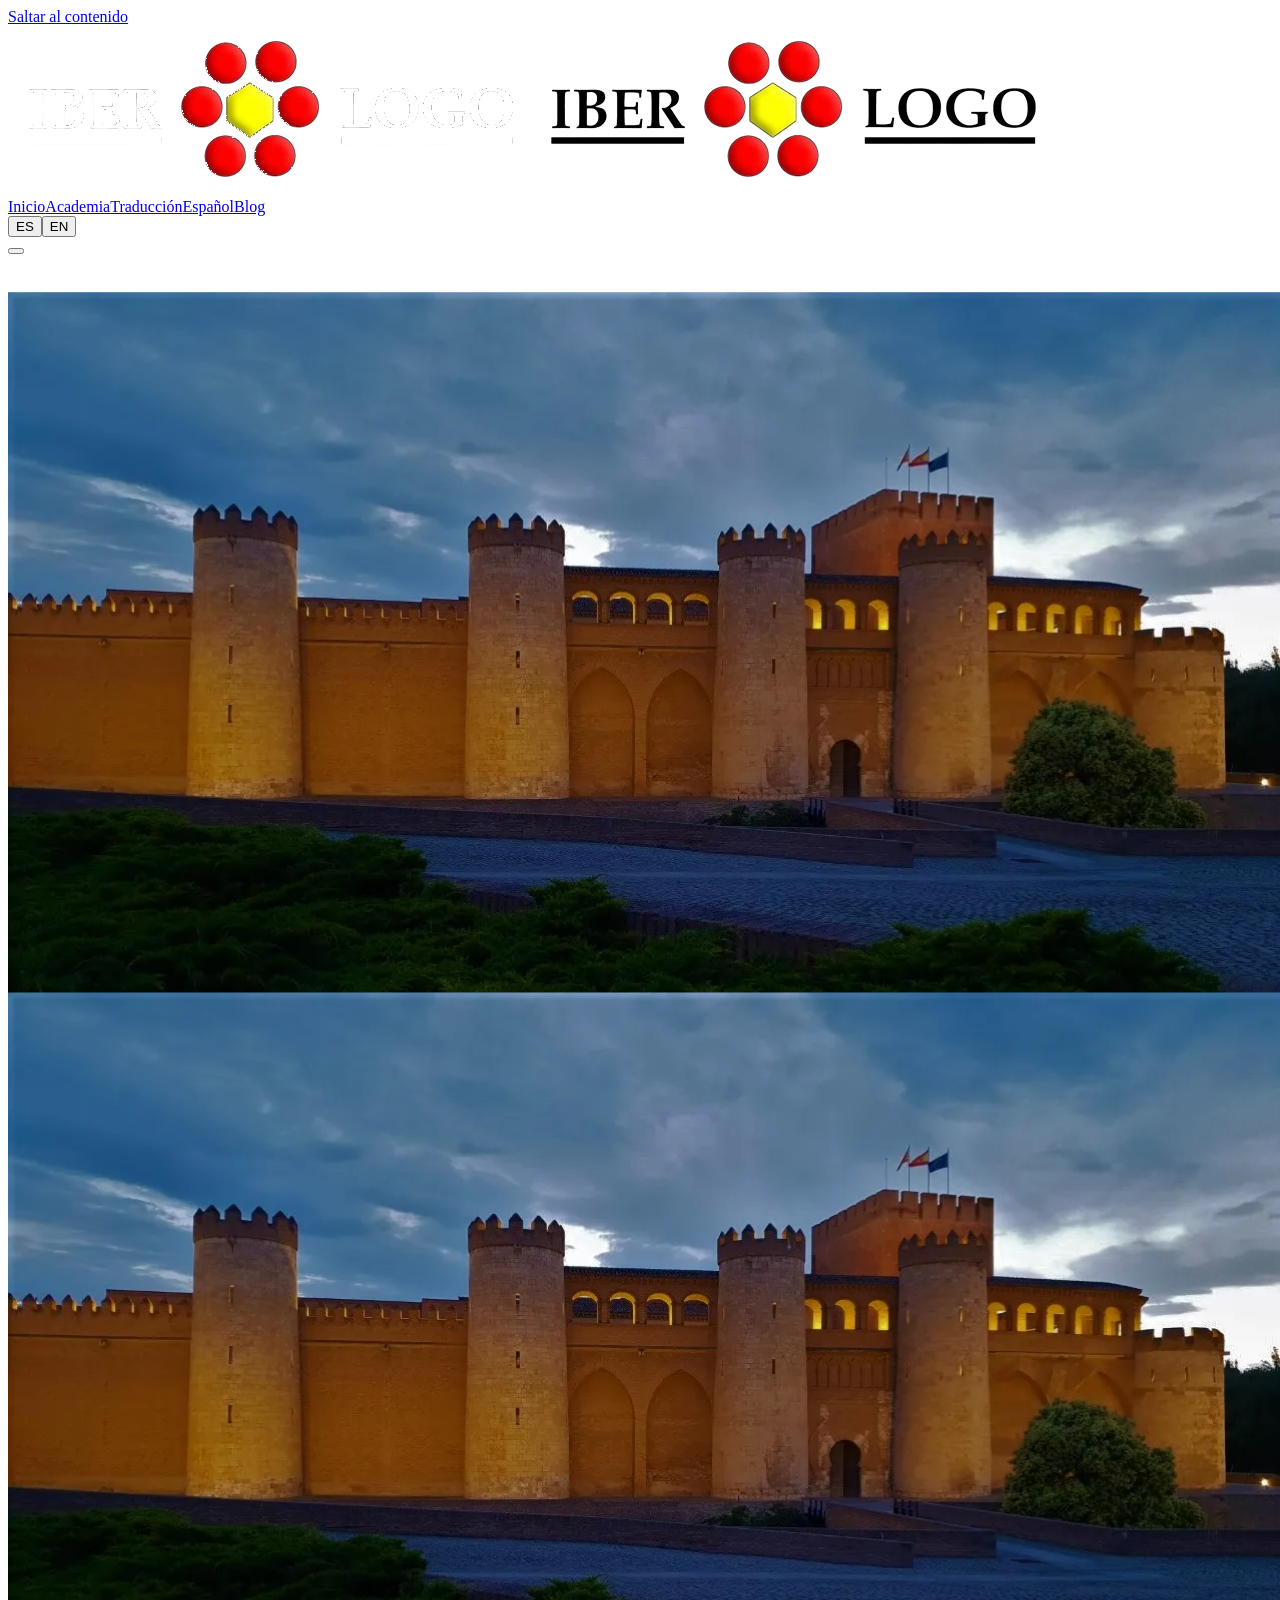
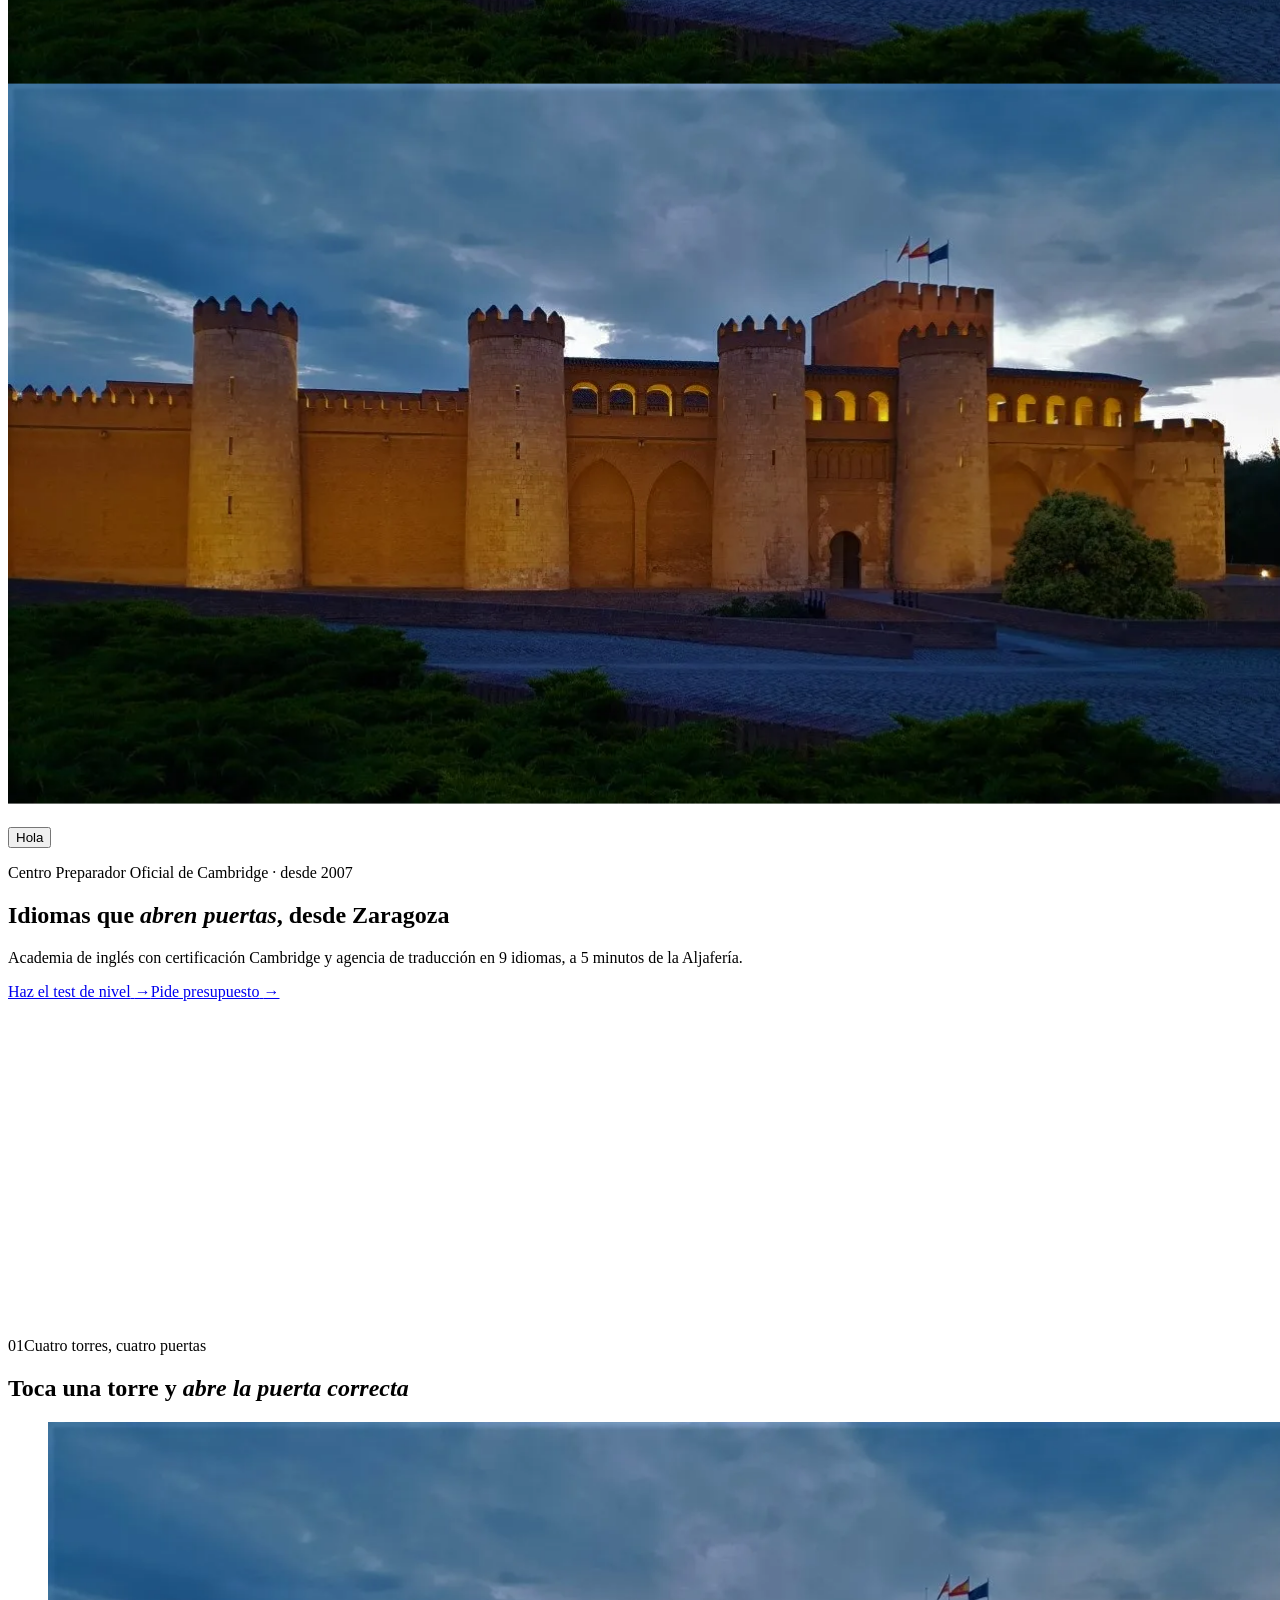
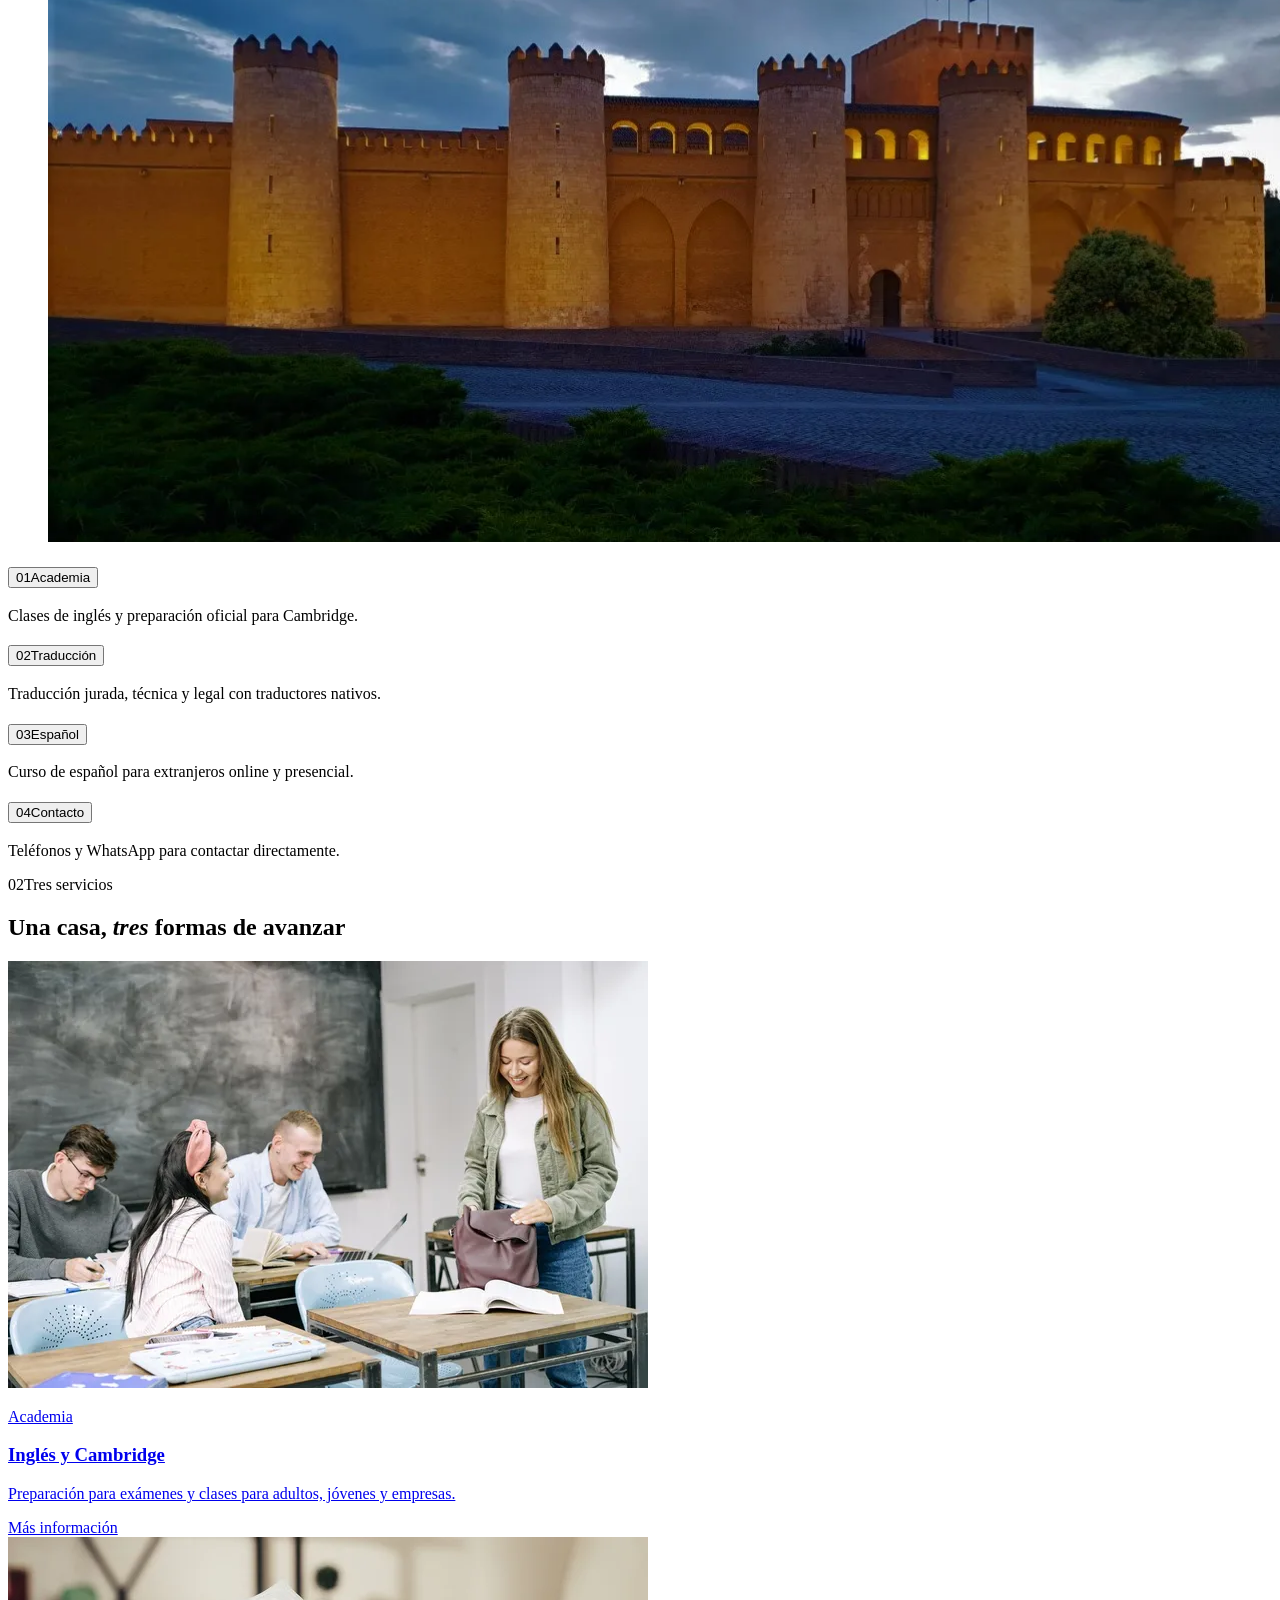
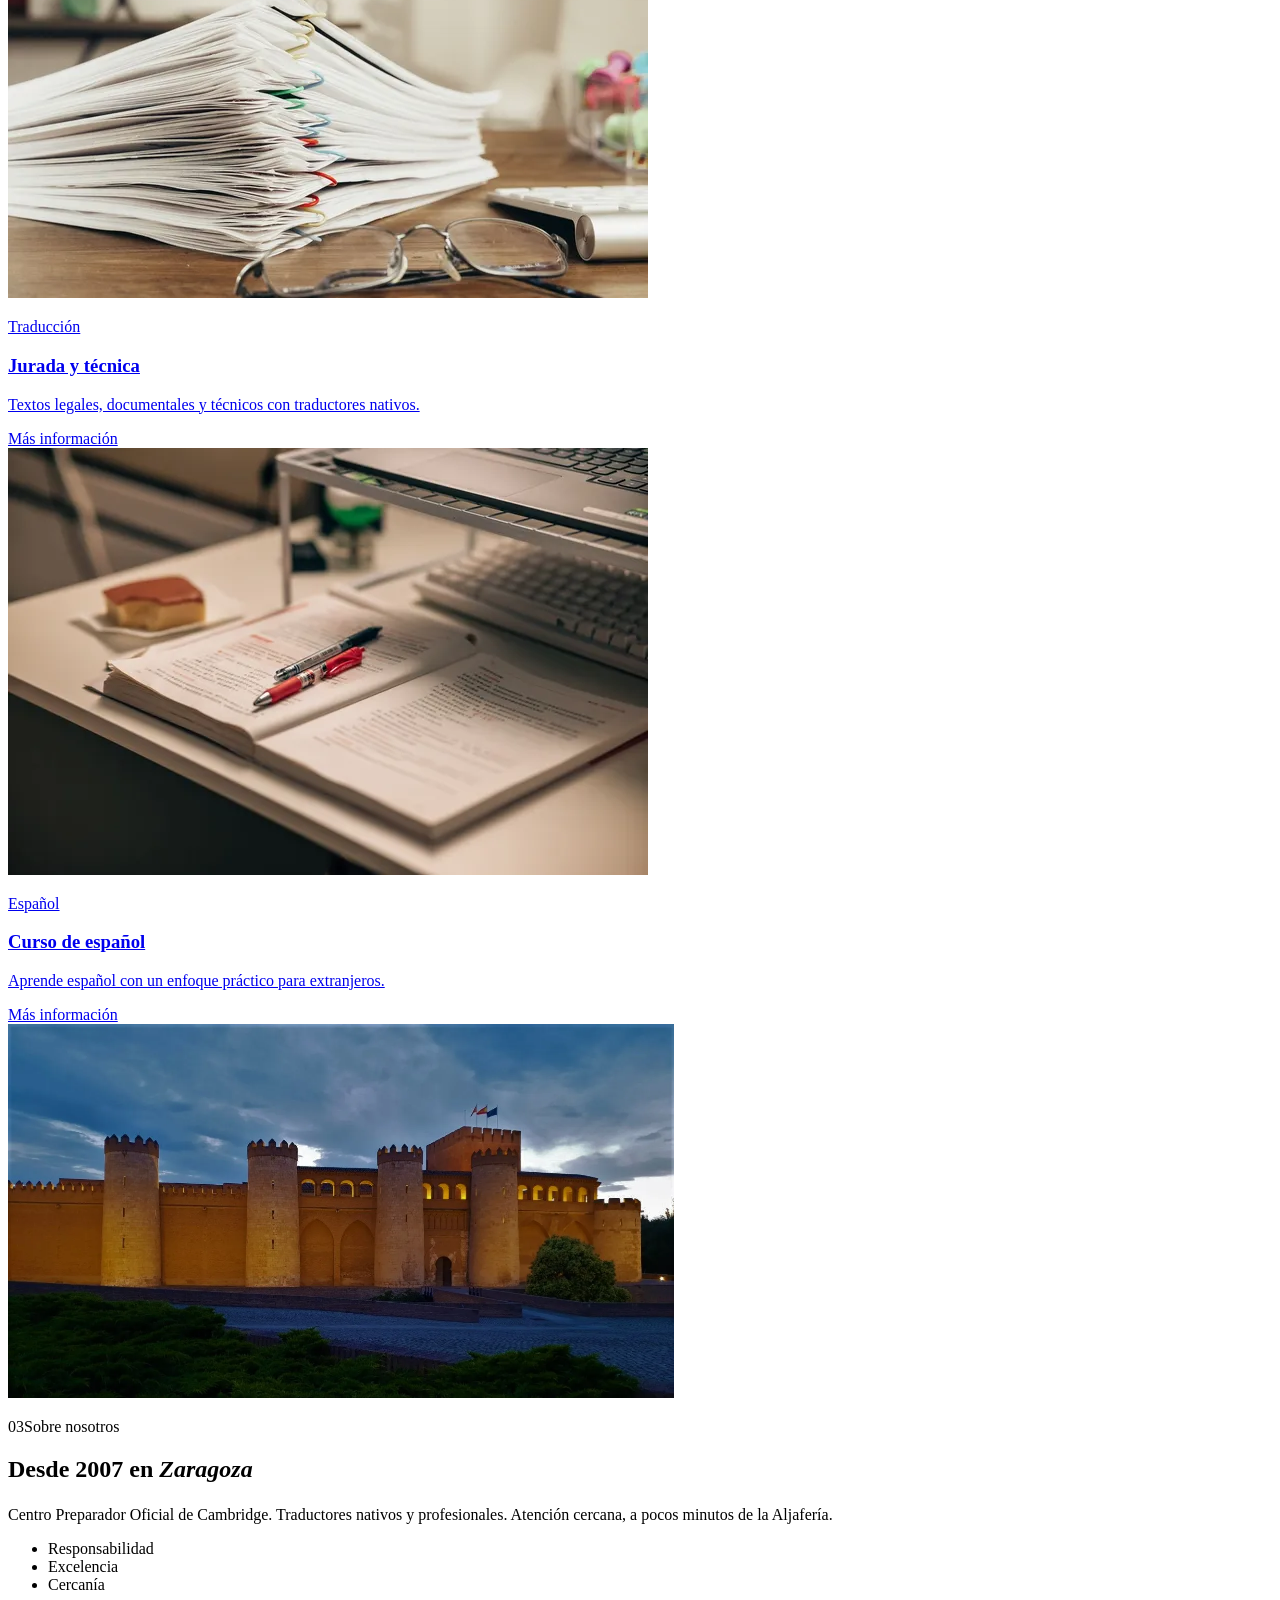
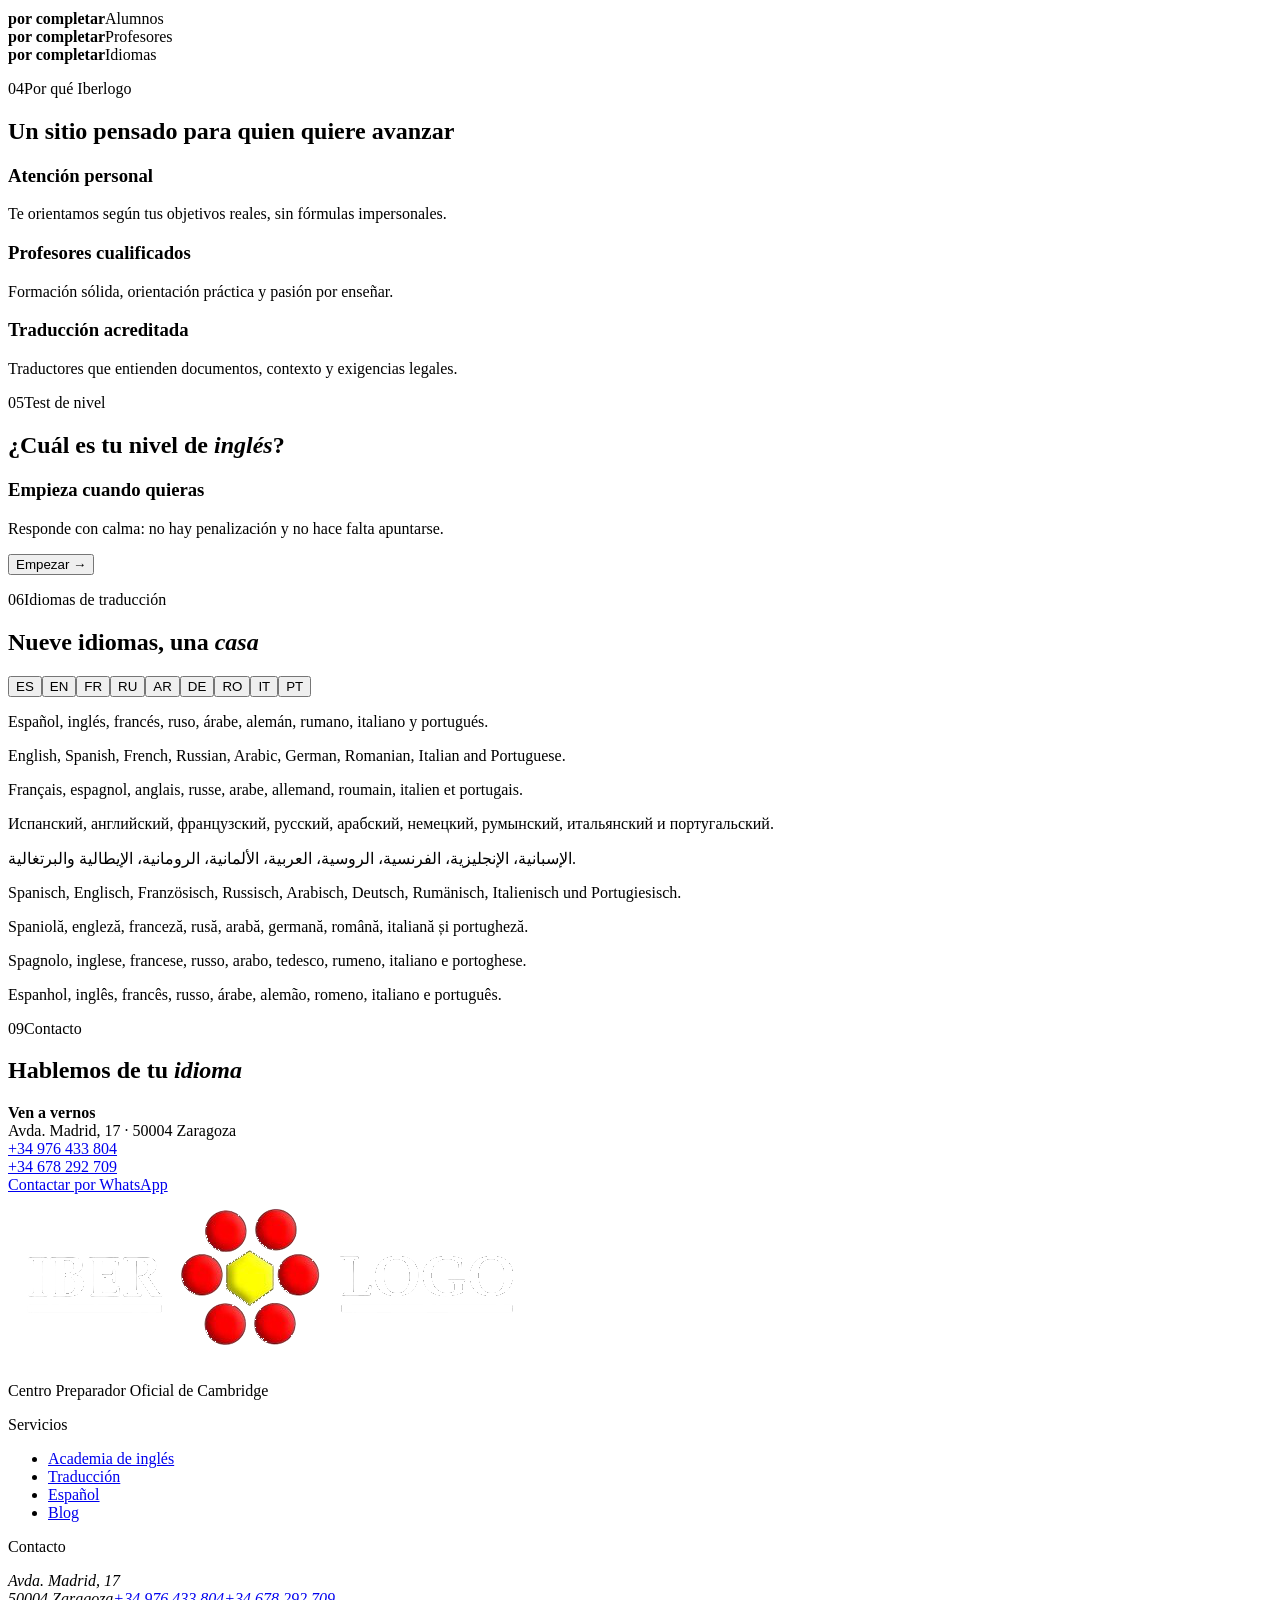
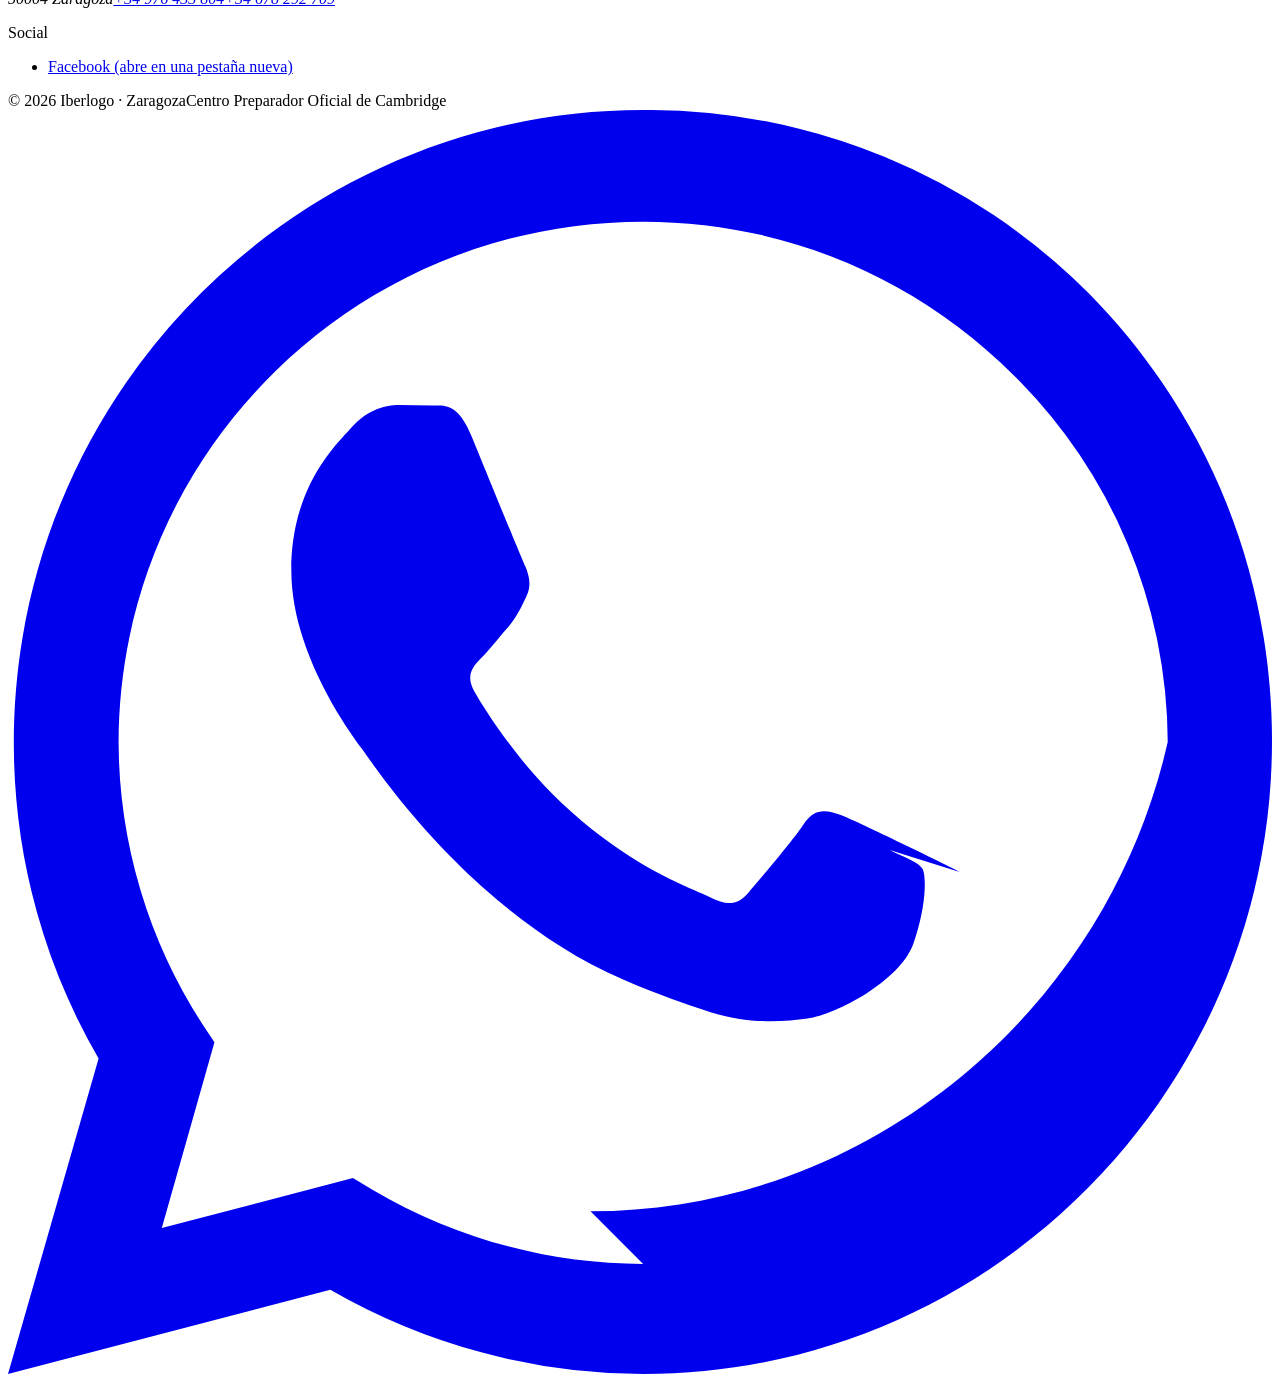
<file: index.html>
<!doctype html>
<html lang="es">
<head>
<meta charset="utf-8">
<meta name="viewport" content="width=device-width,initial-scale=1">
<title>Iberlogo · Academia de inglés Cambridge y traducción en Zaragoza</title>
<meta name="description" content="Academia de inglés con preparación Cambridge y agencia de traducción jurada en Zaragoza. Traductores nativos en 9 idiomas. Pide presupuesto o haz tu test de nivel.">
<link rel="canonical" href="index.html">
<link rel="alternate" hreflang="es" href="index.html">
<link rel="alternate" hreflang="en" href="index.html">
<link rel="alternate" hreflang="x-default" href="index.html">
<meta property="og:type" content="website">
<meta property="og:title" content="Iberlogo · Academia de inglés Cambridge y traducción en Zaragoza">
<meta property="og:description" content="Academia de inglés con preparación Cambridge y agencia de traducción jurada en Zaragoza. Traductores nativos en 9 idiomas. Pide presupuesto o haz tu test de nivel.">
<meta property="og:image" content="assets/img/aljaferia-1280.webp">
<meta property="og:locale" content="es_ES">
<meta name="theme-color" content="#0E1B33">
<link rel="icon" href="assets/logo/icono-color.svg" type="image/svg+xml">
<link rel="preconnect" href="https://fonts.googleapis.com"><link rel="preconnect" href="https://fonts.gstatic.com" crossorigin>
<link rel="stylesheet" href="https://fonts.googleapis.com/css2?family=Fraunces:ital,opsz,wght@0,9..144,300..600;1,9..144,300..600&family=Inter:wght@400;500;600;700&display=swap">
<link rel="stylesheet" href="css/style.css">
<script type="application/ld+json">{"@context":"https://schema.org","@type":["LanguageSchool","LocalBusiness"],"name":"Iberlogo","description":"Academia de inglés (Centro Preparador Oficial de Cambridge) y agencia de traducción en Zaragoza.","foundingDate":"2007","image":"assets/img/aljaferia-1280.webp","address":{"@type":"PostalAddress","streetAddress":"Avda. Madrid, 17","postalCode":"50004","addressLocality":"Zaragoza","addressCountry":"ES"},"telephone":["+34976433804","+34678292709"],"email":"info@iberlogo.com","sameAs":["https://www.facebook.com/iberlogo"],"areaServed":"Zaragoza","knowsLanguage":["es","en","fr","ru","ar","de","ro","it","pt"]}</script>
<script type="application/ld+json">{"@context":"https://schema.org","@type":"FAQPage","mainEntity":[{"@type":"Question","name":"¿Qué es un Centro Preparador Oficial de Cambridge?","acceptedAnswer":{"@type":"Answer","text":"Es un centro reconocido por Cambridge para preparar a sus alumnos para los exámenes oficiales (A2 Key, B1 Preliminary, B2 First y C1 Advanced). Iberlogo lo es: seguimos programas didácticos propios y practicamos con simulacros de examen."}},{"@type":"Question","name":"¿Qué nivel tengo?","acceptedAnswer":{"@type":"Answer","text":"Haz nuestro test de nivel de 10 preguntas en esta misma página: te da un nivel orientativo entre A1 y C1 y te sugiere el examen Cambridge adecuado. Si quieres una valoración completa, reserva tu prueba gratuita."}},{"@type":"Question","name":"¿Es una traducción jurada?","acceptedAnswer":{"@type":"Answer","text":"Es una traducción con validez oficial, realizada por un traductor jurado, que se entrega con su sello y firma para presentarla ante organismos oficiales, juzgados o universidades."}},{"@type":"Question","name":"¿Cuánto tarda una traducción?","acceptedAnswer":{"@type":"Answer","text":"El plazo depende de la extensión, del idioma y del tipo de traducción. Te lo indicamos en el presupuesto, y existe la opción de plazo urgente."}},{"@type":"Question","name":"¿Cuándo empieza el curso de español?","acceptedAnswer":{"@type":"Answer","text":"El curso de español online para extranjeros empieza según el calendario de grupos. Hoy no hay fechas confirmadas: apunta tu interés y te avisamos de la próxima apertura."}}]}</script>
</head>
<body>
<svg width="0" height="0" style="position:absolute" aria-hidden="true" focusable="false"><defs>
<clipPath id="arco-h" clipPathUnits="objectBoundingBox"><path d="M0.13,1 C0.13,0.86 0,0.76 0,0.5 C0,0.22 0.22,0 0.5,0 C0.78,0 1,0.22 1,0.5 C1,0.76 0.87,0.86 0.87,1 Z"/></clipPath>
<clipPath id="arco-p" clipPathUnits="objectBoundingBox"><path d="M0,1 V0.5 C0,0.3 0.3,0.22 0.5,0 C0.7,0.22 1,0.3 1,0.5 V1 Z"/></clipPath>
</defs></svg>
<a class="skip" href="#main" data-en="Skip to content">Saltar al contenido</a>
<header class="site-header" data-header><div class="wrap">
<a class="logo" href="index.html" aria-label="Iberlogo, inicio"><img class="l-light" src="assets/logo/iberlogo-blanco.png" width="523" height="168" alt=""><img class="l-dark" src="assets/logo/iberlogo-original.png" width="523" height="168" alt=""></a>
<nav class="nav" id="site-nav" data-nav aria-label="Principal" data-en-aria-label="Main"><a href="index.html" aria-current="page" data-en="Home">Inicio</a><a href="academia.html" data-en="English Academy">Academia</a><a href="traduccion.html" data-en="Translation">Traducción</a><a href="espanol.html" data-en="Spanish">Español</a><a href="blog/index.html" data-en="Blog">Blog</a></nav>
<div class="hd-right"><div class="lang" role="group" aria-label="Idioma" data-en-aria-label="Language"><button type="button" data-lang-toggle="es" aria-pressed="true">ES</button><button type="button" data-lang-toggle="en" aria-pressed="false">EN</button></div>
<button class="burger" type="button" data-nav-toggle aria-controls="site-nav" aria-label="Menú" data-en-aria-label="Menu"><i></i></button></div>
</div></header>
<main id="main">
<section class="hero trama" aria-labelledby="h1">
<div class="stage" aria-hidden="true">
<div class="layer layer--sky" data-parallax="0.16"><img class="" src="assets/img/aljaferia-1280.webp" srcset="assets/img/aljaferia-640.webp 640w, assets/img/aljaferia-1280.webp 1278w" sizes="100vw" alt=""></div>
<div class="layer layer--castle" data-parallax="0.06"><img class="" src="assets/img/aljaferia-1280.webp" srcset="assets/img/aljaferia-640.webp 640w, assets/img/aljaferia-1280.webp 1278w" sizes="100vw" alt=""></div>
<div class="layer layer--fore" data-parallax="-0.12"><img class="" src="assets/img/aljaferia-1280.webp" srcset="assets/img/aljaferia-640.webp 640w, assets/img/aljaferia-1280.webp 1278w" sizes="100vw" alt=""></div>
</div><div class="hero__shade"></div>
<button type="button" class="hero__hello" data-lang-cycle aria-label="Saludo en distintos idiomas">Hola</button>
<div class="wrap">
<p class="hero__badge"><i></i><span data-en="Official Cambridge Preparation Centre · since 2007">Centro Preparador Oficial de Cambridge · desde 2007</span></p>
<h1 id="h1" data-en="Languages that &lt;em&gt;open doors&lt;/em&gt;, from Zaragoza">Idiomas que <em>abren puertas</em>, desde Zaragoza</h1>
<p class="hero__sub" data-en="English academy with Cambridge certification and a translation agency in 9 languages, a short walk from the Aljafería Palace.">Academia de inglés con certificación Cambridge y agencia de traducción en 9 idiomas, a 5 minutos de la Aljafería.</p>
<div class="hero__cta"><a class="btn btn--red" href="#test"><span data-en="Take the level test">Haz el test de nivel</span> <span class="ar" aria-hidden="true">→</span></a><a class="btn btn--ghost" href="#contacto"><span data-en="Ask for a quote">Pide presupuesto</span> <span class="ar" aria-hidden="true">→</span></a></div>
</div>
<div class="scrollhint" aria-hidden="true"></div>
<div class="hero__sil" aria-hidden="true"><svg focusable="false" xmlns="http://www.w3.org/2000/svg" viewBox="0 0 1200 300" fill="currentColor" preserveAspectRatio="none" aria-hidden="true"><rect x="0" y="0" width="1200" height="300" fill="transparent"></rect></svg></div>
</section>
<section class="sec sec--dark trama" id="servicios" aria-labelledby="s-h"><div class="wrap">
<div class="shead" data-reveal><p class="eyebrow"><span class="n">01</span><span data-en="Four towers, four doors">Cuatro torres, cuatro puertas</span></p><h2 id="s-h" data-en="Touch a tower and &lt;em&gt;open the right door&lt;/em&gt;">Toca una torre y <em>abre la puerta correcta</em></h2></div>
<div class="towers" data-towers>
<figure class="tfig towers__fig" data-reveal="arch"><div class="tstage" data-active="academia"><img src="assets/img/aljaferia-1280.webp" srcset="assets/img/aljaferia-640.webp 640w, assets/img/aljaferia-1280.webp 1278w" sizes="100vw" alt=""></div></figure>
<div class="towers__list" data-reveal>
<div class="tw" data-tower="academia"><h3><button class="tw__btn" type="button" id="tb-academia" aria-expanded="false" aria-controls="tp-academia"><span class="tw__n">01</span><span class="tw__txt">Academia</span></button></h3><div class="tw__panel" id="tp-academia"><p>Clases de inglés y preparación oficial para Cambridge.</p></div></div>
<div class="tw" data-tower="traduccion"><h3><button class="tw__btn" type="button" id="tb-traduccion" aria-expanded="false" aria-controls="tp-traduccion"><span class="tw__n">02</span><span class="tw__txt">Traducción</span></button></h3><div class="tw__panel" id="tp-traduccion"><p>Traducción jurada, técnica y legal con traductores nativos.</p></div></div>
<div class="tw" data-tower="espanol"><h3><button class="tw__btn" type="button" id="tb-espanol" aria-expanded="false" aria-controls="tp-espanol"><span class="tw__n">03</span><span class="tw__txt">Español</span></button></h3><div class="tw__panel" id="tp-espanol"><p>Curso de español para extranjeros online y presencial.</p></div></div>
<div class="tw" data-tower="contacto"><h3><button class="tw__btn" type="button" id="tb-contacto" aria-expanded="false" aria-controls="tp-contacto"><span class="tw__n">04</span><span class="tw__txt">Contacto</span></button></h3><div class="tw__panel" id="tp-contacto"><p>Teléfonos y WhatsApp para contactar directamente.</p></div></div>
</div>
</div></section>
<section class="sec" aria-labelledby="sv-h"><div class="wrap">
<div class="shead" data-reveal><p class="eyebrow"><span class="n">02</span><span data-en="Three services">Tres servicios</span></p><h2 id="sv-h" data-en="One house, &lt;em&gt;three&lt;/em&gt; ways to move forward">Una casa, <em>tres</em> formas de avanzar</h2></div>
<div class="svc-grid"><a class="svc" href="academia.html" data-reveal><div class="svc__arch svc__arch--ph arch"><img src="assets/img/stock/aula-adultos-1200.webp" srcset="assets/img/stock/aula-adultos-640.webp 640w, assets/img/stock/aula-adultos-1200.webp 1200w" sizes="(min-width:760px) 50vw, 100vw" alt=""></div><div class="svc__body"><p class="svc__kicker">Academia</p><h3>Inglés y Cambridge</h3><p class="muted">Preparación para exámenes y clases para adultos, jóvenes y empresas.</p><span class="link">Más información</span></div></a><a class="svc" href="traduccion.html" data-reveal><div class="svc__arch svc__arch--ph arch"><img src="assets/img/stock/documentos-pila-1200.webp" srcset="assets/img/stock/documentos-pila-640.webp 640w, assets/img/stock/documentos-pila-1200.webp 1200w" sizes="(min-width:760px) 50vw, 100vw" alt=""></div><div class="svc__body"><p class="svc__kicker">Traducción</p><h3>Jurada y técnica</h3><p class="muted">Textos legales, documentales y técnicos con traductores nativos.</p><span class="link">Más información</span></div></a><a class="svc" href="espanol.html" data-reveal><div class="svc__arch svc__arch--ph arch"><img src="assets/img/stock/apuntes-espanol-1200.webp" srcset="assets/img/stock/apuntes-espanol-640.webp 640w, assets/img/stock/apuntes-espanol-1200.webp 1200w" sizes="(min-width:760px) 50vw, 100vw" alt=""></div><div class="svc__body"><p class="svc__kicker">Español</p><h3>Curso de español</h3><p class="muted">Aprende español con un enfoque práctico para extranjeros.</p><span class="link">Más información</span></div></a></div>
</div></section>
<section class="sec" aria-labelledby="ab-h"><div class="wrap about"><div class="about__fig arch-frame" data-reveal="arch"><img class="arch" src="assets/img/aljaferia-1280.webp" srcset="assets/img/aljaferia-640.webp 640w, assets/img/aljaferia-1280.webp 1278w" sizes="(min-width:980px) 52vw, 100vw" alt=""></div><div data-reveal><p class="eyebrow"><span class="n">03</span><span data-en="About us">Sobre nosotros</span></p><h2 id="ab-h" data-en="In &lt;em&gt;Zaragoza&lt;/em&gt; since 2007">Desde 2007 en <em>Zaragoza</em></h2><p class="lead" style="margin-top:1.4rem" data-en="Official Cambridge Preparation Centre. Native, professional translators. Personal attention, a short walk from the Aljafería.">Centro Preparador Oficial de Cambridge. Traductores nativos y profesionales. Atención cercana, a pocos minutos de la Aljafería.</p><ul class="vals"><li data-en="Responsibility">Responsabilidad</li><li data-en="Excellence">Excelencia</li><li data-en="Proximity">Cercanía</li></ul><div class="stats"><div class="stat"><b><span class="ph">por completar</span></b><span data-en="Students">Alumnos</span></div><div class="stat"><b><span class="ph">por completar</span></b><span data-en="Teachers">Profesores</span></div><div class="stat"><b><span class="ph">por completar</span></b><span data-en="Languages">Idiomas</span></div></div></div></div></section>
<section class="sec" aria-labelledby="wh-h"><div class="wrap"><div class="shead" data-reveal><p class="eyebrow"><span class="n">04</span><span data-en="Why Iberlogo">Por qué Iberlogo</span></p><h2 id="wh-h" data-en="A place built for people who want to move forward">Un sitio pensado para quien quiere avanzar</h2></div><div class="reasons"><article class="reason" data-reveal><h3 data-en="Personal attention">Atención personal</h3><p class="muted">Te orientamos según tus objetivos reales, sin fórmulas impersonales.</p></article><article class="reason" data-reveal><h3 data-en="Qualified teachers">Profesores cualificados</h3><p class="muted">Formación sólida, orientación práctica y pasión por enseñar.</p></article><article class="reason" data-reveal><h3 data-en="Accredited translation">Traducción acreditada</h3><p class="muted">Traductores que entienden documentos, contexto y exigencias legales.</p></article></div></div></section>
<section class="sec sec--p2" id="test" aria-labelledby="t-h"><div class="wrap">
<div class="shead" data-reveal><p class="eyebrow"><span class="n">05</span><span data-en="Level test">Test de nivel</span></p><h2 id="t-h" data-en="What is your &lt;em&gt;English level&lt;/em&gt;?">¿Cuál es tu nivel de <em>inglés</em>?</h2></div>
<div class="lt" data-level-test data-reveal>
<div data-lt-intro><h3 data-en="Start whenever you like">Empieza cuando quieras</h3><p class="muted" data-en="Answer calmly: no penalty and no sign-up needed.">Responde con calma: no hay penalización y no hace falta apuntarse.</p><button class="btn btn--yellow" type="button" data-lt-start><span data-en="Start the test">Empezar</span> <span class="ar" aria-hidden="true">→</span></button></div>
<div data-lt-quiz hidden><div class="lt__meta"><span data-en="Question">Pregunta</span><span data-lt-count aria-live="polite">1 / 10</span></div><div class="lt__bar"><span data-lt-progress></span></div><div class="lt__q" data-lt-question></div><div class="lt__ans" data-lt-answers></div><button class="btn btn--ghost" type="button" data-lt-next hidden><span data-en="Next">Siguiente</span> <span class="ar" aria-hidden="true">→</span></button></div>
<div data-lt-result hidden aria-live="polite"><p class="lt__score"><span data-en="Your approximate level">Tu nivel orientativo</span> · <span data-lt-score></span></p><span class="lt__lvl" data-lt-level></span><p class="muted" data-lt-msg></p><button class="btn btn--yellow" type="button" data-lt-restart><span data-en="Retake the test">Repetir</span> <span class="ar" aria-hidden="true">→</span></button></div>
</div></div></section>
<section class="sec" aria-labelledby="lg-h"><div class="wrap">
<div class="shead" data-reveal><p class="eyebrow"><span class="n">06</span><span data-en="Translation languages">Idiomas de traducción</span></p><h2 id="lg-h" data-en="Nine languages, one &lt;em&gt;house&lt;/em&gt;">Nueve idiomas, una <em>casa</em></h2></div>
<div class="langs" data-tabs="l0" data-reveal><div class="langs__list" role="tablist" aria-label="Idiomas de traducción" data-en-aria-label="Translation languages"><button type="button" data-tab="es" aria-selected="true" class="is-active">ES</button><button type="button" data-tab="en">EN</button><button type="button" data-tab="fr">FR</button><button type="button" data-tab="ru">RU</button><button type="button" data-tab="ar">AR</button><button type="button" data-tab="de">DE</button><button type="button" data-tab="ro">RO</button><button type="button" data-tab="it">IT</button><button type="button" data-tab="pt">PT</button></div><div class="lang-panel is-active" data-tab-panel="es"><p>Español, inglés, francés, ruso, árabe, alemán, rumano, italiano y portugués.</p></div><div class="lang-panel" data-tab-panel="en"><p>English, Spanish, French, Russian, Arabic, German, Romanian, Italian and Portuguese.</p></div><div class="lang-panel" data-tab-panel="fr"><p>Français, espagnol, anglais, russe, arabe, allemand, roumain, italien et portugais.</p></div><div class="lang-panel" data-tab-panel="ru"><p>Испанский, английский, французский, русский, арабский, немецкий, румынский, итальянский и португальский.</p></div><div class="lang-panel" data-tab-panel="ar"><p>الإسبانية، الإنجليزية، الفرنسية، الروسية، العربية، الألمانية، الرومانية، الإيطالية والبرتغالية.</p></div><div class="lang-panel" data-tab-panel="de"><p>Spanisch, Englisch, Französisch, Russisch, Arabisch, Deutsch, Rumänisch, Italienisch und Portugiesisch.</p></div><div class="lang-panel" data-tab-panel="ro"><p>Spaniolă, engleză, franceză, rusă, arabă, germană, română, italiană și portugheză.</p></div><div class="lang-panel" data-tab-panel="it"><p>Spagnolo, inglese, francese, russo, arabo, tedesco, rumeno, italiano e portoghese.</p></div><div class="lang-panel" data-tab-panel="pt"><p>Espanhol, inglês, francês, russo, árabe, alemão, romeno, italiano e português.</p></div></div></section>
<section class="sec" id="contacto" aria-labelledby="ct-h"><div class="wrap contact"><div data-reveal><p class="eyebrow"><span class="n">09</span><span data-en="Contact">Contacto</span></p><h2 id="ct-h" data-en="Let us talk about your &lt;em&gt;language&lt;/em&gt;">Hablemos de tu <em>idioma</em></h2></div>
<div class="card-loc" data-reveal>
<strong data-en="Come and see us">Ven a vernos</strong>
<address style="font-style:normal">
Avda. Madrid, 17 · 50004 Zaragoza<br>
<a href="tel:+34976433804">+34 976 433 804</a><br>
<a href="tel:+34678292709">+34 678 292 709</a>
</address>
<div class="contact-actions"><a class="btn btn--yellow" href="https://wa.me/34678292709?text=Hola%20Iberlogo%2C%20me%20gustar%C3%ADa%20recibir%20informaci%C3%B3n." target="_blank" rel="noopener" aria-label="Contactar con Iberlogo por WhatsApp"><span data-en="Contact us on WhatsApp">Contactar por WhatsApp</span></a></div>
</div>
</div></section>
</main>
<footer class="site-footer trama"><div class="wrap">
<div class="ft">
<div><a class="logo" href="index.html" aria-label="Iberlogo, inicio"><img src="assets/logo/iberlogo-blanco.png" width="523" height="168" alt="Iberlogo" loading="lazy"></a><p class="ft__tag" data-en="Official Cambridge Preparation Centre">Centro Preparador Oficial de Cambridge</p></div>
<div><p class="ft-h" data-en="Services">Servicios</p><ul><li><a href="academia.html" data-en="English Academy">Academia de inglés</a></li><li><a href="traduccion.html" data-en="Translation">Traducción</a></li><li><a href="espanol.html" data-en="Spanish">Español</a></li><li><a href="blog/index.html" data-en="Blog">Blog</a></li></ul></div>
<div><p class="ft-h" data-en="Contact">Contacto</p><address>Avda. Madrid, 17<br>50004 Zaragoza<a href="tel:+34976433804">+34 976 433 804</a><a href="tel:+34678292709">+34 678 292 709</a></address></div>
<div><p class="ft-h">Social</p><ul><li><a href="https://www.facebook.com/iberlogo" rel="noopener" target="_blank">Facebook<span class="vh"> (abre en una pestaña nueva)</span></a></li></ul></div>
</div>
<div class="copy"><span>© <span data-year>2026</span> Iberlogo · Zaragoza</span><span data-en="Official Cambridge Preparation Centre">Centro Preparador Oficial de Cambridge</span></div>
</div></footer>
<a class="wa" href="https://wa.me/34678292709?text=Hola%20Iberlogo%2C%20me%20gustar%C3%ADa%20recibir%20informaci%C3%B3n." target="_blank" rel="noopener" aria-label="Escribir por WhatsApp (se abre en una pestaña nueva)"><svg viewBox="0 0 24 24" aria-hidden="true"><path d="M20.52 3.48A11.82 11.82 0 0 0 12.06 0C5.49 0 .11 5.38.11 12.02c0 2.12.56 4.18 1.61 5.99L0 24l6.12-1.6A11.95 11.95 0 0 0 12.06 24c6.57 0 11.94-5.38 11.94-12.02 0-3.22-1.25-6.24-3.48-8.5Zm-8.46 18.43c-1.81 0-3.58-.49-5.14-1.41l-.37-.22-3.63.95 1-3.53-.24-.36A9.9 9.9 0 0 1 2.1 12.02c0-5.46 4.45-9.9 9.96-9.9 2.66 0 5.16 1.04 7.04 2.92A9.84 9.84 0 0 1 22.02 12c-1.14 5.06-5.65 8.91-10.96 8.91Zm6.04-7.43c-.33-.17-1.95-.96-2.25-1.08-.3-.11-.53-.17-.75.17-.22.33-.86 1.08-1.05 1.3-.19.22-.39.25-.72.08-.33-.17-1.39-.51-2.64-1.63-.98-.87-1.64-1.95-1.83-2.27-.19-.33-.02-.5.15-.67.15-.15.33-.39.5-.58.16-.2.22-.33.33-.56.11-.22.05-.41-.02-.58-.08-.17-.75-1.81-1.02-2.47-.27-.66-.54-.57-.75-.58l-.64-.01c-.22 0-.58.08-.88.42-.3.34-1.15 1.12-1.15 2.73s1.18 3.16 1.34 3.38c.17.22 2.04 3.12 4.96 4.38.69.3 1.23.48 1.66.62.7.22 1.34.19 1.84.12.56-.08 1.76-.72 2.01-1.42.25-.7.25-1.31.17-1.43-.08-.12-.3-.19-.62-.35Z" fill="currentColor"></path></svg></a>
<script src="shared/js/iberlogo.js"></script>
<script src="js/extra.js"></script>
</body>
</html>
</file>
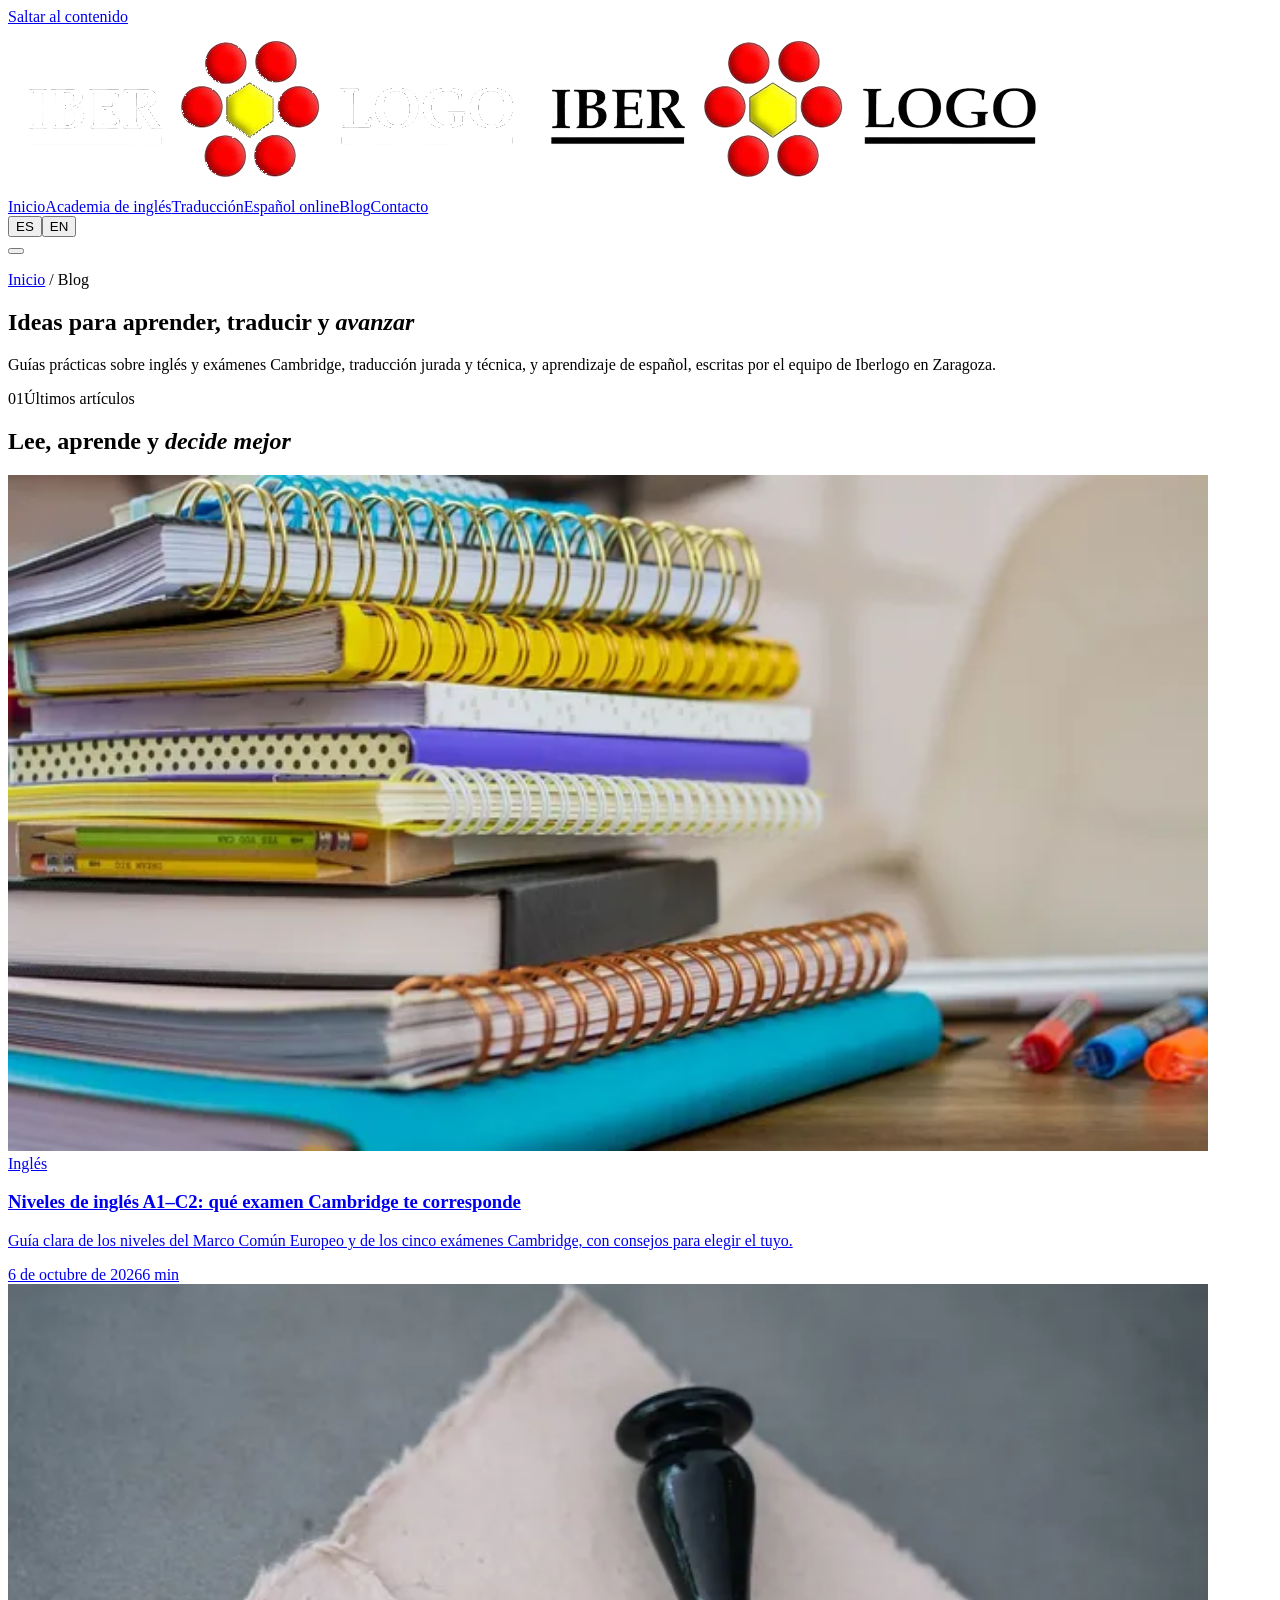
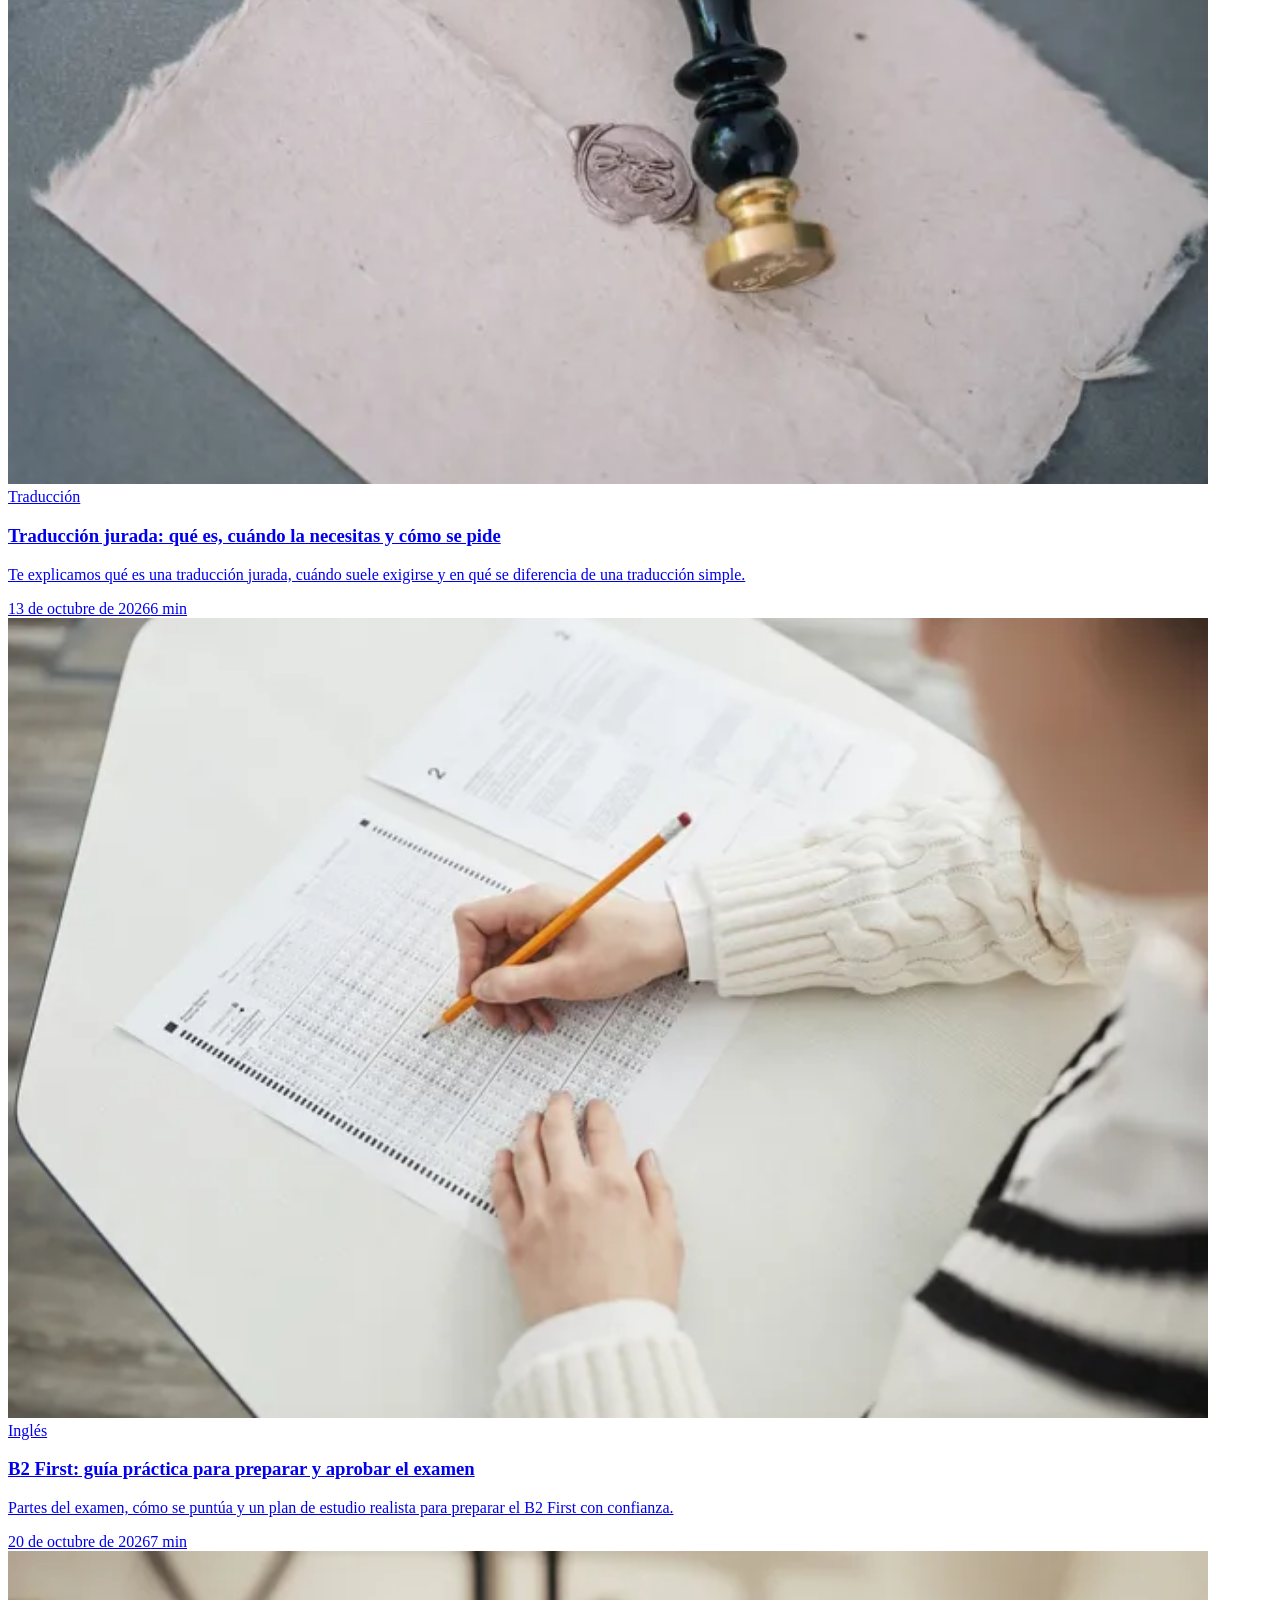
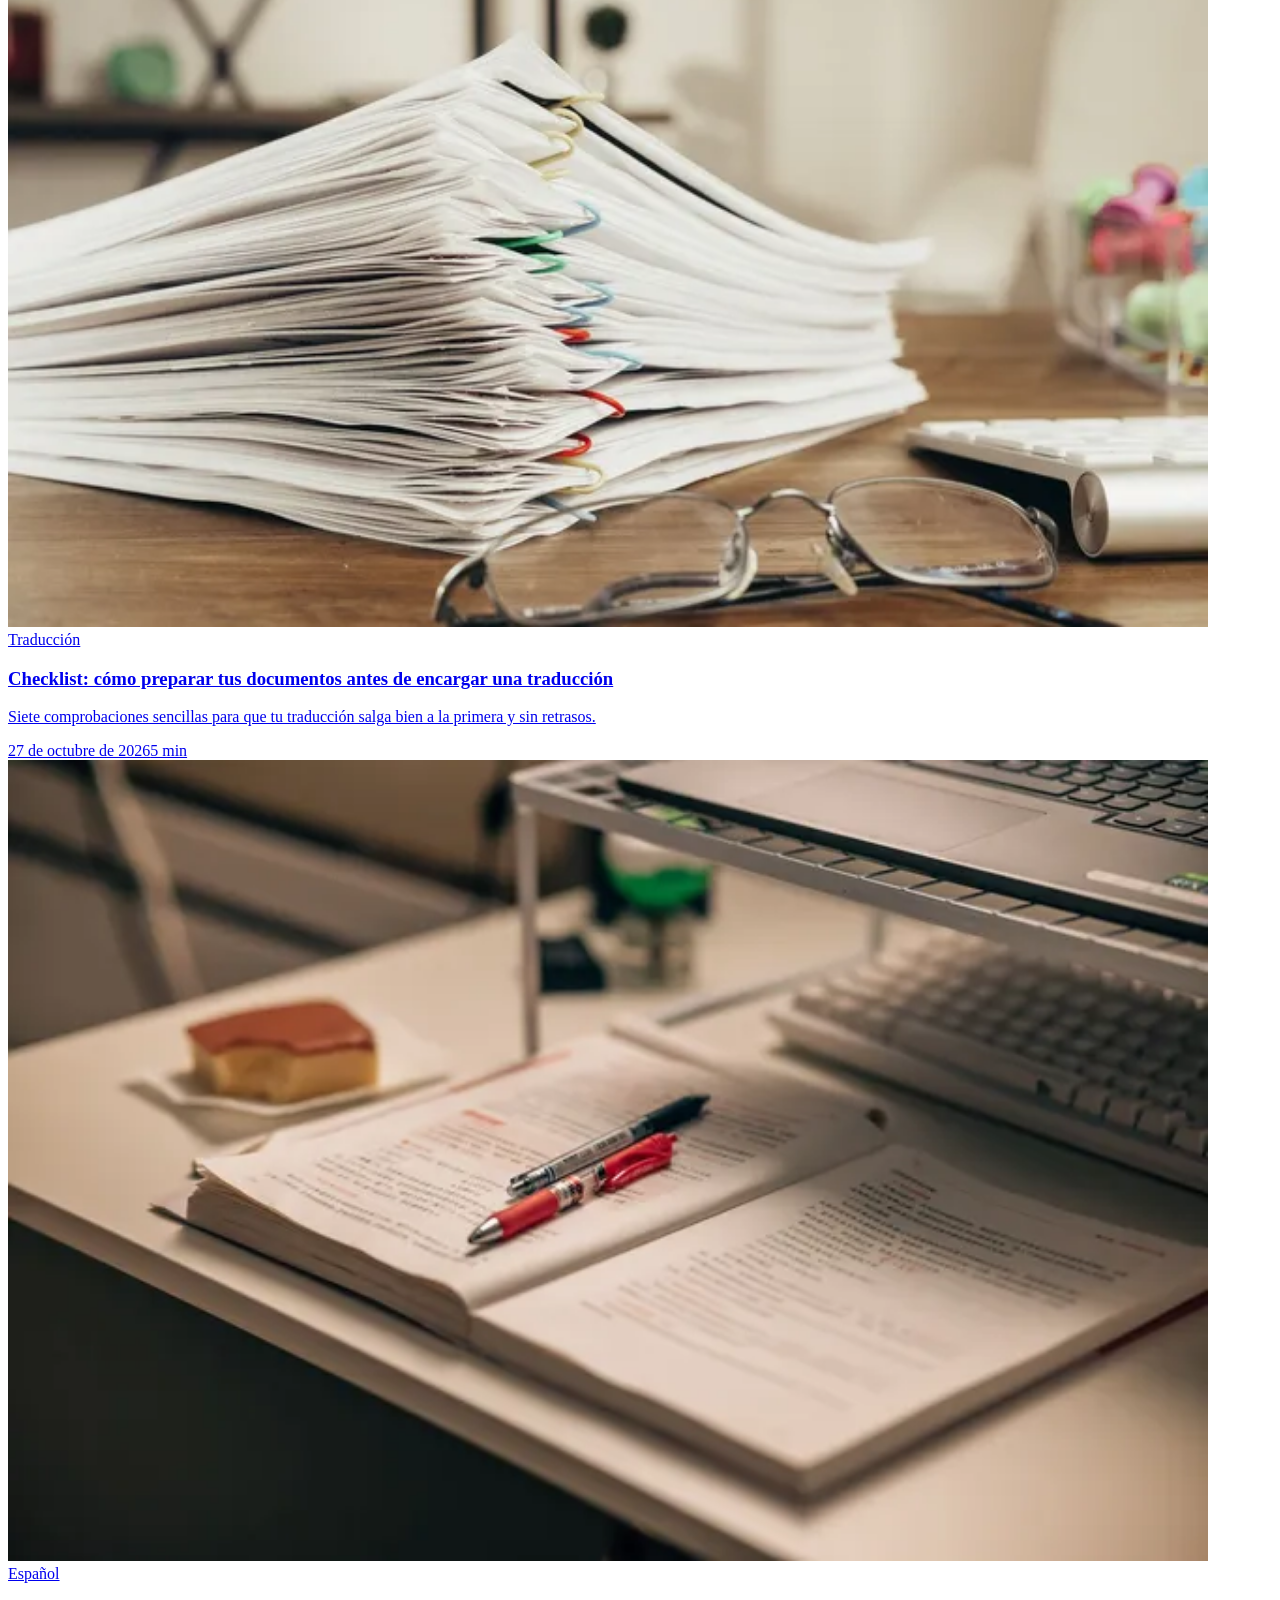
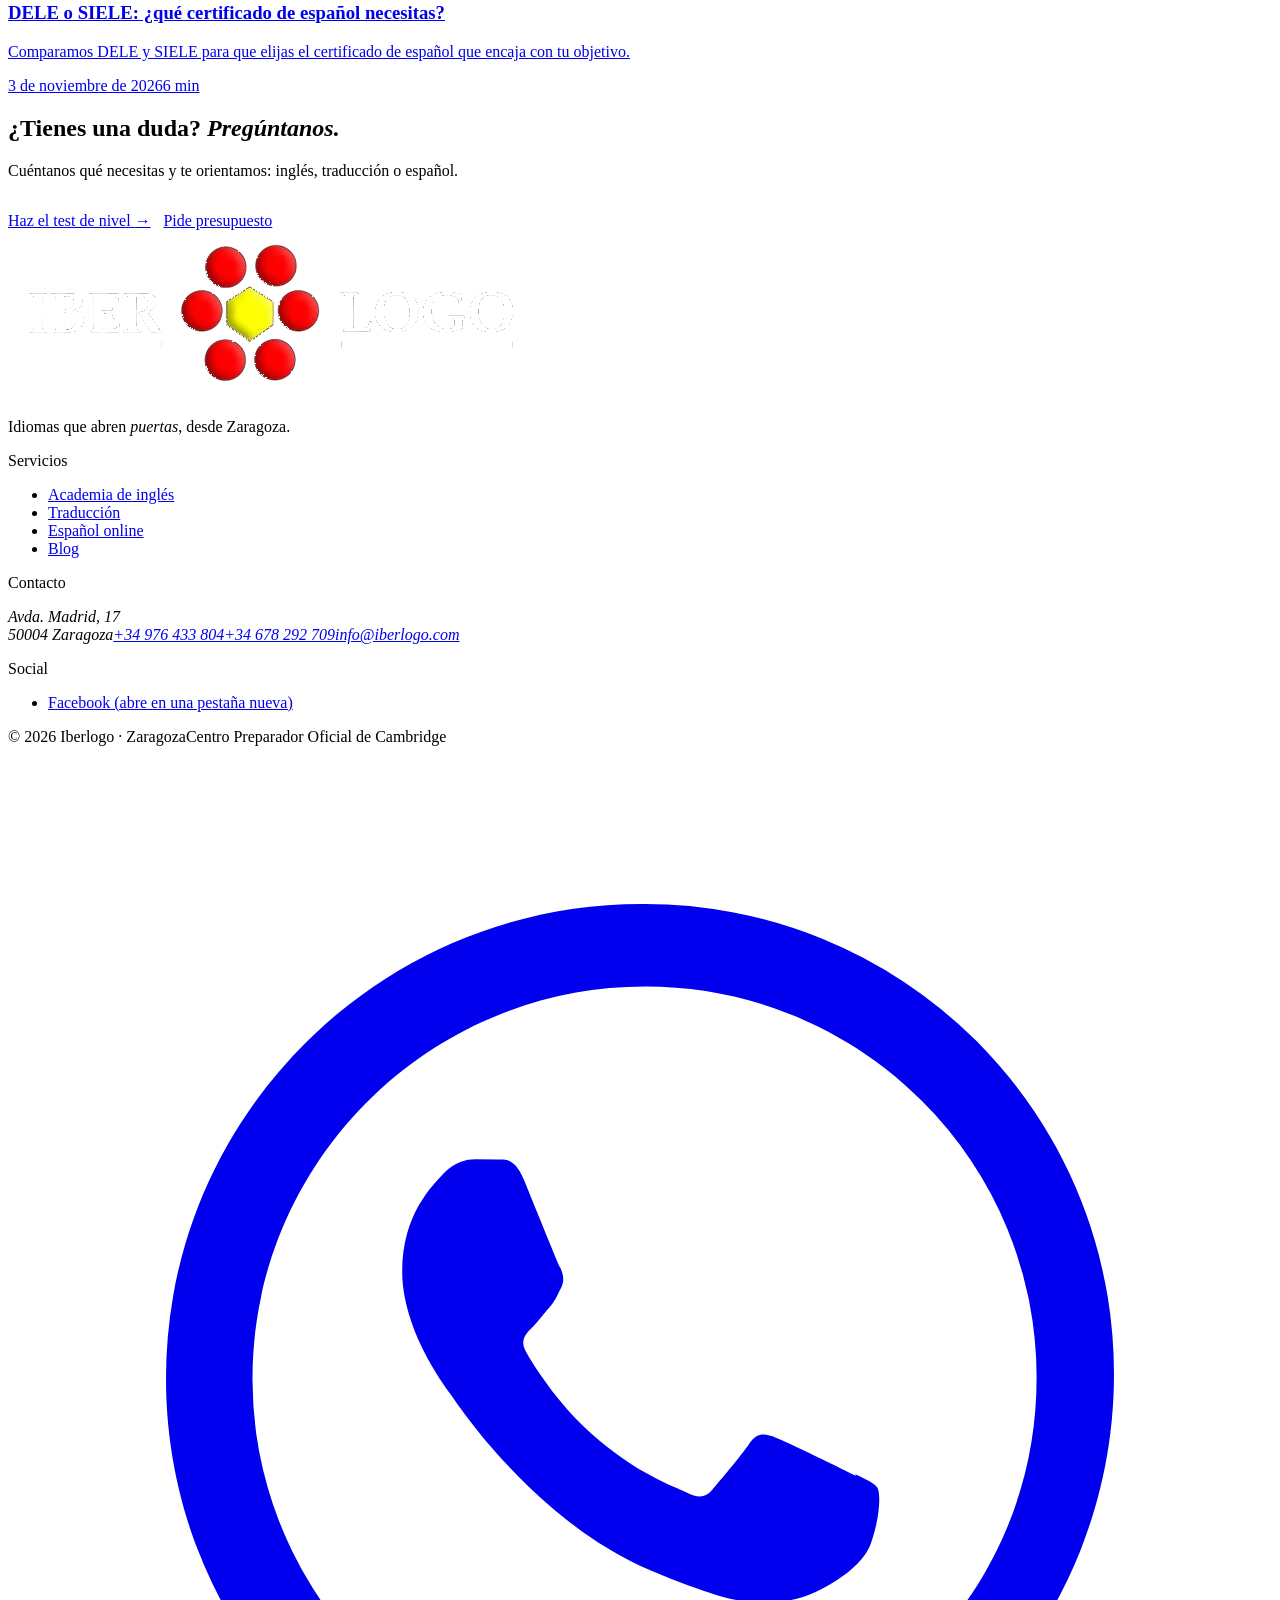
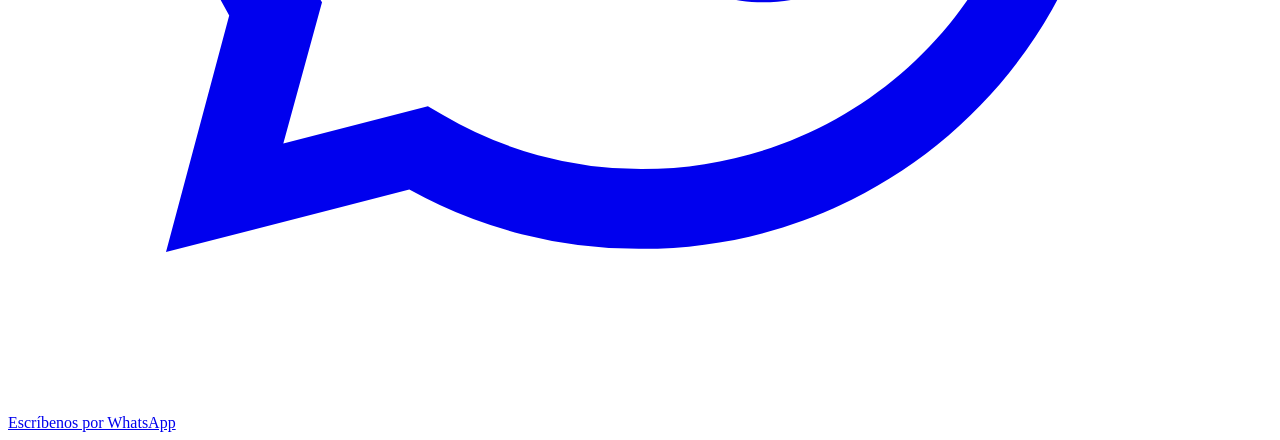
<file: blog/index.html>
<!doctype html>
<html lang="es">
<head>
<meta charset="utf-8">
<meta name="viewport" content="width=device-width,initial-scale=1">
<title>Blog · Inglés, Cambridge y traducción en Zaragoza · Iberlogo</title>
<meta name="description" content="Artículos de Iberlogo sobre inglés y exámenes Cambridge, traducción jurada y técnica, y aprendizaje de español para extranjeros. Consejos prácticos desde Zaragoza.">
<link rel="canonical" href="index.html">
<link rel="alternate" hreflang="es" href="index.html">
<link rel="alternate" hreflang="en" href="index.html">
<link rel="alternate" hreflang="x-default" href="index.html">
<meta property="og:type" content="website">
<meta property="og:title" content="Blog · Inglés, Cambridge y traducción en Zaragoza · Iberlogo">
<meta property="og:description" content="Artículos de Iberlogo sobre inglés y exámenes Cambridge, traducción jurada y técnica, y aprendizaje de español para extranjeros. Consejos prácticos desde Zaragoza.">
<meta property="og:image" content="../assets/img/stock/cuadernos-pila-1200.webp">
<meta property="og:locale" content="es_ES">
<meta name="theme-color" content="#0E1B33">
<link rel="icon" href="../assets/logo/icono-color.svg" type="image/svg+xml">
<link rel="preconnect" href="https://fonts.googleapis.com"><link rel="preconnect" href="https://fonts.gstatic.com" crossorigin>
<link rel="stylesheet" href="https://fonts.googleapis.com/css2?family=Fraunces:ital,opsz,wght@0,9..144,300..600;1,9..144,300..600&family=Inter:wght@400;500;600;700&display=swap">
<link rel="stylesheet" href="../css/style.css">
<script type="application/ld+json">{"@context": "https://schema.org", "@type": "Blog", "name": "Blog de Iberlogo", "inLanguage": "es", "publisher": {"@type": "Organization", "name": "Iberlogo"}, "blogPost": [{"@type": "BlogPosting", "headline": "Niveles de inglés A1–C2: qué examen Cambridge te corresponde", "url": "niveles-ingles-mcer-examenes-cambridge.html", "datePublished": "2026-10-06"}, {"@type": "BlogPosting", "headline": "Traducción jurada: qué es, cuándo la necesitas y cómo se pide", "url": "que-es-una-traduccion-jurada.html", "datePublished": "2026-10-13"}, {"@type": "BlogPosting", "headline": "B2 First: guía práctica para preparar y aprobar el examen", "url": "b2-first-guia-para-aprobar.html", "datePublished": "2026-10-20"}, {"@type": "BlogPosting", "headline": "Checklist: cómo preparar tus documentos antes de encargar una traducción", "url": "documentos-para-traducir-checklist.html", "datePublished": "2026-10-27"}, {"@type": "BlogPosting", "headline": "DELE o SIELE: ¿qué certificado de español necesitas?", "url": "dele-o-siele-certificado-espanol.html", "datePublished": "2026-11-03"}]}</script>
</head>
<body>
<svg width="0" height="0" style="position:absolute" aria-hidden="true" focusable="false"><defs>
<clipPath id="arco-h" clipPathUnits="objectBoundingBox"><path d="M0.13,1 C0.13,0.86 0,0.76 0,0.5 C0,0.22 0.22,0 0.5,0 C0.78,0 1,0.22 1,0.5 C1,0.76 0.87,0.86 0.87,1 Z"/></clipPath>
<clipPath id="arco-p" clipPathUnits="objectBoundingBox"><path d="M0,1 V0.5 C0,0.3 0.3,0.22 0.5,0 C0.7,0.22 1,0.3 1,0.5 V1 Z"/></clipPath>
</defs></svg>
<a class="skip" href="#main" data-en="Skip to content">Saltar al contenido</a>
<header class="site-header" data-header><div class="wrap">
<a class="logo" href="../index.html" aria-label="Iberlogo, inicio"><img class="l-light" src="../assets/logo/iberlogo-blanco.png" width="523" height="168" alt=""><img class="l-dark" src="../assets/logo/iberlogo-original.png" width="523" height="168" alt="Iberlogo"></a>
<nav class="nav" id="site-nav" data-nav aria-label="Principal" data-en-aria-label="Main"><a href="../index.html" data-en="Home">Inicio</a><a href="../academia.html" data-en="English Academy">Academia de inglés</a><a href="../traduccion.html" data-en="Translation">Traducción</a><a href="../espanol.html" data-en="Online Spanish">Español online</a><a href="index.html" aria-current="page" data-en="Blog">Blog</a><a href="../index.html#contacto" data-en="Contact">Contacto</a></nav>
<div class="hd-right"><div class="lang" role="group" aria-label="Idioma" data-en-aria-label="Language"><button type="button" data-lang-toggle="es" aria-pressed="true">ES</button><button type="button" data-lang-toggle="en" aria-pressed="false">EN</button></div>
<button class="burger" type="button" data-nav-toggle aria-controls="site-nav" aria-label="Menú" data-en-aria-label="Menu"><i></i></button></div>
</div></header>
<main id="main">
<section class="blog-hero trama"><div class="wrap">
<p class="crumbs"><a href="../index.html" data-en="Home">Inicio</a> / Blog</p>
<h1 data-en="Ideas to learn, translate and &lt;em&gt;get ahead&lt;/em&gt;">Ideas para aprender, traducir y <em>avanzar</em></h1>
<p class="lead" data-en="Practical guides on English and Cambridge exams, sworn and technical translation, and learning Spanish, written by the Iberlogo team in Zaragoza.">Guías prácticas sobre inglés y exámenes Cambridge, traducción jurada y técnica, y aprendizaje de español, escritas por el equipo de Iberlogo en Zaragoza.</p>
</div></section>
<section class="sec" aria-labelledby="ar-h"><div class="wrap">
<div class="shead" data-reveal><p class="eyebrow"><span class="n">01</span><span data-en="Latest articles">Últimos artículos</span></p><h2 id="ar-h" data-en="Read, learn and &lt;em&gt;decide better&lt;/em&gt;">Lee, aprende y <em>decide mejor</em></h2></div>
<div class="posts posts--4"><a class="post post--lead" href="niveles-ingles-mcer-examenes-cambridge.html" data-reveal><div class="post__fig"><img src="../assets/img/stock/cuadernos-pila-1200.webp" srcset="../assets/img/stock/cuadernos-pila-640.webp 640w, ../assets/img/stock/cuadernos-pila-1200.webp 1200w" sizes="(min-width:1060px) 380px, (min-width:700px) 46vw, 92vw" width="1200" height="676" alt=""  loading="lazy" style="object-position:50% 50%"></div><div class="post__body"><span class="cat" data-en="English">Inglés</span><h3 data-en="English levels A1–C2: which Cambridge exam is right for you">Niveles de inglés A1–C2: qué examen Cambridge te corresponde</h3><p data-en="A clear guide to the CEFR levels and the five Cambridge exams, with tips on choosing yours.">Guía clara de los niveles del Marco Común Europeo y de los cinco exámenes Cambridge, con consejos para elegir el tuyo.</p><span class="post__meta"><time datetime="2026-10-06">6 de octubre de 2026</time><span>6 min</span></span></div></a><a class="post" href="que-es-una-traduccion-jurada.html" data-reveal><div class="post__fig"><img src="../assets/img/stock/sello-lacre-1200.webp" srcset="../assets/img/stock/sello-lacre-640.webp 640w, ../assets/img/stock/sello-lacre-1200.webp 1200w" sizes="(min-width:1060px) 380px, (min-width:700px) 46vw, 92vw" width="1200" height="800" alt=""  loading="lazy" style="object-position:50% 50%"></div><div class="post__body"><span class="cat" data-en="Translation">Traducción</span><h3 data-en="Sworn translation: what it is, when you need it and how to order it">Traducción jurada: qué es, cuándo la necesitas y cómo se pide</h3><p data-en="What a sworn translation is, when it is usually required and how it differs from a standard translation.">Te explicamos qué es una traducción jurada, cuándo suele exigirse y en qué se diferencia de una traducción simple.</p><span class="post__meta"><time datetime="2026-10-13">13 de octubre de 2026</time><span>6 min</span></span></div></a><a class="post" href="b2-first-guia-para-aprobar.html" data-reveal><div class="post__fig"><img src="../assets/img/stock/examen-lapiz-1200.webp" srcset="../assets/img/stock/examen-lapiz-640.webp 640w, ../assets/img/stock/examen-lapiz-1200.webp 1200w" sizes="(min-width:1060px) 380px, (min-width:700px) 46vw, 92vw" width="1200" height="800" alt=""  loading="lazy" style="object-position:55% 50%"></div><div class="post__body"><span class="cat" data-en="English">Inglés</span><h3 data-en="B2 First: a practical guide to preparing for and passing the exam">B2 First: guía práctica para preparar y aprobar el examen</h3><p data-en="Exam parts, how it is scored and a realistic study plan to prepare for B2 First with confidence.">Partes del examen, cómo se puntúa y un plan de estudio realista para preparar el B2 First con confianza.</p><span class="post__meta"><time datetime="2026-10-20">20 de octubre de 2026</time><span>7 min</span></span></div></a><a class="post" href="documentos-para-traducir-checklist.html" data-reveal><div class="post__fig"><img src="../assets/img/stock/documentos-pila-1200.webp" srcset="../assets/img/stock/documentos-pila-640.webp 640w, ../assets/img/stock/documentos-pila-1200.webp 1200w" sizes="(min-width:1060px) 380px, (min-width:700px) 46vw, 92vw" width="1200" height="676" alt=""  loading="lazy" style="object-position:45% 50%"></div><div class="post__body"><span class="cat" data-en="Translation">Traducción</span><h3 data-en="Checklist: how to prepare your documents before ordering a translation">Checklist: cómo preparar tus documentos antes de encargar una traducción</h3><p data-en="Seven simple checks so your translation comes out right the first time and without delays.">Siete comprobaciones sencillas para que tu traducción salga bien a la primera y sin retrasos.</p><span class="post__meta"><time datetime="2026-10-27">27 de octubre de 2026</time><span>5 min</span></span></div></a><a class="post" href="dele-o-siele-certificado-espanol.html" data-reveal><div class="post__fig"><img src="../assets/img/stock/apuntes-espanol-1200.webp" srcset="../assets/img/stock/apuntes-espanol-640.webp 640w, ../assets/img/stock/apuntes-espanol-1200.webp 1200w" sizes="(min-width:1060px) 380px, (min-width:700px) 46vw, 92vw" width="1200" height="801" alt=""  loading="lazy" style="object-position:40% 50%"></div><div class="post__body"><span class="cat" data-en="Spanish">Español</span><h3 data-en="DELE or SIELE: which Spanish certificate do you need?">DELE o SIELE: ¿qué certificado de español necesitas?</h3><p data-en="We compare DELE and SIELE so you can choose the Spanish certificate that fits your goal.">Comparamos DELE y SIELE para que elijas el certificado de español que encaja con tu objetivo.</p><span class="post__meta"><time datetime="2026-11-03">3 de noviembre de 2026</time><span>6 min</span></span></div></a></div>
</div></section>
<section class="sec sec--dark trama" aria-labelledby="cb-h"><div class="wrap" style="max-width:820px">
<div data-reveal><h2 id="cb-h" data-en="Have a question? &lt;em&gt;Ask us.&lt;/em&gt;">¿Tienes una duda? <em>Pregúntanos.</em></h2>
<p class="lead muted" style="margin-top:1.2rem" data-en="Tell us what you need and we will point you in the right direction: English, translation or Spanish.">Cuéntanos qué necesitas y te orientamos: inglés, traducción o español.</p>
<div class="hero__cta" style="margin-top:2rem;display:flex;gap:.8rem;flex-wrap:wrap"><a class="btn btn--yellow" href="../index.html#test"><span data-en="Take the level test">Haz el test de nivel</span> <span class="ar" aria-hidden="true">→</span></a><a class="btn btn--ghost" href="../traduccion.html#presupuesto"><span data-en="Get a quote">Pide presupuesto</span></a></div></div>
</div></section>
</main>
<footer class="site-footer trama"><div class="wrap">
<div class="ft">
<div><a class="logo" href="../index.html" aria-label="Iberlogo, inicio"><img src="../assets/logo/iberlogo-blanco.png" width="523" height="168" alt="Iberlogo" loading="lazy"></a><p class="ft__tag" data-en="Languages that open &lt;em&gt;doors&lt;/em&gt;, from Zaragoza.">Idiomas que abren <em>puertas</em>, desde Zaragoza.</p></div>
<div><p class="ft-h" data-en="Services">Servicios</p><ul><li><a href="../academia.html" data-en="English Academy">Academia de inglés</a></li><li><a href="../traduccion.html" data-en="Translation">Traducción</a></li><li><a href="../espanol.html" data-en="Online Spanish">Español online</a></li><li><a href="index.html" data-en="Blog">Blog</a></li></ul></div>
<div><p class="ft-h" data-en="Contact">Contacto</p><address>Avda. Madrid, 17<br>50004 Zaragoza<a href="tel:+34976433804">+34 976 433 804</a><a href="tel:+34678292709">+34 678 292 709</a><a href="mailto:info@iberlogo.com">info@iberlogo.com</a></address></div>
<div><p class="ft-h">Social</p><ul><li><a href="https://www.facebook.com/iberlogo" rel="noopener" target="_blank">Facebook<span class="vh"> (abre en una pestaña nueva)</span></a></li></ul></div>
</div>
<div class="copy"><span>© <span data-year>2026</span> Iberlogo · Zaragoza</span><span data-en="Official Cambridge Preparation Centre">Centro Preparador Oficial de Cambridge</span></div>
</div></footer>
<a class="wa" href="https://wa.me/34678292709?text=Hola%20Iberlogo%2C%20me%20gustar%C3%ADa%20recibir%20informaci%C3%B3n." target="_blank" rel="noopener" aria-label="Escribir por WhatsApp (se abre en una pestaña nueva)" data-en-aria-label="Message us on WhatsApp (opens in a new tab)"><svg viewBox="0 0 32 32" aria-hidden="true" focusable="false"><path fill="currentColor" d="M16.04 4C9.4 4 4 9.38 4 16.01c0 2.12.55 4.18 1.6 6L4 28l6.16-1.58a12 12 0 0 0 5.88 1.5h.01C22.67 27.92 28 22.54 28 15.9 28 12.7 26.75 9.7 24.5 7.45A11.9 11.9 0 0 0 16.04 4zm0 21.9h-.01a9.9 9.9 0 0 1-5.04-1.38l-.36-.21-3.66.94.98-3.57-.24-.37a9.9 9.9 0 0 1-1.52-5.3c0-5.47 4.46-9.92 9.94-9.92 2.65 0 5.14 1.03 7.01 2.9a9.85 9.85 0 0 1 2.9 7.03c0 5.48-4.46 9.88-9.99 9.88zm5.44-7.42c-.3-.15-1.77-.87-2.04-.97-.27-.1-.47-.15-.67.15-.2.3-.77.97-.94 1.17-.17.2-.35.22-.65.07-.3-.15-1.26-.46-2.4-1.48-.89-.79-1.49-1.77-1.66-2.07-.17-.3-.02-.46.13-.61.14-.13.3-.35.45-.52.15-.17.2-.3.3-.5.1-.2.05-.37-.02-.52-.08-.15-.67-1.62-.92-2.22-.24-.58-.49-.5-.67-.51l-.57-.01c-.2 0-.52.07-.8.37-.27.3-1.04 1.02-1.04 2.48 0 1.46 1.06 2.88 1.21 3.08.15.2 2.09 3.2 5.07 4.48.71.31 1.26.49 1.69.63.71.23 1.36.2 1.87.12.57-.08 1.77-.72 2.02-1.42.25-.7.25-1.3.17-1.42-.07-.12-.27-.2-.57-.35z"/></svg><span class="wa__t" data-en="Chat on WhatsApp">Escríbenos por WhatsApp</span></a>
<script src="../shared/js/iberlogo.js"></script>
<script src="../js/extra.js"></script>
</body>
</html>
</file>
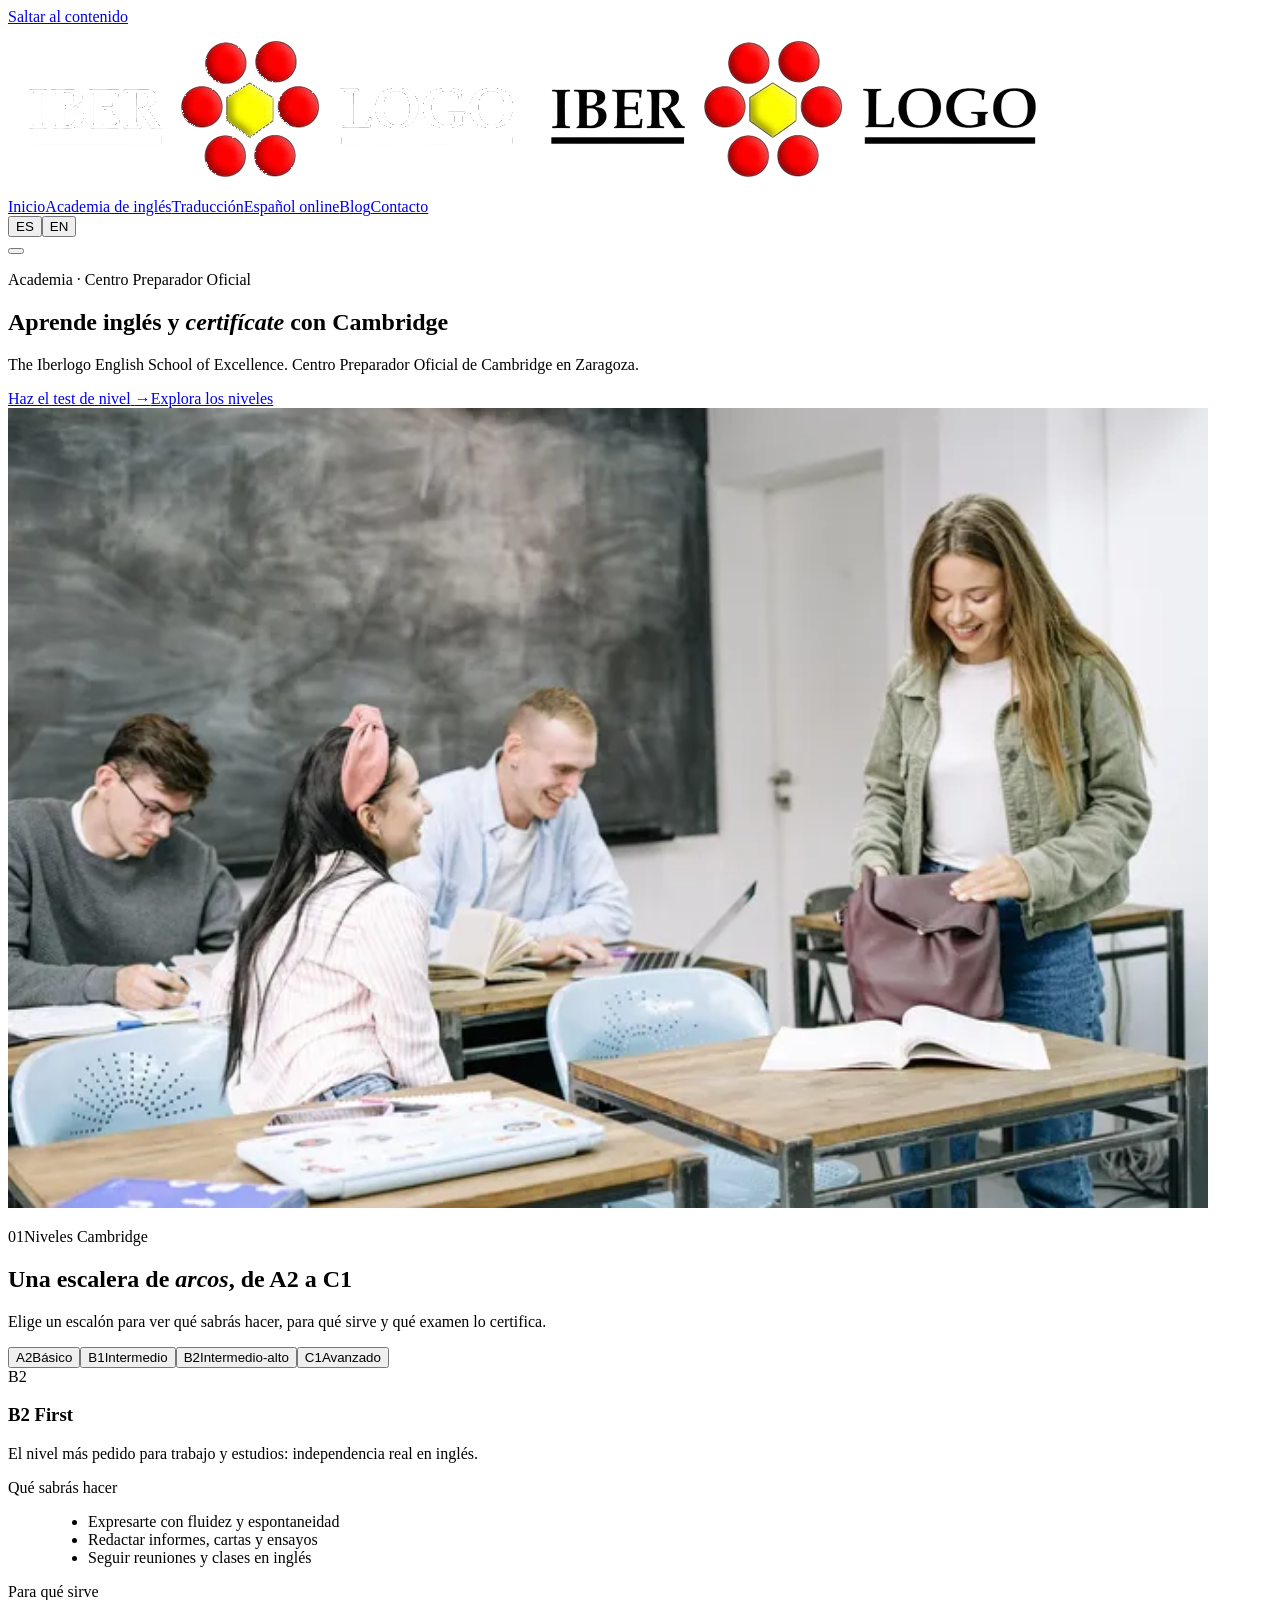
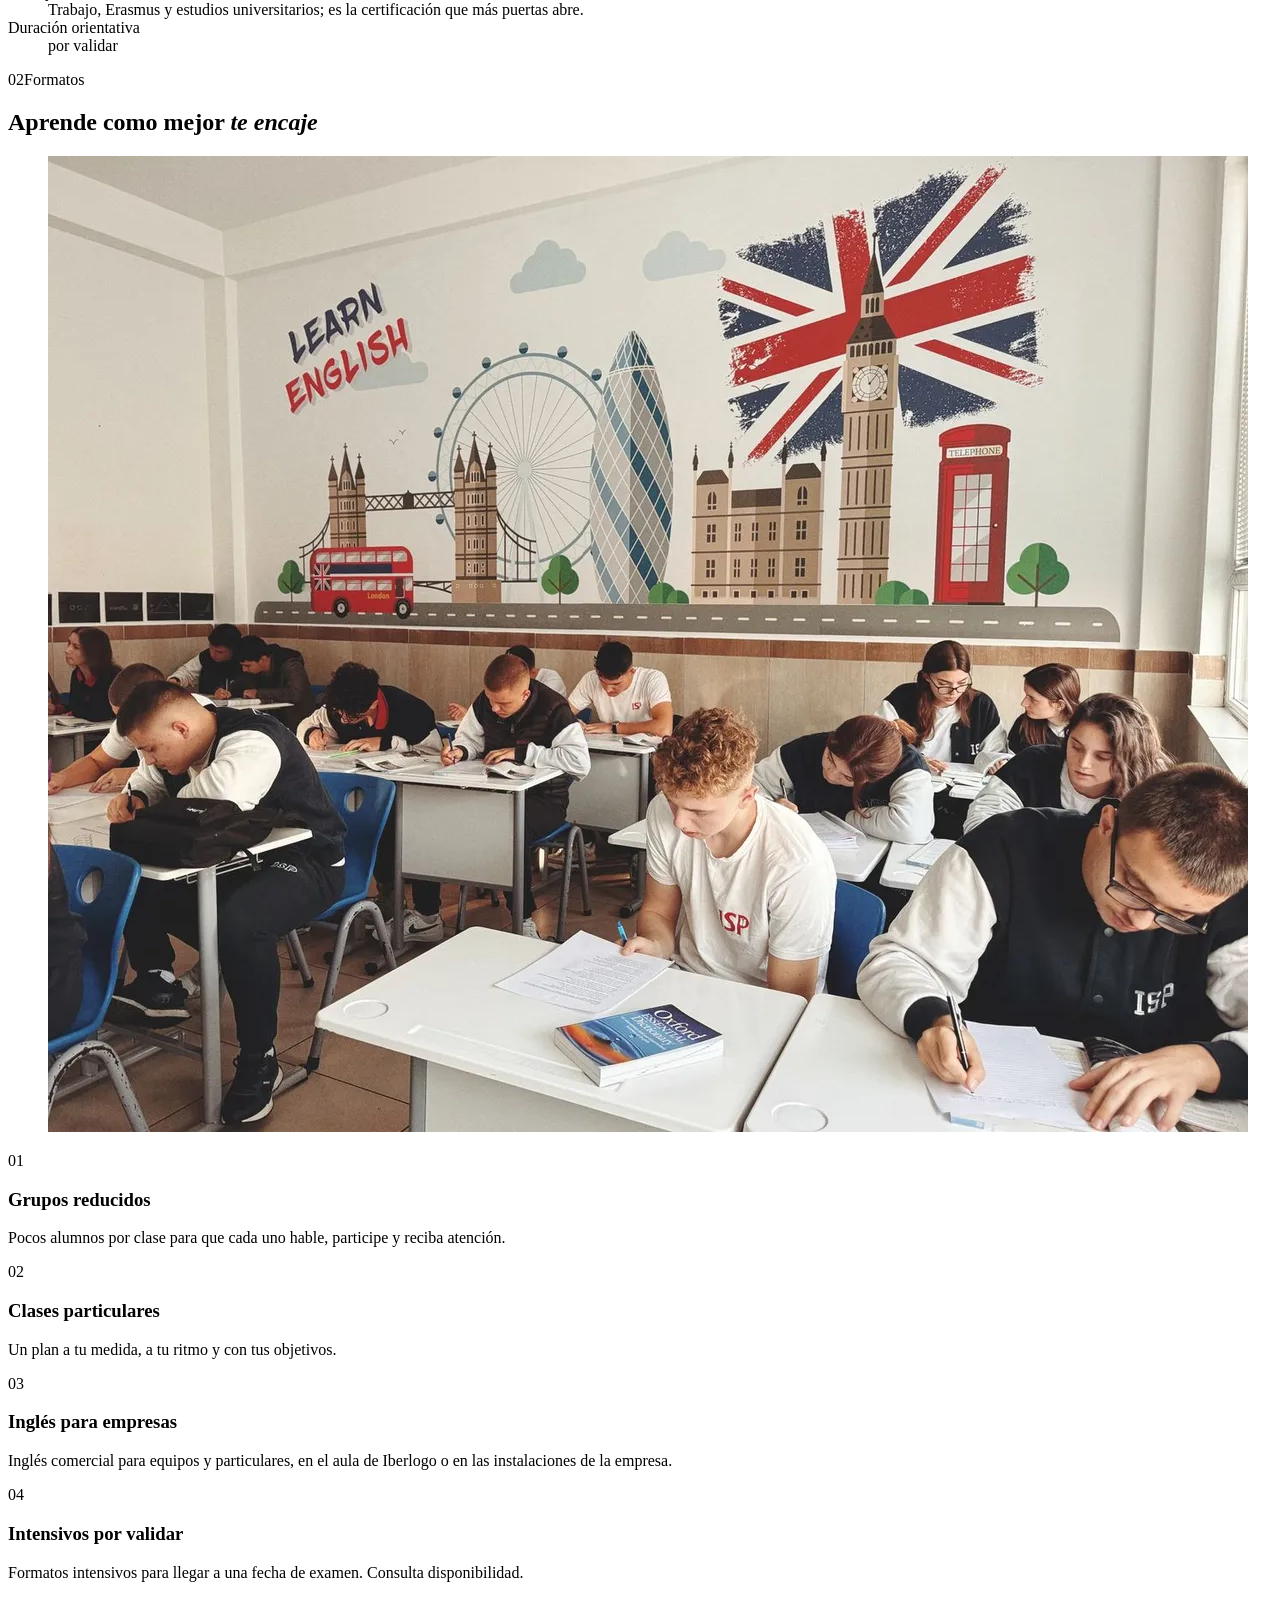
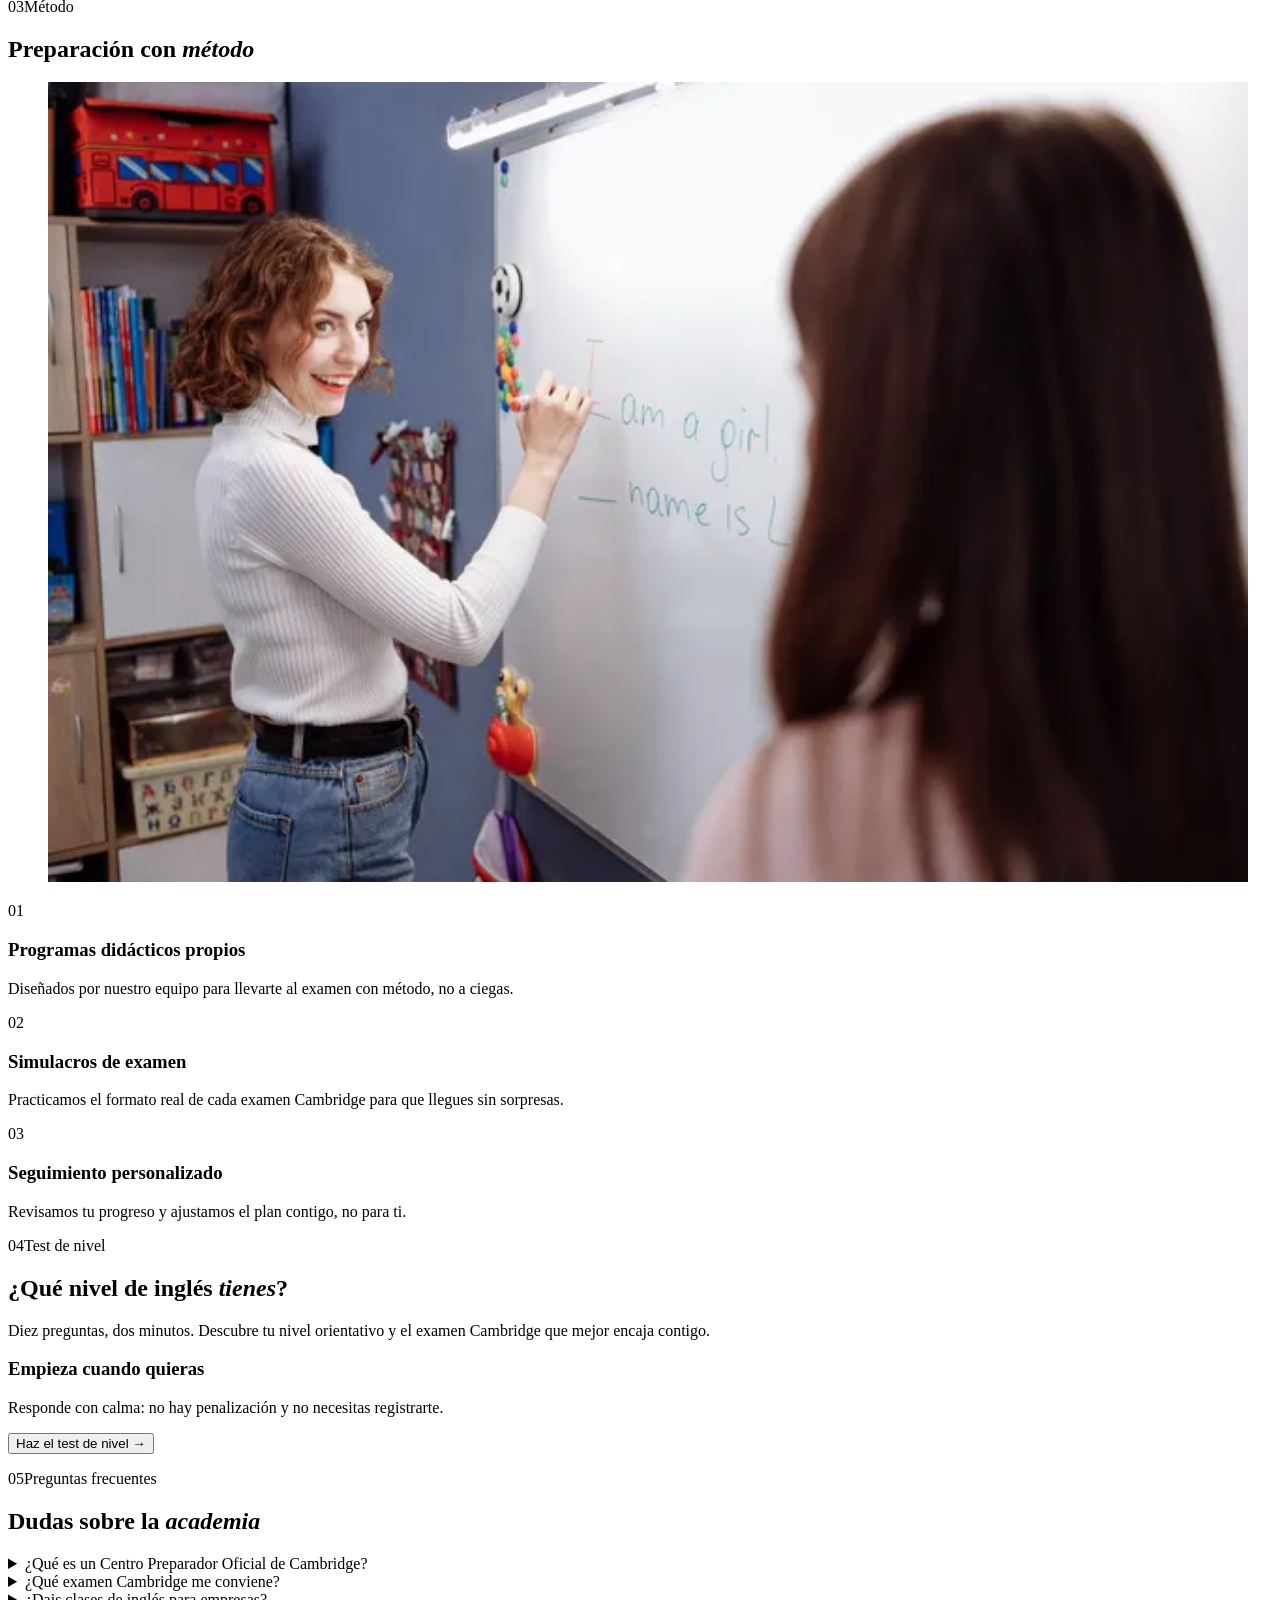
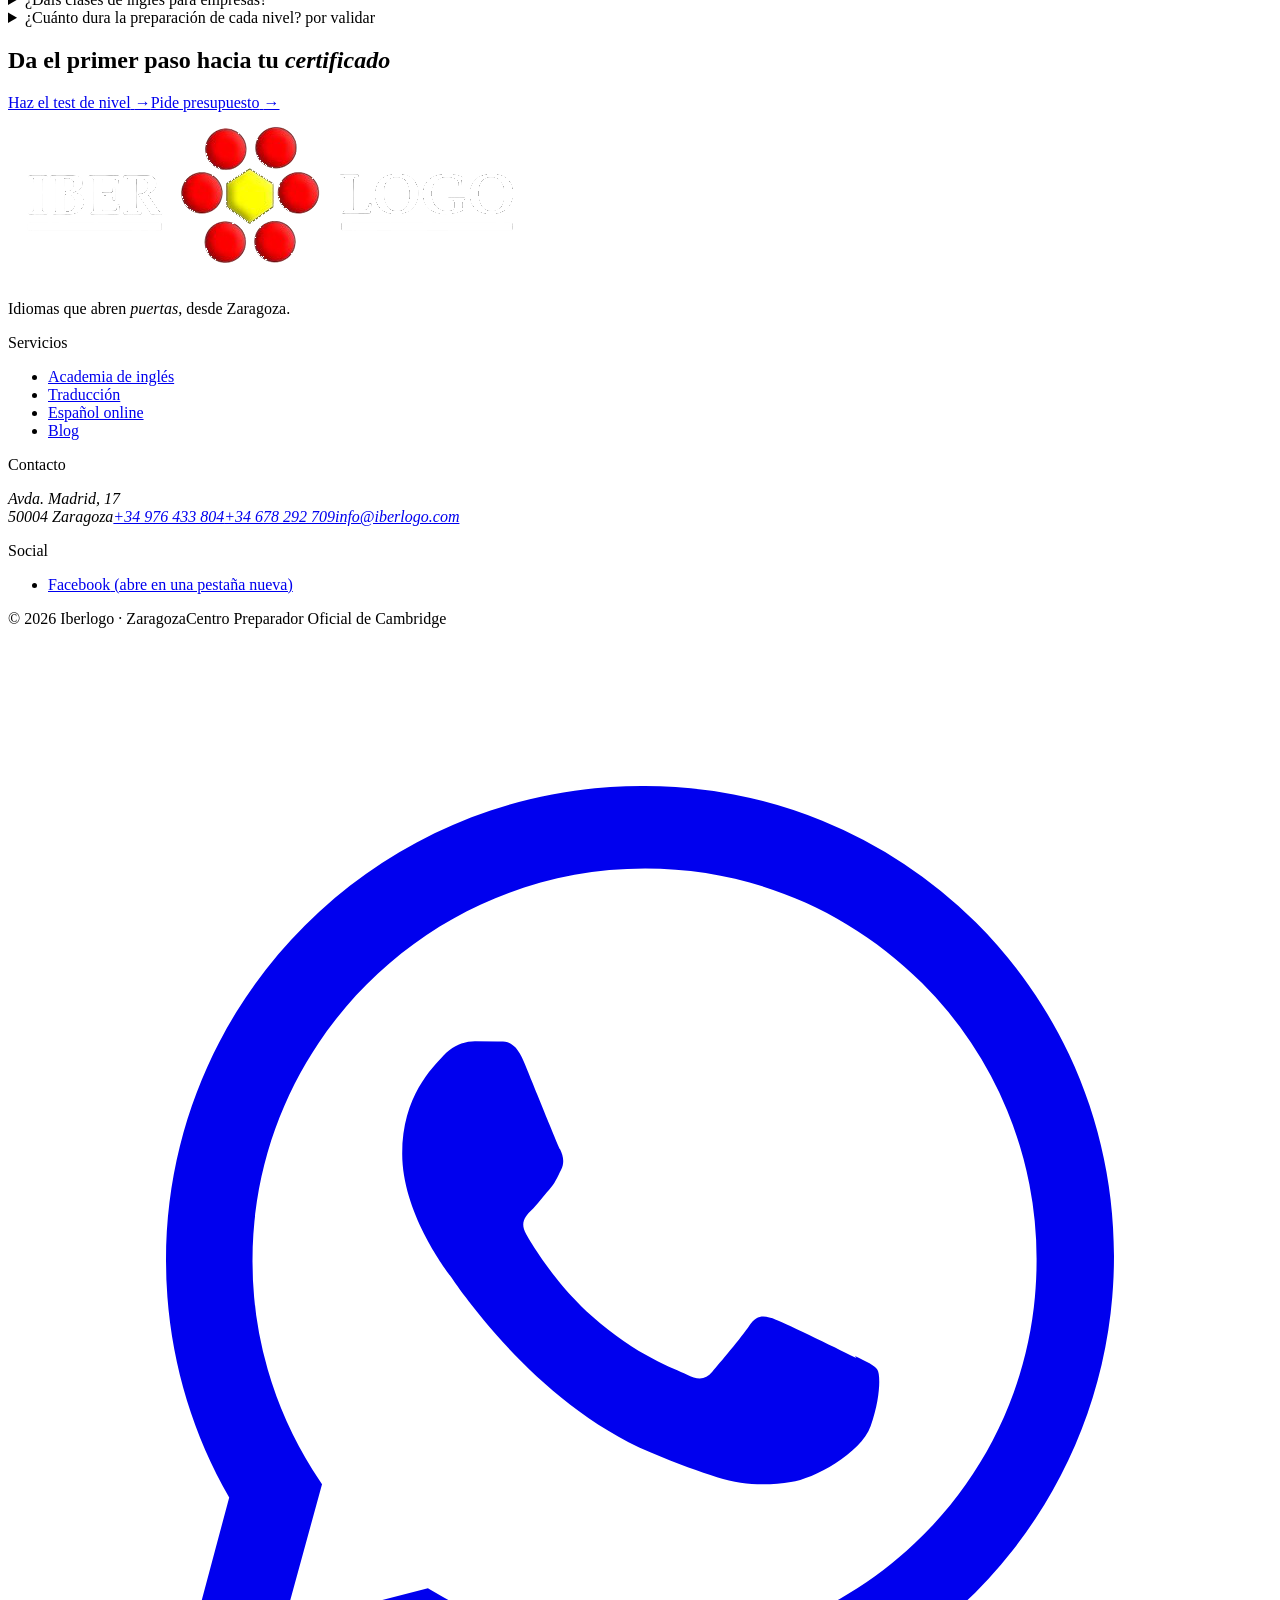
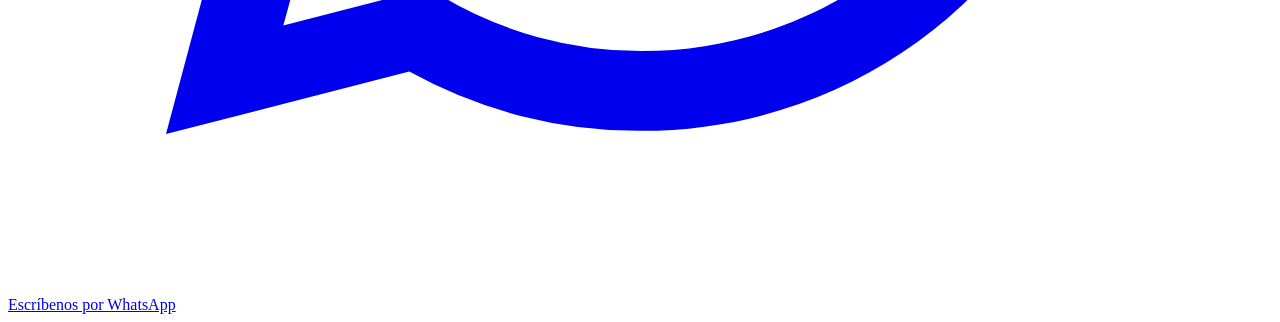
<file: academia.html>
<!doctype html>
<html lang="es">
<head>
<meta charset="utf-8">
<meta name="viewport" content="width=device-width,initial-scale=1">
<title>Academia de inglés en Zaragoza · Preparación Cambridge · Iberlogo</title>
<meta name="description" content="Centro Preparador Oficial de Cambridge en Zaragoza. Cursos de inglés A2 a C1, inglés para empresas y test de nivel gratuito.">
<link rel="canonical" href="academia.html">
<link rel="alternate" hreflang="es" href="academia.html">
<link rel="alternate" hreflang="en" href="academia.html">
<link rel="alternate" hreflang="x-default" href="academia.html">
<meta property="og:type" content="website">
<meta property="og:title" content="Academia de inglés en Zaragoza · Preparación Cambridge · Iberlogo">
<meta property="og:description" content="Centro Preparador Oficial de Cambridge en Zaragoza. Cursos de inglés A2 a C1, inglés para empresas y test de nivel gratuito.">
<meta property="og:image" content="assets/img/stock/aula-adultos-1200.webp">
<meta property="og:locale" content="es_ES">
<meta name="theme-color" content="#0E1B33">
<link rel="icon" href="assets/logo/icono-color.svg" type="image/svg+xml">
<link rel="preconnect" href="https://fonts.googleapis.com"><link rel="preconnect" href="https://fonts.gstatic.com" crossorigin>
<link rel="stylesheet" href="https://fonts.googleapis.com/css2?family=Fraunces:ital,opsz,wght@0,9..144,300..600;1,9..144,300..600&family=Inter:wght@400;500;600;700&display=swap">
<link rel="stylesheet" href="css/style.css">
<script type="application/ld+json">{"@context": "https://schema.org", "@type": "Service", "name": "Academia de inglés y preparación Cambridge", "serviceType": "Clases de inglés y preparación de exámenes Cambridge", "provider": {"@type": "LanguageSchool", "name": "Iberlogo", "address": {"@type": "PostalAddress", "streetAddress": "Avda. Madrid, 17", "postalCode": "50004", "addressLocality": "Zaragoza", "addressCountry": "ES"}, "telephone": "+34976433804"}, "areaServed": "Zaragoza", "description": "Centro Preparador Oficial de Cambridge: cursos de inglés A2 a C1, inglés para empresas y test de nivel."}</script>
<script type="application/ld+json">{"@context": "https://schema.org", "@type": "FAQPage", "mainEntity": [{"@type": "Question", "name": "¿Qué es un Centro Preparador Oficial de Cambridge?", "acceptedAnswer": {"@type": "Answer", "text": "Es un centro reconocido por Cambridge para preparar a sus alumnos para los exámenes oficiales. Iberlogo lo es: trabajamos con programas didácticos propios y simulacros de examen."}}, {"@type": "Question", "name": "¿Qué examen Cambridge me conviene?", "acceptedAnswer": {"@type": "Answer", "text": "Depende de tu nivel actual y de tu objetivo. Haz el test de nivel o reserva una prueba gratuita y te orientamos hacia A2 Key, B1 Preliminary, B2 First o C1 Advanced."}}, {"@type": "Question", "name": "¿Dais clases de inglés para empresas?", "acceptedAnswer": {"@type": "Answer", "text": "Sí. Ofrecemos inglés comercial para empresas y particulares, en nuestras aulas o en las instalaciones del cliente."}}, {"@type": "Question", "name": "¿Cuánto dura la preparación de cada nivel? por validar", "acceptedAnswer": {"@type": "Answer", "text": "La duración depende de tu punto de partida y del examen elegido. Te daremos una estimación realista tras valorar tu nivel."}}]}</script>
</head>
<body>
<svg width="0" height="0" style="position:absolute" aria-hidden="true" focusable="false"><defs>
<clipPath id="arco-h" clipPathUnits="objectBoundingBox"><path d="M0.13,1 C0.13,0.86 0,0.76 0,0.5 C0,0.22 0.22,0 0.5,0 C0.78,0 1,0.22 1,0.5 C1,0.76 0.87,0.86 0.87,1 Z"/></clipPath>
<clipPath id="arco-p" clipPathUnits="objectBoundingBox"><path d="M0,1 V0.5 C0,0.3 0.3,0.22 0.5,0 C0.7,0.22 1,0.3 1,0.5 V1 Z"/></clipPath>
</defs></svg>
<a class="skip" href="#main" data-en="Skip to content">Saltar al contenido</a>
<header class="site-header" data-header><div class="wrap">
<a class="logo" href="index.html" aria-label="Iberlogo, inicio"><img class="l-light" src="assets/logo/iberlogo-blanco.png" width="523" height="168" alt=""><img class="l-dark" src="assets/logo/iberlogo-original.png" width="523" height="168" alt="Iberlogo"></a>
<nav class="nav" id="site-nav" data-nav aria-label="Principal" data-en-aria-label="Main"><a href="index.html" data-en="Home">Inicio</a><a href="academia.html" aria-current="page" data-en="English Academy">Academia de inglés</a><a href="traduccion.html" data-en="Translation">Traducción</a><a href="espanol.html" data-en="Online Spanish">Español online</a><a href="blog/index.html" data-en="Blog">Blog</a><a href="index.html#contacto" data-en="Contact">Contacto</a></nav>
<div class="hd-right"><div class="lang" role="group" aria-label="Idioma" data-en-aria-label="Language"><button type="button" data-lang-toggle="es" aria-pressed="true">ES</button><button type="button" data-lang-toggle="en" aria-pressed="false">EN</button></div>
<button class="burger" type="button" data-nav-toggle aria-controls="site-nav" aria-label="Menú" data-en-aria-label="Menu"><i></i></button></div>
</div></header>
<main id="main">
<section class="phero trama"><div class="wrap">
<div><p class="crumbs" data-en="Academy · Official Preparation Centre">Academia · Centro Preparador Oficial</p><h1 data-en="Learn English and get &lt;em&gt;certified&lt;/em&gt; with Cambridge">Aprende inglés y <em>certifícate</em> con Cambridge</h1><p class="lead" data-en="The Iberlogo English School of Excellence. Official Cambridge Preparation Centre in Zaragoza.">The Iberlogo English School of Excellence. Centro Preparador Oficial de Cambridge en Zaragoza.</p><div class="hero__cta"><a class="btn btn--red" href="#test"><span data-en="Take the level test">Haz el test de nivel</span> <span class="ar" aria-hidden="true">→</span></a><a class="btn btn--ghost" href="#niveles"><span data-en="Explore the levels">Explora los niveles</span></a></div></div>
<div class="phero__fig arch-frame" data-reveal="arch"><img class="arch" src="assets/img/stock/aula-adultos-1200.webp" srcset="assets/img/stock/aula-adultos-640.webp 640w, assets/img/stock/aula-adultos-1200.webp 1200w" sizes="(min-width:900px) 400px, 90vw" width="1200" height="800" alt="Alumnos adultos estudiando en una clase de idiomas" data-en-alt="Adult students studying in a language class" style="object-position:40% 50%"></div></div></section><section class="sec" id="niveles" aria-labelledby="nv-h"><div class="wrap">
<div class="shead" data-reveal><p class="eyebrow"><span class="n">01</span><span data-en="Cambridge levels">Niveles Cambridge</span></p><h2 id="nv-h" data-en="A staircase of &lt;em&gt;arches&lt;/em&gt;, from A2 to C1">Una escalera de <em>arcos</em>, de A2 a C1</h2><p class="lead muted" data-en="Pick a step to see what you will be able to do, what it is for and which exam certifies it.">Elige un escalón para ver qué sabrás hacer, para qué sirve y qué examen lo certifica.</p></div>
<div data-tabs="B2" data-reveal><div class="ladder" role="tablist" aria-label="Niveles Cambridge" data-en-aria-label="Cambridge levels"><button type="button" class="ladder__s" data-tab="A2" id="lv-t-A2" aria-controls="lv-p-A2"><span class="code">A2</span><span class="nm" data-en="Basic">Básico</span></button><button type="button" class="ladder__s" data-tab="B1" id="lv-t-B1" aria-controls="lv-p-B1"><span class="code">B1</span><span class="nm" data-en="Intermediate">Intermedio</span></button><button type="button" class="ladder__s" data-tab="B2" id="lv-t-B2" aria-controls="lv-p-B2"><span class="code">B2</span><span class="nm" data-en="Upper-intermediate">Intermedio-alto</span></button><button type="button" class="ladder__s" data-tab="C1" id="lv-t-C1" aria-controls="lv-p-C1"><span class="code">C1</span><span class="nm" data-en="Advanced">Avanzado</span></button></div><div class="lvl" data-panel="A2" id="lv-p-A2" aria-labelledby="lv-t-A2" hidden>
<div><span class="big" aria-hidden="true">A2</span><h3>A2 Key</h3><p class="muted" data-en="You can already get by in everyday situations and want a first official certificate.">Ya puedes defenderte en situaciones cotidianas y quieres un primer certificado oficial.</p></div>
<dl><div><dt data-en="What you will be able to do">Qué sabrás hacer</dt><dd><ul><li data-en="Introduce yourself and talk about your routine and surroundings">Presentarte, hablar de tu rutina y de tu entorno</li><li data-en="Understand very simple messages and texts">Entender mensajes y textos muy sencillos</li><li data-en="Ask for and give basic information">Pedir y dar información básica</li></ul></dd></div><div><dt data-en="What it is for">Para qué sirve</dt><dd data-en="A first official recognition of your English and a solid base to keep progressing.">Un primer reconocimiento oficial de tu inglés y una base sólida para seguir avanzando.</dd></div><div><dt data-en="Indicative duration">Duración orientativa</dt><dd><span class="ph" data-en="to be confirmed">por validar</span></dd></div></dl></div><div class="lvl" data-panel="B1" id="lv-p-B1" aria-labelledby="lv-t-B1" hidden>
<div><span class="big" aria-hidden="true">B1</span><h3>B1 Preliminary</h3><p class="muted" data-en="You communicate with basic fluency and want to make the leap to genuinely useful English.">Te comunicas con soltura básica y quieres dar el salto a un inglés útil de verdad.</p></div>
<dl><div><dt data-en="What you will be able to do">Qué sabrás hacer</dt><dd><ul><li data-en="Hold a conversation on familiar topics">Mantener una conversación sobre temas conocidos</li><li data-en="Write simple but clear emails and texts">Escribir correos y textos sencillos pero claros</li><li data-en="Follow the gist of news and videos">Entender lo esencial de noticias y vídeos</li></ul></dd></div><div><dt data-en="What it is for">Para qué sirve</dt><dd data-en="Travel, work with foreign clients or pave the way to B2.">Viajar, trabajar con clientes extranjeros o preparar el camino hacia B2.</dd></div><div><dt data-en="Indicative duration">Duración orientativa</dt><dd><span class="ph" data-en="to be confirmed">por validar</span></dd></div></dl></div><div class="lvl" data-panel="B2" id="lv-p-B2" aria-labelledby="lv-t-B2" hidden>
<div><span class="big" aria-hidden="true">B2</span><h3>B2 First</h3><p class="muted" data-en="The most requested level for work and study: real independence in English.">El nivel más pedido para trabajo y estudios: independencia real en inglés.</p></div>
<dl><div><dt data-en="What you will be able to do">Qué sabrás hacer</dt><dd><ul><li data-en="Express yourself fluently and spontaneously">Expresarte con fluidez y espontaneidad</li><li data-en="Write reports, letters and essays">Redactar informes, cartas y ensayos</li><li data-en="Follow meetings and classes in English">Seguir reuniones y clases en inglés</li></ul></dd></div><div><dt data-en="What it is for">Para qué sirve</dt><dd data-en="Work, Erasmus and university studies; the certificate that opens the most doors.">Trabajo, Erasmus y estudios universitarios; es la certificación que más puertas abre.</dd></div><div><dt data-en="Indicative duration">Duración orientativa</dt><dd><span class="ph" data-en="to be confirmed">por validar</span></dd></div></dl></div><div class="lvl" data-panel="C1" id="lv-p-C1" aria-labelledby="lv-t-C1" hidden>
<div><span class="big" aria-hidden="true">C1</span><h3>C1 Advanced</h3><p class="muted" data-en="You handle the language in demanding professional and academic contexts.">Dominas el idioma en contextos profesionales y académicos exigentes.</p></div>
<dl><div><dt data-en="What you will be able to do">Qué sabrás hacer</dt><dd><ul><li data-en="Understand long, complex texts">Entender textos largos y complejos</li><li data-en="Use English flexibly at work">Usar el inglés con flexibilidad en el trabajo</li><li data-en="Argue with nuance, in writing and speech">Argumentar con matices por escrito y de forma oral</li></ul></dd></div><div><dt data-en="What it is for">Para qué sirve</dt><dd data-en="International roles, master’s degrees and careers where English is a daily tool.">Puestos internacionales, másteres y carreras donde el inglés es herramienta diaria.</dd></div><div><dt data-en="Indicative duration">Duración orientativa</dt><dd><span class="ph" data-en="to be confirmed">por validar</span></dd></div></dl></div></div>
</div></section><section class="sec sec--p2 trama" aria-labelledby="fm-h"><div class="wrap">
<div class="shead" data-reveal><p class="eyebrow"><span class="n">02</span><span data-en="Formats">Formatos</span></p><h2 id="fm-h" data-en="Learn the way that &lt;em&gt;suits you&lt;/em&gt;">Aprende como mejor <em>te encaje</em></h2></div>
<figure class="band" data-reveal><img src="assets/img/stock/aula-inglesa-1200.webp" srcset="assets/img/stock/aula-inglesa-640.webp 640w, assets/img/stock/aula-inglesa-1200.webp 1200w" sizes="(min-width:1240px) 1200px, 94vw" width="1200" height="976" alt="Aula de inglés con alumnos trabajando y un mural temático" data-en-alt="English classroom with students working and a themed mural" loading="lazy" style="object-position:50% 38%"></figure><div class="cards4"><article class="ecard" data-reveal data-reveal-delay="0"><span class="n">01</span><h3 data-en="Small groups">Grupos reducidos</h3><p data-en="Few students per class so everyone speaks, takes part and gets attention.">Pocos alumnos por clase para que cada uno hable, participe y reciba atención.</p></article><article class="ecard" data-reveal data-reveal-delay="90"><span class="n">02</span><h3 data-en="One-to-one lessons">Clases particulares</h3><p data-en="A plan tailored to you, at your pace and with your goals.">Un plan a tu medida, a tu ritmo y con tus objetivos.</p></article><article class="ecard" data-reveal data-reveal-delay="180"><span class="n">03</span><h3 data-en="Business English">Inglés para empresas</h3><p data-en="Business English for teams and individuals, at Iberlogo or on your company’s premises.">Inglés comercial para equipos y particulares, en el aula de Iberlogo o en las instalaciones de la empresa.</p></article><article class="ecard" data-reveal data-reveal-delay="270"><span class="n">04</span><h3 data-en="Intensive courses &lt;span class=&quot;ph&quot;&gt;to be confirmed&lt;/span&gt;">Intensivos <span class="ph">por validar</span></h3><p data-en="Intensive formats to reach an exam date. Ask about availability.">Formatos intensivos para llegar a una fecha de examen. Consulta disponibilidad.</p></article></div></div></section><section class="sec" aria-labelledby="mt-h"><div class="wrap">
<div class="shead" data-reveal><p class="eyebrow"><span class="n">03</span><span data-en="Method">Método</span></p><h2 id="mt-h" data-en="Preparation with &lt;em&gt;method&lt;/em&gt;">Preparación con <em>método</em></h2></div>
<div class="split"><figure class="pfig arch-frame" data-reveal="arch"><img class="arch" src="assets/img/stock/profesora-pizarra-1200.webp" srcset="assets/img/stock/profesora-pizarra-640.webp 640w, assets/img/stock/profesora-pizarra-1200.webp 1200w" sizes="(min-width:900px) 420px, 90vw" width="1200" height="800" alt="Profesora sonriente escribiendo en la pizarra durante una clase de inglés" data-en-alt="Smiling teacher writing on the whiteboard during an English class" loading="lazy" style="object-position:45% 40%"></figure><div class="why"><div class="why__i" data-reveal data-reveal-delay="0"><span class="n" aria-hidden="true">01</span><div><h3 data-en="Our own teaching programmes">Programas didácticos propios</h3><p data-en="Designed by our team to take you to the exam with method, not blindly.">Diseñados por nuestro equipo para llevarte al examen con método, no a ciegas.</p></div></div><div class="why__i" data-reveal data-reveal-delay="100"><span class="n" aria-hidden="true">02</span><div><h3 data-en="Mock exams">Simulacros de examen</h3><p data-en="We practise the real format of each Cambridge exam so there are no surprises.">Practicamos el formato real de cada examen Cambridge para que llegues sin sorpresas.</p></div></div><div class="why__i" data-reveal data-reveal-delay="200"><span class="n" aria-hidden="true">03</span><div><h3 data-en="Personal follow-up">Seguimiento personalizado</h3><p data-en="We review your progress and adjust the plan with you, not for you.">Revisamos tu progreso y ajustamos el plan contigo, no para ti.</p></div></div></div></div></div></div></section><section class="sec sec--dark trama" id="test" aria-labelledby="t-h"><div class="wrap">
<div class="shead" data-reveal><p class="eyebrow"><span class="n">04</span><span data-en="Level test">Test de nivel</span></p><h2 id="t-h" data-en="What is your &lt;em&gt;English level&lt;/em&gt;?">¿Qué nivel de inglés <em>tienes</em>?</h2><p class="lead muted" data-en="Ten questions, two minutes. Find your approximate level and the Cambridge exam that suits you best.">Diez preguntas, dos minutos. Descubre tu nivel orientativo y el examen Cambridge que mejor encaja contigo.</p></div>
<div class="lt" data-level-test data-reveal>
<div data-lt-intro><h3 data-en="Start whenever you like">Empieza cuando quieras</h3><p class="muted" data-en="Answer calmly: no penalty and no sign-up needed.">Responde con calma: no hay penalización y no necesitas registrarte.</p><button class="btn btn--yellow" type="button" data-lt-start><span data-en="Take the level test">Haz el test de nivel</span> <span class="ar" aria-hidden="true">→</span></button></div>
<div data-lt-quiz hidden><div class="lt__meta"><span data-en="Question">Pregunta</span><span data-lt-count aria-live="polite">1 / 10</span></div><div class="lt__bar" data-lt-progress role="presentation"><i></i></div><p class="lt__q" data-lt-question></p><div class="lt__opts" data-lt-options></div></div>
<div data-lt-result hidden aria-live="polite"><p class="lt__score"><span data-en="Your approximate level">Tu nivel orientativo</span> · <span data-lt-score></span></p><span class="lt__lvl" data-lt-level>B1</span><h3 data-lt-name></h3><p class="muted" data-lt-desc></p><div class="btnrow"><a class="btn btn--red" href="index.html#contacto"><span data-en="Book your free trial">Reserva tu prueba gratuita</span> <span class="ar" aria-hidden="true">→</span></a><button class="btn btn--ghost" type="button" data-lt-restart data-en="Retake the test">Repetir el test</button></div></div>
</div></div></section><section class="sec" aria-labelledby="fq-h"><div class="wrap sgrid sgrid--7-5" style="gap:clamp(2rem,6vw,6rem)"><div data-reveal><p class="eyebrow"><span class="n">05</span><span data-en="FAQ">Preguntas frecuentes</span></p><h2 id="fq-h" data-en="Questions about the &lt;em&gt;academy&lt;/em&gt;">Dudas sobre la <em>academia</em></h2></div><div><div class="faq" data-accordion><details data-reveal><summary><span data-en="What is an Official Cambridge Preparation Centre?">¿Qué es un Centro Preparador Oficial de Cambridge?</span><i class="chev" aria-hidden="true"></i></summary><div class="ans"><p data-en="It is a centre recognised by Cambridge to prepare students for its official exams. Iberlogo is one: we work with our own teaching programmes and mock exams.">Es un centro reconocido por Cambridge para preparar a sus alumnos para los exámenes oficiales. Iberlogo lo es: trabajamos con programas didácticos propios y simulacros de examen.</p></div></details><details data-reveal><summary><span data-en="Which Cambridge exam suits me?">¿Qué examen Cambridge me conviene?</span><i class="chev" aria-hidden="true"></i></summary><div class="ans"><p data-en="It depends on your current level and goal. Take the level test or book a free trial and we will point you to A2 Key, B1 Preliminary, B2 First or C1 Advanced.">Depende de tu nivel actual y de tu objetivo. Haz el test de nivel o reserva una prueba gratuita y te orientamos hacia A2 Key, B1 Preliminary, B2 First o C1 Advanced.</p></div></details><details data-reveal><summary><span data-en="Do you offer business English?">¿Dais clases de inglés para empresas?</span><i class="chev" aria-hidden="true"></i></summary><div class="ans"><p data-en="Yes. We offer business English for companies and individuals, in our classrooms or on the client’s premises.">Sí. Ofrecemos inglés comercial para empresas y particulares, en nuestras aulas o en las instalaciones del cliente.</p></div></details><details data-reveal><summary><span data-en="How long does preparing each level take? &lt;span class=&quot;ph&quot;&gt;to be confirmed&lt;/span&gt;">¿Cuánto dura la preparación de cada nivel? <span class="ph">por validar</span></span><i class="chev" aria-hidden="true"></i></summary><div class="ans"><p data-en="It depends on your starting point and the chosen exam. We will give you a realistic estimate after assessing your level.">La duración depende de tu punto de partida y del examen elegido. Te daremos una estimación realista tras valorar tu nivel.</p></div></details></div></div></div></section><section class="sec sec--p2 trama cta"><div class="wrap" data-reveal><h2 data-en="Take the first step towards your &lt;em&gt;certificate&lt;/em&gt;">Da el primer paso hacia tu <em>certificado</em></h2><div class="hero__cta"><a class="btn btn--red" href="index.html#test"><span data-en="Take the level test">Haz el test de nivel</span> <span class="ar" aria-hidden="true">→</span></a><a class="btn btn--ink" href="traduccion.html#presupuesto"><span data-en="Get a quote">Pide presupuesto</span> <span class="ar" aria-hidden="true">→</span></a></div></div></section>
</main>
<footer class="site-footer trama"><div class="wrap">
<div class="ft">
<div><a class="logo" href="index.html" aria-label="Iberlogo, inicio"><img src="assets/logo/iberlogo-blanco.png" width="523" height="168" alt="Iberlogo" loading="lazy"></a><p class="ft__tag" data-en="Languages that open &lt;em&gt;doors&lt;/em&gt;, from Zaragoza.">Idiomas que abren <em>puertas</em>, desde Zaragoza.</p></div>
<div><p class="ft-h" data-en="Services">Servicios</p><ul><li><a href="academia.html" data-en="English Academy">Academia de inglés</a></li><li><a href="traduccion.html" data-en="Translation">Traducción</a></li><li><a href="espanol.html" data-en="Online Spanish">Español online</a></li><li><a href="blog/index.html" data-en="Blog">Blog</a></li></ul></div>
<div><p class="ft-h" data-en="Contact">Contacto</p><address>Avda. Madrid, 17<br>50004 Zaragoza<a href="tel:+34976433804">+34 976 433 804</a><a href="tel:+34678292709">+34 678 292 709</a><a href="mailto:info@iberlogo.com">info@iberlogo.com</a></address></div>
<div><p class="ft-h">Social</p><ul><li><a href="https://www.facebook.com/iberlogo" rel="noopener" target="_blank">Facebook<span class="vh"> (abre en una pestaña nueva)</span></a></li></ul></div>
</div>
<div class="copy"><span>© <span data-year>2026</span> Iberlogo · Zaragoza</span><span data-en="Official Cambridge Preparation Centre">Centro Preparador Oficial de Cambridge</span></div>
</div></footer>
<a class="wa" href="https://wa.me/34678292709?text=Hola%20Iberlogo%2C%20me%20gustar%C3%ADa%20recibir%20informaci%C3%B3n." target="_blank" rel="noopener" aria-label="Escribir por WhatsApp (se abre en una pestaña nueva)" data-en-aria-label="Message us on WhatsApp (opens in a new tab)"><svg viewBox="0 0 32 32" aria-hidden="true" focusable="false"><path fill="currentColor" d="M16.04 4C9.4 4 4 9.38 4 16.01c0 2.12.55 4.18 1.6 6L4 28l6.16-1.58a12 12 0 0 0 5.88 1.5h.01C22.67 27.92 28 22.54 28 15.9 28 12.7 26.75 9.7 24.5 7.45A11.9 11.9 0 0 0 16.04 4zm0 21.9h-.01a9.9 9.9 0 0 1-5.04-1.38l-.36-.21-3.66.94.98-3.57-.24-.37a9.9 9.9 0 0 1-1.52-5.3c0-5.47 4.46-9.92 9.94-9.92 2.65 0 5.14 1.03 7.01 2.9a9.85 9.85 0 0 1 2.9 7.03c0 5.48-4.46 9.88-9.99 9.88zm5.44-7.42c-.3-.15-1.77-.87-2.04-.97-.27-.1-.47-.15-.67.15-.2.3-.77.97-.94 1.17-.17.2-.35.22-.65.07-.3-.15-1.26-.46-2.4-1.48-.89-.79-1.49-1.77-1.66-2.07-.17-.3-.02-.46.13-.61.14-.13.3-.35.45-.52.15-.17.2-.3.3-.5.1-.2.05-.37-.02-.52-.08-.15-.67-1.62-.92-2.22-.24-.58-.49-.5-.67-.51l-.57-.01c-.2 0-.52.07-.8.37-.27.3-1.04 1.02-1.04 2.48 0 1.46 1.06 2.88 1.21 3.08.15.2 2.09 3.2 5.07 4.48.71.31 1.26.49 1.69.63.71.23 1.36.2 1.87.12.57-.08 1.77-.72 2.02-1.42.25-.7.25-1.3.17-1.42-.07-.12-.27-.2-.57-.35z"/></svg><span class="wa__t" data-en="Chat on WhatsApp">Escríbenos por WhatsApp</span></a>
<script src="shared/js/iberlogo.js"></script>
<script src="js/extra.js"></script>
</body>
</html>
</file>
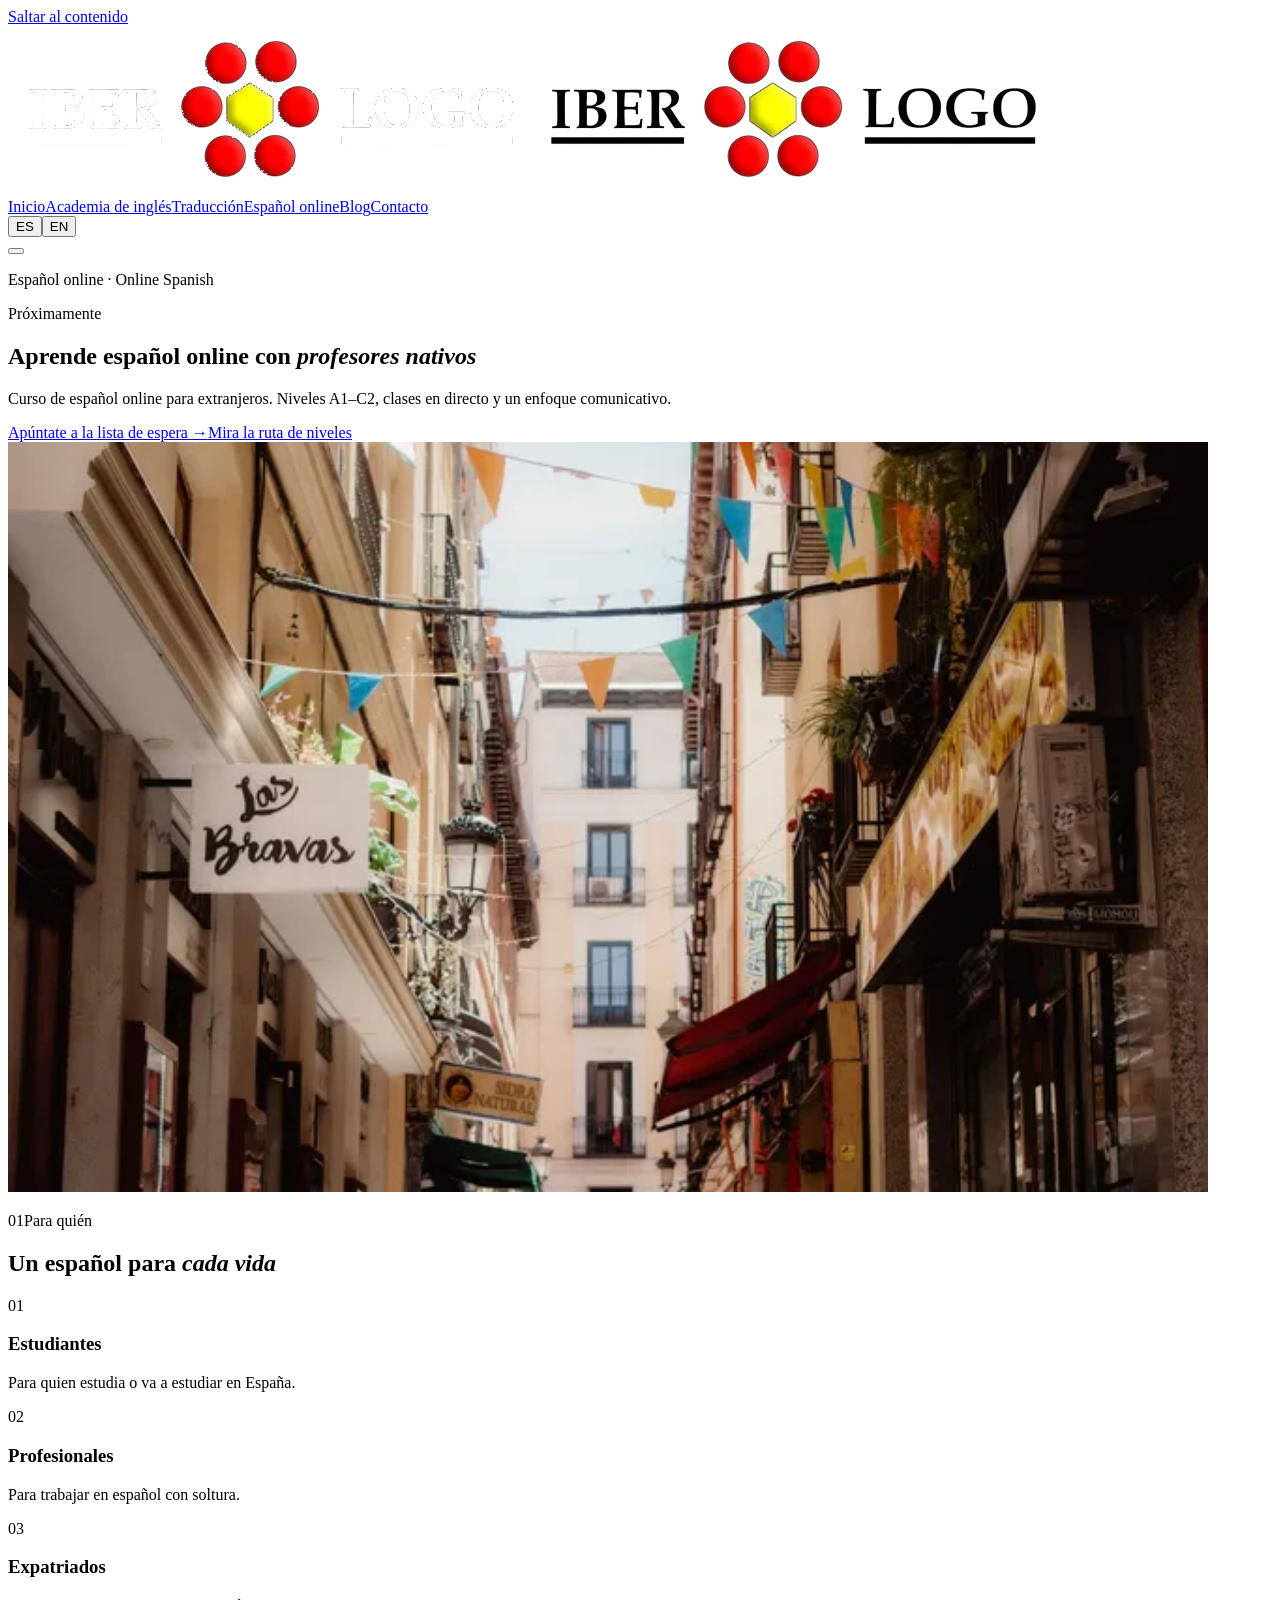
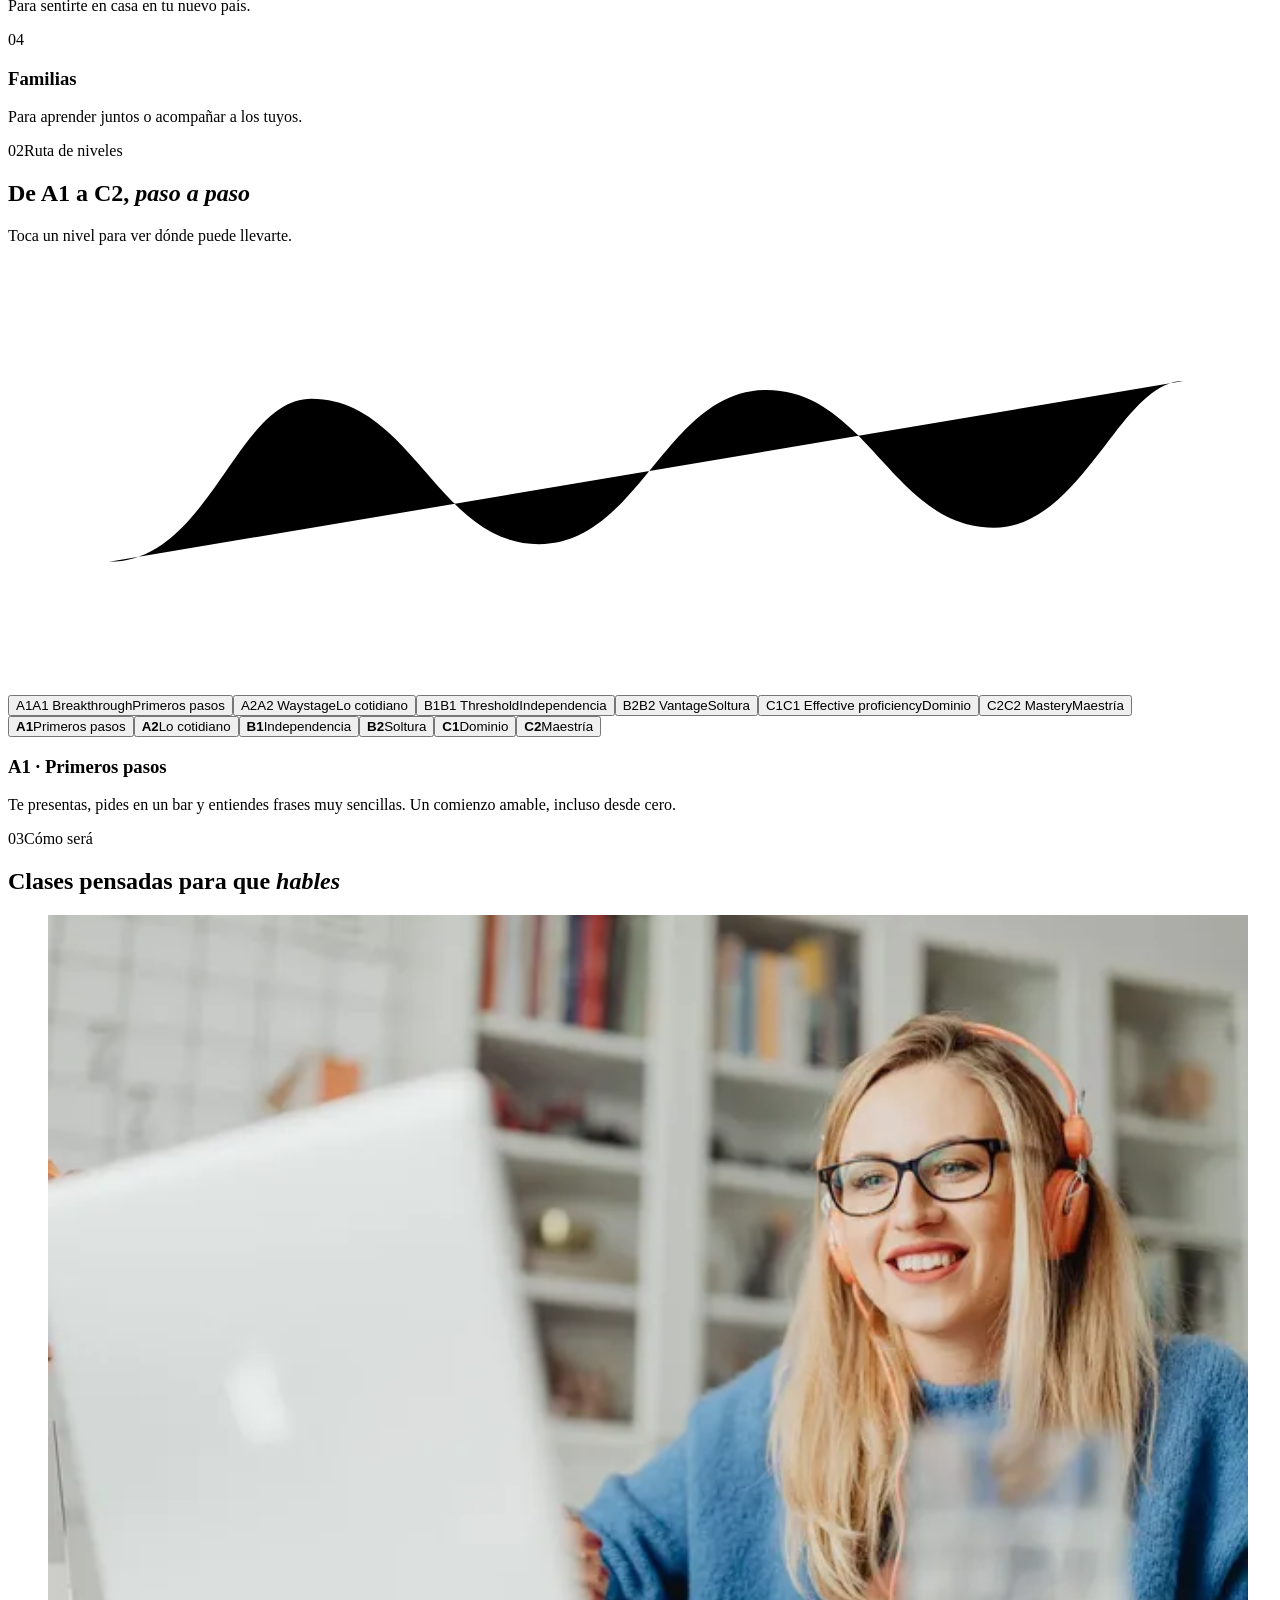
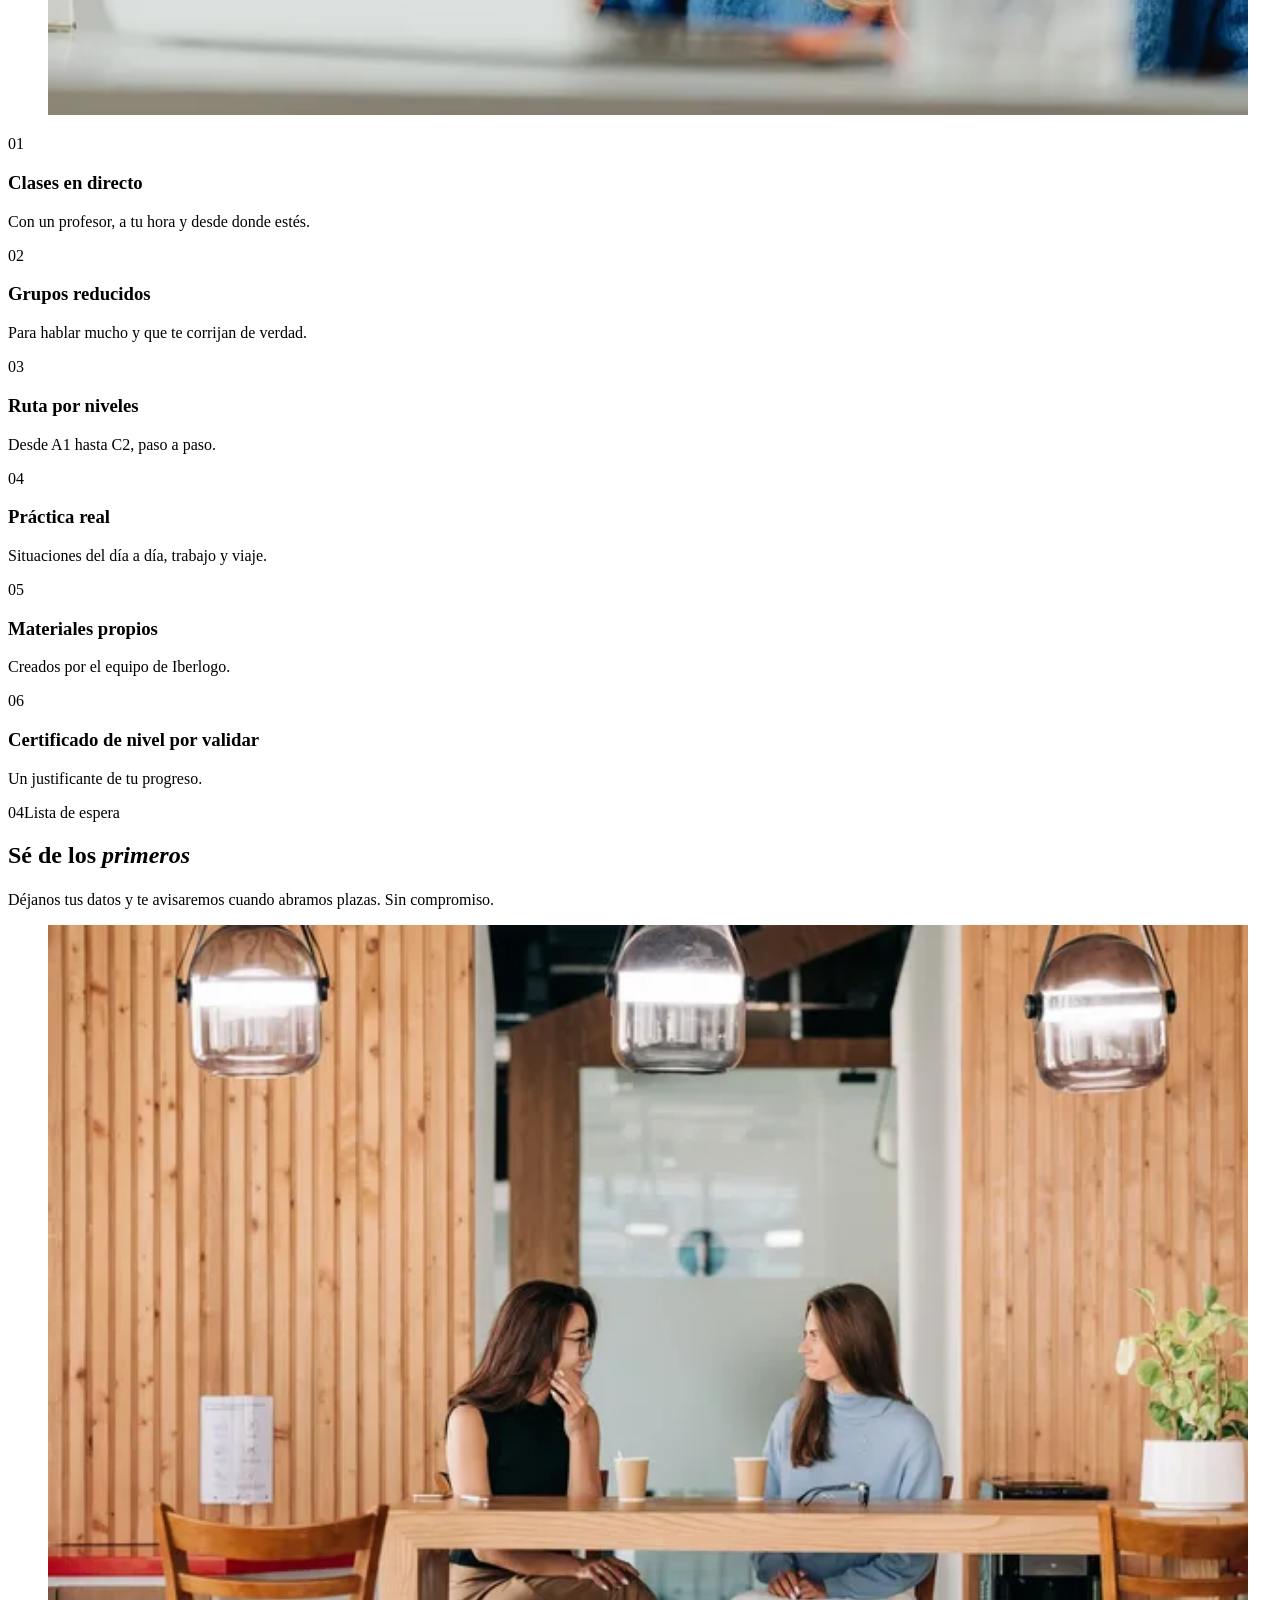
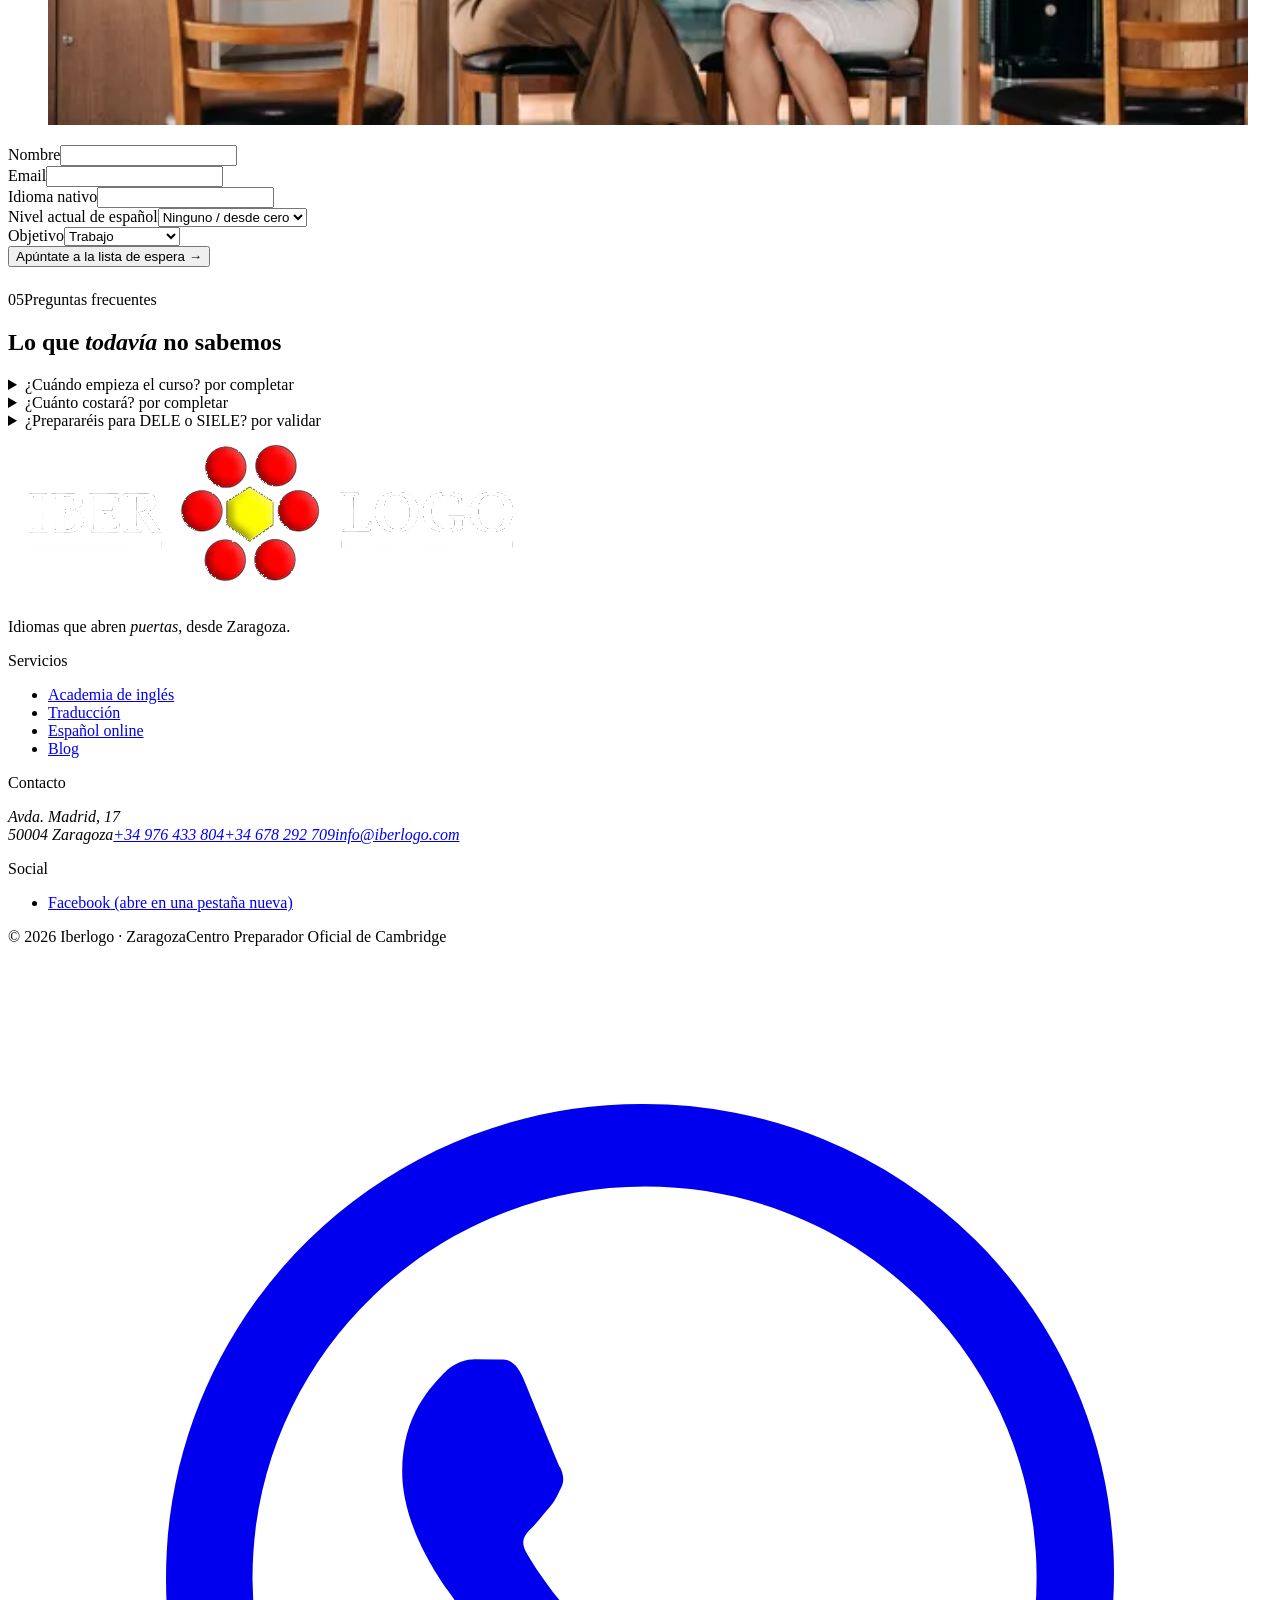
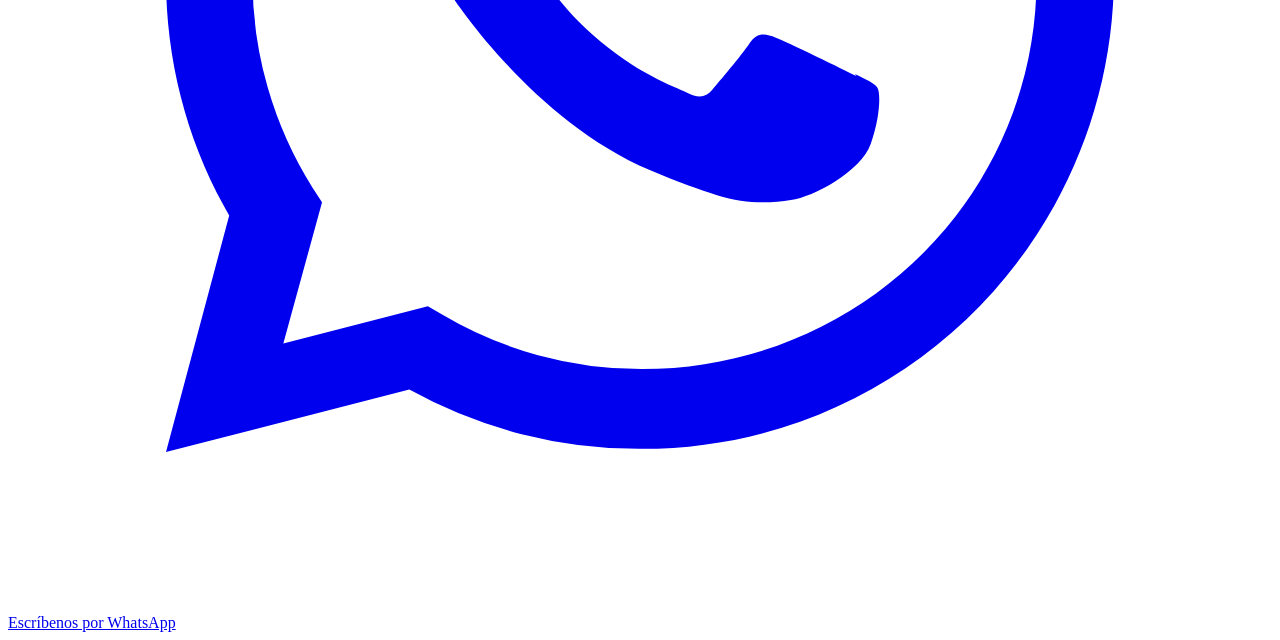
<file: espanol.html>
<!doctype html>
<html lang="es">
<head>
<meta charset="utf-8">
<meta name="viewport" content="width=device-width,initial-scale=1">
<title>Curso de español online para extranjeros · Iberlogo</title>
<meta name="description" content="Próximamente: curso de español online con profesores nativos, niveles A1–C2. Apúntate a la lista de espera.">
<link rel="canonical" href="espanol.html">
<link rel="alternate" hreflang="es" href="espanol.html">
<link rel="alternate" hreflang="en" href="espanol.html">
<link rel="alternate" hreflang="x-default" href="espanol.html">
<meta property="og:type" content="website">
<meta property="og:title" content="Curso de español online para extranjeros · Iberlogo">
<meta property="og:description" content="Próximamente: curso de español online con profesores nativos, niveles A1–C2. Apúntate a la lista de espera.">
<meta property="og:image" content="assets/img/stock/callejon-madrid-1200.webp">
<meta property="og:locale" content="es_ES">
<meta name="theme-color" content="#0E1B33">
<link rel="icon" href="assets/logo/icono-color.svg" type="image/svg+xml">
<link rel="preconnect" href="https://fonts.googleapis.com"><link rel="preconnect" href="https://fonts.gstatic.com" crossorigin>
<link rel="stylesheet" href="https://fonts.googleapis.com/css2?family=Fraunces:ital,opsz,wght@0,9..144,300..600;1,9..144,300..600&family=Inter:wght@400;500;600;700&display=swap">
<link rel="stylesheet" href="css/style.css">
<script type="application/ld+json">{"@context": "https://schema.org", "@type": "Service", "name": "Curso de español online para extranjeros (próximamente)", "serviceType": "Clases de español online", "provider": {"@type": "LanguageSchool", "name": "Iberlogo", "address": {"@type": "PostalAddress", "streetAddress": "Avda. Madrid, 17", "postalCode": "50004", "addressLocality": "Zaragoza", "addressCountry": "ES"}, "telephone": "+34976433804"}, "description": "Próximamente: curso de español online con profesores nativos, niveles A1–C2. Lista de espera abierta."}</script>
<script type="application/ld+json">{"@context": "https://schema.org", "@type": "FAQPage", "mainEntity": [{"@type": "Question", "name": "¿Cuándo empieza el curso? por completar", "acceptedAnswer": {"@type": "Answer", "text": "Todavía no hay fechas confirmadas. Apúntate a la lista de espera y serás de los primeros en saberlo."}}, {"@type": "Question", "name": "¿Cuánto costará? por completar", "acceptedAnswer": {"@type": "Answer", "text": "Aún no hay precios publicados. Los comunicaremos a quienes estén en la lista de espera antes del lanzamiento."}}, {"@type": "Question", "name": "¿Prepararéis para DELE o SIELE? por validar", "acceptedAnswer": {"@type": "Answer", "text": "Lo estamos valorando. Cuéntanos tu objetivo en el formulario y lo tendremos en cuenta."}}]}</script>
</head>
<body>
<svg width="0" height="0" style="position:absolute" aria-hidden="true" focusable="false"><defs>
<clipPath id="arco-h" clipPathUnits="objectBoundingBox"><path d="M0.13,1 C0.13,0.86 0,0.76 0,0.5 C0,0.22 0.22,0 0.5,0 C0.78,0 1,0.22 1,0.5 C1,0.76 0.87,0.86 0.87,1 Z"/></clipPath>
<clipPath id="arco-p" clipPathUnits="objectBoundingBox"><path d="M0,1 V0.5 C0,0.3 0.3,0.22 0.5,0 C0.7,0.22 1,0.3 1,0.5 V1 Z"/></clipPath>
</defs></svg>
<a class="skip" href="#main" data-en="Skip to content">Saltar al contenido</a>
<header class="site-header" data-header><div class="wrap">
<a class="logo" href="index.html" aria-label="Iberlogo, inicio"><img class="l-light" src="assets/logo/iberlogo-blanco.png" width="523" height="168" alt=""><img class="l-dark" src="assets/logo/iberlogo-original.png" width="523" height="168" alt="Iberlogo"></a>
<nav class="nav" id="site-nav" data-nav aria-label="Principal" data-en-aria-label="Main"><a href="index.html" data-en="Home">Inicio</a><a href="academia.html" data-en="English Academy">Academia de inglés</a><a href="traduccion.html" data-en="Translation">Traducción</a><a href="espanol.html" aria-current="page" data-en="Online Spanish">Español online</a><a href="blog/index.html" data-en="Blog">Blog</a><a href="index.html#contacto" data-en="Contact">Contacto</a></nav>
<div class="hd-right"><div class="lang" role="group" aria-label="Idioma" data-en-aria-label="Language"><button type="button" data-lang-toggle="es" aria-pressed="true">ES</button><button type="button" data-lang-toggle="en" aria-pressed="false">EN</button></div>
<button class="burger" type="button" data-nav-toggle aria-controls="site-nav" aria-label="Menú" data-en-aria-label="Menu"><i></i></button></div>
</div></header>
<main id="main">
<section class="phero trama"><div class="wrap">
<div><p class="crumbs" data-en="Online Spanish · Español online">Español online · Online Spanish</p><span class="badge" data-en="Coming soon">Próximamente</span><h1 data-en="Learn Spanish online with &lt;em&gt;native teachers&lt;/em&gt;">Aprende español online con <em>profesores nativos</em></h1><p class="lead" data-en="Online Spanish course for foreigners. Levels A1–C2, live classes and a communicative approach.">Curso de español online para extranjeros. Niveles A1–C2, clases en directo y un enfoque comunicativo.</p><div class="hero__cta"><a class="btn btn--yellow" href="#lista"><span data-en="Join the waitlist">Apúntate a la lista de espera</span> <span class="ar" aria-hidden="true">→</span></a><a class="btn btn--ghost" href="#ruta"><span data-en="See the level pathway">Mira la ruta de niveles</span></a></div></div>
<div class="phero__fig arch-frame" data-reveal="arch"><img class="arch" src="assets/img/stock/callejon-madrid-1200.webp" srcset="assets/img/stock/callejon-madrid-640.webp 640w, assets/img/stock/callejon-madrid-1200.webp 1200w" sizes="(min-width:900px) 400px, 90vw" width="1200" height="750" alt="Callejón colorido de Madrid con banderines y comercios" data-en-alt="Colourful Madrid alley with bunting and shops" style="object-position:58% 50%"></div></div></section><section class="sec" aria-labelledby="wh-h"><div class="wrap">
<div class="shead" data-reveal><p class="eyebrow"><span class="n">01</span><span data-en="Who it is for">Para quién</span></p><h2 id="wh-h" data-en="Spanish for &lt;em&gt;every life&lt;/em&gt;">Un español para <em>cada vida</em></h2></div>
<div class="cards4"><article class="ecard" data-reveal data-reveal-delay="0"><span class="n">01</span><h3 data-en="Students">Estudiantes</h3><p data-en="For those studying, or about to study, in Spain.">Para quien estudia o va a estudiar en España.</p></article><article class="ecard" data-reveal data-reveal-delay="90"><span class="n">02</span><h3 data-en="Professionals">Profesionales</h3><p data-en="To work in Spanish with confidence.">Para trabajar en español con soltura.</p></article><article class="ecard" data-reveal data-reveal-delay="180"><span class="n">03</span><h3 data-en="Expats">Expatriados</h3><p data-en="To feel at home in your new country.">Para sentirte en casa en tu nuevo país.</p></article><article class="ecard" data-reveal data-reveal-delay="270"><span class="n">04</span><h3 data-en="Families">Familias</h3><p data-en="To learn together or support your family.">Para aprender juntos o acompañar a los tuyos.</p></article></div></div></section><section class="sec sec--p2 trama" id="ruta" aria-labelledby="rt-h"><div class="wrap">
<div class="shead" data-reveal><p class="eyebrow"><span class="n">02</span><span data-en="Level pathway">Ruta de niveles</span></p><h2 id="rt-h" data-en="From A1 to C2, &lt;em&gt;step by step&lt;/em&gt;">De A1 a C2, <em>paso a paso</em></h2><p class="lead muted" data-en="Tap a level to see where it can take you.">Toca un nivel para ver dónde puede llevarte.</p></div>
<div data-tabs="r0" data-reveal><div class="route"><div class="route__nodes" role="tablist" aria-label="Level pathway" data-en-aria-label="Level pathway"><svg class="path" viewBox="0 0 1000 340" preserveAspectRatio="none" aria-hidden="true"><path d="M80,238 C160,238 180,109 240,109 C320,109 340,224 420,224 C500,224 520,102 600,102 C680,102 700,211 780,211 C850,211 880,95 930,95" vector-effect="non-scaling-stroke"/></svg><button type="button" class="node" data-tab="r0" id="rt0" aria-controls="rp0" style="left:8%;top:70%"><span aria-hidden="true">A1</span><span class="vh">A1 Breakthrough</span><span class="lab" aria-hidden="true" data-en="First steps">Primeros pasos</span></button><button type="button" class="node" data-tab="r1" id="rt1" aria-controls="rp1" style="left:24%;top:32%"><span aria-hidden="true">A2</span><span class="vh">A2 Waystage</span><span class="lab" aria-hidden="true" data-en="Everyday life">Lo cotidiano</span></button><button type="button" class="node" data-tab="r2" id="rt2" aria-controls="rp2" style="left:42%;top:66%"><span aria-hidden="true">B1</span><span class="vh">B1 Threshold</span><span class="lab" aria-hidden="true" data-en="Independence">Independencia</span></button><button type="button" class="node" data-tab="r3" id="rt3" aria-controls="rp3" style="left:60%;top:30%"><span aria-hidden="true">B2</span><span class="vh">B2 Vantage</span><span class="lab" aria-hidden="true" data-en="Fluency">Soltura</span></button><button type="button" class="node" data-tab="r4" id="rt4" aria-controls="rp4" style="left:78%;top:62%"><span aria-hidden="true">C1</span><span class="vh">C1 Effective proficiency</span><span class="lab" aria-hidden="true" data-en="Command">Dominio</span></button><button type="button" class="node" data-tab="r5" id="rt5" aria-controls="rp5" style="left:93%;top:28%"><span aria-hidden="true">C2</span><span class="vh">C2 Mastery</span><span class="lab" aria-hidden="true" data-en="Mastery">Maestría</span></button></div></div>
<div class="route__mobile" role="tablist" aria-label="Niveles" data-en-aria-label="Levels"><button type="button" data-tab="r0" id="rm0" aria-controls="rp0"><b>A1</b><span data-en="First steps">Primeros pasos</span></button><button type="button" data-tab="r1" id="rm1" aria-controls="rp1"><b>A2</b><span data-en="Everyday life">Lo cotidiano</span></button><button type="button" data-tab="r2" id="rm2" aria-controls="rp2"><b>B1</b><span data-en="Independence">Independencia</span></button><button type="button" data-tab="r3" id="rm3" aria-controls="rp3"><b>B2</b><span data-en="Fluency">Soltura</span></button><button type="button" data-tab="r4" id="rm4" aria-controls="rp4"><b>C1</b><span data-en="Command">Dominio</span></button><button type="button" data-tab="r5" id="rm5" aria-controls="rp5"><b>C2</b><span data-en="Mastery">Maestría</span></button></div><div class="rpanel" data-panel="r0" id="rp0" aria-labelledby="rt0" hidden><h3>A1 · <span data-en="First steps">Primeros pasos</span></h3><p data-en="You introduce yourself, order food and understand very simple phrases. A friendly start, even from zero.">Te presentas, pides en un bar y entiendes frases muy sencillas. Un comienzo amable, incluso desde cero.</p></div><div class="rpanel" data-panel="r1" id="rp1" aria-labelledby="rt1" hidden><h3>A2 · <span data-en="Everyday life">Lo cotidiano</span></h3><p data-en="You handle simple everyday situations: shopping, directions, talking about your routine and family.">Resuelves situaciones cotidianas: compras, direcciones, hablar de tu rutina y de tu familia.</p></div><div class="rpanel" data-panel="r2" id="rp2" aria-labelledby="rt2" hidden><h3>B1 · <span data-en="Independence">Independencia</span></h3><p data-en="You cope while travelling, describe experiences and plans and hold conversations on familiar topics.">Te defiendes viajando, describes experiencias y planes y mantienes conversaciones sobre temas conocidos.</p></div><div class="rpanel" data-panel="r3" id="rp3" aria-labelledby="rt3" hidden><h3>B2 · <span data-en="Fluency">Soltura</span></h3><p data-en="You interact fluently with native speakers, follow complex texts and explain your point of view.">Interactúas con fluidez con nativos, sigues textos complejos y defiendes tu punto de vista.</p></div><div class="rpanel" data-panel="r4" id="rp4" aria-labelledby="rt4" hidden><h3>C1 · <span data-en="Command">Dominio</span></h3><p data-en="You express yourself spontaneously and precisely, in work, study and social life.">Te expresas con espontaneidad y precisión en el trabajo, los estudios y la vida social.</p></div><div class="rpanel" data-panel="r5" id="rp5" aria-labelledby="rt5" hidden><h3>C2 · <span data-en="Mastery">Maestría</span></h3><p data-en="You understand virtually everything and express fine shades of meaning, like a cultivated native speaker.">Entiendes prácticamente todo y expresas matices finos de significado, como un hablante nativo culto.</p></div></div></div></section><section class="sec sec--dark trama" aria-labelledby="hw-h"><div class="wrap">
<div class="shead" data-reveal><p class="eyebrow"><span class="n">03</span><span data-en="What it will be like">Cómo será</span></p><h2 id="hw-h" data-en="Classes designed to get you &lt;em&gt;speaking&lt;/em&gt;">Clases pensadas para que <em>hables</em></h2></div>
<div class="split"><figure class="pfig arch-frame" data-reveal="arch"><img class="arch" src="assets/img/stock/clase-online-1200.webp" srcset="assets/img/stock/clase-online-640.webp 640w, assets/img/stock/clase-online-1200.webp 1200w" sizes="(min-width:900px) 420px, 90vw" width="1200" height="800" alt="Alumna sonriente con auriculares siguiendo una clase online en su portátil" data-en-alt="Smiling student with headphones following an online class on her laptop" loading="lazy" style="object-position:70% 40%"></figure><div class="why"><div class="why__i" data-reveal data-reveal-delay="0"><span class="n" aria-hidden="true">01</span><div><h3 data-en="Live classes">Clases en directo</h3><p data-en="With a teacher, at your time and from wherever you are.">Con un profesor, a tu hora y desde donde estés.</p></div></div><div class="why__i" data-reveal data-reveal-delay="100"><span class="n" aria-hidden="true">02</span><div><h3 data-en="Small groups">Grupos reducidos</h3><p data-en="So you speak a lot and really get corrected.">Para hablar mucho y que te corrijan de verdad.</p></div></div><div class="why__i" data-reveal data-reveal-delay="0"><span class="n" aria-hidden="true">03</span><div><h3 data-en="Level pathway">Ruta por niveles</h3><p data-en="From A1 to C2, step by step.">Desde A1 hasta C2, paso a paso.</p></div></div><div class="why__i" data-reveal data-reveal-delay="100"><span class="n" aria-hidden="true">04</span><div><h3 data-en="Real practice">Práctica real</h3><p data-en="Everyday, work and travel situations.">Situaciones del día a día, trabajo y viaje.</p></div></div><div class="why__i" data-reveal data-reveal-delay="0"><span class="n" aria-hidden="true">05</span><div><h3 data-en="Own materials">Materiales propios</h3><p data-en="Created by the Iberlogo team.">Creados por el equipo de Iberlogo.</p></div></div><div class="why__i" data-reveal data-reveal-delay="100"><span class="n" aria-hidden="true">06</span><div><h3 data-en="Level certificate &lt;span class=&quot;ph&quot;&gt;to be confirmed&lt;/span&gt;">Certificado de nivel <span class="ph">por validar</span></h3><p data-en="A record of your progress.">Un justificante de tu progreso.</p></div></div></div></div></div></div></section><section class="sec" id="lista" aria-labelledby="wl-h"><div class="wrap contact" style="color:var(--ink)">
<div data-reveal><p class="eyebrow"><span class="n">04</span><span data-en="Waitlist">Lista de espera</span></p><h2 id="wl-h" data-en="Be among the &lt;em&gt;first&lt;/em&gt;">Sé de los <em>primeros</em></h2><p class="lead" style="margin-top:1.4rem" data-en="Leave your details and we will let you know when places open. No obligation.">Déjanos tus datos y te avisaremos cuando abramos plazas. Sin compromiso.</p><figure class="pfig pfig--sm arch-frame" data-reveal="arch"><img class="arch" src="assets/img/stock/charla-cafe-1200.webp" srcset="assets/img/stock/charla-cafe-640.webp 640w, assets/img/stock/charla-cafe-1200.webp 1200w" sizes="(min-width:900px) 360px, 80vw" width="1200" height="800" alt="Dos personas conversando en una cafetería" data-en-alt="Two people chatting in a café" loading="lazy" style="object-position:50% 40%"></figure></div>
<div data-reveal data-reveal-delay="120"><form class="form" data-demo-form><div data-hide-on-sent class="form">
<div class="field"><label for="w-name" data-en="Name">Nombre</label><input id="w-name" name="name" required autocomplete="name"></div>
<div class="field"><label for="w-mail" data-en="Email">Email</label><input id="w-mail" type="email" name="email" required autocomplete="email"></div>
<div class="row2"><div class="field"><label for="w-nat" data-en="Native language">Idioma nativo</label><input id="w-nat" name="native" required></div>
<div class="field"><label for="w-lvl" data-en="Current Spanish level">Nivel actual de español</label><select id="w-lvl" name="level"><option value="0" data-en="None / from scratch">Ninguno / desde cero</option><option>A1</option><option>A2</option><option>B1</option><option>B2</option><option>C1</option><option>C2</option></select></div></div>
<div class="field"><label for="w-goal" data-en="Goal">Objetivo</label><select id="w-goal" name="goal"><option data-en="Work">Trabajo</option><option data-en="Study">Estudios</option><option data-en="Travel">Viaje</option><option data-en="Living in Spain">Vivir en España</option></select></div>
<div><button class="btn btn--red" type="submit"><span data-en="Join the waitlist">Apúntate a la lista de espera</span> <span class="ar" aria-hidden="true">→</span></button></div></div></form>
<div class="ok" data-success hidden role="status"><h3 data-en="You are on the list!">¡Estás en la lista!</h3><p data-en="Thank you: this is a demo and nothing has been sent. In the live version we would let you know as soon as places open.">Gracias: esto es una demostración y no se ha enviado nada. En la versión real te avisaríamos en cuanto abramos plazas.</p></div></div>
</div></section><section class="sec sec--p2" aria-labelledby="fq-h"><div class="wrap sgrid sgrid--7-5" style="gap:clamp(2rem,6vw,6rem)"><div data-reveal><p class="eyebrow"><span class="n">05</span><span data-en="FAQ">Preguntas frecuentes</span></p><h2 id="fq-h" data-en="What we &lt;em&gt;don’t know&lt;/em&gt; yet">Lo que <em>todavía</em> no sabemos</h2></div><div><div class="faq" data-accordion><details data-reveal><summary><span data-en="When does the course start? &lt;span class=&quot;ph&quot;&gt;to be completed&lt;/span&gt;">¿Cuándo empieza el curso? <span class="ph">por completar</span></span><i class="chev" aria-hidden="true"></i></summary><div class="ans"><p data-en="There are no confirmed dates yet. Join the waitlist and you will be among the first to know.">Todavía no hay fechas confirmadas. Apúntate a la lista de espera y serás de los primeros en saberlo.</p></div></details><details data-reveal><summary><span data-en="How much will it cost? &lt;span class=&quot;ph&quot;&gt;to be completed&lt;/span&gt;">¿Cuánto costará? <span class="ph">por completar</span></span><i class="chev" aria-hidden="true"></i></summary><div class="ans"><p data-en="No prices are published yet. We will share them with the waitlist before launch.">Aún no hay precios publicados. Los comunicaremos a quienes estén en la lista de espera antes del lanzamiento.</p></div></details><details data-reveal><summary><span data-en="Will you prepare for DELE or SIELE? &lt;span class=&quot;ph&quot;&gt;to be confirmed&lt;/span&gt;">¿Prepararéis para DELE o SIELE? <span class="ph">por validar</span></span><i class="chev" aria-hidden="true"></i></summary><div class="ans"><p data-en="We are considering it. Tell us your goal in the form and we will take it into account.">Lo estamos valorando. Cuéntanos tu objetivo en el formulario y lo tendremos en cuenta.</p></div></details></div></div></div></section>
</main>
<footer class="site-footer trama"><div class="wrap">
<div class="ft">
<div><a class="logo" href="index.html" aria-label="Iberlogo, inicio"><img src="assets/logo/iberlogo-blanco.png" width="523" height="168" alt="Iberlogo" loading="lazy"></a><p class="ft__tag" data-en="Languages that open &lt;em&gt;doors&lt;/em&gt;, from Zaragoza.">Idiomas que abren <em>puertas</em>, desde Zaragoza.</p></div>
<div><p class="ft-h" data-en="Services">Servicios</p><ul><li><a href="academia.html" data-en="English Academy">Academia de inglés</a></li><li><a href="traduccion.html" data-en="Translation">Traducción</a></li><li><a href="espanol.html" data-en="Online Spanish">Español online</a></li><li><a href="blog/index.html" data-en="Blog">Blog</a></li></ul></div>
<div><p class="ft-h" data-en="Contact">Contacto</p><address>Avda. Madrid, 17<br>50004 Zaragoza<a href="tel:+34976433804">+34 976 433 804</a><a href="tel:+34678292709">+34 678 292 709</a><a href="mailto:info@iberlogo.com">info@iberlogo.com</a></address></div>
<div><p class="ft-h">Social</p><ul><li><a href="https://www.facebook.com/iberlogo" rel="noopener" target="_blank">Facebook<span class="vh"> (abre en una pestaña nueva)</span></a></li></ul></div>
</div>
<div class="copy"><span>© <span data-year>2026</span> Iberlogo · Zaragoza</span><span data-en="Official Cambridge Preparation Centre">Centro Preparador Oficial de Cambridge</span></div>
</div></footer>
<a class="wa" href="https://wa.me/34678292709?text=Hola%20Iberlogo%2C%20me%20gustar%C3%ADa%20recibir%20informaci%C3%B3n." target="_blank" rel="noopener" aria-label="Escribir por WhatsApp (se abre en una pestaña nueva)" data-en-aria-label="Message us on WhatsApp (opens in a new tab)"><svg viewBox="0 0 32 32" aria-hidden="true" focusable="false"><path fill="currentColor" d="M16.04 4C9.4 4 4 9.38 4 16.01c0 2.12.55 4.18 1.6 6L4 28l6.16-1.58a12 12 0 0 0 5.88 1.5h.01C22.67 27.92 28 22.54 28 15.9 28 12.7 26.75 9.7 24.5 7.45A11.9 11.9 0 0 0 16.04 4zm0 21.9h-.01a9.9 9.9 0 0 1-5.04-1.38l-.36-.21-3.66.94.98-3.57-.24-.37a9.9 9.9 0 0 1-1.52-5.3c0-5.47 4.46-9.92 9.94-9.92 2.65 0 5.14 1.03 7.01 2.9a9.85 9.85 0 0 1 2.9 7.03c0 5.48-4.46 9.88-9.99 9.88zm5.44-7.42c-.3-.15-1.77-.87-2.04-.97-.27-.1-.47-.15-.67.15-.2.3-.77.97-.94 1.17-.17.2-.35.22-.65.07-.3-.15-1.26-.46-2.4-1.48-.89-.79-1.49-1.77-1.66-2.07-.17-.3-.02-.46.13-.61.14-.13.3-.35.45-.52.15-.17.2-.3.3-.5.1-.2.05-.37-.02-.52-.08-.15-.67-1.62-.92-2.22-.24-.58-.49-.5-.67-.51l-.57-.01c-.2 0-.52.07-.8.37-.27.3-1.04 1.02-1.04 2.48 0 1.46 1.06 2.88 1.21 3.08.15.2 2.09 3.2 5.07 4.48.71.31 1.26.49 1.69.63.71.23 1.36.2 1.87.12.57-.08 1.77-.72 2.02-1.42.25-.7.25-1.3.17-1.42-.07-.12-.27-.2-.57-.35z"/></svg><span class="wa__t" data-en="Chat on WhatsApp">Escríbenos por WhatsApp</span></a>
<script src="shared/js/iberlogo.js"></script>
<script src="js/extra.js"></script>
</body>
</html>
</file>
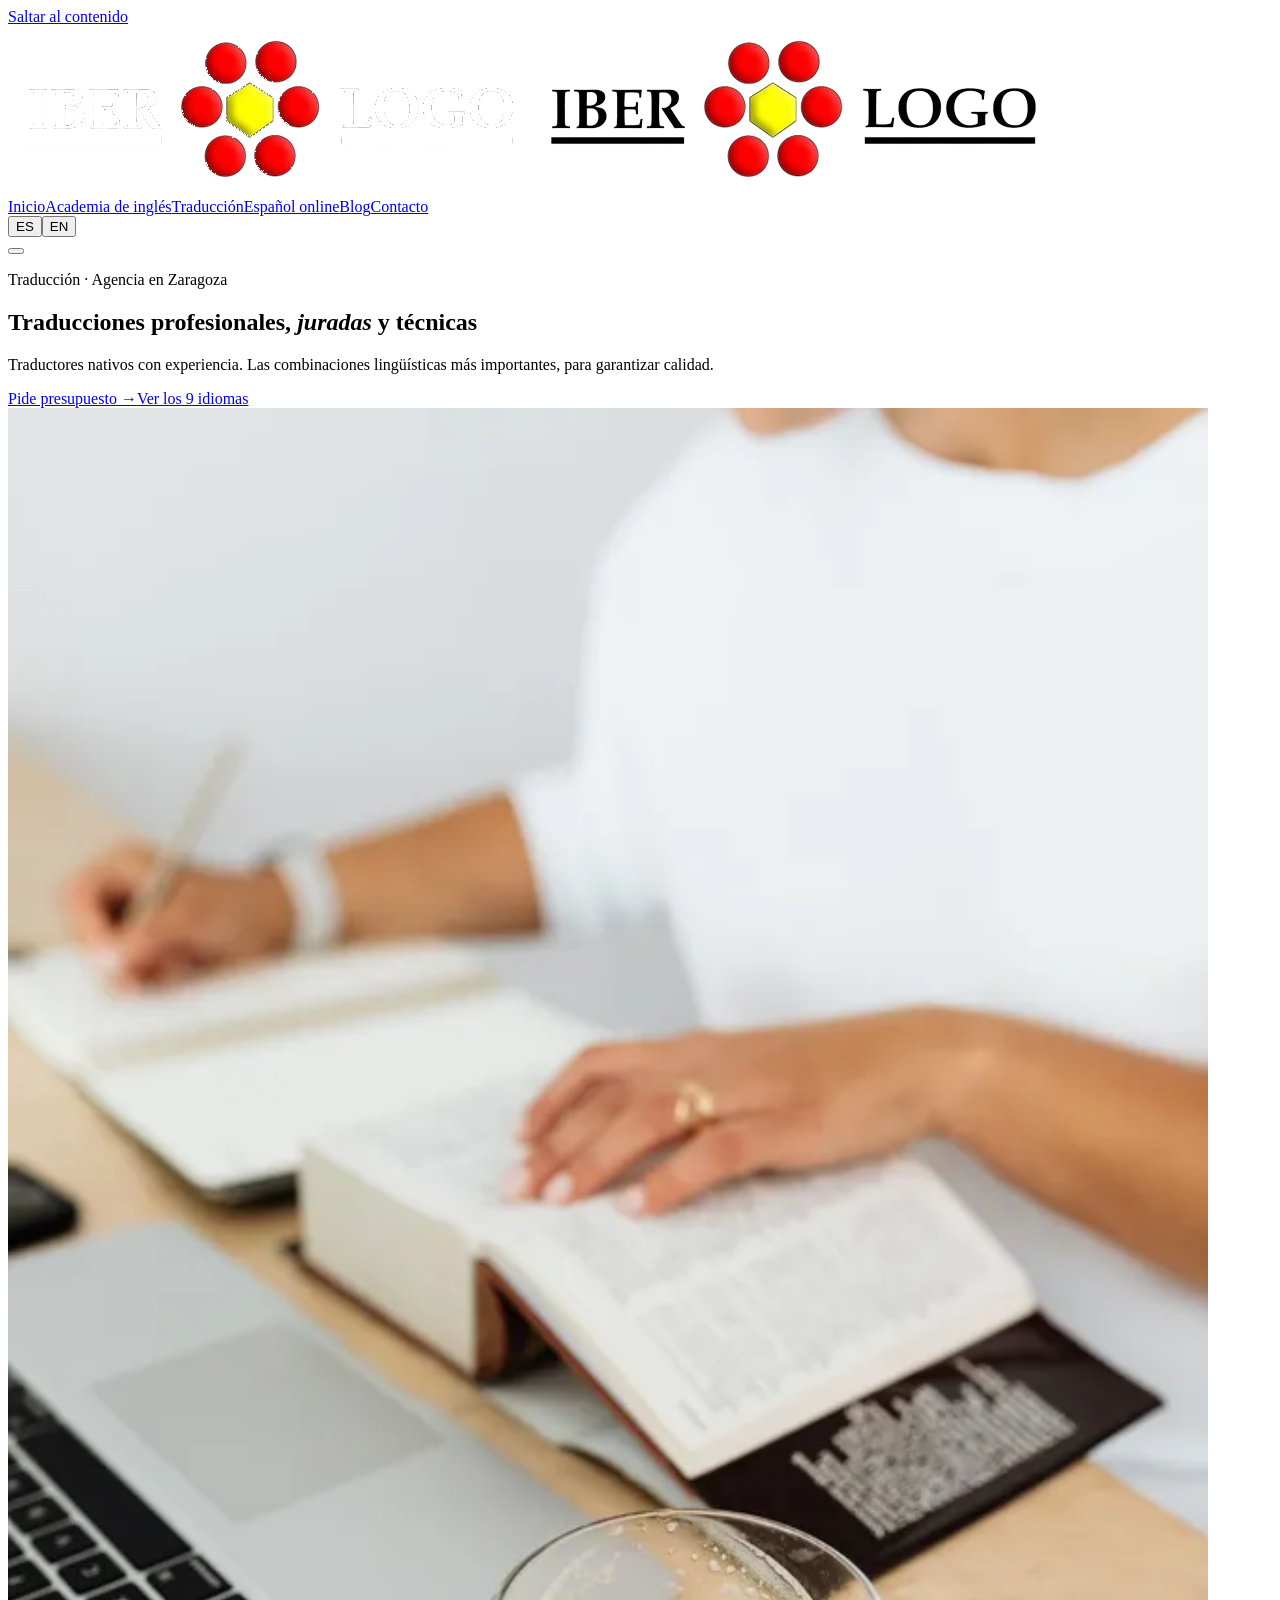
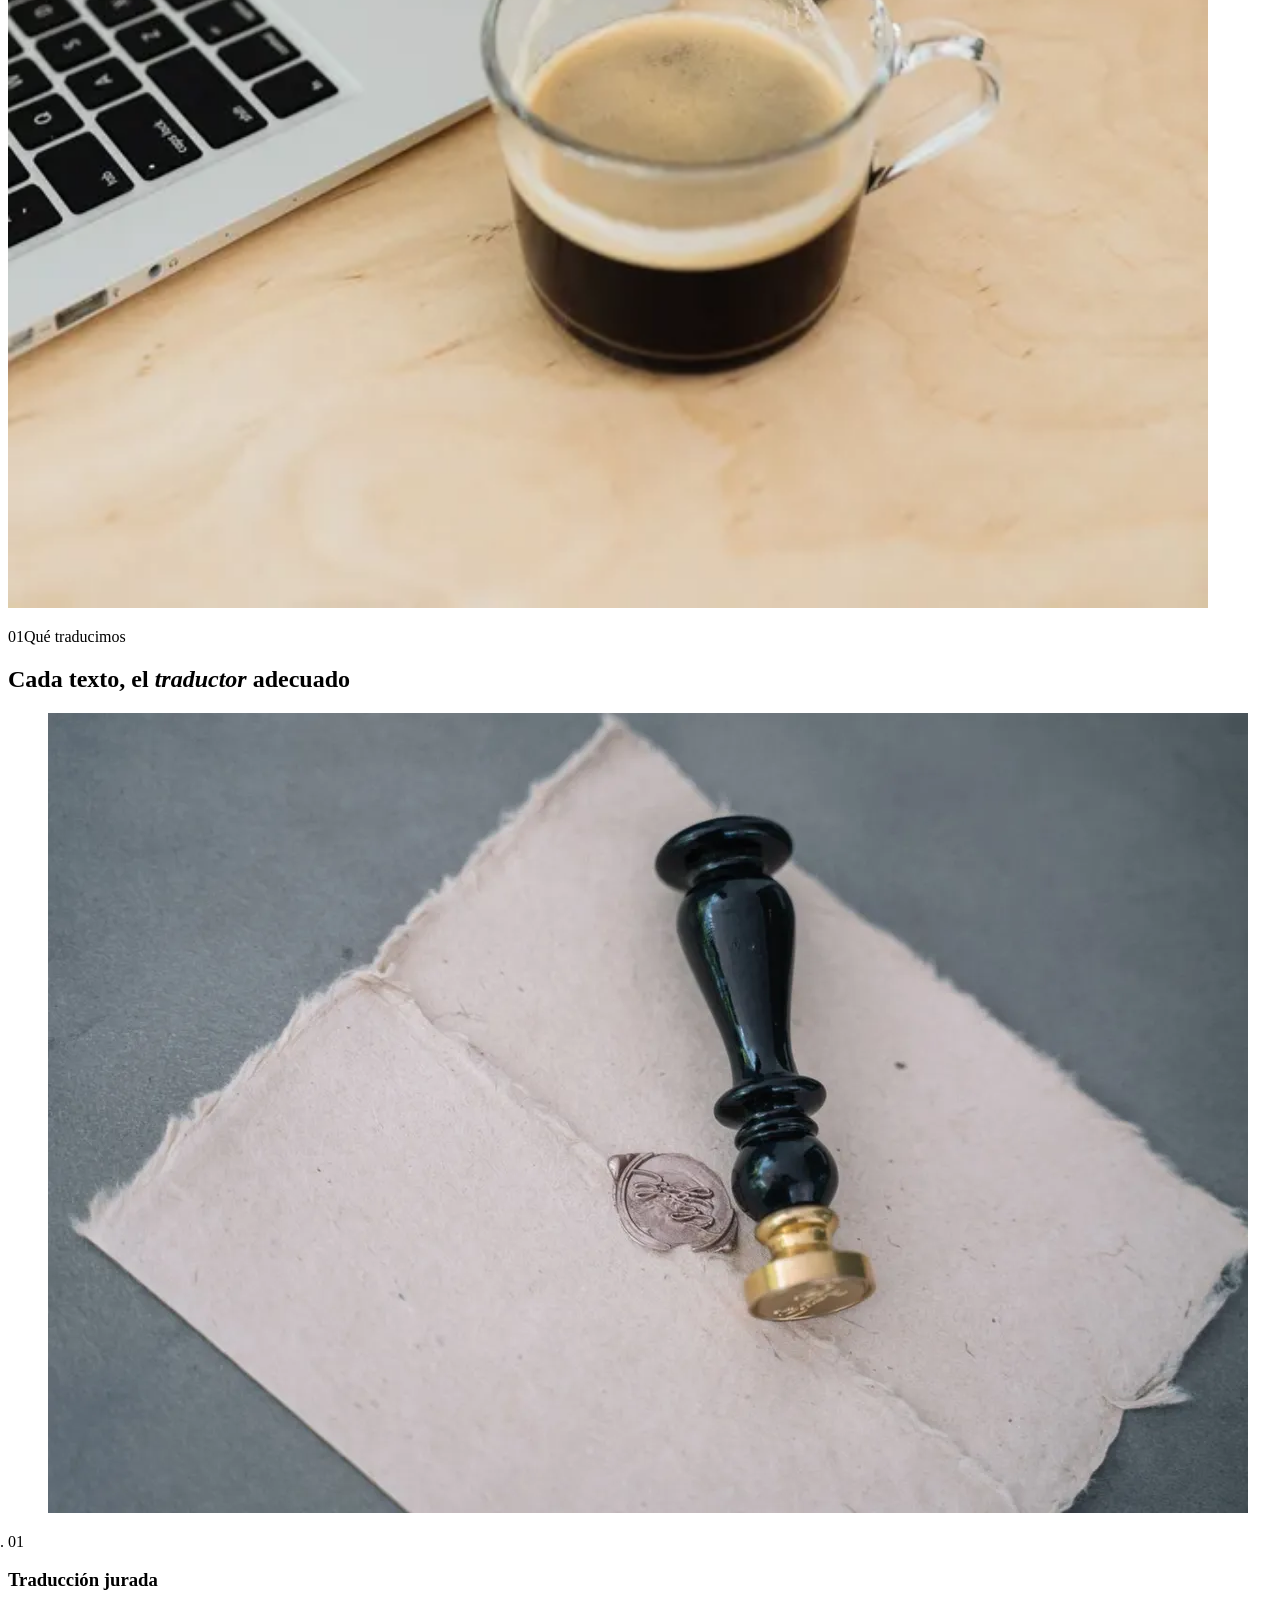
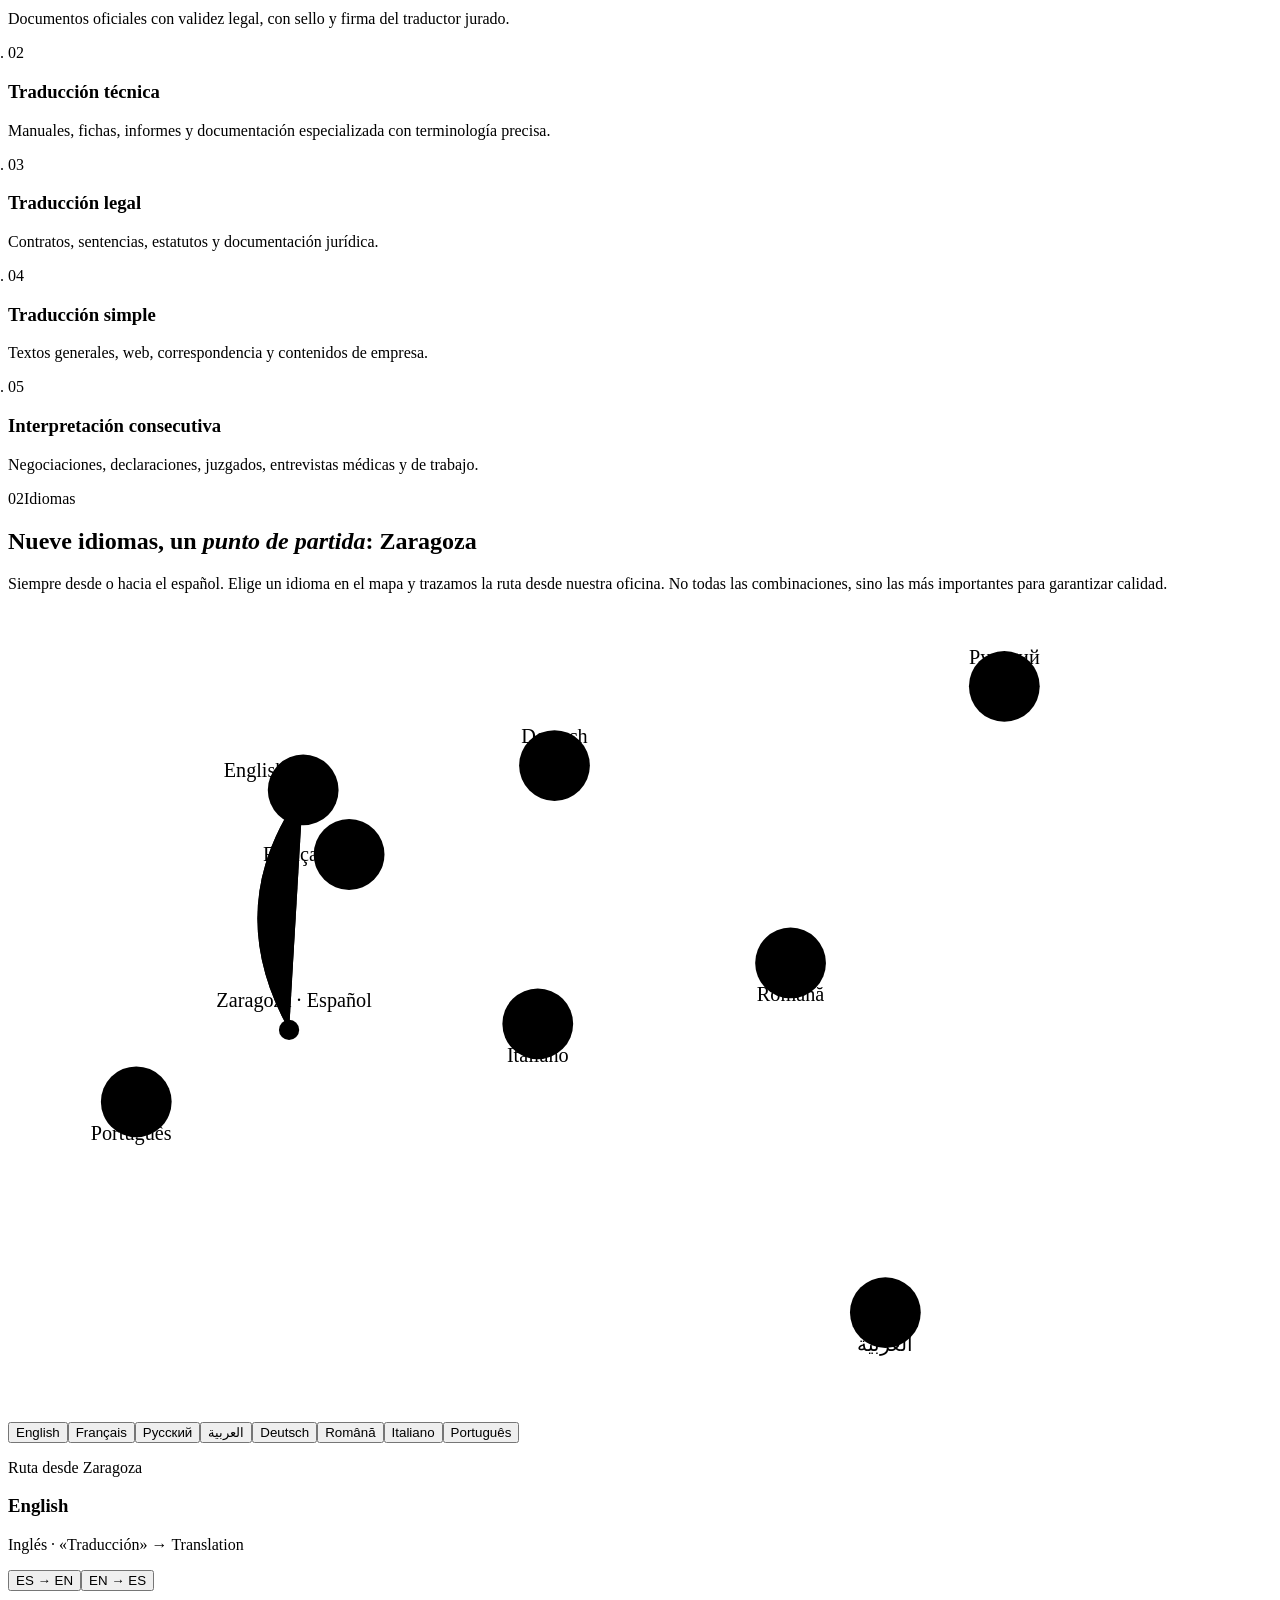
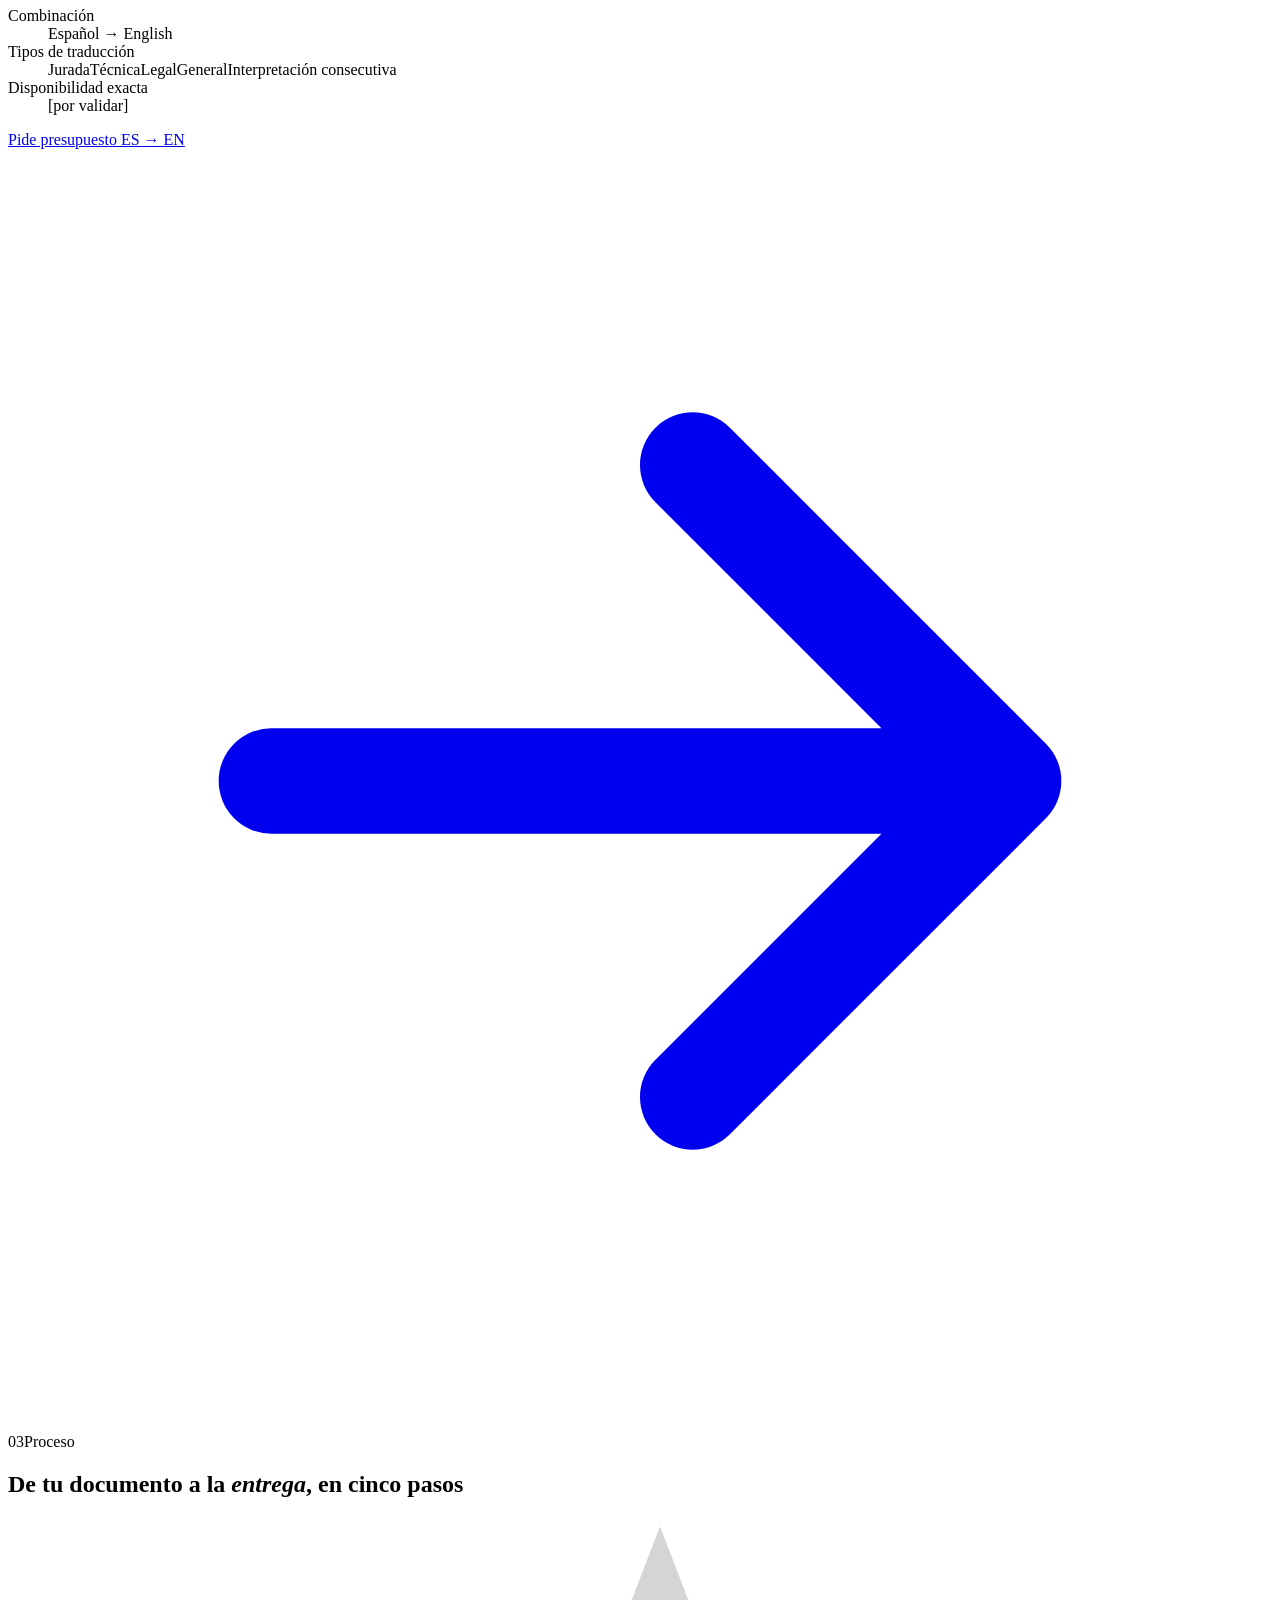
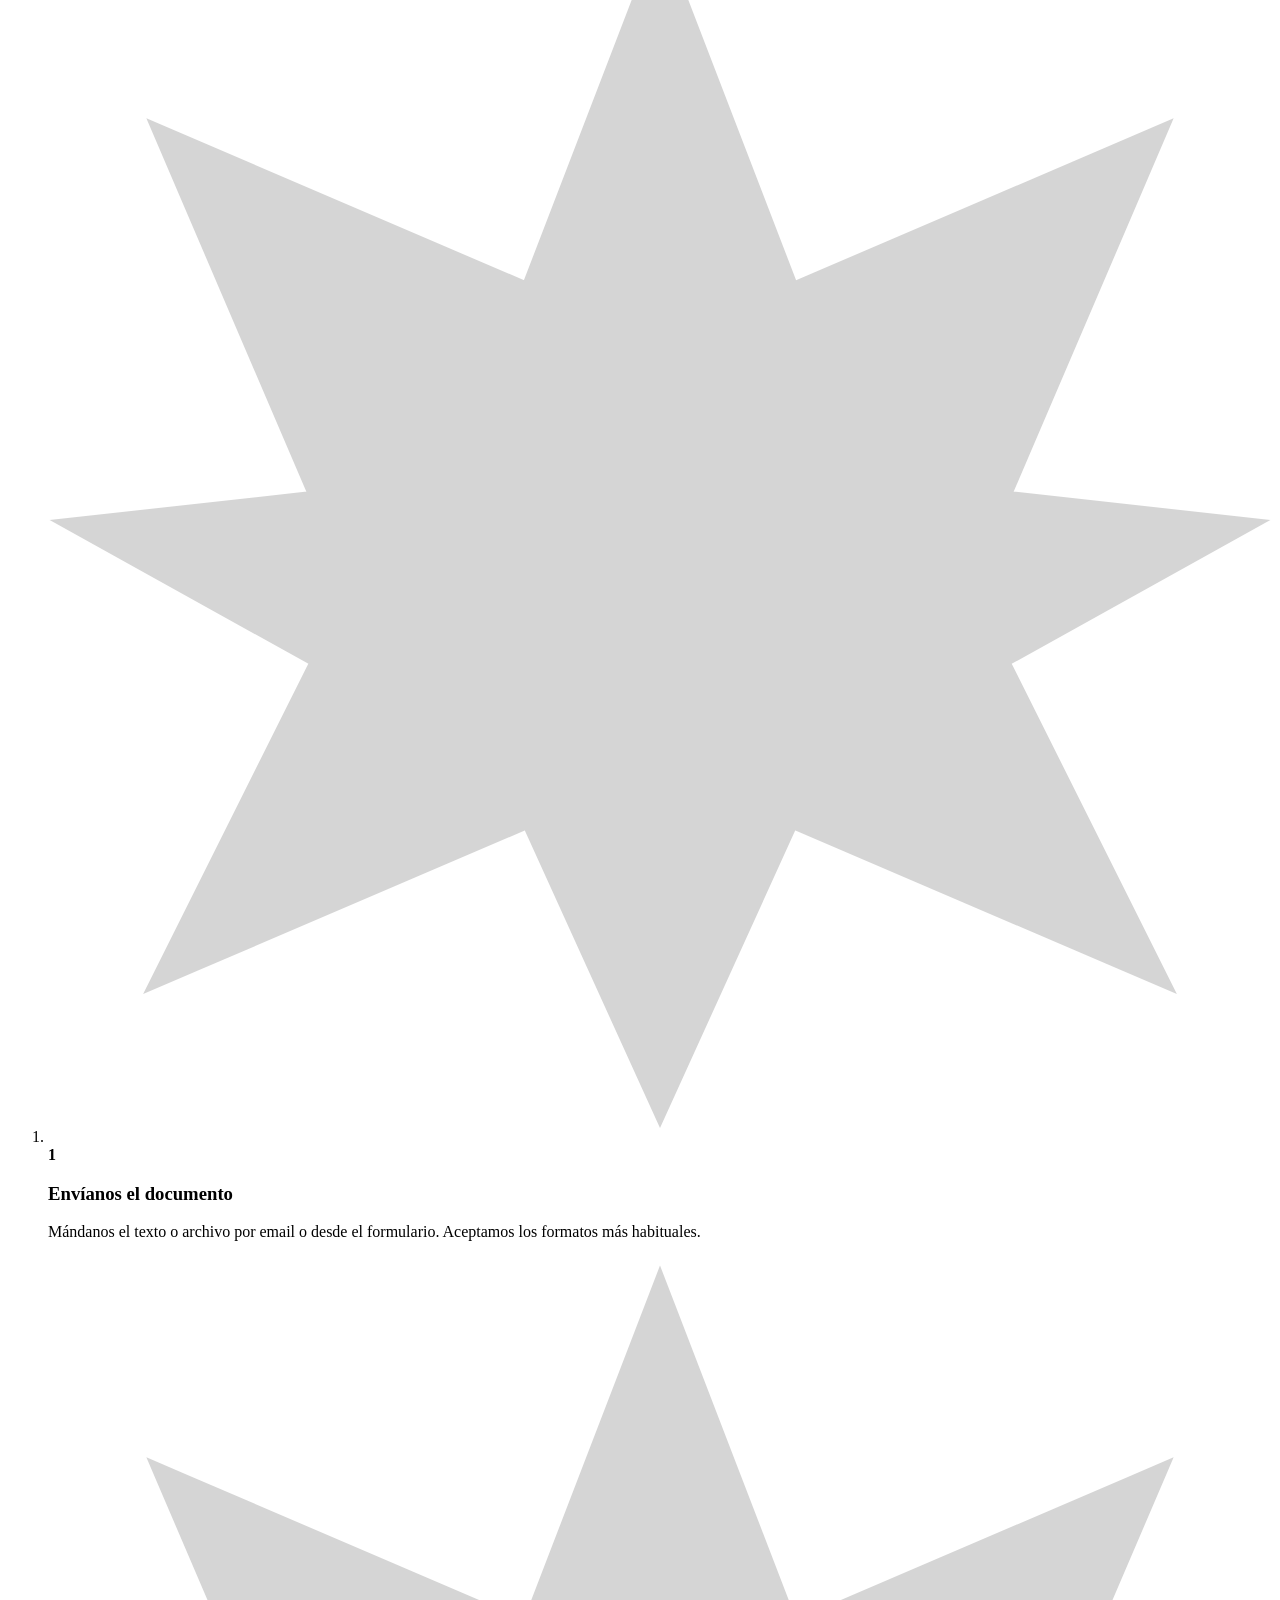
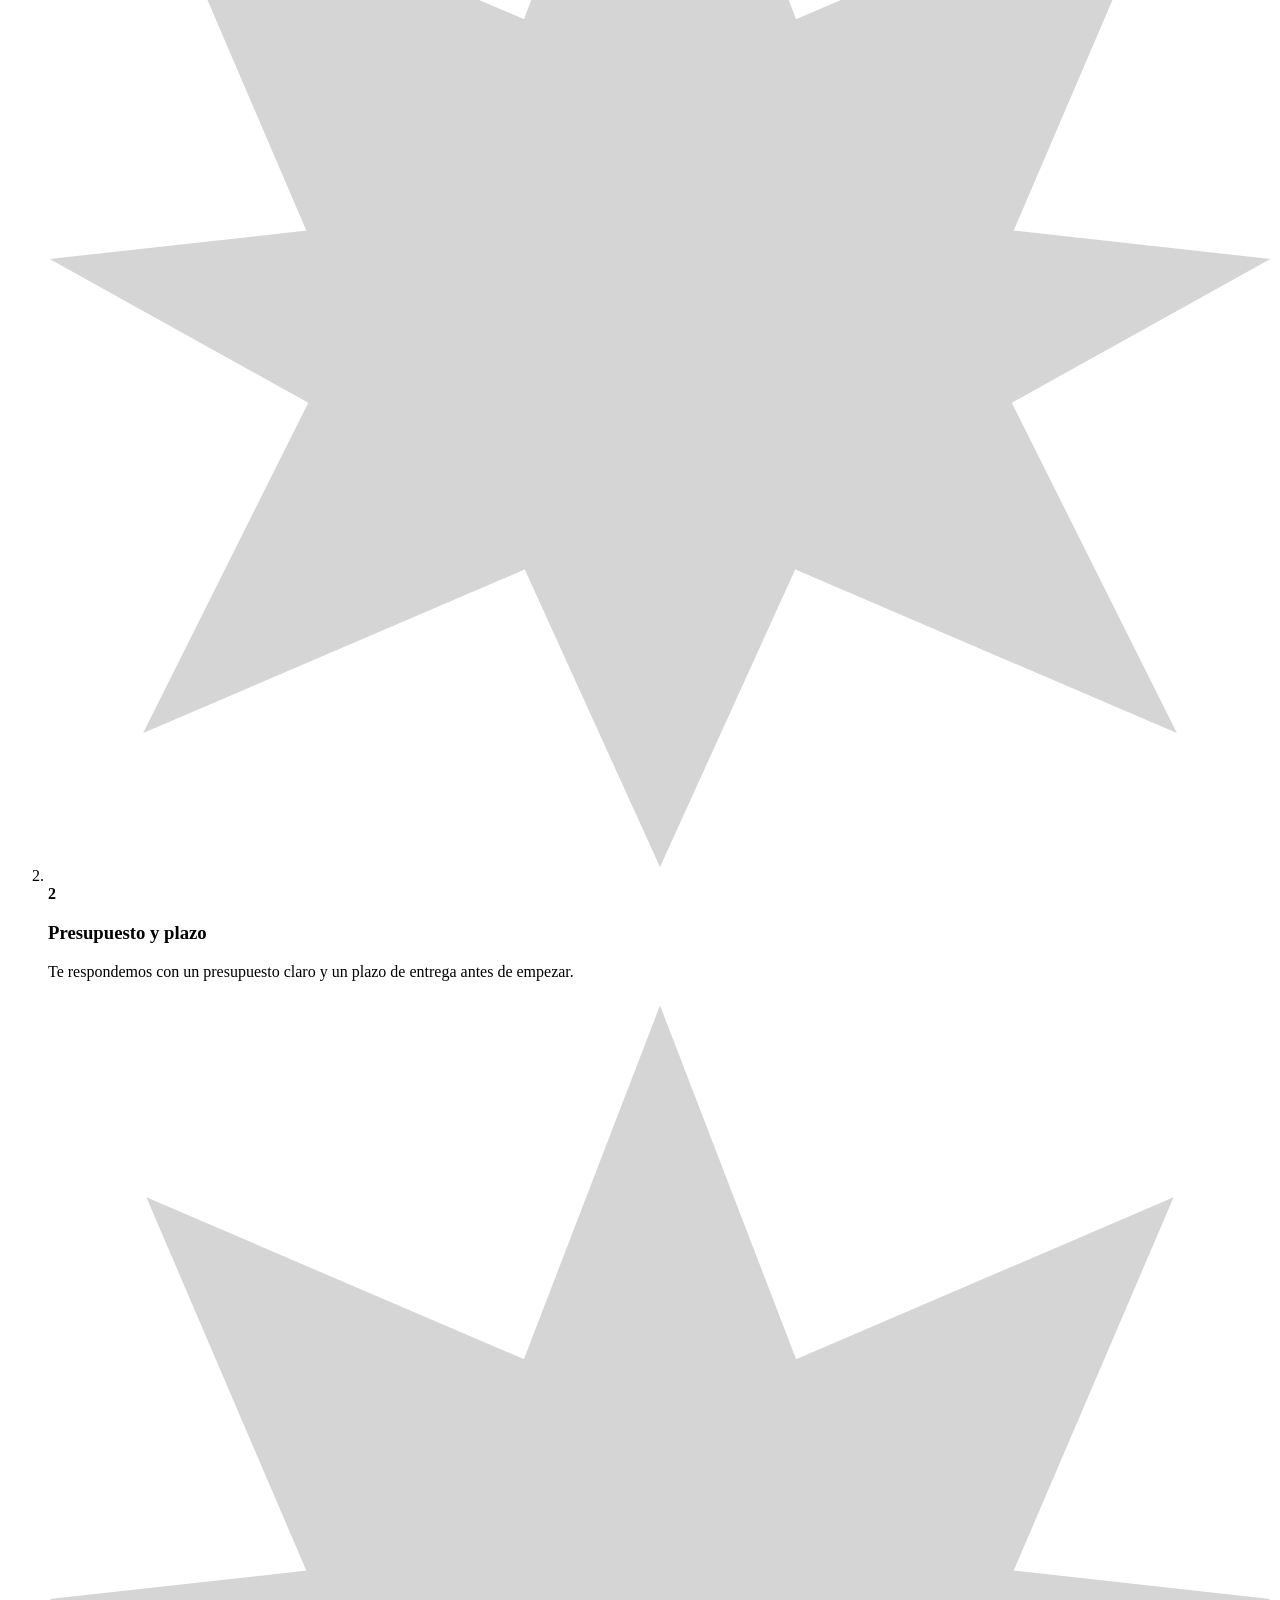
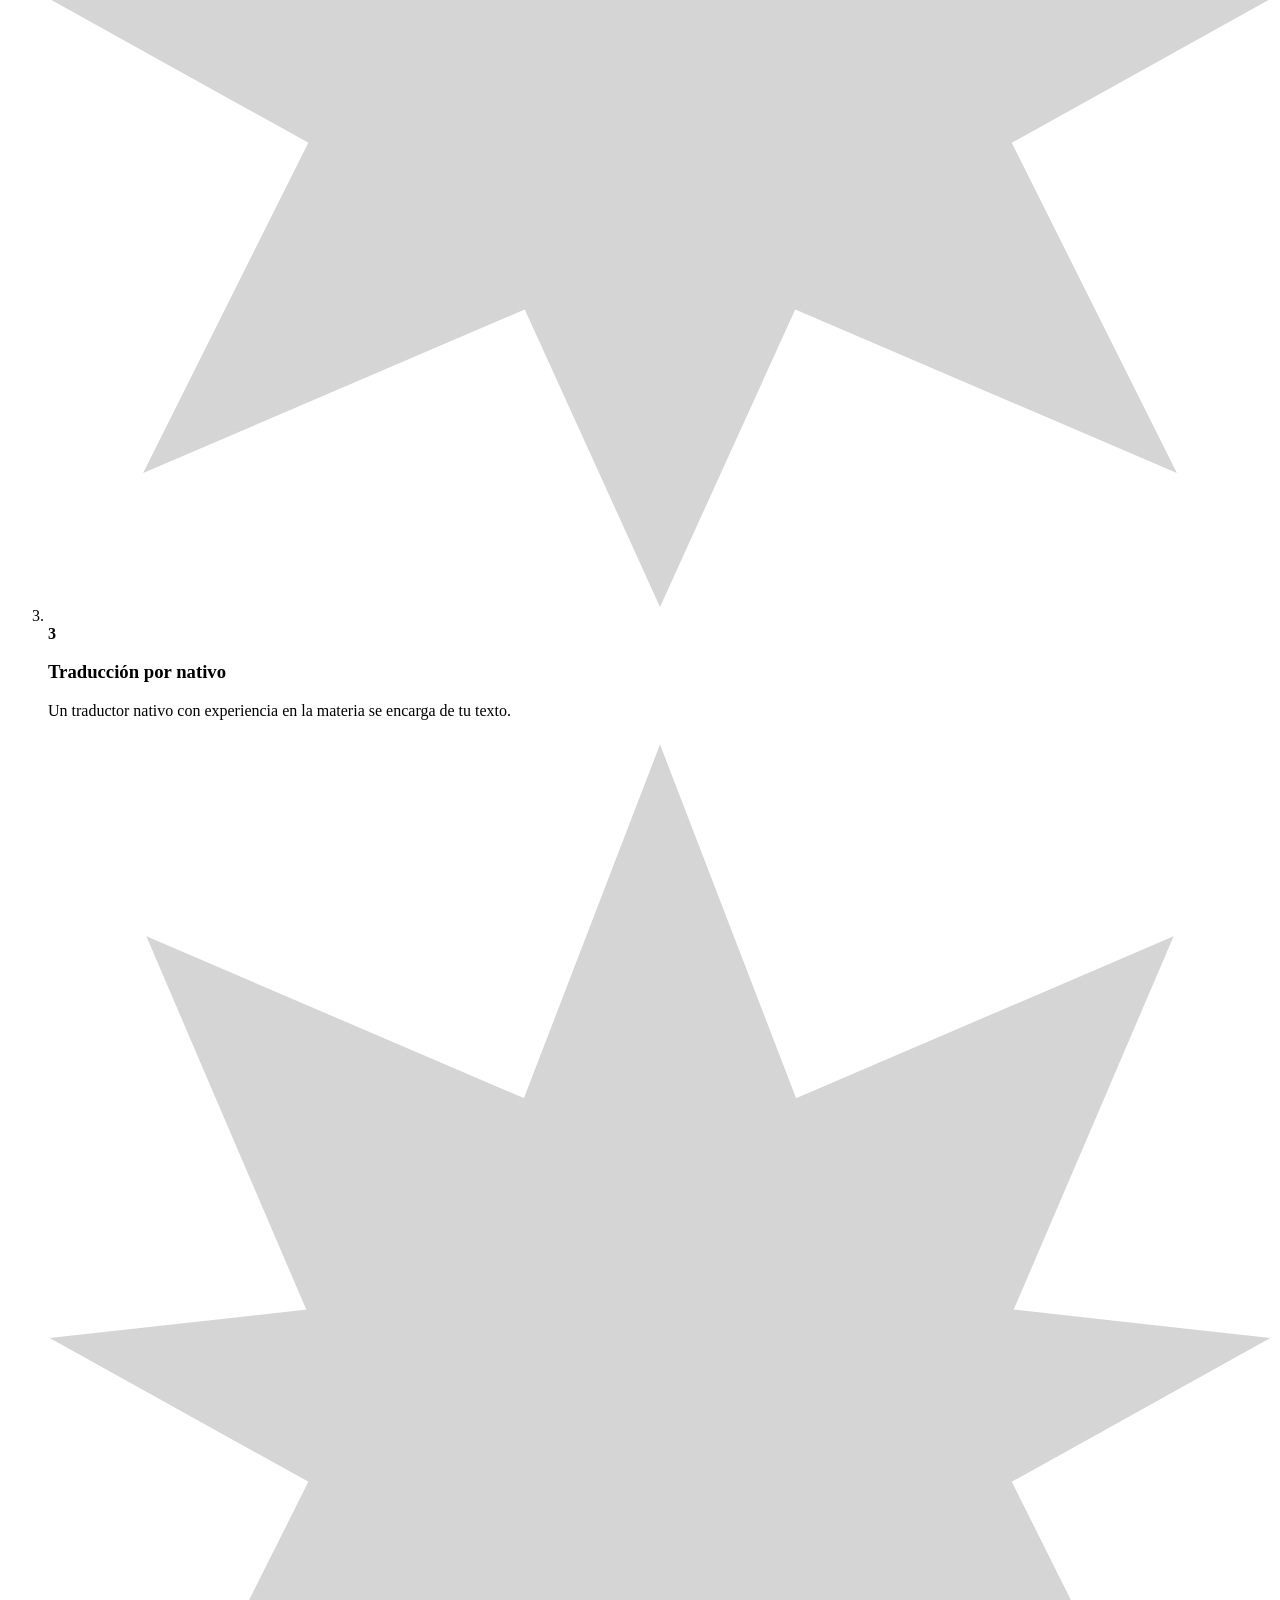
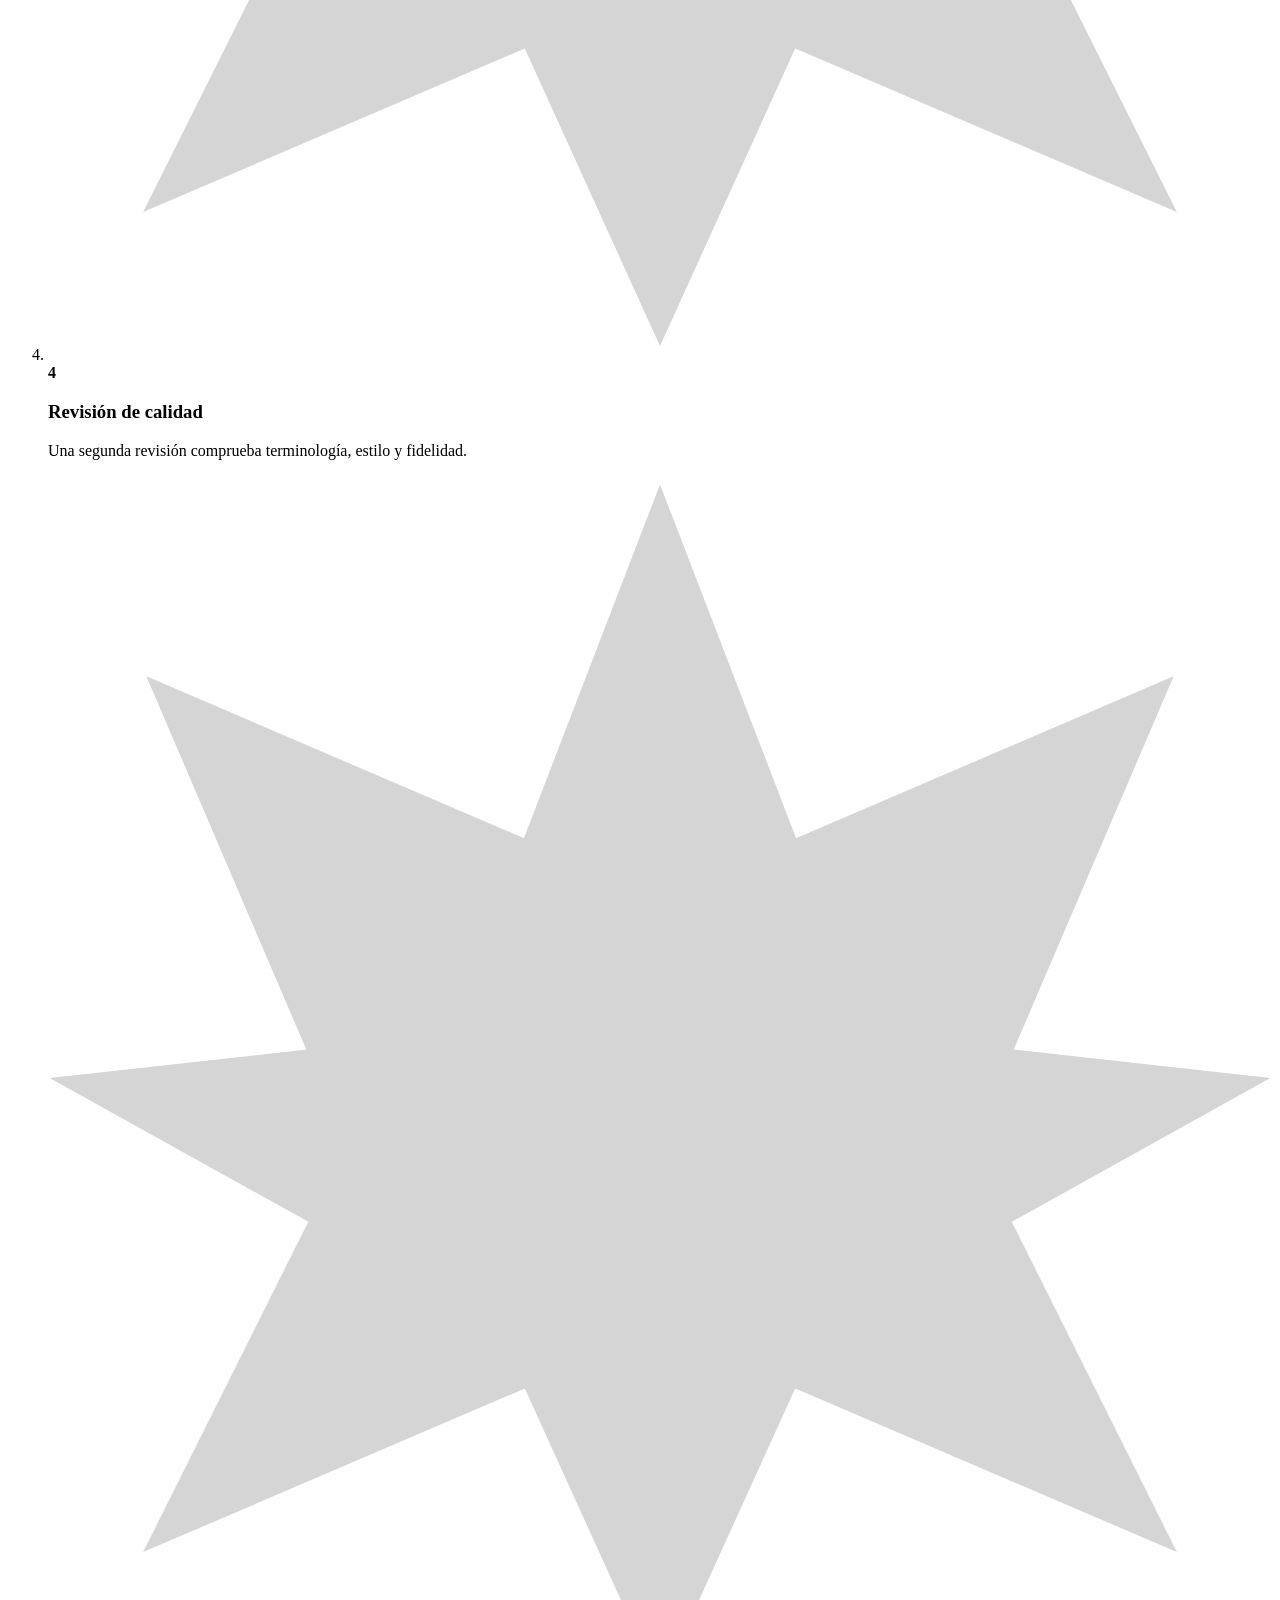
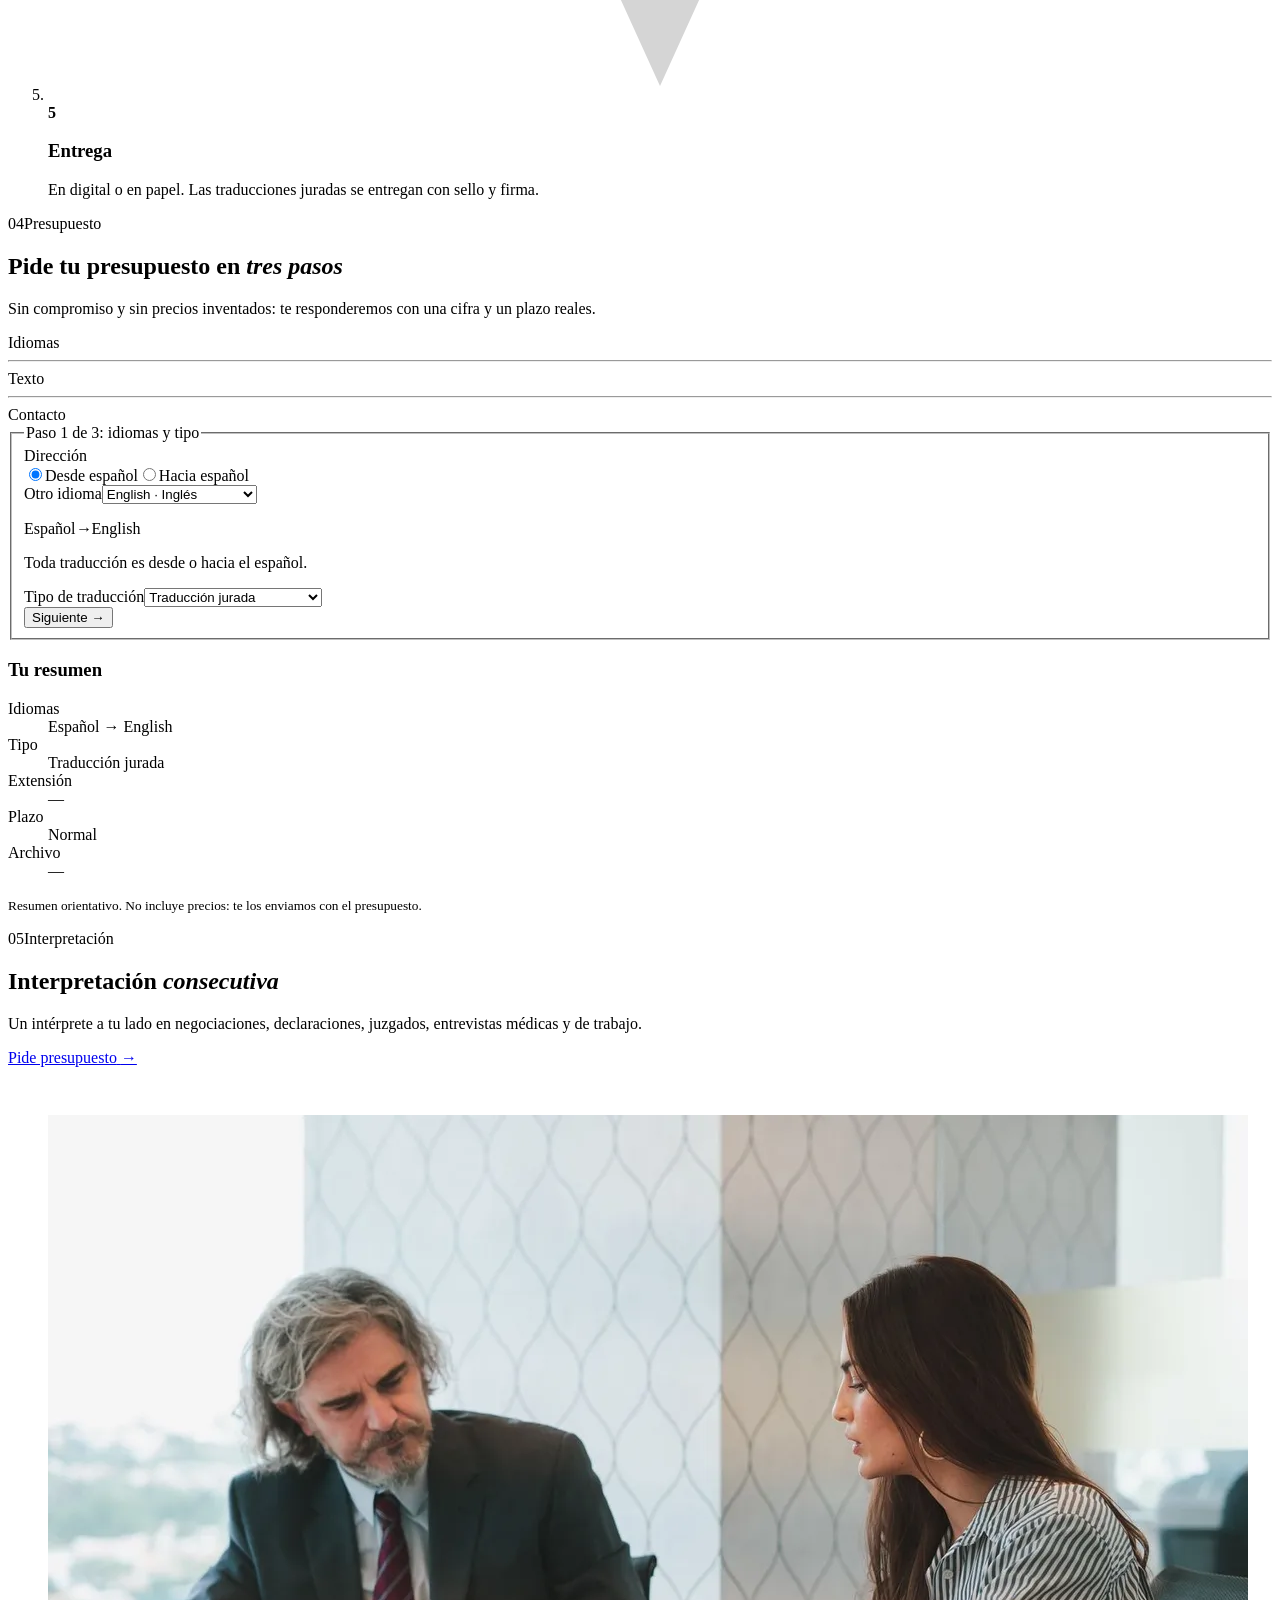
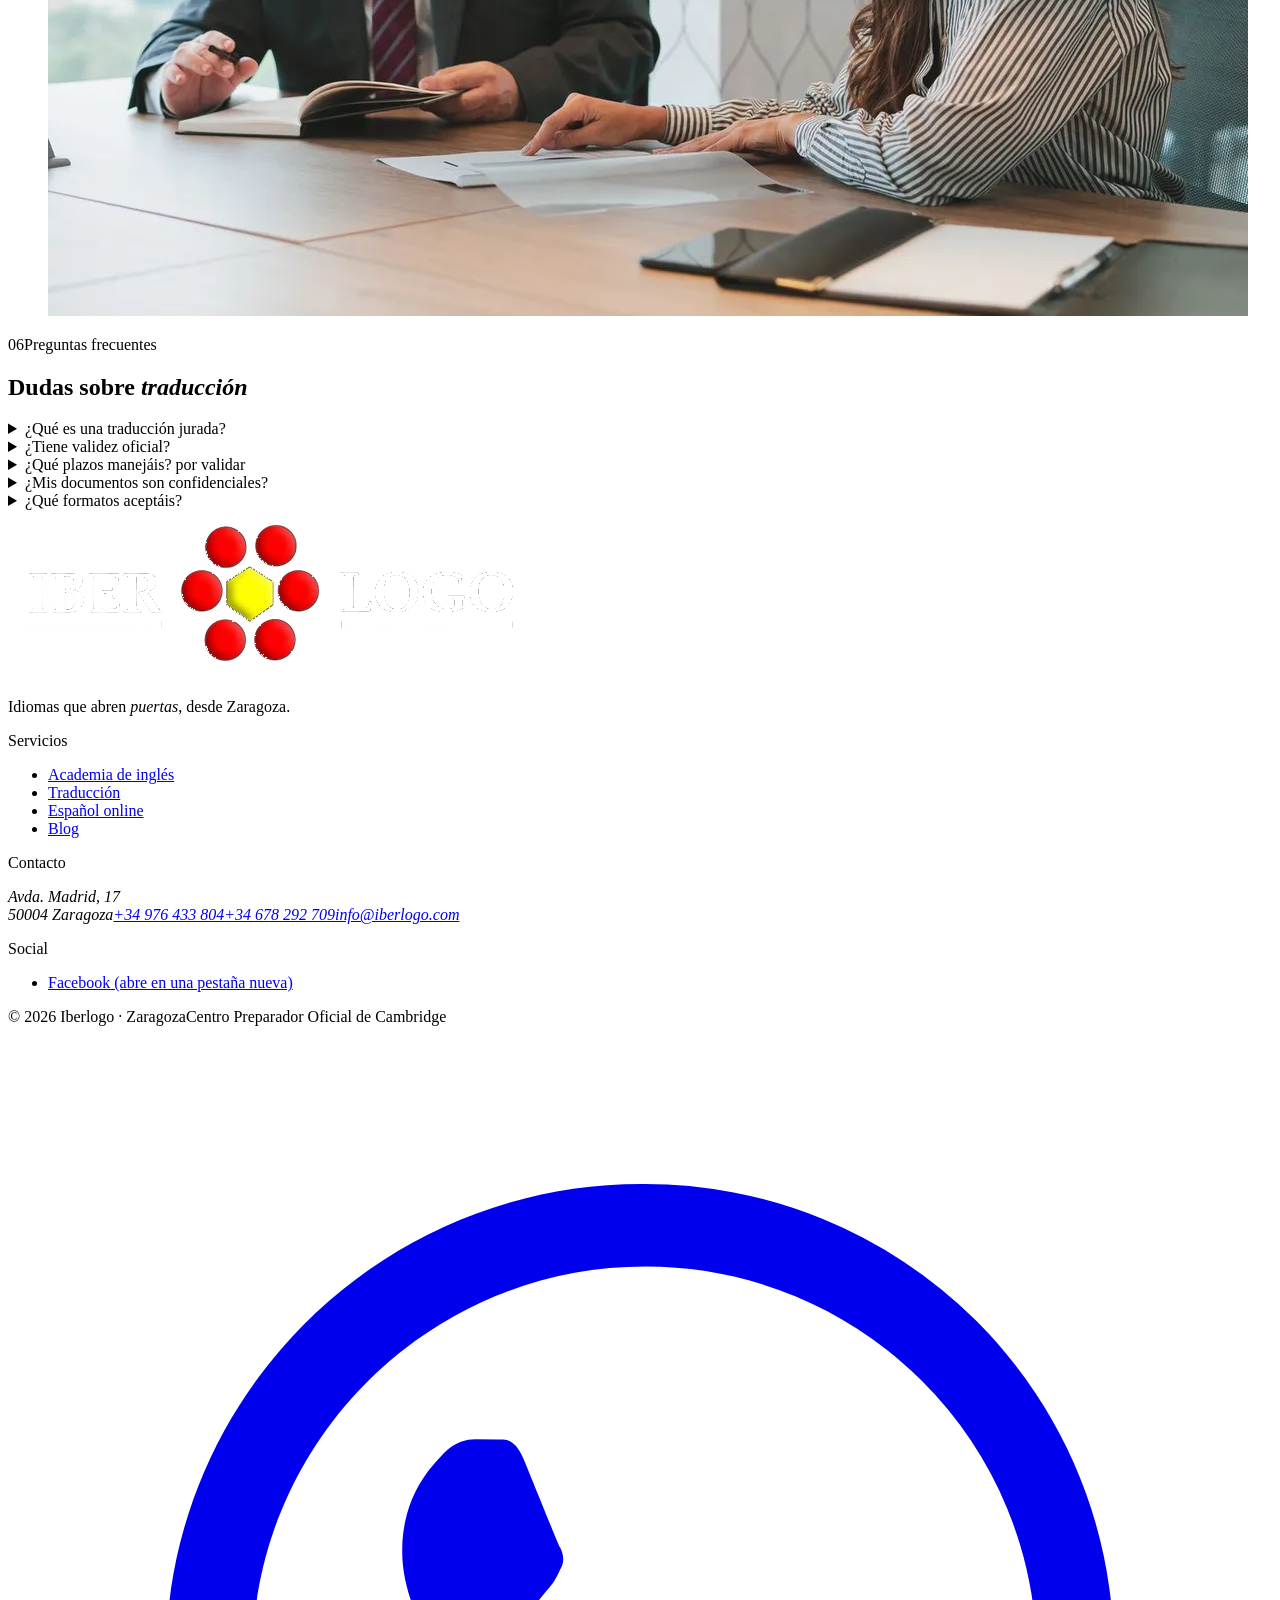
<file: traduccion.html>
<!doctype html>
<html lang="es">
<head>
<meta charset="utf-8">
<meta name="viewport" content="width=device-width,initial-scale=1">
<title>Traducción jurada y técnica en Zaragoza · 9 idiomas · Iberlogo</title>
<meta name="description" content="Agencia de traducción en Zaragoza: jurada, técnica y legal con traductores nativos. Español, inglés, francés, ruso, árabe, alemán, rumano, italiano y portugués.">
<link rel="canonical" href="traduccion.html">
<link rel="alternate" hreflang="es" href="traduccion.html">
<link rel="alternate" hreflang="en" href="traduccion.html">
<link rel="alternate" hreflang="x-default" href="traduccion.html">
<meta property="og:type" content="website">
<meta property="og:title" content="Traducción jurada y técnica en Zaragoza · 9 idiomas · Iberlogo">
<meta property="og:description" content="Agencia de traducción en Zaragoza: jurada, técnica y legal con traductores nativos. Español, inglés, francés, ruso, árabe, alemán, rumano, italiano y portugués.">
<meta property="og:image" content="assets/img/stock/documentos-pila-1200.webp">
<meta property="og:locale" content="es_ES">
<meta name="theme-color" content="#0E1B33">
<link rel="icon" href="assets/logo/icono-color.svg" type="image/svg+xml">
<link rel="preconnect" href="https://fonts.googleapis.com"><link rel="preconnect" href="https://fonts.gstatic.com" crossorigin>
<link rel="stylesheet" href="https://fonts.googleapis.com/css2?family=Fraunces:ital,opsz,wght@0,9..144,300..600;1,9..144,300..600&family=Inter:wght@400;500;600;700&display=swap">
<link rel="stylesheet" href="css/style.css">
<script type="application/ld+json">{"@context": "https://schema.org", "@type": "Service", "name": "Agencia de traducción jurada, técnica y legal", "serviceType": "Traducción e interpretación", "provider": {"@type": "LocalBusiness", "name": "Iberlogo", "address": {"@type": "PostalAddress", "streetAddress": "Avda. Madrid, 17", "postalCode": "50004", "addressLocality": "Zaragoza", "addressCountry": "ES"}, "telephone": "+34976433804"}, "areaServed": "Zaragoza", "description": "Traducción simple y jurada, técnica y legal por traductores nativos en español, inglés, francés, ruso, árabe, alemán, rumano, italiano y portugués. Interpretación consecutiva."}</script>
<script type="application/ld+json">{"@context": "https://schema.org", "@type": "FAQPage", "mainEntity": [{"@type": "Question", "name": "¿Qué es una traducción jurada?", "acceptedAnswer": {"@type": "Answer", "text": "Es la traducción de un documento realizada por un traductor jurado, con su sello y firma, que le da validez oficial."}}, {"@type": "Question", "name": "¿Tiene validez oficial?", "acceptedAnswer": {"@type": "Answer", "text": "Sí: la traducción jurada se presenta ante organismos oficiales, juzgados y universidades. Consulta con el organismo destinatario si exige requisitos adicionales."}}, {"@type": "Question", "name": "¿Qué plazos manejáis? por validar", "acceptedAnswer": {"@type": "Answer", "text": "Depende de la extensión y la combinación de idiomas. Te lo confirmamos en el presupuesto y puedes pedir plazo urgente."}}, {"@type": "Question", "name": "¿Mis documentos son confidenciales?", "acceptedAnswer": {"@type": "Answer", "text": "Sí. Tratamos todos los documentos con estricta confidencialidad y solo los comparte el traductor asignado."}}, {"@type": "Question", "name": "¿Qué formatos aceptáis?", "acceptedAnswer": {"@type": "Answer", "text": "Los más habituales: Word, PDF, imágenes o escaneos. Si tu archivo es otro, escríbenos y lo vemos."}}]}</script>
</head>
<body>
<svg width="0" height="0" style="position:absolute" aria-hidden="true" focusable="false"><defs>
<clipPath id="arco-h" clipPathUnits="objectBoundingBox"><path d="M0.13,1 C0.13,0.86 0,0.76 0,0.5 C0,0.22 0.22,0 0.5,0 C0.78,0 1,0.22 1,0.5 C1,0.76 0.87,0.86 0.87,1 Z"/></clipPath>
<clipPath id="arco-p" clipPathUnits="objectBoundingBox"><path d="M0,1 V0.5 C0,0.3 0.3,0.22 0.5,0 C0.7,0.22 1,0.3 1,0.5 V1 Z"/></clipPath>
</defs></svg>
<a class="skip" href="#main" data-en="Skip to content">Saltar al contenido</a>
<header class="site-header" data-header><div class="wrap">
<a class="logo" href="index.html" aria-label="Iberlogo, inicio"><img class="l-light" src="assets/logo/iberlogo-blanco.png" width="523" height="168" alt=""><img class="l-dark" src="assets/logo/iberlogo-original.png" width="523" height="168" alt="Iberlogo"></a>
<nav class="nav" id="site-nav" data-nav aria-label="Principal" data-en-aria-label="Main"><a href="index.html" data-en="Home">Inicio</a><a href="academia.html" data-en="English Academy">Academia de inglés</a><a href="traduccion.html" aria-current="page" data-en="Translation">Traducción</a><a href="espanol.html" data-en="Online Spanish">Español online</a><a href="blog/index.html" data-en="Blog">Blog</a><a href="index.html#contacto" data-en="Contact">Contacto</a></nav>
<div class="hd-right"><div class="lang" role="group" aria-label="Idioma" data-en-aria-label="Language"><button type="button" data-lang-toggle="es" aria-pressed="true">ES</button><button type="button" data-lang-toggle="en" aria-pressed="false">EN</button></div>
<button class="burger" type="button" data-nav-toggle aria-controls="site-nav" aria-label="Menú" data-en-aria-label="Menu"><i></i></button></div>
</div></header>
<main id="main">
<section class="phero trama"><div class="wrap">
<div><p class="crumbs" data-en="Translation · Agency in Zaragoza">Traducción · Agencia en Zaragoza</p><h1 data-en="Professional, &lt;em&gt;sworn&lt;/em&gt; and technical translations">Traducciones profesionales, <em>juradas</em> y técnicas</h1><p class="lead" data-en="Experienced native translators. The most important language pairs, to guarantee quality.">Traductores nativos con experiencia. Las combinaciones lingüísticas más importantes, para garantizar calidad.</p><div class="hero__cta"><a class="btn btn--red" href="#presupuesto"><span data-en="Get a quote">Pide presupuesto</span> <span class="ar" aria-hidden="true">→</span></a><a class="btn btn--ghost" href="#idiomas"><span data-en="See the 9 languages">Ver los 9 idiomas</span></a></div></div>
<div class="phero__fig arch-frame" data-reveal="arch"><img class="arch" src="assets/img/stock/diccionario-portatil-1200.webp" srcset="assets/img/stock/diccionario-portatil-640.webp 640w, assets/img/stock/diccionario-portatil-1200.webp 1200w" sizes="(min-width:900px) 400px, 90vw" width="1200" height="1800" alt="Persona con un diccionario de papel y un portátil, trabajando en una traducción" data-en-alt="Person with a paper dictionary and a laptop, working on a translation" style="object-position:50% 38%"></div></div></section><section class="sec sec--dark trama" aria-labelledby="ty-h"><div class="wrap">
<div class="shead" data-reveal><p class="eyebrow"><span class="n">01</span><span data-en="What we translate">Qué traducimos</span></p><h2 id="ty-h" data-en="Every text, the right &lt;em&gt;translator&lt;/em&gt;">Cada texto, el <em>traductor</em> adecuado</h2></div>
<figure class="band" data-reveal><img src="assets/img/stock/sello-lacre-1200.webp" srcset="assets/img/stock/sello-lacre-640.webp 640w, assets/img/stock/sello-lacre-1200.webp 1200w" sizes="(min-width:1240px) 1200px, 94vw" width="1200" height="800" alt="Sello de lacre sobre un sobre de papel" data-en-alt="Wax seal stamp on a paper envelope" loading="lazy" style="object-position:50% 45%"></figure><ol class="types" style="padding:0;margin:0"><li data-reveal data-reveal-delay="0"><span class="n" aria-hidden="true">01</span><div><h3 data-en="Sworn translation">Traducción jurada</h3><p data-en="Official documents with legal validity, stamped and signed by the sworn translator.">Documentos oficiales con validez legal, con sello y firma del traductor jurado.</p></div></li><li data-reveal data-reveal-delay="100"><span class="n" aria-hidden="true">02</span><div><h3 data-en="Technical translation">Traducción técnica</h3><p data-en="Manuals, datasheets, reports and specialised documentation with precise terminology.">Manuales, fichas, informes y documentación especializada con terminología precisa.</p></div></li><li data-reveal data-reveal-delay="0"><span class="n" aria-hidden="true">03</span><div><h3 data-en="Legal translation">Traducción legal</h3><p data-en="Contracts, judgments, articles of association and legal documentation.">Contratos, sentencias, estatutos y documentación jurídica.</p></div></li><li data-reveal data-reveal-delay="100"><span class="n" aria-hidden="true">04</span><div><h3 data-en="General translation">Traducción simple</h3><p data-en="General texts, websites, correspondence and company content.">Textos generales, web, correspondencia y contenidos de empresa.</p></div></li><li data-reveal data-reveal-delay="0"><span class="n" aria-hidden="true">05</span><div><h3 data-en="Consecutive interpreting">Interpretación consecutiva</h3><p data-en="Negotiations, statements, courts, medical and job interviews.">Negociaciones, declaraciones, juzgados, entrevistas médicas y de trabajo.</p></div></li></ol></div></section><section class="sec sec--tight" id="idiomas" aria-labelledby="id-h"><div class="wrap"><div class="shead shead--wide" data-reveal><p class="eyebrow"><span class="n">02</span><span data-en="Languages">Idiomas</span></p><h2 id="id-h" data-en="Nine languages, one &lt;em&gt;starting point&lt;/em&gt;: Zaragoza">Nueve idiomas, un <em>punto de partida</em>: Zaragoza</h2><p class="lead muted" data-en="Always from or into Spanish. Pick a language on the map and we draw the route from our office. Not every combination, but the most important ones, to guarantee quality.">Siempre desde o hacia el español. Elige un idioma en el mapa y trazamos la ruta desde nuestra oficina. No todas las combinaciones, sino las más importantes para garantizar calidad.</p></div><div class="atlas"><div class="atlas__map" data-reveal><div class="map-box trama" data-atlas data-label="Zaragoza · 41°39′N 0°53′W"></div><div class="chips" role="group" aria-label="Elige un idioma" data-en-aria-label="Choose a language"><button type="button" class="chip" data-chip="en" aria-pressed="false" lang="en">English</button><button type="button" class="chip" data-chip="fr" aria-pressed="false" lang="fr">Français</button><button type="button" class="chip" data-chip="ru" aria-pressed="false" lang="ru">Русский</button><button type="button" class="chip" data-chip="ar" aria-pressed="false" lang="ar" dir="rtl">العربية</button><button type="button" class="chip" data-chip="de" aria-pressed="false" lang="de">Deutsch</button><button type="button" class="chip" data-chip="ro" aria-pressed="false" lang="ro">Română</button><button type="button" class="chip" data-chip="it" aria-pressed="false" lang="it">Italiano</button><button type="button" class="chip" data-chip="pt" aria-pressed="false" lang="pt">Português</button></div></div><aside class="ficha" data-ficha aria-live="polite" data-reveal data-reveal-delay="120"></aside></div></div></section><section class="sec sec--p2 trama sec--split" aria-labelledby="pr-h"><div class="wrap">
<div class="shead" data-reveal><p class="eyebrow"><span class="n">03</span><span data-en="Process">Proceso</span></p><h2 id="pr-h" data-en="From your document to &lt;em&gt;delivery&lt;/em&gt;, in five steps">De tu documento a la <em>entrega</em>, en cinco pasos</h2></div>
<ol class="tl"><li data-reveal><span class="dot"><svg viewBox="0 0 48 48" aria-hidden="true"><path d="M24 2 L29 15 L43 9 L37 23 L46 24 L37 29 L43 41 L29 35 L24 46 L19 35 L5 41 L11 29 L2 24 L11 23 L5 9 L19 15 Z" fill="currentColor" opacity=".16" stroke="currentColor" stroke-width="1.2"/></svg><b>1</b></span><div><h3 data-en="Send us the document">Envíanos el documento</h3><p data-en="Send us the text or file by email or through the form. We accept the most common formats.">Mándanos el texto o archivo por email o desde el formulario. Aceptamos los formatos más habituales.</p></div></li><li data-reveal><span class="dot"><svg viewBox="0 0 48 48" aria-hidden="true"><path d="M24 2 L29 15 L43 9 L37 23 L46 24 L37 29 L43 41 L29 35 L24 46 L19 35 L5 41 L11 29 L2 24 L11 23 L5 9 L19 15 Z" fill="currentColor" opacity=".16" stroke="currentColor" stroke-width="1.2"/></svg><b>2</b></span><div><h3 data-en="Quote and deadline">Presupuesto y plazo</h3><p data-en="We reply with a clear quote and delivery date before we start.">Te respondemos con un presupuesto claro y un plazo de entrega antes de empezar.</p></div></li><li data-reveal><span class="dot"><svg viewBox="0 0 48 48" aria-hidden="true"><path d="M24 2 L29 15 L43 9 L37 23 L46 24 L37 29 L43 41 L29 35 L24 46 L19 35 L5 41 L11 29 L2 24 L11 23 L5 9 L19 15 Z" fill="currentColor" opacity=".16" stroke="currentColor" stroke-width="1.2"/></svg><b>3</b></span><div><h3 data-en="Native translation">Traducción por nativo</h3><p data-en="A native translator experienced in the subject takes care of your text.">Un traductor nativo con experiencia en la materia se encarga de tu texto.</p></div></li><li data-reveal><span class="dot"><svg viewBox="0 0 48 48" aria-hidden="true"><path d="M24 2 L29 15 L43 9 L37 23 L46 24 L37 29 L43 41 L29 35 L24 46 L19 35 L5 41 L11 29 L2 24 L11 23 L5 9 L19 15 Z" fill="currentColor" opacity=".16" stroke="currentColor" stroke-width="1.2"/></svg><b>4</b></span><div><h3 data-en="Quality review">Revisión de calidad</h3><p data-en="A second review checks terminology, style and fidelity.">Una segunda revisión comprueba terminología, estilo y fidelidad.</p></div></li><li data-reveal><span class="dot"><svg viewBox="0 0 48 48" aria-hidden="true"><path d="M24 2 L29 15 L43 9 L37 23 L46 24 L37 29 L43 41 L29 35 L24 46 L19 35 L5 41 L11 29 L2 24 L11 23 L5 9 L19 15 Z" fill="currentColor" opacity=".16" stroke="currentColor" stroke-width="1.2"/></svg><b>5</b></span><div><h3 data-en="Delivery">Entrega</h3><p data-en="Digital or on paper. Sworn translations are delivered with stamp and signature.">En digital o en papel. Las traducciones juradas se entregan con sello y firma.</p></div></li></ol></div></section><section class="sec sec--p2" id="presupuesto" aria-labelledby="q-h"><div class="wrap">
<div class="shead" data-reveal><p class="eyebrow"><span class="n">04</span><span data-en="Quote">Presupuesto</span></p><h2 id="q-h" data-en="Get your quote in &lt;em&gt;three steps&lt;/em&gt;">Pide tu presupuesto en <em>tres pasos</em></h2><p class="lead muted" data-en="No obligation and no invented prices: we will reply with a real figure and deadline.">Sin compromiso y sin precios inventados: te responderemos con una cifra y un plazo reales.</p></div>
<div class="qwrap" data-reveal>
<form data-quote-form novalidate>
<div>
<div class="steps-ind" data-hide-on-sent aria-hidden="true"><span data-step-indicator data-n="1" data-en="Languages">Idiomas</span><hr><span data-step-indicator data-n="2" data-en="Text">Texto</span><hr><span data-step-indicator data-n="3" data-en="Contact">Contacto</span></div>
<div data-step-progress class="vh"></div>
<fieldset data-step><legend class="vh" data-en="Step 1 of 3: languages and type">Paso 1 de 3: idiomas y tipo</legend>
<div class="field"><span class="lbl" id="dir-l" data-en="Direction">Dirección</span><div class="seg" role="radiogroup" aria-labelledby="dir-l"><label><input type="radio" name="dir" value="from-es" checked><span data-en="From Spanish">Desde español</span></label><label><input type="radio" name="dir" value="to-es"><span data-en="Into Spanish">Hacia español</span></label></div></div><div class="field"><label for="q-lang" data-en="Other language">Otro idioma</label><select id="q-lang" name="lang"><option value="en" data-en="English">English · Inglés</option><option value="fr" data-en="Français · French">Français · Francés</option><option value="ru" data-en="Русский · Russian">Русский · Ruso</option><option value="ar" data-en="العربية · Arabic">العربية · Árabe</option><option value="de" data-en="Deutsch · German">Deutsch · Alemán</option><option value="ro" data-en="Română · Romanian">Română · Rumano</option><option value="it" data-en="Italiano">Italiano</option><option value="pt" data-en="Português · Portuguese">Português · Portugués</option></select></div><input type="hidden" name="from" value="Español"><input type="hidden" name="to" value="English"><p class="pairline" data-pair aria-live="polite"></p><p class="hint" data-en="Every translation is from or into Spanish." >Toda traducción es desde o hacia el español.</p><div class="field"><label for="q-type" data-en="Type of translation">Tipo de traducción</label><select id="q-type" name="type"><option value="jurada" data-en="Sworn translation">Traducción jurada</option><option value="tecnica" data-en="Technical">Técnica</option><option value="legal" data-en="Legal">Legal</option><option value="simple" data-en="Simple / general">Simple / general</option><option value="interpretacion" data-en="Consecutive interpreting">Interpretación consecutiva</option></select></div>
<div class="btnrow"><button type="button" class="btn btn--ink" data-next><span data-en="Next">Siguiente</span> <span class="ar" aria-hidden="true">→</span></button></div></fieldset>
<fieldset data-step hidden><legend class="vh" data-en="Step 2 of 3: text and deadline">Paso 2 de 3: texto y plazo</legend>
<div class="row2"><div class="field"><label for="q-words" data-en="Number of words or pages">Nº de palabras o páginas</label><input id="q-words" type="number" name="words" min="1" inputmode="numeric" required></div><div class="field"><label for="q-urg" data-en="Deadline">Plazo</label><select id="q-urg" name="urgency"><option value="normal" data-en="Normal">Normal</option><option value="urgente" data-en="Urgent">Urgente</option></select></div></div>
<div class="field"><label for="q-file" data-en="File (optional)">Archivo (opcional)</label><input id="q-file" type="file" name="file"></div>
<div class="btnrow"><button type="button" class="btn btn--ghost" data-prev data-en="Back">Atrás</button><button type="button" class="btn btn--ink" data-next><span data-en="Next">Siguiente</span> <span class="ar" aria-hidden="true">→</span></button></div></fieldset>
<fieldset data-step hidden><legend class="vh" data-en="Step 3 of 3: contact details">Paso 3 de 3: datos de contacto</legend>
<div class="row2"><div class="field"><label for="q-name" data-en="Name">Nombre</label><input id="q-name" name="name" required autocomplete="name"></div><div class="field"><label for="q-mail" data-en="Email">Email</label><input id="q-mail" type="email" name="email" required autocomplete="email"></div></div>
<div class="field"><label for="q-notes" data-en="Notes (optional)">Notas (opcional)</label><textarea id="q-notes" name="notes"></textarea></div>
<div class="btnrow"><button type="button" class="btn btn--ghost" data-prev data-en="Back">Atrás</button><button type="submit" class="btn btn--red"><span data-en="Request quote">Solicitar presupuesto</span> <span class="ar" aria-hidden="true">→</span></button></div></fieldset>
</div>
<aside class="sum" data-hide-on-sent aria-label="Resumen" data-en-aria-label="Summary"><h3 data-en="Your summary">Tu resumen</h3><div data-quote-summary aria-live="polite"></div><small data-en="Indicative summary. It includes no prices: we send them with the quote.">Resumen orientativo. No incluye precios: te los enviamos con el presupuesto.</small></aside>
</form>
<div class="ok" data-success hidden role="status"><h3 data-en="Request received!">¡Solicitud recibida!</h3><p data-en="Thank you: this is a demo and nothing has been sent. In the live version we would reply with a quote and deadline.">Gracias: esto es una demostración y no se ha enviado nada. En la versión real te responderíamos con presupuesto y plazo.</p></div>
</div></div></section><section class="sec sec--dark" aria-labelledby="in-h"><div class="wrap sgrid sgrid--2"><div data-reveal><p class="eyebrow"><span class="n">05</span><span data-en="Interpreting">Interpretación</span></p><h2 id="in-h" data-en="&lt;em&gt;Consecutive&lt;/em&gt; interpreting">Interpretación <em>consecutiva</em></h2></div><div data-reveal data-reveal-delay="120"><p class="lead" data-en="An interpreter by your side in negotiations, statements, courts, and medical and job interviews.">Un intérprete a tu lado en negociaciones, declaraciones, juzgados, entrevistas médicas y de trabajo.</p><a class="btn btn--yellow" href="#presupuesto"><span data-en="Get a quote">Pide presupuesto</span> <span class="ar" aria-hidden="true">→</span></a></div></div><div class="wrap" style="margin-top:clamp(2rem,4vw,3rem)"><figure class="band" data-reveal><img src="assets/img/stock/reunion-negocios-1200.webp" srcset="assets/img/stock/reunion-negocios-640.webp 640w, assets/img/stock/reunion-negocios-1200.webp 1200w" sizes="(min-width:1240px) 1200px, 94vw" width="1200" height="801" alt="Reunión de trabajo: dos profesionales revisan documentos en una mesa" data-en-alt="Business meeting: two professionals review documents at a table" loading="lazy" style="object-position:50% 40%"></figure></div></section><section class="sec" aria-labelledby="fq-h"><div class="wrap sgrid sgrid--7-5" style="gap:clamp(2rem,6vw,6rem)"><div data-reveal><p class="eyebrow"><span class="n">06</span><span data-en="FAQ">Preguntas frecuentes</span></p><h2 id="fq-h" data-en="Questions about &lt;em&gt;translation&lt;/em&gt;">Dudas sobre <em>traducción</em></h2></div><div><div class="faq" data-accordion><details data-reveal><summary><span data-en="What is a sworn translation?">¿Qué es una traducción jurada?</span><i class="chev" aria-hidden="true"></i></summary><div class="ans"><p data-en="It is the translation of a document by a sworn translator, with their stamp and signature, which gives it official validity.">Es la traducción de un documento realizada por un traductor jurado, con su sello y firma, que le da validez oficial.</p></div></details><details data-reveal><summary><span data-en="Is it officially valid?">¿Tiene validez oficial?</span><i class="chev" aria-hidden="true"></i></summary><div class="ans"><p data-en="Yes: a sworn translation is submitted to public bodies, courts and universities. Check with the receiving body for any extra requirements.">Sí: la traducción jurada se presenta ante organismos oficiales, juzgados y universidades. Consulta con el organismo destinatario si exige requisitos adicionales.</p></div></details><details data-reveal><summary><span data-en="What deadlines do you work to? &lt;span class=&quot;ph&quot;&gt;to be confirmed&lt;/span&gt;">¿Qué plazos manejáis? <span class="ph">por validar</span></span><i class="chev" aria-hidden="true"></i></summary><div class="ans"><p data-en="It depends on length and language pair. We confirm it in your quote and you can request an urgent deadline.">Depende de la extensión y la combinación de idiomas. Te lo confirmamos en el presupuesto y puedes pedir plazo urgente.</p></div></details><details data-reveal><summary><span data-en="Are my documents confidential?">¿Mis documentos son confidenciales?</span><i class="chev" aria-hidden="true"></i></summary><div class="ans"><p data-en="Yes. We treat every document with strict confidentiality and only the assigned translator sees it.">Sí. Tratamos todos los documentos con estricta confidencialidad y solo los comparte el traductor asignado.</p></div></details><details data-reveal><summary><span data-en="Which formats do you accept?">¿Qué formatos aceptáis?</span><i class="chev" aria-hidden="true"></i></summary><div class="ans"><p data-en="The most common: Word, PDF, images or scans. If yours is different, write to us and we will sort it out.">Los más habituales: Word, PDF, imágenes o escaneos. Si tu archivo es otro, escríbenos y lo vemos.</p></div></details></div></div></div></section>
</main>
<footer class="site-footer trama"><div class="wrap">
<div class="ft">
<div><a class="logo" href="index.html" aria-label="Iberlogo, inicio"><img src="assets/logo/iberlogo-blanco.png" width="523" height="168" alt="Iberlogo" loading="lazy"></a><p class="ft__tag" data-en="Languages that open &lt;em&gt;doors&lt;/em&gt;, from Zaragoza.">Idiomas que abren <em>puertas</em>, desde Zaragoza.</p></div>
<div><p class="ft-h" data-en="Services">Servicios</p><ul><li><a href="academia.html" data-en="English Academy">Academia de inglés</a></li><li><a href="traduccion.html" data-en="Translation">Traducción</a></li><li><a href="espanol.html" data-en="Online Spanish">Español online</a></li><li><a href="blog/index.html" data-en="Blog">Blog</a></li></ul></div>
<div><p class="ft-h" data-en="Contact">Contacto</p><address>Avda. Madrid, 17<br>50004 Zaragoza<a href="tel:+34976433804">+34 976 433 804</a><a href="tel:+34678292709">+34 678 292 709</a><a href="mailto:info@iberlogo.com">info@iberlogo.com</a></address></div>
<div><p class="ft-h">Social</p><ul><li><a href="https://www.facebook.com/iberlogo" rel="noopener" target="_blank">Facebook<span class="vh"> (abre en una pestaña nueva)</span></a></li></ul></div>
</div>
<div class="copy"><span>© <span data-year>2026</span> Iberlogo · Zaragoza</span><span data-en="Official Cambridge Preparation Centre">Centro Preparador Oficial de Cambridge</span></div>
</div></footer>
<a class="wa" href="https://wa.me/34678292709?text=Hola%20Iberlogo%2C%20me%20gustar%C3%ADa%20recibir%20informaci%C3%B3n." target="_blank" rel="noopener" aria-label="Escribir por WhatsApp (se abre en una pestaña nueva)" data-en-aria-label="Message us on WhatsApp (opens in a new tab)"><svg viewBox="0 0 32 32" aria-hidden="true" focusable="false"><path fill="currentColor" d="M16.04 4C9.4 4 4 9.38 4 16.01c0 2.12.55 4.18 1.6 6L4 28l6.16-1.58a12 12 0 0 0 5.88 1.5h.01C22.67 27.92 28 22.54 28 15.9 28 12.7 26.75 9.7 24.5 7.45A11.9 11.9 0 0 0 16.04 4zm0 21.9h-.01a9.9 9.9 0 0 1-5.04-1.38l-.36-.21-3.66.94.98-3.57-.24-.37a9.9 9.9 0 0 1-1.52-5.3c0-5.47 4.46-9.92 9.94-9.92 2.65 0 5.14 1.03 7.01 2.9a9.85 9.85 0 0 1 2.9 7.03c0 5.48-4.46 9.88-9.99 9.88zm5.44-7.42c-.3-.15-1.77-.87-2.04-.97-.27-.1-.47-.15-.67.15-.2.3-.77.97-.94 1.17-.17.2-.35.22-.65.07-.3-.15-1.26-.46-2.4-1.48-.89-.79-1.49-1.77-1.66-2.07-.17-.3-.02-.46.13-.61.14-.13.3-.35.45-.52.15-.17.2-.3.3-.5.1-.2.05-.37-.02-.52-.08-.15-.67-1.62-.92-2.22-.24-.58-.49-.5-.67-.51l-.57-.01c-.2 0-.52.07-.8.37-.27.3-1.04 1.02-1.04 2.48 0 1.46 1.06 2.88 1.21 3.08.15.2 2.09 3.2 5.07 4.48.71.31 1.26.49 1.69.63.71.23 1.36.2 1.87.12.57-.08 1.77-.72 2.02-1.42.25-.7.25-1.3.17-1.42-.07-.12-.27-.2-.57-.35z"/></svg><span class="wa__t" data-en="Chat on WhatsApp">Escríbenos por WhatsApp</span></a>
<script src="shared/js/iberlogo.js"></script>
<script src="js/extra.js"></script>
<script src="js/traduccion.js"></script>
</body>
</html>
</file>
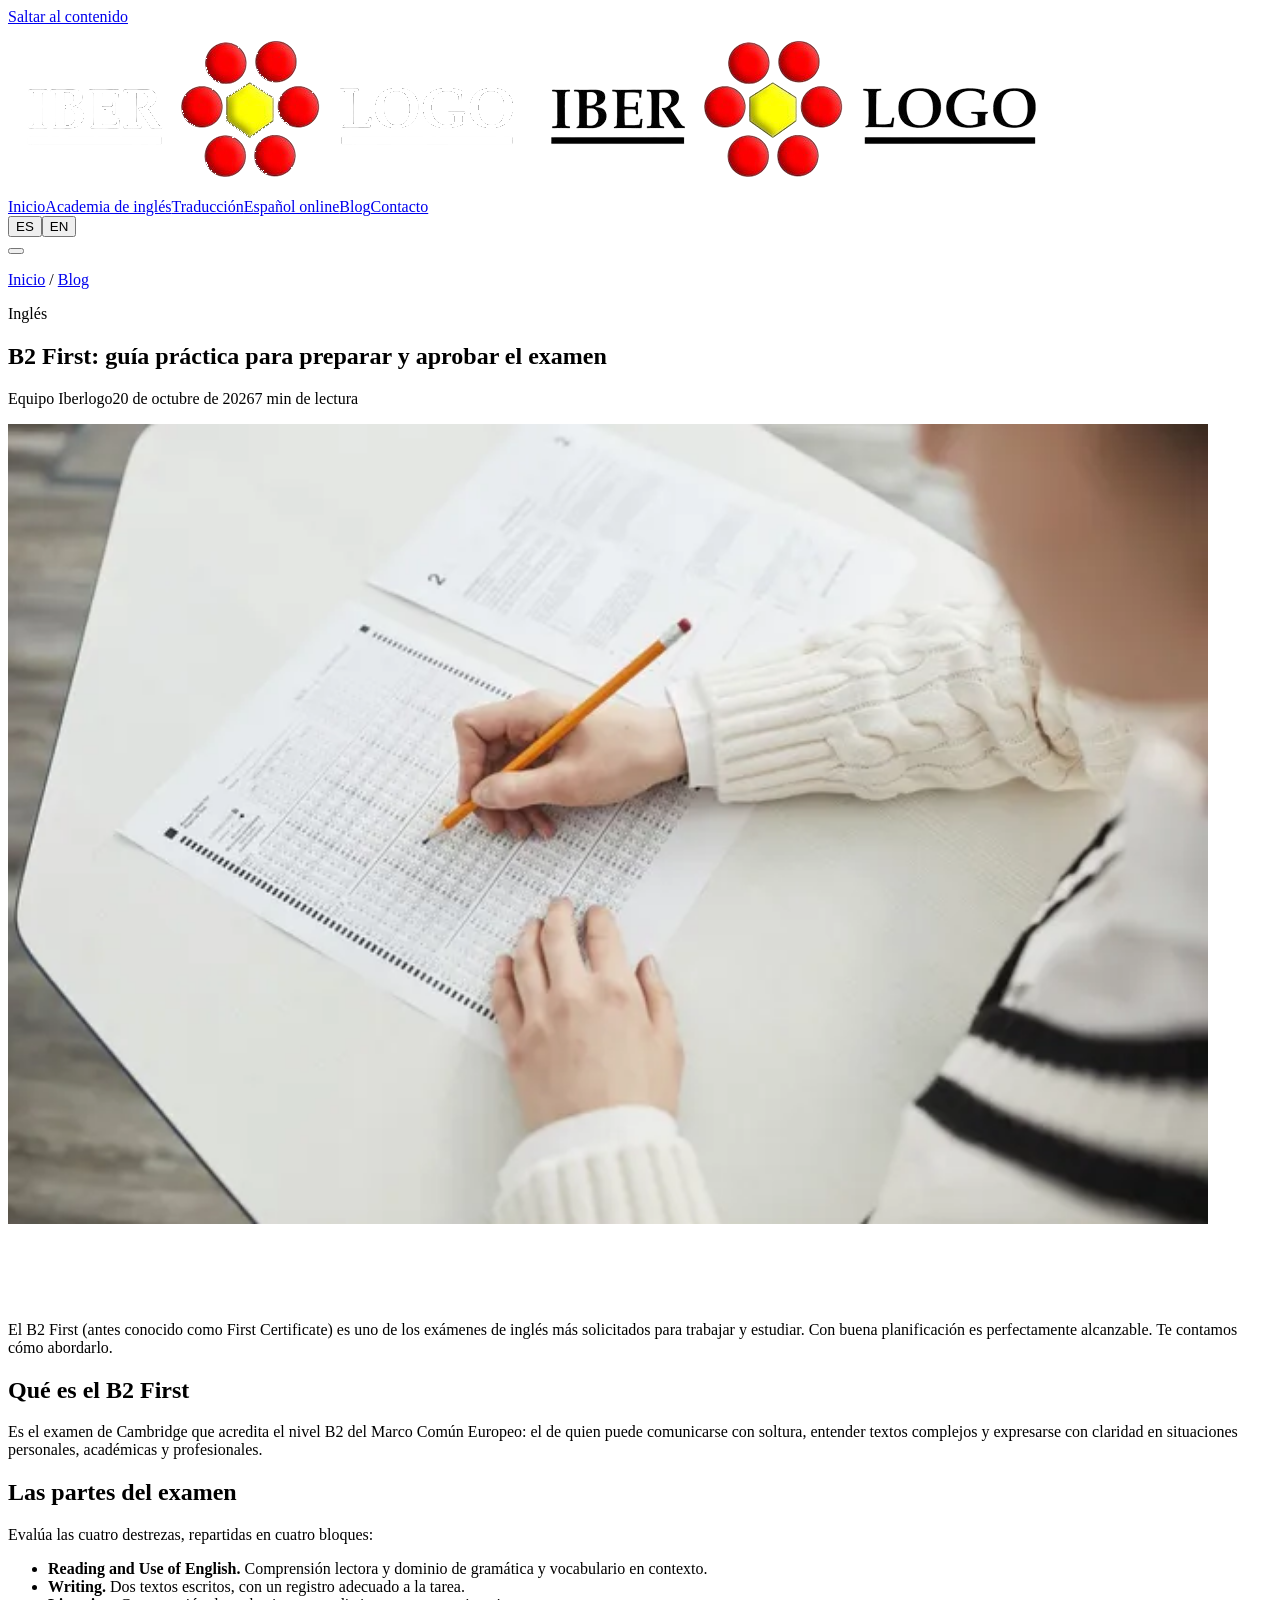
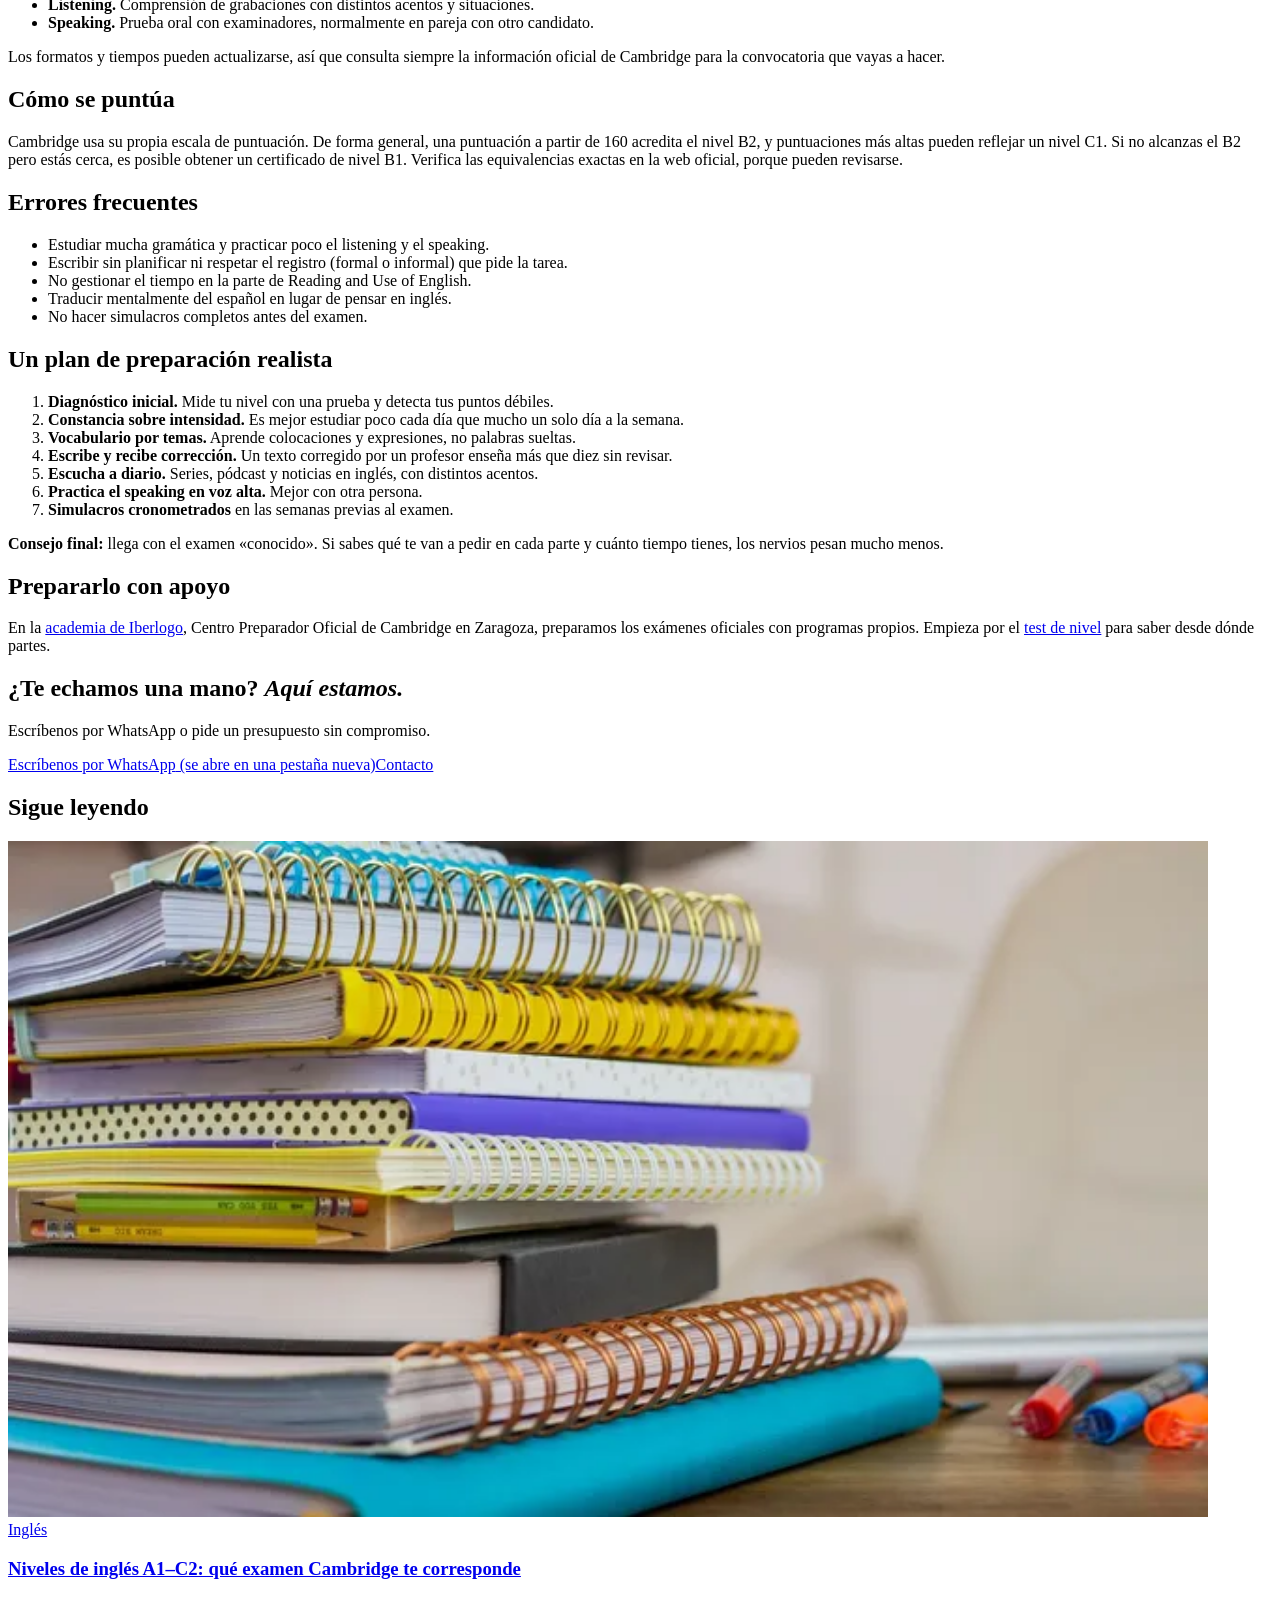
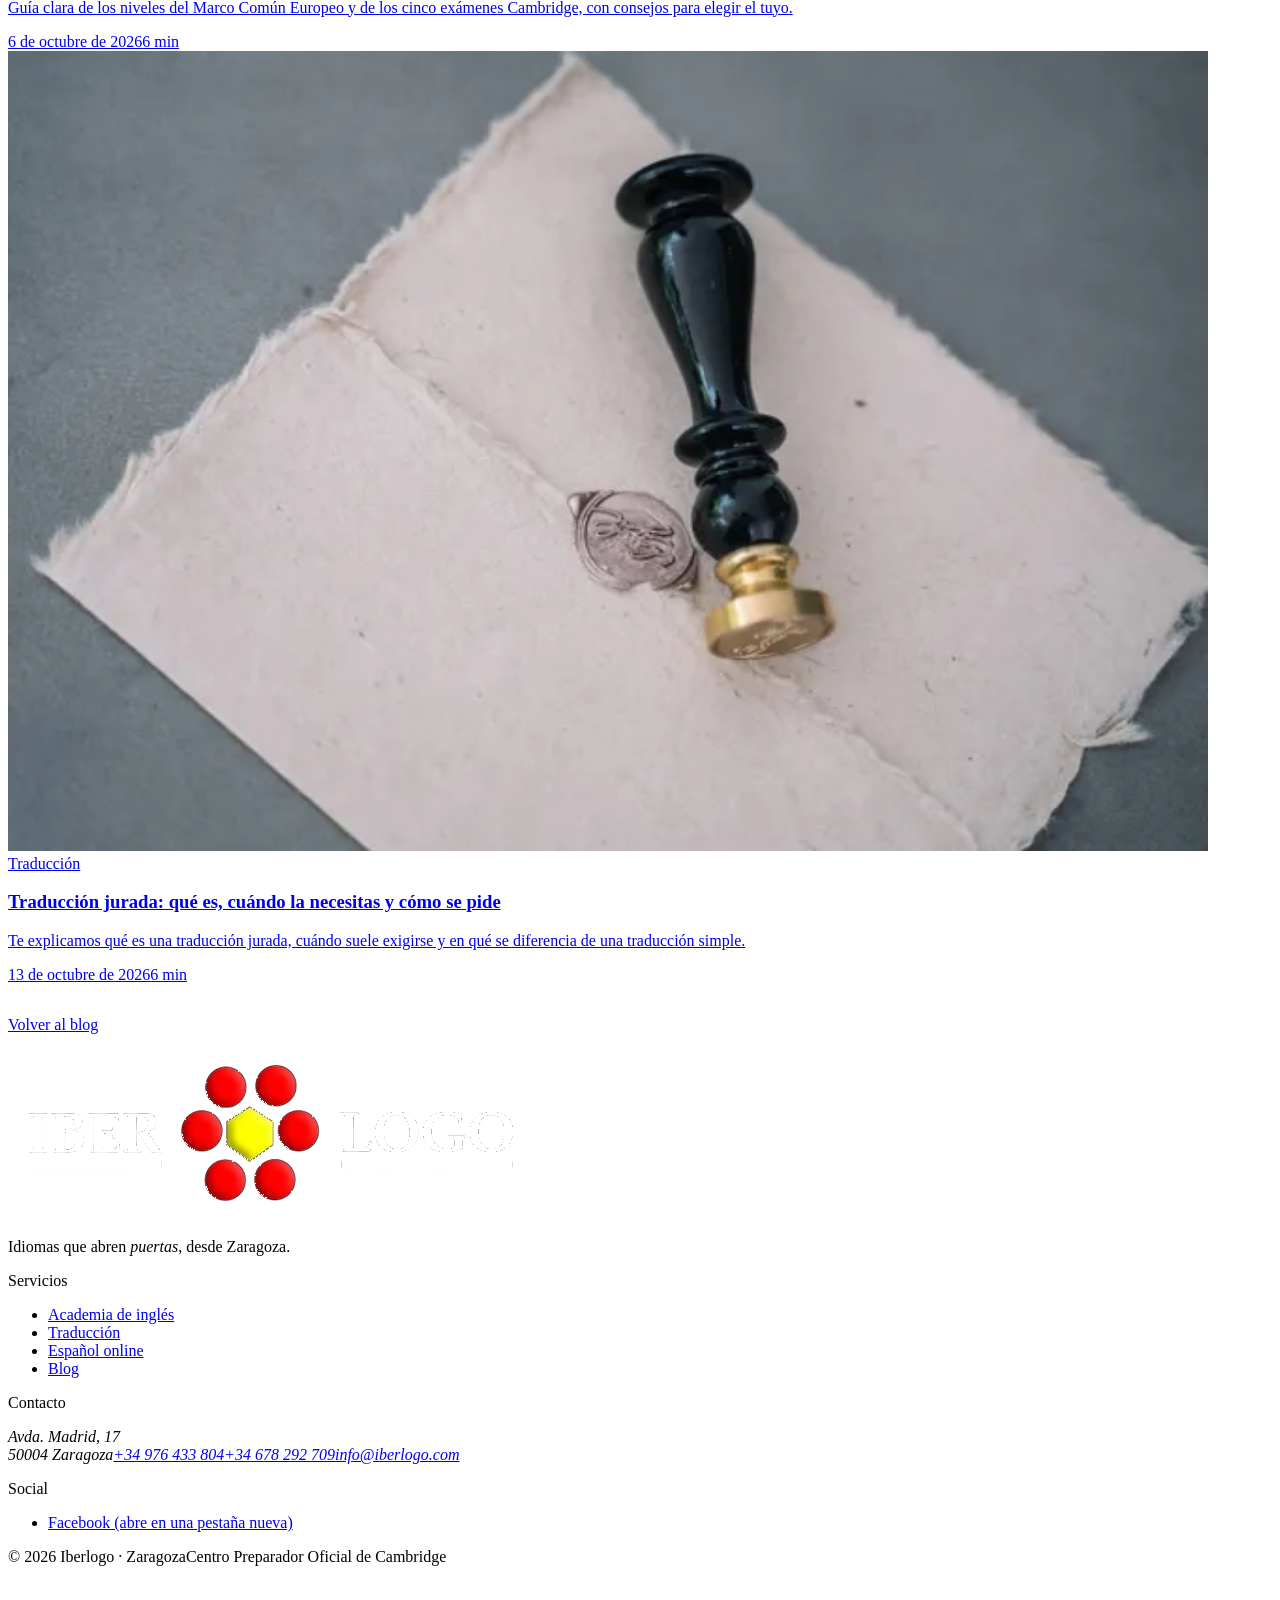
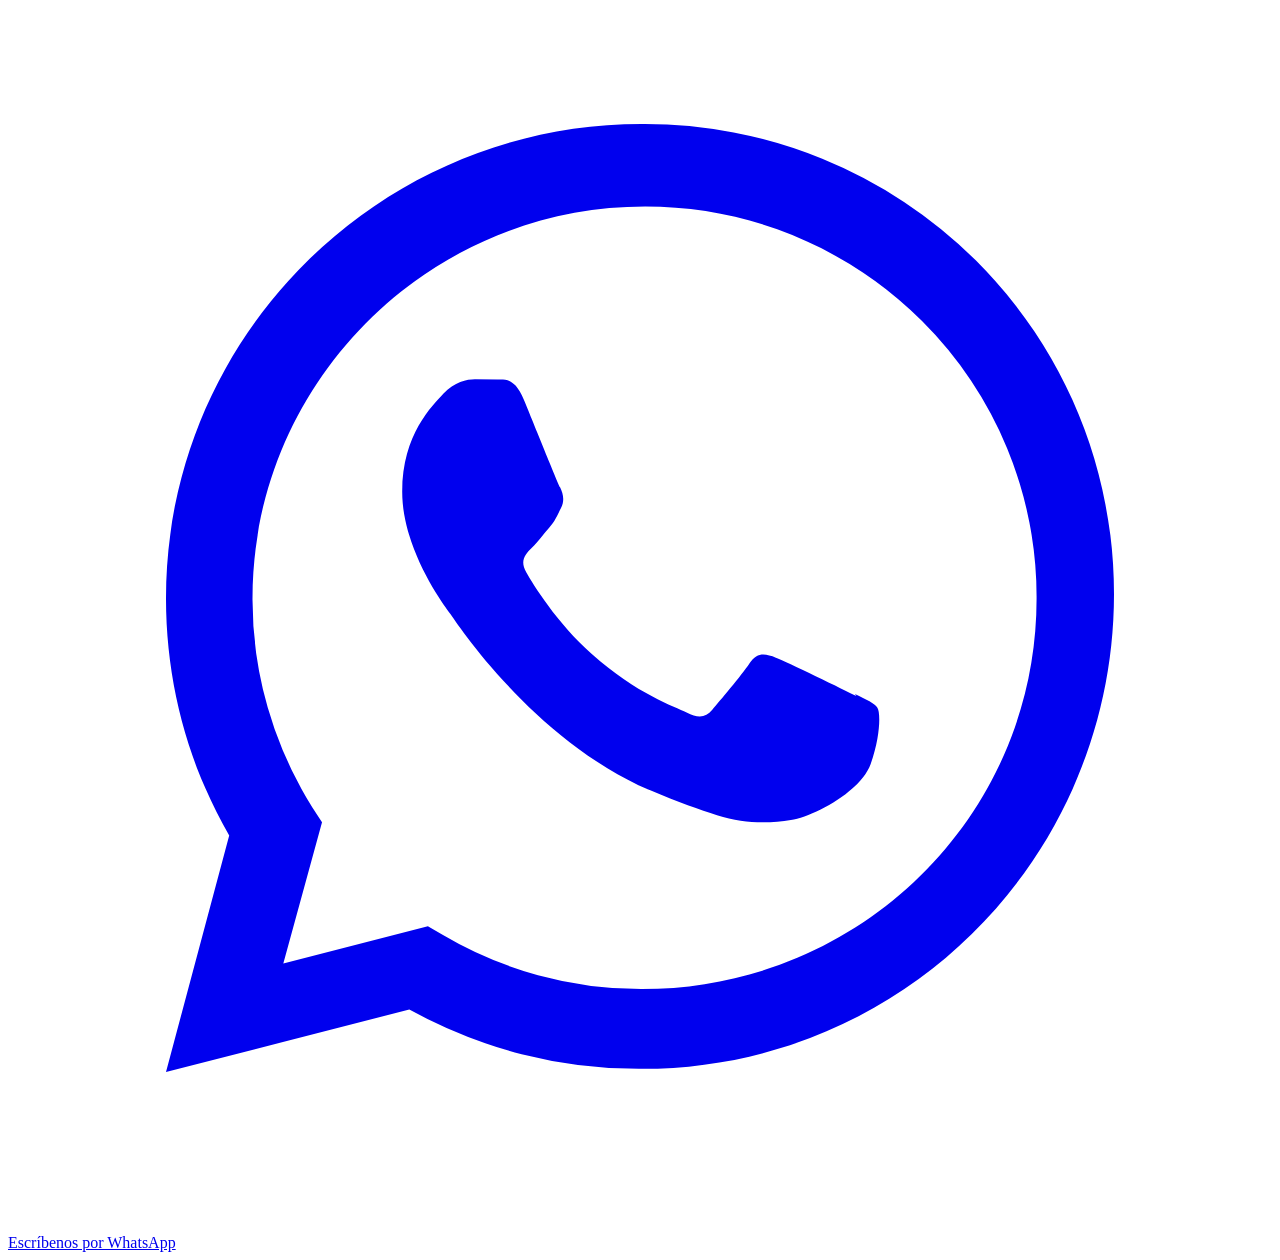
<file: blog/b2-first-guia-para-aprobar.html>
<!doctype html>
<html lang="es">
<head>
<meta charset="utf-8">
<meta name="viewport" content="width=device-width,initial-scale=1">
<title>B2 First: guía práctica para preparar y aprobar el examen · Iberlogo</title>
<meta name="description" content="Guía del examen Cambridge B2 First: partes, cómo se puntúa, errores típicos y un plan de preparación realista para llegar con confianza el día del examen.">
<link rel="canonical" href="b2-first-guia-para-aprobar.html">
<link rel="alternate" hreflang="es" href="b2-first-guia-para-aprobar.html">
<link rel="alternate" hreflang="en" href="b2-first-guia-para-aprobar.html">
<link rel="alternate" hreflang="x-default" href="b2-first-guia-para-aprobar.html">
<meta property="og:type" content="article">
<meta property="og:title" content="B2 First: guía práctica para preparar y aprobar el examen · Iberlogo">
<meta property="og:description" content="Guía del examen Cambridge B2 First: partes, cómo se puntúa, errores típicos y un plan de preparación realista para llegar con confianza el día del examen.">
<meta property="og:image" content="../assets/img/stock/examen-lapiz-1200.webp">
<meta property="og:locale" content="es_ES">
<meta name="theme-color" content="#0E1B33">
<link rel="icon" href="../assets/logo/icono-color.svg" type="image/svg+xml">
<link rel="preconnect" href="https://fonts.googleapis.com"><link rel="preconnect" href="https://fonts.gstatic.com" crossorigin>
<link rel="stylesheet" href="https://fonts.googleapis.com/css2?family=Fraunces:ital,opsz,wght@0,9..144,300..600;1,9..144,300..600&family=Inter:wght@400;500;600;700&display=swap">
<link rel="stylesheet" href="../css/style.css">
<script type="application/ld+json">{"@context": "https://schema.org", "@type": "BlogPosting", "headline": "B2 First: guía práctica para preparar y aprobar el examen", "description": "Guía del examen Cambridge B2 First: partes, cómo se puntúa, errores típicos y un plan de preparación realista para llegar con confianza el día del examen.", "inLanguage": "es", "datePublished": "2026-10-20", "dateModified": "2026-10-20", "author": {"@type": "Organization", "name": "Iberlogo"}, "publisher": {"@type": "Organization", "name": "Iberlogo"}, "image": "../assets/img/stock/examen-lapiz-1200.webp", "mainEntityOfPage": "b2-first-guia-para-aprobar.html"}</script>
<script type="application/ld+json">{"@context": "https://schema.org", "@type": "BreadcrumbList", "itemListElement": [{"@type": "ListItem", "position": 1, "name": "Inicio", "item": "../index.html"}, {"@type": "ListItem", "position": 2, "name": "Blog", "item": "index.html"}, {"@type": "ListItem", "position": 3, "name": "B2 First: guía práctica para preparar y aprobar el examen", "item": "b2-first-guia-para-aprobar.html"}]}</script>
</head>
<body>
<svg width="0" height="0" style="position:absolute" aria-hidden="true" focusable="false"><defs>
<clipPath id="arco-h" clipPathUnits="objectBoundingBox"><path d="M0.13,1 C0.13,0.86 0,0.76 0,0.5 C0,0.22 0.22,0 0.5,0 C0.78,0 1,0.22 1,0.5 C1,0.76 0.87,0.86 0.87,1 Z"/></clipPath>
<clipPath id="arco-p" clipPathUnits="objectBoundingBox"><path d="M0,1 V0.5 C0,0.3 0.3,0.22 0.5,0 C0.7,0.22 1,0.3 1,0.5 V1 Z"/></clipPath>
</defs></svg>
<a class="skip" href="#main" data-en="Skip to content">Saltar al contenido</a>
<header class="site-header" data-header><div class="wrap">
<a class="logo" href="../index.html" aria-label="Iberlogo, inicio"><img class="l-light" src="../assets/logo/iberlogo-blanco.png" width="523" height="168" alt=""><img class="l-dark" src="../assets/logo/iberlogo-original.png" width="523" height="168" alt="Iberlogo"></a>
<nav class="nav" id="site-nav" data-nav aria-label="Principal" data-en-aria-label="Main"><a href="../index.html" data-en="Home">Inicio</a><a href="../academia.html" data-en="English Academy">Academia de inglés</a><a href="../traduccion.html" data-en="Translation">Traducción</a><a href="../espanol.html" data-en="Online Spanish">Español online</a><a href="index.html" aria-current="page" data-en="Blog">Blog</a><a href="../index.html#contacto" data-en="Contact">Contacto</a></nav>
<div class="hd-right"><div class="lang" role="group" aria-label="Idioma" data-en-aria-label="Language"><button type="button" data-lang-toggle="es" aria-pressed="true">ES</button><button type="button" data-lang-toggle="en" aria-pressed="false">EN</button></div>
<button class="burger" type="button" data-nav-toggle aria-controls="site-nav" aria-label="Menú" data-en-aria-label="Menu"><i></i></button></div>
</div></header>
<main id="main">
<article>
<header class="art-hero trama"><div class="wrap">
<div><p class="crumbs"><a href="../index.html" data-en="Home">Inicio</a> / <a href="index.html">Blog</a></p>
<span class="cat" data-en="English">Inglés</span>
<h1 data-en="B2 First: a practical guide to preparing for and passing the exam">B2 First: guía práctica para preparar y aprobar el examen</h1>
<p class="meta"><span>Equipo Iberlogo</span><time datetime="2026-10-20">20 de octubre de 2026</time><span>7 min <span data-en="read">de lectura</span></span></p></div>
<div class="art-hero__fig arch-frame" aria-hidden="true"><img class="arch" src="../assets/img/stock/examen-lapiz-1200.webp" srcset="../assets/img/stock/examen-lapiz-640.webp 640w, ../assets/img/stock/examen-lapiz-1200.webp 1200w" sizes="(min-width:900px) 360px, 80vw" width="1200" height="800" alt="" style="object-position:55% 50%"></div>
</div></header>
<section class="sec" style="padding-top:clamp(3rem,6vw,5rem)"><div class="wrap">
<p class="lang-note" data-en="This article is currently available in Spanish only."></p>
<div class="prose"><p class="lead">El B2 First (antes conocido como First Certificate) es uno de los exámenes de inglés más solicitados para trabajar y estudiar. Con buena planificación es perfectamente alcanzable. Te contamos cómo abordarlo.</p>

<h2>Qué es el B2 First</h2>
<p>Es el examen de Cambridge que acredita el nivel B2 del Marco Común Europeo: el de quien puede comunicarse con soltura, entender textos complejos y expresarse con claridad en situaciones personales, académicas y profesionales.</p>

<h2>Las partes del examen</h2>
<p>Evalúa las cuatro destrezas, repartidas en cuatro bloques:</p>
<ul>
<li><strong>Reading and Use of English.</strong> Comprensión lectora y dominio de gramática y vocabulario en contexto.</li>
<li><strong>Writing.</strong> Dos textos escritos, con un registro adecuado a la tarea.</li>
<li><strong>Listening.</strong> Comprensión de grabaciones con distintos acentos y situaciones.</li>
<li><strong>Speaking.</strong> Prueba oral con examinadores, normalmente en pareja con otro candidato.</li>
</ul>
<p>Los formatos y tiempos pueden actualizarse, así que consulta siempre la información oficial de Cambridge para la convocatoria que vayas a hacer.</p>

<h2>Cómo se puntúa</h2>
<p>Cambridge usa su propia escala de puntuación. De forma general, una puntuación a partir de 160 acredita el nivel B2, y puntuaciones más altas pueden reflejar un nivel C1. Si no alcanzas el B2 pero estás cerca, es posible obtener un certificado de nivel B1. Verifica las equivalencias exactas en la web oficial, porque pueden revisarse.</p>

<h2>Errores frecuentes</h2>
<ul>
<li>Estudiar mucha gramática y practicar poco el listening y el speaking.</li>
<li>Escribir sin planificar ni respetar el registro (formal o informal) que pide la tarea.</li>
<li>No gestionar el tiempo en la parte de Reading and Use of English.</li>
<li>Traducir mentalmente del español en lugar de pensar en inglés.</li>
<li>No hacer simulacros completos antes del examen.</li>
</ul>

<h2>Un plan de preparación realista</h2>
<ol>
<li><strong>Diagnóstico inicial.</strong> Mide tu nivel con una prueba y detecta tus puntos débiles.</li>
<li><strong>Constancia sobre intensidad.</strong> Es mejor estudiar poco cada día que mucho un solo día a la semana.</li>
<li><strong>Vocabulario por temas.</strong> Aprende colocaciones y expresiones, no palabras sueltas.</li>
<li><strong>Escribe y recibe corrección.</strong> Un texto corregido por un profesor enseña más que diez sin revisar.</li>
<li><strong>Escucha a diario.</strong> Series, pódcast y noticias en inglés, con distintos acentos.</li>
<li><strong>Practica el speaking en voz alta.</strong> Mejor con otra persona.</li>
<li><strong>Simulacros cronometrados</strong> en las semanas previas al examen.</li>
</ol>
<div class="callout"><p><strong>Consejo final:</strong> llega con el examen «conocido». Si sabes qué te van a pedir en cada parte y cuánto tiempo tienes, los nervios pesan mucho menos.</p></div>

<h2>Prepararlo con apoyo</h2>
<p>En la <a href="../academia.html">academia de Iberlogo</a>, Centro Preparador Oficial de Cambridge en Zaragoza, preparamos los exámenes oficiales con programas propios. Empieza por el <a href="../index.html#test">test de nivel</a> para saber desde dónde partes.</p>
<aside class="cta-box trama" aria-labelledby="cta-h"><h2 id="cta-h" data-en="Need a hand? &lt;em&gt;We are here.&lt;/em&gt;">¿Te echamos una mano? <em>Aquí estamos.</em></h2><p data-en="Write to us on WhatsApp or ask for a no-obligation quote.">Escríbenos por WhatsApp o pide un presupuesto sin compromiso.</p><div class="hero__cta"><a class="btn btn--yellow" href="https://wa.me/34678292709?text=Hola%20Iberlogo%2C%20me%20gustar%C3%ADa%20recibir%20informaci%C3%B3n." target="_blank" rel="noopener"><span data-en="Chat on WhatsApp">Escríbenos por WhatsApp</span><span class="vh"> (se abre en una pestaña nueva)</span></a><a class="btn btn--ghost" href="../index.html#contacto"><span data-en="Contact">Contacto</span></a></div></aside>
</div></div></section>
</article>
<section class="sec sec--p2" aria-labelledby="rl-h"><div class="wrap"><div class="shead" data-reveal><h2 id="rl-h" data-en="Keep reading">Sigue leyendo</h2></div><div class="related"><a class="post" href="niveles-ingles-mcer-examenes-cambridge.html" data-reveal><div class="post__fig"><img src="../assets/img/stock/cuadernos-pila-1200.webp" srcset="../assets/img/stock/cuadernos-pila-640.webp 640w, ../assets/img/stock/cuadernos-pila-1200.webp 1200w" sizes="(min-width:1060px) 380px, (min-width:700px) 46vw, 92vw" width="1200" height="676" alt=""  loading="lazy" style="object-position:50% 50%"></div><div class="post__body"><span class="cat" data-en="English">Inglés</span><h3 data-en="English levels A1–C2: which Cambridge exam is right for you">Niveles de inglés A1–C2: qué examen Cambridge te corresponde</h3><p data-en="A clear guide to the CEFR levels and the five Cambridge exams, with tips on choosing yours.">Guía clara de los niveles del Marco Común Europeo y de los cinco exámenes Cambridge, con consejos para elegir el tuyo.</p><span class="post__meta"><time datetime="2026-10-06">6 de octubre de 2026</time><span>6 min</span></span></div></a><a class="post" href="que-es-una-traduccion-jurada.html" data-reveal><div class="post__fig"><img src="../assets/img/stock/sello-lacre-1200.webp" srcset="../assets/img/stock/sello-lacre-640.webp 640w, ../assets/img/stock/sello-lacre-1200.webp 1200w" sizes="(min-width:1060px) 380px, (min-width:700px) 46vw, 92vw" width="1200" height="800" alt=""  loading="lazy" style="object-position:50% 50%"></div><div class="post__body"><span class="cat" data-en="Translation">Traducción</span><h3 data-en="Sworn translation: what it is, when you need it and how to order it">Traducción jurada: qué es, cuándo la necesitas y cómo se pide</h3><p data-en="What a sworn translation is, when it is usually required and how it differs from a standard translation.">Te explicamos qué es una traducción jurada, cuándo suele exigirse y en qué se diferencia de una traducción simple.</p><span class="post__meta"><time datetime="2026-10-13">13 de octubre de 2026</time><span>6 min</span></span></div></a></div><p style="margin-top:2rem"><a class="link" href="index.html" data-en="Back to the blog">Volver al blog</a></p></div></section>
</main>
<footer class="site-footer trama"><div class="wrap">
<div class="ft">
<div><a class="logo" href="../index.html" aria-label="Iberlogo, inicio"><img src="../assets/logo/iberlogo-blanco.png" width="523" height="168" alt="Iberlogo" loading="lazy"></a><p class="ft__tag" data-en="Languages that open &lt;em&gt;doors&lt;/em&gt;, from Zaragoza.">Idiomas que abren <em>puertas</em>, desde Zaragoza.</p></div>
<div><p class="ft-h" data-en="Services">Servicios</p><ul><li><a href="../academia.html" data-en="English Academy">Academia de inglés</a></li><li><a href="../traduccion.html" data-en="Translation">Traducción</a></li><li><a href="../espanol.html" data-en="Online Spanish">Español online</a></li><li><a href="index.html" data-en="Blog">Blog</a></li></ul></div>
<div><p class="ft-h" data-en="Contact">Contacto</p><address>Avda. Madrid, 17<br>50004 Zaragoza<a href="tel:+34976433804">+34 976 433 804</a><a href="tel:+34678292709">+34 678 292 709</a><a href="mailto:info@iberlogo.com">info@iberlogo.com</a></address></div>
<div><p class="ft-h">Social</p><ul><li><a href="https://www.facebook.com/iberlogo" rel="noopener" target="_blank">Facebook<span class="vh"> (abre en una pestaña nueva)</span></a></li></ul></div>
</div>
<div class="copy"><span>© <span data-year>2026</span> Iberlogo · Zaragoza</span><span data-en="Official Cambridge Preparation Centre">Centro Preparador Oficial de Cambridge</span></div>
</div></footer>
<a class="wa" href="https://wa.me/34678292709?text=Hola%20Iberlogo%2C%20me%20gustar%C3%ADa%20recibir%20informaci%C3%B3n." target="_blank" rel="noopener" aria-label="Escribir por WhatsApp (se abre en una pestaña nueva)" data-en-aria-label="Message us on WhatsApp (opens in a new tab)"><svg viewBox="0 0 32 32" aria-hidden="true" focusable="false"><path fill="currentColor" d="M16.04 4C9.4 4 4 9.38 4 16.01c0 2.12.55 4.18 1.6 6L4 28l6.16-1.58a12 12 0 0 0 5.88 1.5h.01C22.67 27.92 28 22.54 28 15.9 28 12.7 26.75 9.7 24.5 7.45A11.9 11.9 0 0 0 16.04 4zm0 21.9h-.01a9.9 9.9 0 0 1-5.04-1.38l-.36-.21-3.66.94.98-3.57-.24-.37a9.9 9.9 0 0 1-1.52-5.3c0-5.47 4.46-9.92 9.94-9.92 2.65 0 5.14 1.03 7.01 2.9a9.85 9.85 0 0 1 2.9 7.03c0 5.48-4.46 9.88-9.99 9.88zm5.44-7.42c-.3-.15-1.77-.87-2.04-.97-.27-.1-.47-.15-.67.15-.2.3-.77.97-.94 1.17-.17.2-.35.22-.65.07-.3-.15-1.26-.46-2.4-1.48-.89-.79-1.49-1.77-1.66-2.07-.17-.3-.02-.46.13-.61.14-.13.3-.35.45-.52.15-.17.2-.3.3-.5.1-.2.05-.37-.02-.52-.08-.15-.67-1.62-.92-2.22-.24-.58-.49-.5-.67-.51l-.57-.01c-.2 0-.52.07-.8.37-.27.3-1.04 1.02-1.04 2.48 0 1.46 1.06 2.88 1.21 3.08.15.2 2.09 3.2 5.07 4.48.71.31 1.26.49 1.69.63.71.23 1.36.2 1.87.12.57-.08 1.77-.72 2.02-1.42.25-.7.25-1.3.17-1.42-.07-.12-.27-.2-.57-.35z"/></svg><span class="wa__t" data-en="Chat on WhatsApp">Escríbenos por WhatsApp</span></a>
<script src="../shared/js/iberlogo.js"></script>
<script src="../js/extra.js"></script>
</body>
</html>
</file>
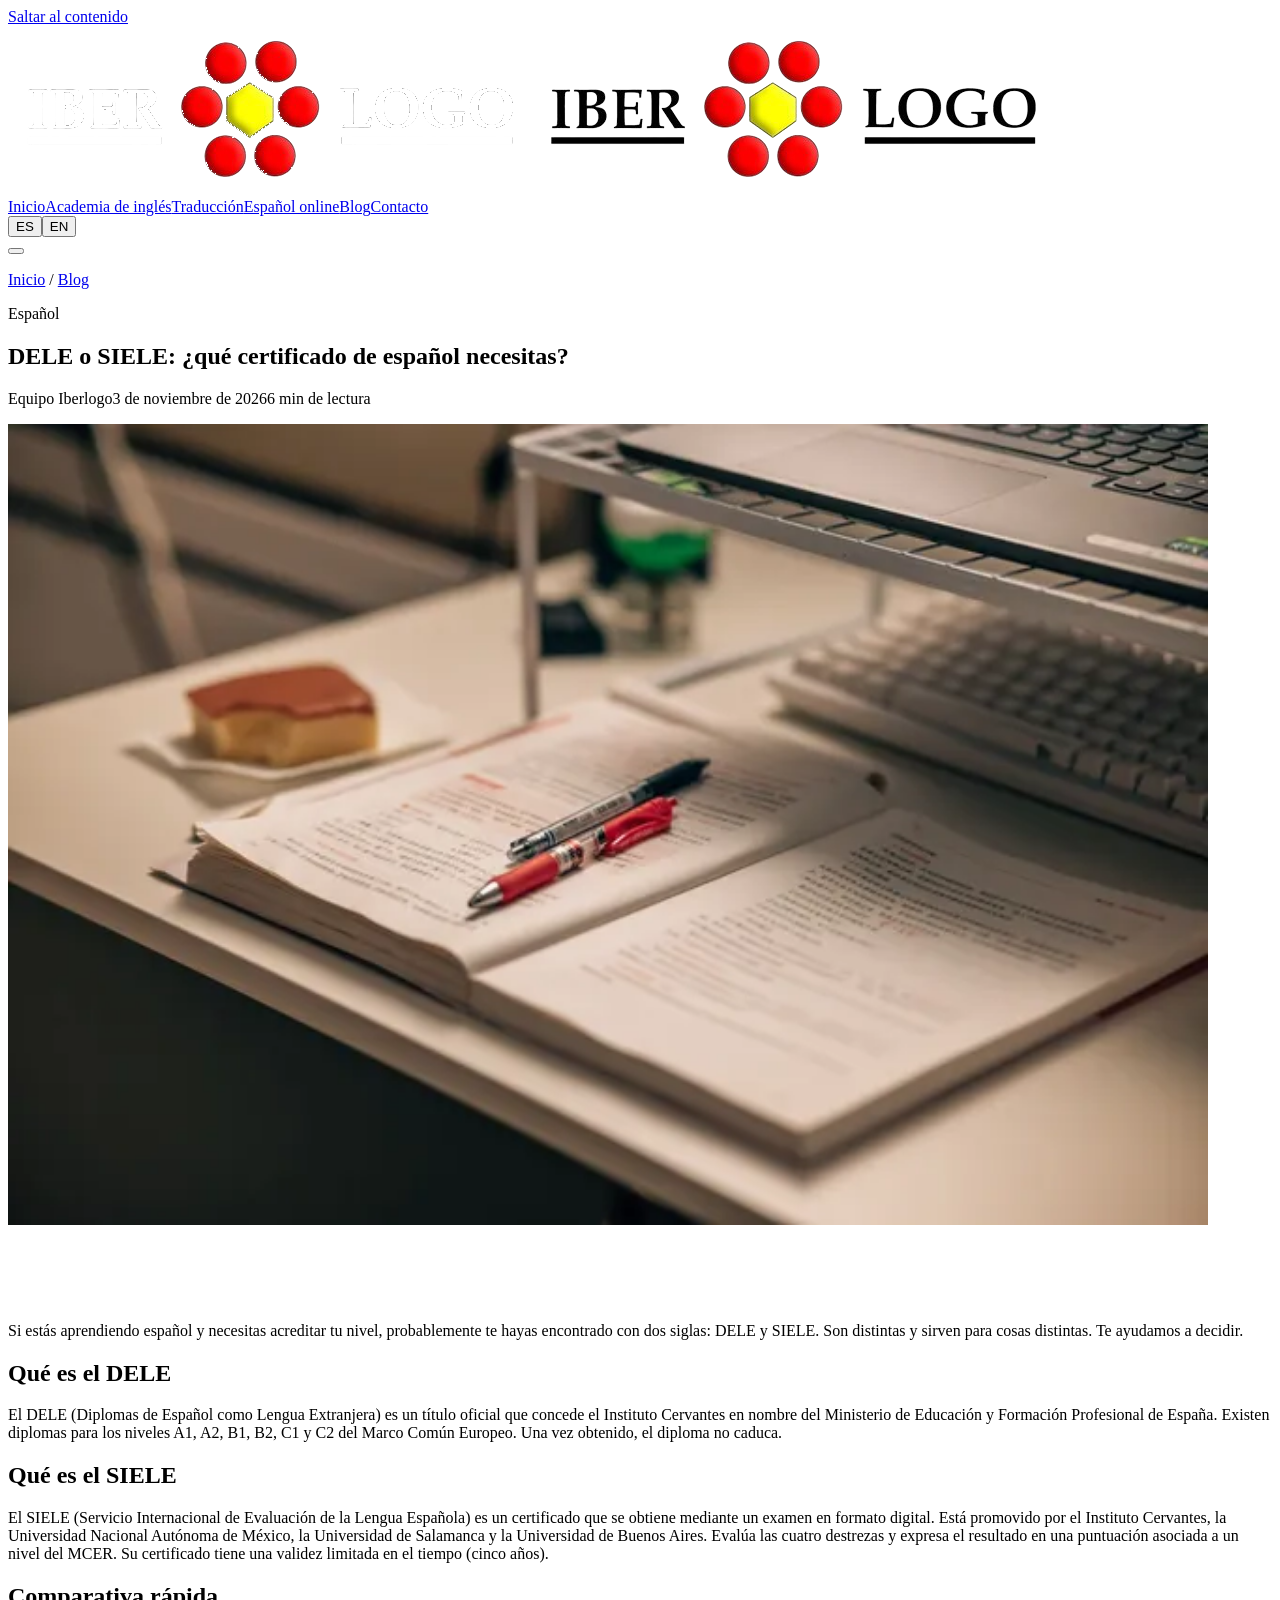
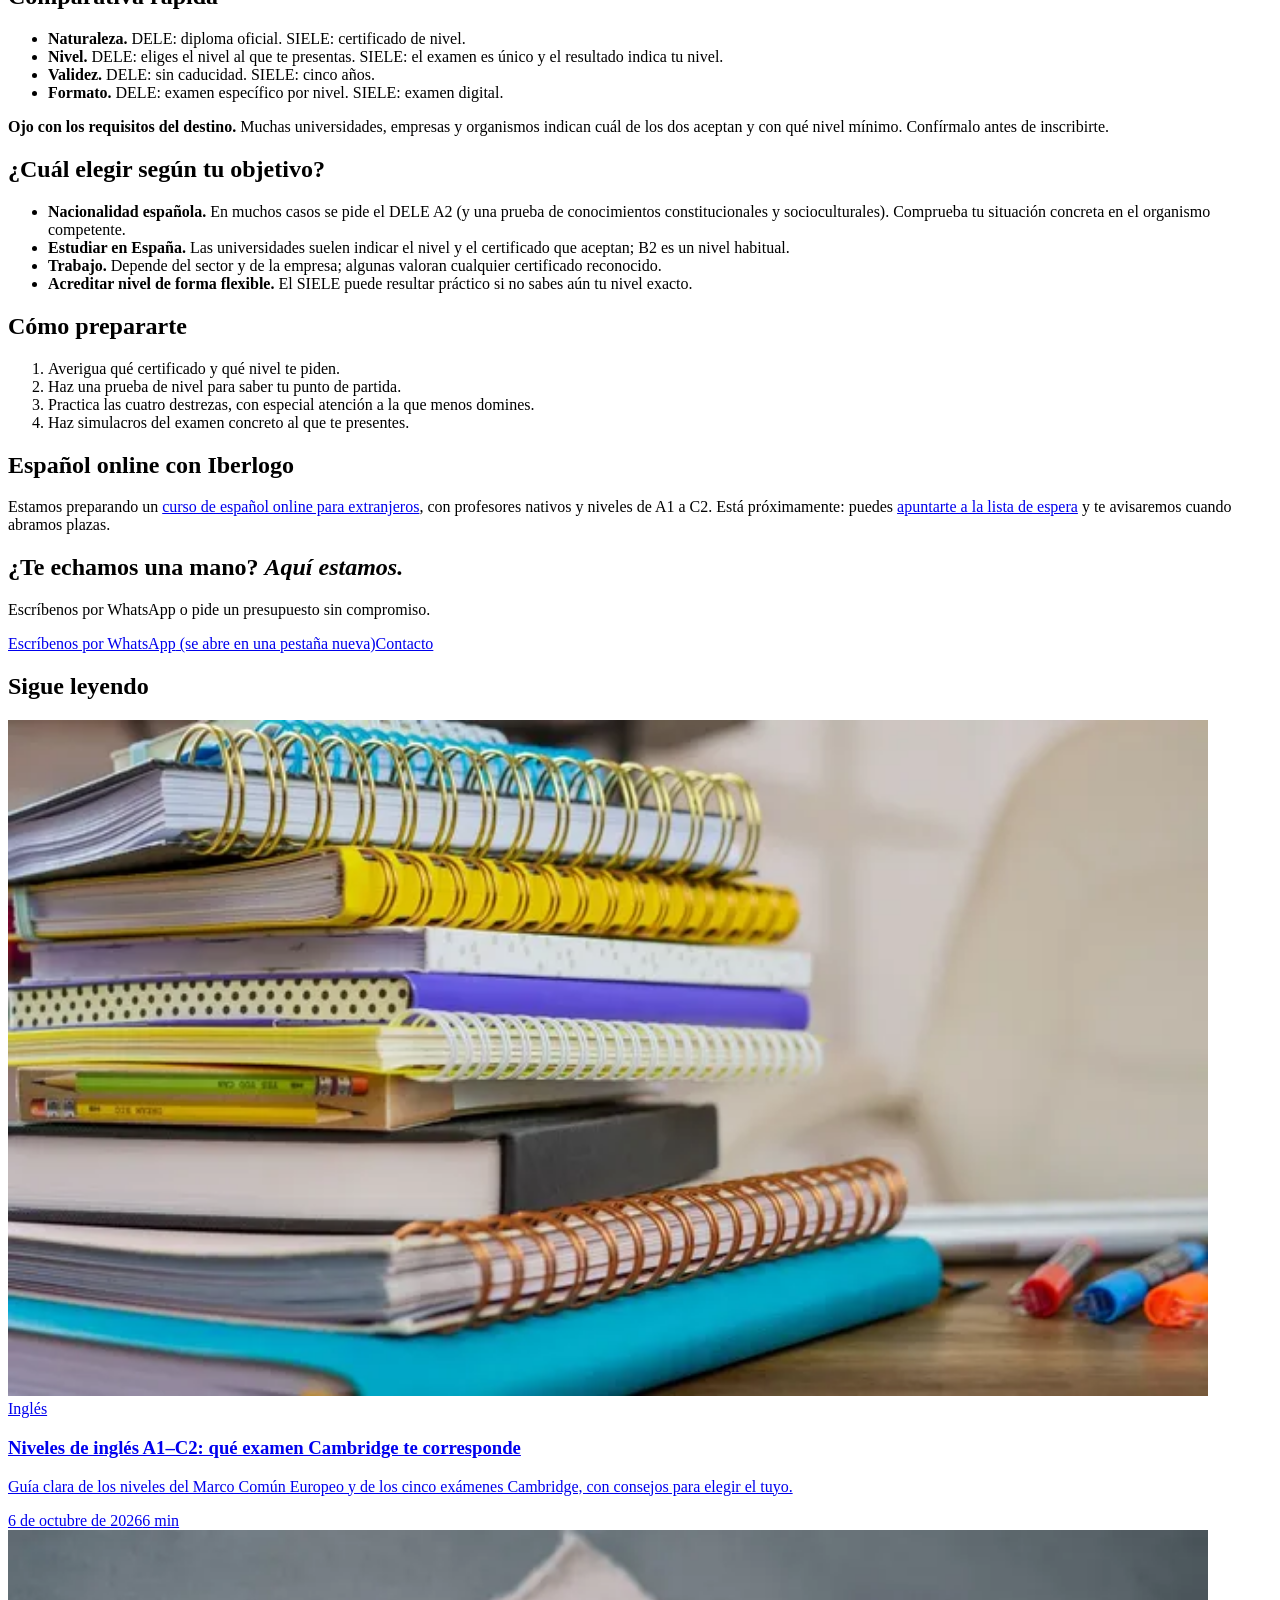
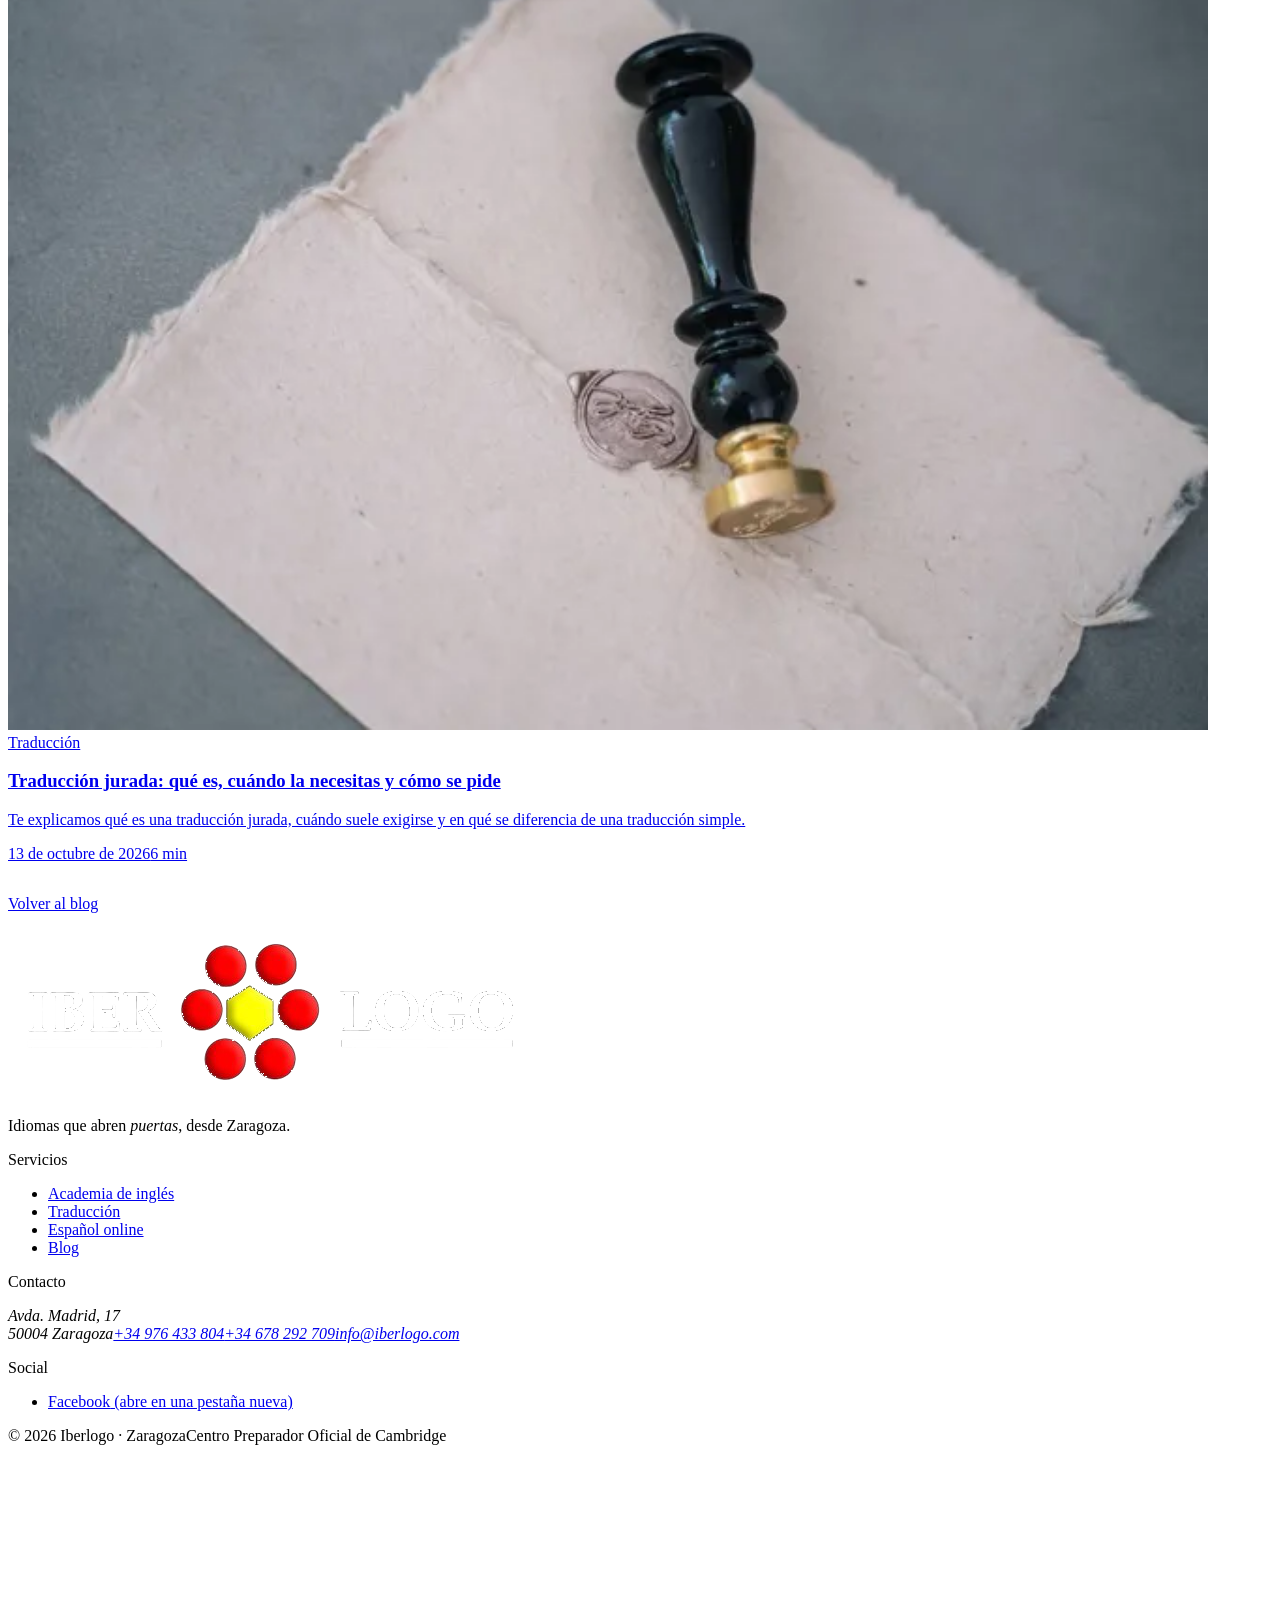
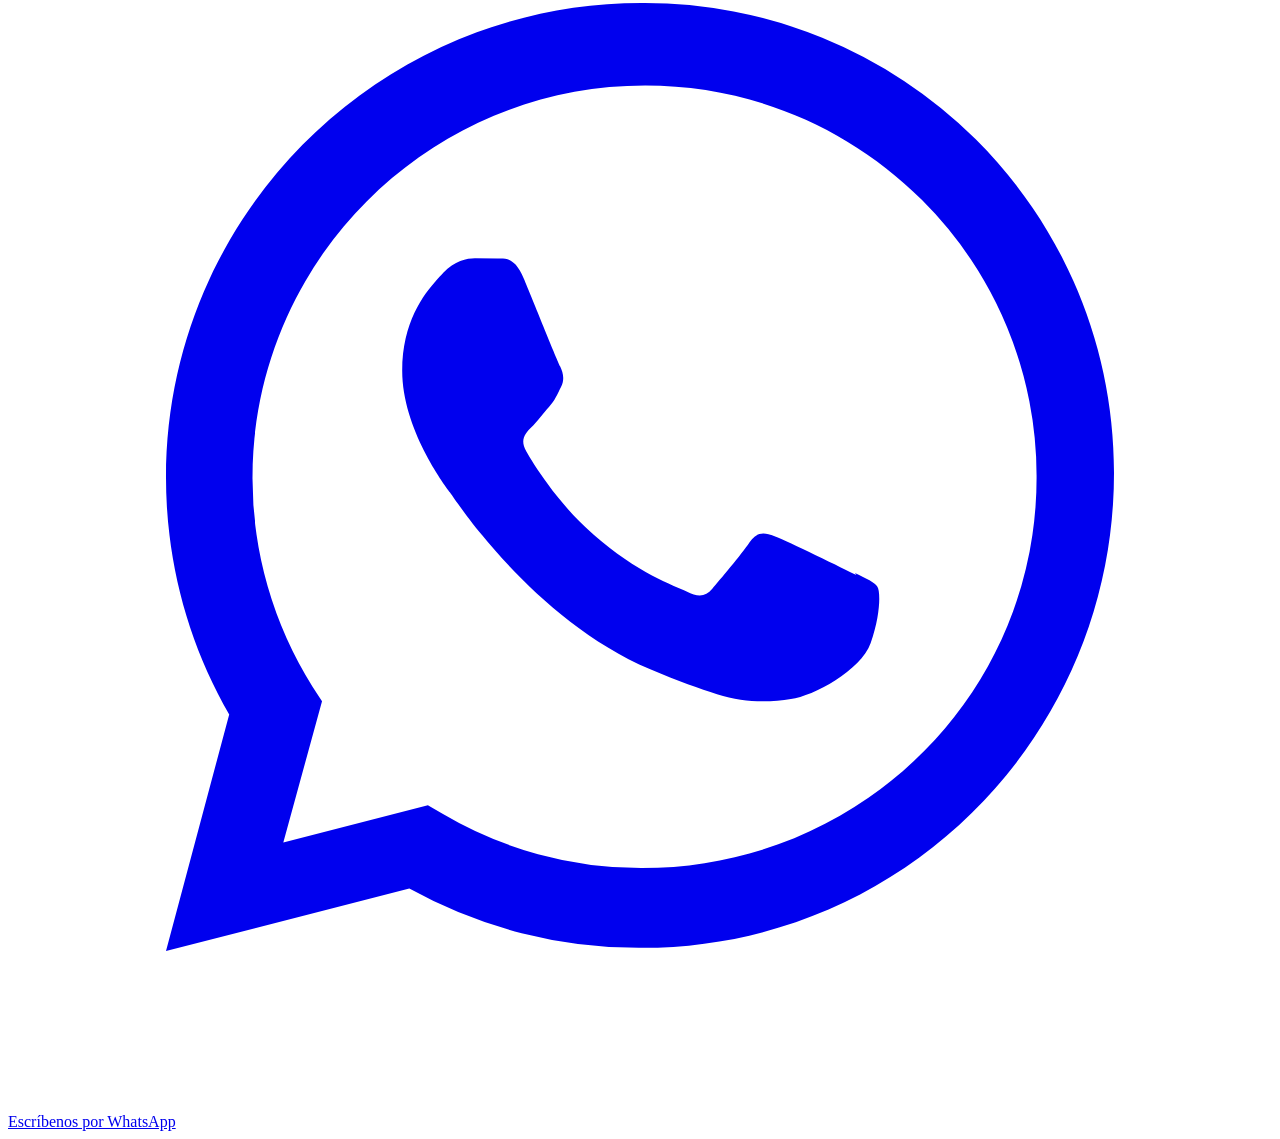
<file: blog/dele-o-siele-certificado-espanol.html>
<!doctype html>
<html lang="es">
<head>
<meta charset="utf-8">
<meta name="viewport" content="width=device-width,initial-scale=1">
<title>DELE o SIELE: ¿qué certificado de español necesitas? · Iberlogo</title>
<meta name="description" content="Diferencias entre DELE y SIELE, los dos certificados de español más conocidos: validez, formato, niveles y cuál te conviene según tu objetivo (trabajo, estudios o nacionalidad).">
<link rel="canonical" href="dele-o-siele-certificado-espanol.html">
<link rel="alternate" hreflang="es" href="dele-o-siele-certificado-espanol.html">
<link rel="alternate" hreflang="en" href="dele-o-siele-certificado-espanol.html">
<link rel="alternate" hreflang="x-default" href="dele-o-siele-certificado-espanol.html">
<meta property="og:type" content="article">
<meta property="og:title" content="DELE o SIELE: ¿qué certificado de español necesitas? · Iberlogo">
<meta property="og:description" content="Diferencias entre DELE y SIELE, los dos certificados de español más conocidos: validez, formato, niveles y cuál te conviene según tu objetivo (trabajo, estudios o nacionalidad).">
<meta property="og:image" content="../assets/img/stock/apuntes-espanol-1200.webp">
<meta property="og:locale" content="es_ES">
<meta name="theme-color" content="#0E1B33">
<link rel="icon" href="../assets/logo/icono-color.svg" type="image/svg+xml">
<link rel="preconnect" href="https://fonts.googleapis.com"><link rel="preconnect" href="https://fonts.gstatic.com" crossorigin>
<link rel="stylesheet" href="https://fonts.googleapis.com/css2?family=Fraunces:ital,opsz,wght@0,9..144,300..600;1,9..144,300..600&family=Inter:wght@400;500;600;700&display=swap">
<link rel="stylesheet" href="../css/style.css">
<script type="application/ld+json">{"@context": "https://schema.org", "@type": "BlogPosting", "headline": "DELE o SIELE: ¿qué certificado de español necesitas?", "description": "Diferencias entre DELE y SIELE, los dos certificados de español más conocidos: validez, formato, niveles y cuál te conviene según tu objetivo (trabajo, estudios o nacionalidad).", "inLanguage": "es", "datePublished": "2026-11-03", "dateModified": "2026-11-03", "author": {"@type": "Organization", "name": "Iberlogo"}, "publisher": {"@type": "Organization", "name": "Iberlogo"}, "image": "../assets/img/stock/apuntes-espanol-1200.webp", "mainEntityOfPage": "dele-o-siele-certificado-espanol.html"}</script>
<script type="application/ld+json">{"@context": "https://schema.org", "@type": "BreadcrumbList", "itemListElement": [{"@type": "ListItem", "position": 1, "name": "Inicio", "item": "../index.html"}, {"@type": "ListItem", "position": 2, "name": "Blog", "item": "index.html"}, {"@type": "ListItem", "position": 3, "name": "DELE o SIELE: ¿qué certificado de español necesitas?", "item": "dele-o-siele-certificado-espanol.html"}]}</script>
</head>
<body>
<svg width="0" height="0" style="position:absolute" aria-hidden="true" focusable="false"><defs>
<clipPath id="arco-h" clipPathUnits="objectBoundingBox"><path d="M0.13,1 C0.13,0.86 0,0.76 0,0.5 C0,0.22 0.22,0 0.5,0 C0.78,0 1,0.22 1,0.5 C1,0.76 0.87,0.86 0.87,1 Z"/></clipPath>
<clipPath id="arco-p" clipPathUnits="objectBoundingBox"><path d="M0,1 V0.5 C0,0.3 0.3,0.22 0.5,0 C0.7,0.22 1,0.3 1,0.5 V1 Z"/></clipPath>
</defs></svg>
<a class="skip" href="#main" data-en="Skip to content">Saltar al contenido</a>
<header class="site-header" data-header><div class="wrap">
<a class="logo" href="../index.html" aria-label="Iberlogo, inicio"><img class="l-light" src="../assets/logo/iberlogo-blanco.png" width="523" height="168" alt=""><img class="l-dark" src="../assets/logo/iberlogo-original.png" width="523" height="168" alt="Iberlogo"></a>
<nav class="nav" id="site-nav" data-nav aria-label="Principal" data-en-aria-label="Main"><a href="../index.html" data-en="Home">Inicio</a><a href="../academia.html" data-en="English Academy">Academia de inglés</a><a href="../traduccion.html" data-en="Translation">Traducción</a><a href="../espanol.html" data-en="Online Spanish">Español online</a><a href="index.html" aria-current="page" data-en="Blog">Blog</a><a href="../index.html#contacto" data-en="Contact">Contacto</a></nav>
<div class="hd-right"><div class="lang" role="group" aria-label="Idioma" data-en-aria-label="Language"><button type="button" data-lang-toggle="es" aria-pressed="true">ES</button><button type="button" data-lang-toggle="en" aria-pressed="false">EN</button></div>
<button class="burger" type="button" data-nav-toggle aria-controls="site-nav" aria-label="Menú" data-en-aria-label="Menu"><i></i></button></div>
</div></header>
<main id="main">
<article>
<header class="art-hero trama"><div class="wrap">
<div><p class="crumbs"><a href="../index.html" data-en="Home">Inicio</a> / <a href="index.html">Blog</a></p>
<span class="cat" data-en="Spanish">Español</span>
<h1 data-en="DELE or SIELE: which Spanish certificate do you need?">DELE o SIELE: ¿qué certificado de español necesitas?</h1>
<p class="meta"><span>Equipo Iberlogo</span><time datetime="2026-11-03">3 de noviembre de 2026</time><span>6 min <span data-en="read">de lectura</span></span></p></div>
<div class="art-hero__fig arch-frame" aria-hidden="true"><img class="arch" src="../assets/img/stock/apuntes-espanol-1200.webp" srcset="../assets/img/stock/apuntes-espanol-640.webp 640w, ../assets/img/stock/apuntes-espanol-1200.webp 1200w" sizes="(min-width:900px) 360px, 80vw" width="1200" height="801" alt="" style="object-position:40% 50%"></div>
</div></header>
<section class="sec" style="padding-top:clamp(3rem,6vw,5rem)"><div class="wrap">
<p class="lang-note" data-en="This article is currently available in Spanish only."></p>
<div class="prose"><p class="lead">Si estás aprendiendo español y necesitas acreditar tu nivel, probablemente te hayas encontrado con dos siglas: DELE y SIELE. Son distintas y sirven para cosas distintas. Te ayudamos a decidir.</p>

<h2>Qué es el DELE</h2>
<p>El DELE (Diplomas de Español como Lengua Extranjera) es un título oficial que concede el Instituto Cervantes en nombre del Ministerio de Educación y Formación Profesional de España. Existen diplomas para los niveles A1, A2, B1, B2, C1 y C2 del Marco Común Europeo. Una vez obtenido, el diploma no caduca.</p>

<h2>Qué es el SIELE</h2>
<p>El SIELE (Servicio Internacional de Evaluación de la Lengua Española) es un certificado que se obtiene mediante un examen en formato digital. Está promovido por el Instituto Cervantes, la Universidad Nacional Autónoma de México, la Universidad de Salamanca y la Universidad de Buenos Aires. Evalúa las cuatro destrezas y expresa el resultado en una puntuación asociada a un nivel del MCER. Su certificado tiene una validez limitada en el tiempo (cinco años).</p>

<h2>Comparativa rápida</h2>
<ul>
<li><strong>Naturaleza.</strong> DELE: diploma oficial. SIELE: certificado de nivel.</li>
<li><strong>Nivel.</strong> DELE: eliges el nivel al que te presentas. SIELE: el examen es único y el resultado indica tu nivel.</li>
<li><strong>Validez.</strong> DELE: sin caducidad. SIELE: cinco años.</li>
<li><strong>Formato.</strong> DELE: examen específico por nivel. SIELE: examen digital.</li>
</ul>
<div class="callout"><p><strong>Ojo con los requisitos del destino.</strong> Muchas universidades, empresas y organismos indican cuál de los dos aceptan y con qué nivel mínimo. Confírmalo antes de inscribirte.</p></div>

<h2>¿Cuál elegir según tu objetivo?</h2>
<ul>
<li><strong>Nacionalidad española.</strong> En muchos casos se pide el DELE A2 (y una prueba de conocimientos constitucionales y socioculturales). Comprueba tu situación concreta en el organismo competente.</li>
<li><strong>Estudiar en España.</strong> Las universidades suelen indicar el nivel y el certificado que aceptan; B2 es un nivel habitual.</li>
<li><strong>Trabajo.</strong> Depende del sector y de la empresa; algunas valoran cualquier certificado reconocido.</li>
<li><strong>Acreditar nivel de forma flexible.</strong> El SIELE puede resultar práctico si no sabes aún tu nivel exacto.</li>
</ul>

<h2>Cómo prepararte</h2>
<ol>
<li>Averigua qué certificado y qué nivel te piden.</li>
<li>Haz una prueba de nivel para saber tu punto de partida.</li>
<li>Practica las cuatro destrezas, con especial atención a la que menos domines.</li>
<li>Haz simulacros del examen concreto al que te presentes.</li>
</ol>

<h2>Español online con Iberlogo</h2>
<p>Estamos preparando un <a href="../espanol.html">curso de español online para extranjeros</a>, con profesores nativos y niveles de A1 a C2. Está próximamente: puedes <a href="../espanol.html#lista">apuntarte a la lista de espera</a> y te avisaremos cuando abramos plazas.</p>
<aside class="cta-box trama" aria-labelledby="cta-h"><h2 id="cta-h" data-en="Need a hand? &lt;em&gt;We are here.&lt;/em&gt;">¿Te echamos una mano? <em>Aquí estamos.</em></h2><p data-en="Write to us on WhatsApp or ask for a no-obligation quote.">Escríbenos por WhatsApp o pide un presupuesto sin compromiso.</p><div class="hero__cta"><a class="btn btn--yellow" href="https://wa.me/34678292709?text=Hola%20Iberlogo%2C%20me%20gustar%C3%ADa%20recibir%20informaci%C3%B3n." target="_blank" rel="noopener"><span data-en="Chat on WhatsApp">Escríbenos por WhatsApp</span><span class="vh"> (se abre en una pestaña nueva)</span></a><a class="btn btn--ghost" href="../index.html#contacto"><span data-en="Contact">Contacto</span></a></div></aside>
</div></div></section>
</article>
<section class="sec sec--p2" aria-labelledby="rl-h"><div class="wrap"><div class="shead" data-reveal><h2 id="rl-h" data-en="Keep reading">Sigue leyendo</h2></div><div class="related"><a class="post" href="niveles-ingles-mcer-examenes-cambridge.html" data-reveal><div class="post__fig"><img src="../assets/img/stock/cuadernos-pila-1200.webp" srcset="../assets/img/stock/cuadernos-pila-640.webp 640w, ../assets/img/stock/cuadernos-pila-1200.webp 1200w" sizes="(min-width:1060px) 380px, (min-width:700px) 46vw, 92vw" width="1200" height="676" alt=""  loading="lazy" style="object-position:50% 50%"></div><div class="post__body"><span class="cat" data-en="English">Inglés</span><h3 data-en="English levels A1–C2: which Cambridge exam is right for you">Niveles de inglés A1–C2: qué examen Cambridge te corresponde</h3><p data-en="A clear guide to the CEFR levels and the five Cambridge exams, with tips on choosing yours.">Guía clara de los niveles del Marco Común Europeo y de los cinco exámenes Cambridge, con consejos para elegir el tuyo.</p><span class="post__meta"><time datetime="2026-10-06">6 de octubre de 2026</time><span>6 min</span></span></div></a><a class="post" href="que-es-una-traduccion-jurada.html" data-reveal><div class="post__fig"><img src="../assets/img/stock/sello-lacre-1200.webp" srcset="../assets/img/stock/sello-lacre-640.webp 640w, ../assets/img/stock/sello-lacre-1200.webp 1200w" sizes="(min-width:1060px) 380px, (min-width:700px) 46vw, 92vw" width="1200" height="800" alt=""  loading="lazy" style="object-position:50% 50%"></div><div class="post__body"><span class="cat" data-en="Translation">Traducción</span><h3 data-en="Sworn translation: what it is, when you need it and how to order it">Traducción jurada: qué es, cuándo la necesitas y cómo se pide</h3><p data-en="What a sworn translation is, when it is usually required and how it differs from a standard translation.">Te explicamos qué es una traducción jurada, cuándo suele exigirse y en qué se diferencia de una traducción simple.</p><span class="post__meta"><time datetime="2026-10-13">13 de octubre de 2026</time><span>6 min</span></span></div></a></div><p style="margin-top:2rem"><a class="link" href="index.html" data-en="Back to the blog">Volver al blog</a></p></div></section>
</main>
<footer class="site-footer trama"><div class="wrap">
<div class="ft">
<div><a class="logo" href="../index.html" aria-label="Iberlogo, inicio"><img src="../assets/logo/iberlogo-blanco.png" width="523" height="168" alt="Iberlogo" loading="lazy"></a><p class="ft__tag" data-en="Languages that open &lt;em&gt;doors&lt;/em&gt;, from Zaragoza.">Idiomas que abren <em>puertas</em>, desde Zaragoza.</p></div>
<div><p class="ft-h" data-en="Services">Servicios</p><ul><li><a href="../academia.html" data-en="English Academy">Academia de inglés</a></li><li><a href="../traduccion.html" data-en="Translation">Traducción</a></li><li><a href="../espanol.html" data-en="Online Spanish">Español online</a></li><li><a href="index.html" data-en="Blog">Blog</a></li></ul></div>
<div><p class="ft-h" data-en="Contact">Contacto</p><address>Avda. Madrid, 17<br>50004 Zaragoza<a href="tel:+34976433804">+34 976 433 804</a><a href="tel:+34678292709">+34 678 292 709</a><a href="mailto:info@iberlogo.com">info@iberlogo.com</a></address></div>
<div><p class="ft-h">Social</p><ul><li><a href="https://www.facebook.com/iberlogo" rel="noopener" target="_blank">Facebook<span class="vh"> (abre en una pestaña nueva)</span></a></li></ul></div>
</div>
<div class="copy"><span>© <span data-year>2026</span> Iberlogo · Zaragoza</span><span data-en="Official Cambridge Preparation Centre">Centro Preparador Oficial de Cambridge</span></div>
</div></footer>
<a class="wa" href="https://wa.me/34678292709?text=Hola%20Iberlogo%2C%20me%20gustar%C3%ADa%20recibir%20informaci%C3%B3n." target="_blank" rel="noopener" aria-label="Escribir por WhatsApp (se abre en una pestaña nueva)" data-en-aria-label="Message us on WhatsApp (opens in a new tab)"><svg viewBox="0 0 32 32" aria-hidden="true" focusable="false"><path fill="currentColor" d="M16.04 4C9.4 4 4 9.38 4 16.01c0 2.12.55 4.18 1.6 6L4 28l6.16-1.58a12 12 0 0 0 5.88 1.5h.01C22.67 27.92 28 22.54 28 15.9 28 12.7 26.75 9.7 24.5 7.45A11.9 11.9 0 0 0 16.04 4zm0 21.9h-.01a9.9 9.9 0 0 1-5.04-1.38l-.36-.21-3.66.94.98-3.57-.24-.37a9.9 9.9 0 0 1-1.52-5.3c0-5.47 4.46-9.92 9.94-9.92 2.65 0 5.14 1.03 7.01 2.9a9.85 9.85 0 0 1 2.9 7.03c0 5.48-4.46 9.88-9.99 9.88zm5.44-7.42c-.3-.15-1.77-.87-2.04-.97-.27-.1-.47-.15-.67.15-.2.3-.77.97-.94 1.17-.17.2-.35.22-.65.07-.3-.15-1.26-.46-2.4-1.48-.89-.79-1.49-1.77-1.66-2.07-.17-.3-.02-.46.13-.61.14-.13.3-.35.45-.52.15-.17.2-.3.3-.5.1-.2.05-.37-.02-.52-.08-.15-.67-1.62-.92-2.22-.24-.58-.49-.5-.67-.51l-.57-.01c-.2 0-.52.07-.8.37-.27.3-1.04 1.02-1.04 2.48 0 1.46 1.06 2.88 1.21 3.08.15.2 2.09 3.2 5.07 4.48.71.31 1.26.49 1.69.63.71.23 1.36.2 1.87.12.57-.08 1.77-.72 2.02-1.42.25-.7.25-1.3.17-1.42-.07-.12-.27-.2-.57-.35z"/></svg><span class="wa__t" data-en="Chat on WhatsApp">Escríbenos por WhatsApp</span></a>
<script src="../shared/js/iberlogo.js"></script>
<script src="../js/extra.js"></script>
</body>
</html>
</file>
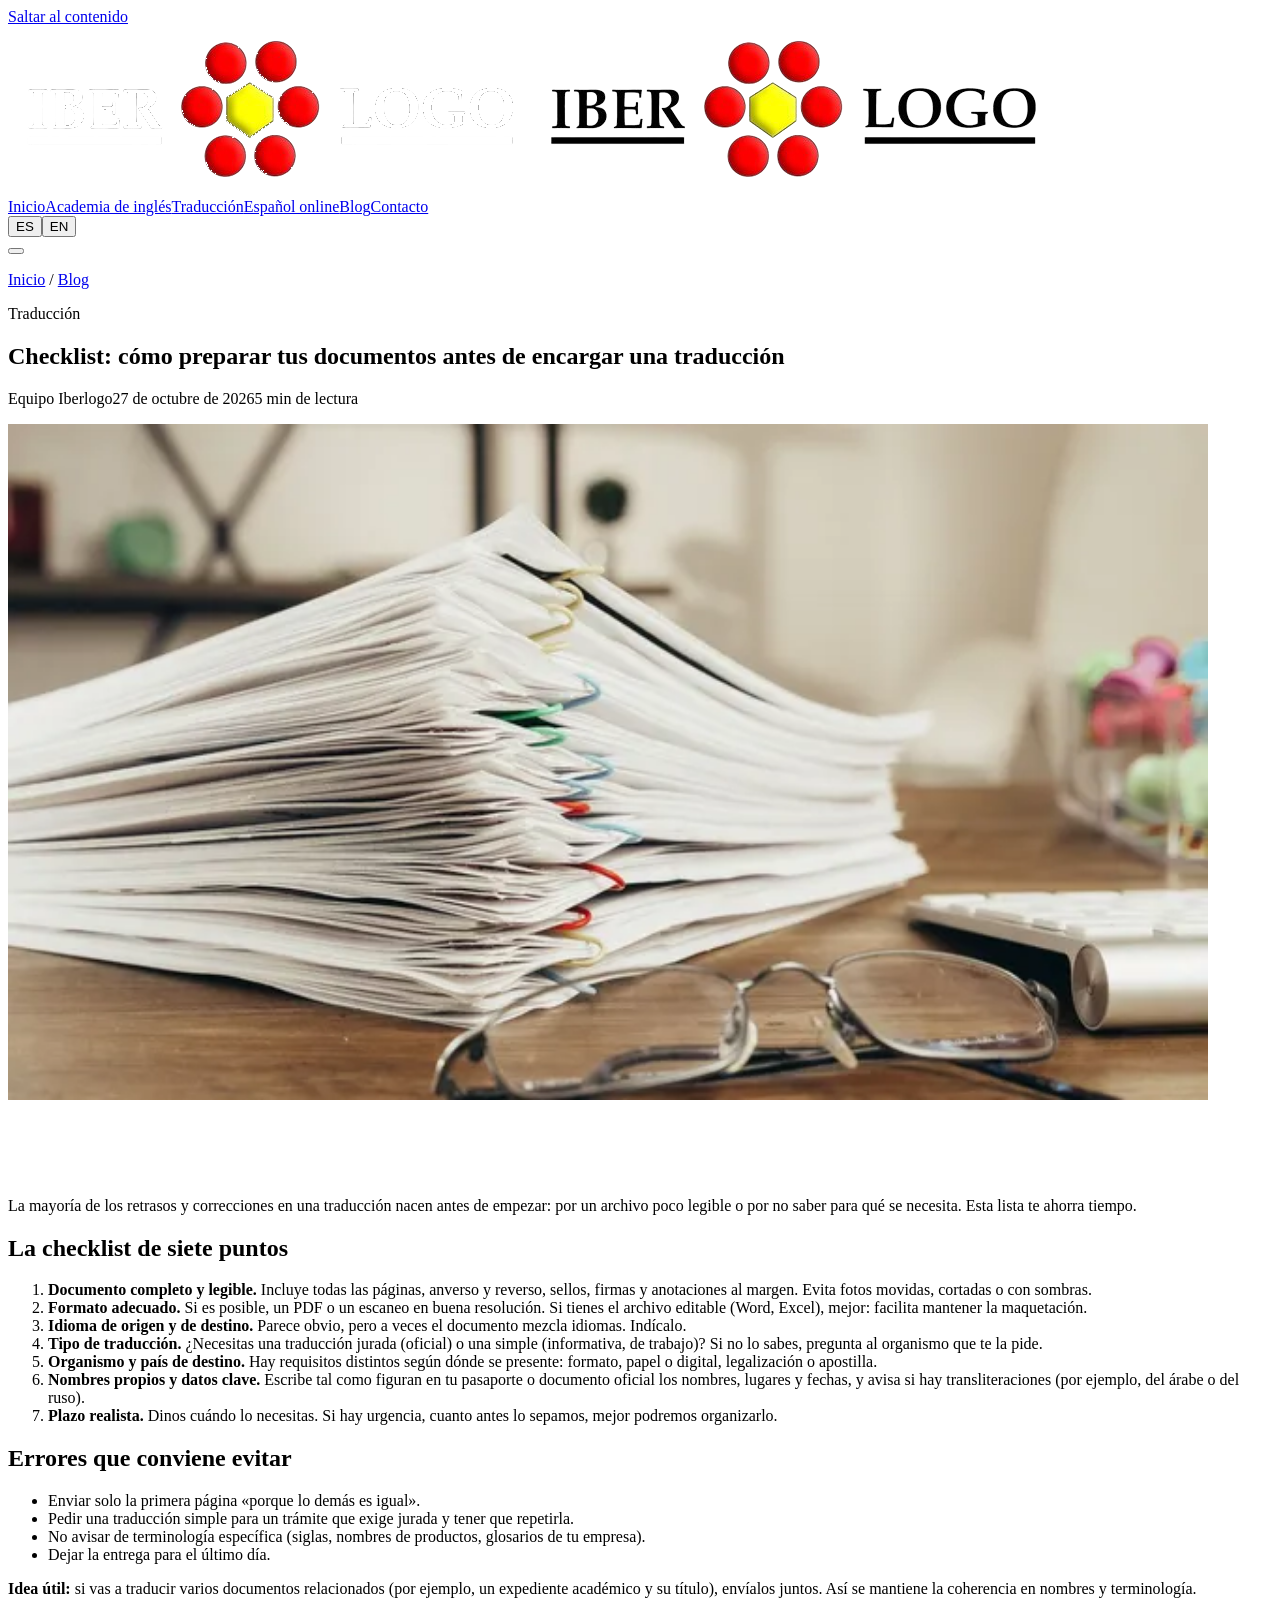
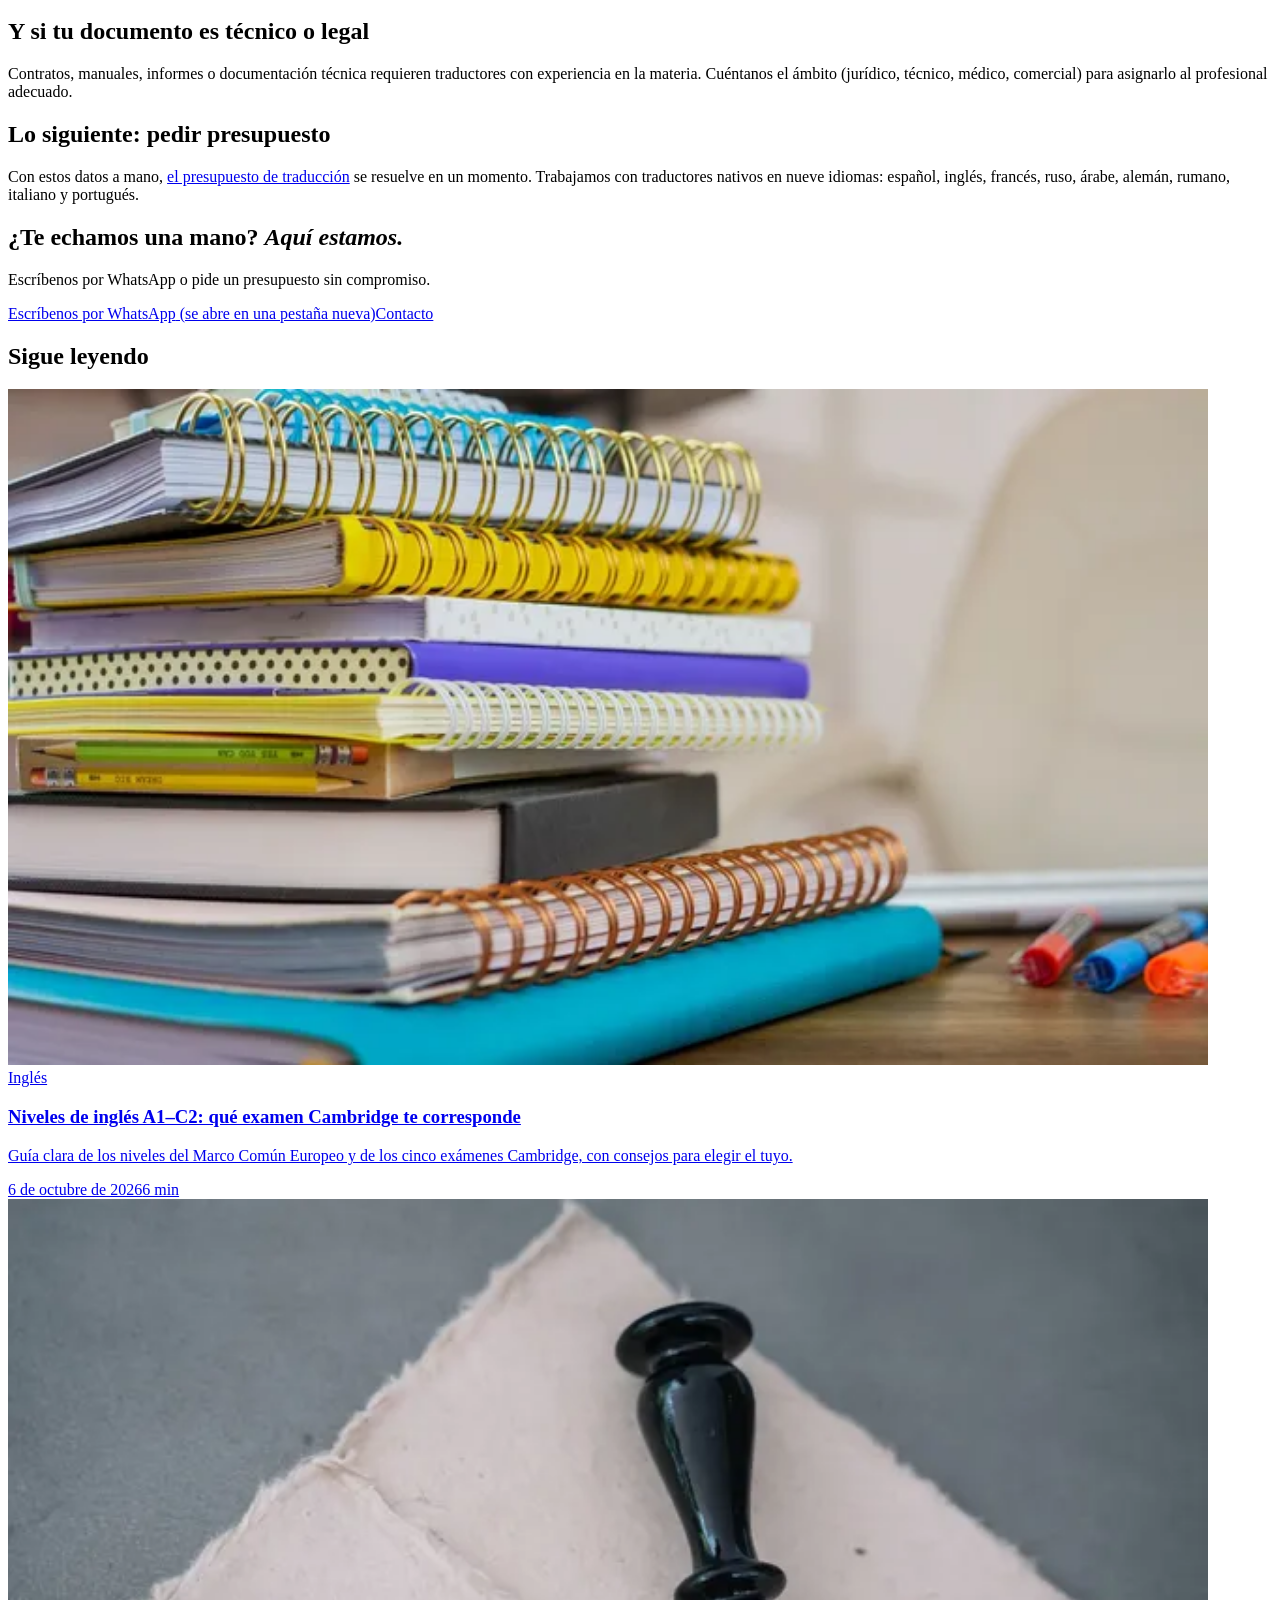
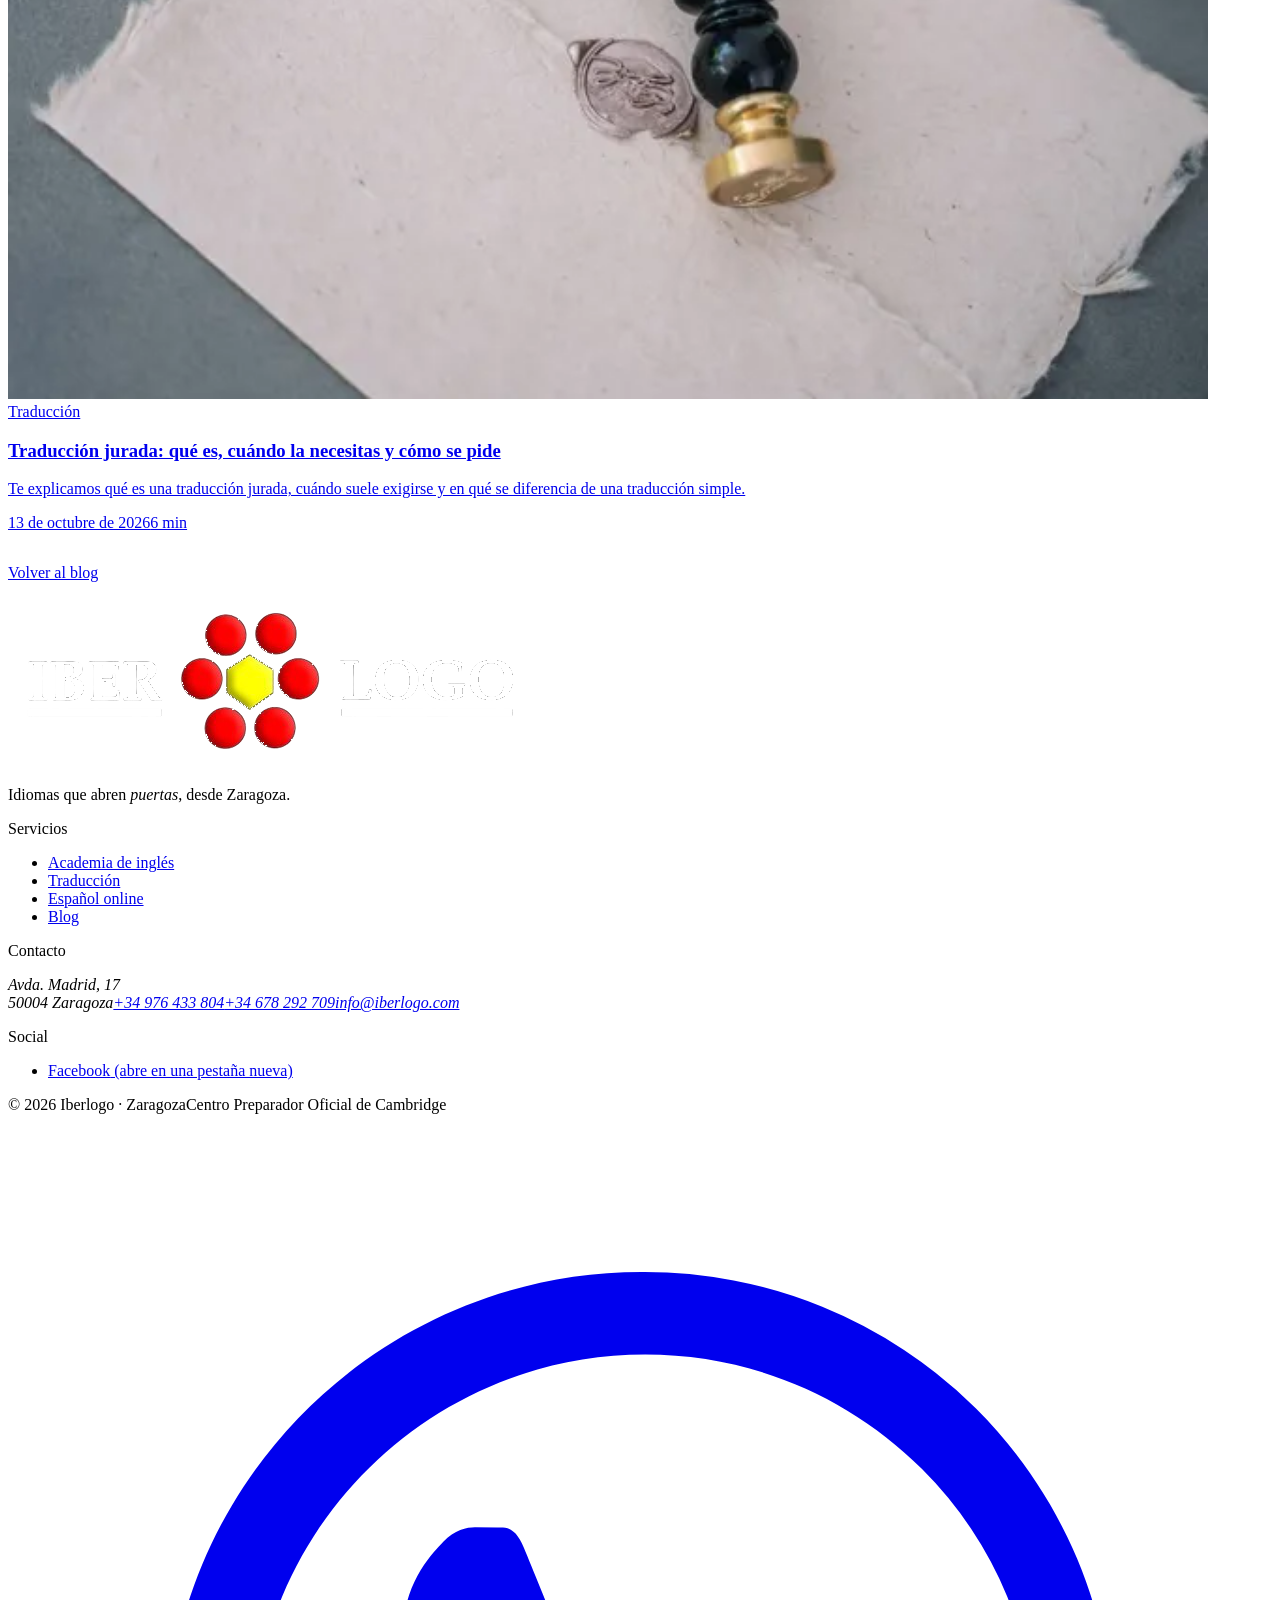
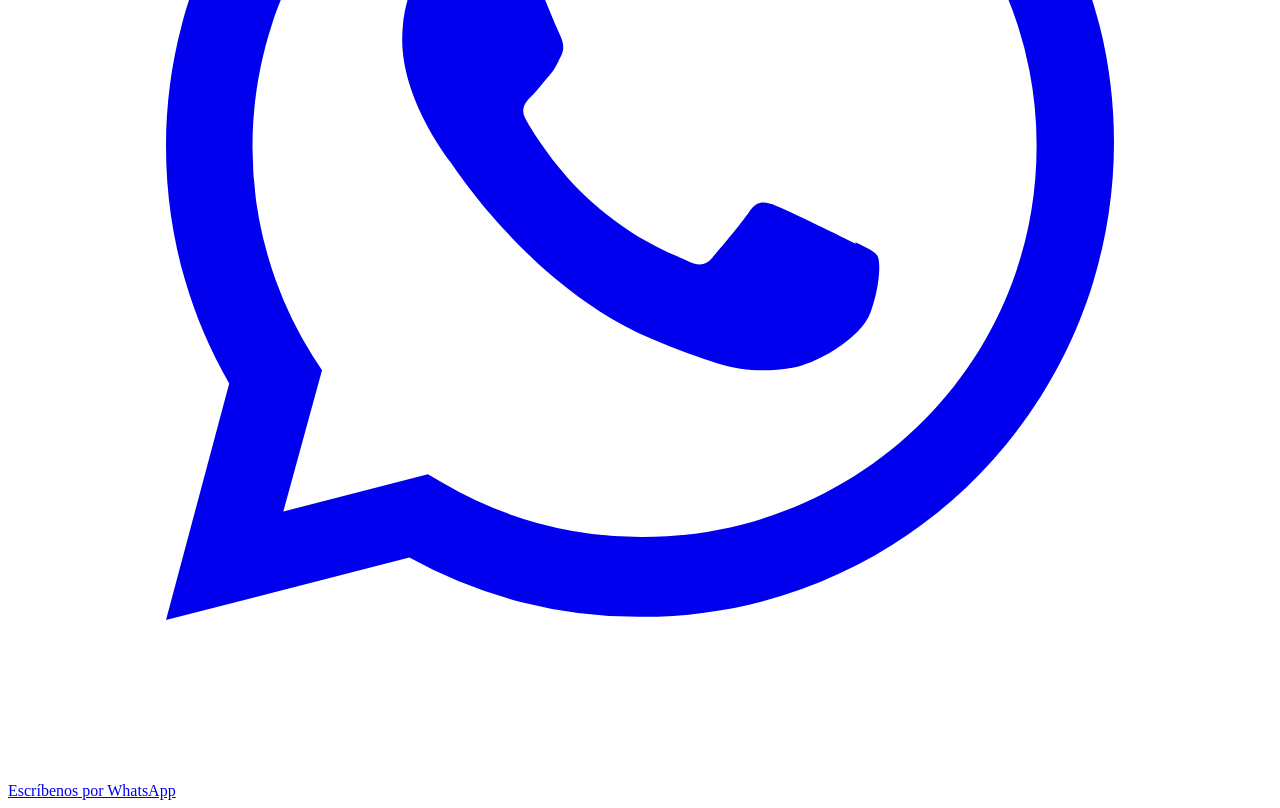
<file: blog/documentos-para-traducir-checklist.html>
<!doctype html>
<html lang="es">
<head>
<meta charset="utf-8">
<meta name="viewport" content="width=device-width,initial-scale=1">
<title>Checklist: cómo preparar tus documentos antes de encargar una traducción · Iberlogo</title>
<meta name="description" content="Lista práctica para preparar documentos antes de pedir una traducción profesional o jurada: calidad del archivo, datos clave, destino, plazos y errores que conviene evitar.">
<link rel="canonical" href="documentos-para-traducir-checklist.html">
<link rel="alternate" hreflang="es" href="documentos-para-traducir-checklist.html">
<link rel="alternate" hreflang="en" href="documentos-para-traducir-checklist.html">
<link rel="alternate" hreflang="x-default" href="documentos-para-traducir-checklist.html">
<meta property="og:type" content="article">
<meta property="og:title" content="Checklist: cómo preparar tus documentos antes de encargar una traducción · Iberlogo">
<meta property="og:description" content="Lista práctica para preparar documentos antes de pedir una traducción profesional o jurada: calidad del archivo, datos clave, destino, plazos y errores que conviene evitar.">
<meta property="og:image" content="../assets/img/stock/documentos-pila-1200.webp">
<meta property="og:locale" content="es_ES">
<meta name="theme-color" content="#0E1B33">
<link rel="icon" href="../assets/logo/icono-color.svg" type="image/svg+xml">
<link rel="preconnect" href="https://fonts.googleapis.com"><link rel="preconnect" href="https://fonts.gstatic.com" crossorigin>
<link rel="stylesheet" href="https://fonts.googleapis.com/css2?family=Fraunces:ital,opsz,wght@0,9..144,300..600;1,9..144,300..600&family=Inter:wght@400;500;600;700&display=swap">
<link rel="stylesheet" href="../css/style.css">
<script type="application/ld+json">{"@context": "https://schema.org", "@type": "BlogPosting", "headline": "Checklist: cómo preparar tus documentos antes de encargar una traducción", "description": "Lista práctica para preparar documentos antes de pedir una traducción profesional o jurada: calidad del archivo, datos clave, destino, plazos y errores que conviene evitar.", "inLanguage": "es", "datePublished": "2026-10-27", "dateModified": "2026-10-27", "author": {"@type": "Organization", "name": "Iberlogo"}, "publisher": {"@type": "Organization", "name": "Iberlogo"}, "image": "../assets/img/stock/documentos-pila-1200.webp", "mainEntityOfPage": "documentos-para-traducir-checklist.html"}</script>
<script type="application/ld+json">{"@context": "https://schema.org", "@type": "BreadcrumbList", "itemListElement": [{"@type": "ListItem", "position": 1, "name": "Inicio", "item": "../index.html"}, {"@type": "ListItem", "position": 2, "name": "Blog", "item": "index.html"}, {"@type": "ListItem", "position": 3, "name": "Checklist: cómo preparar tus documentos antes de encargar una traducción", "item": "documentos-para-traducir-checklist.html"}]}</script>
</head>
<body>
<svg width="0" height="0" style="position:absolute" aria-hidden="true" focusable="false"><defs>
<clipPath id="arco-h" clipPathUnits="objectBoundingBox"><path d="M0.13,1 C0.13,0.86 0,0.76 0,0.5 C0,0.22 0.22,0 0.5,0 C0.78,0 1,0.22 1,0.5 C1,0.76 0.87,0.86 0.87,1 Z"/></clipPath>
<clipPath id="arco-p" clipPathUnits="objectBoundingBox"><path d="M0,1 V0.5 C0,0.3 0.3,0.22 0.5,0 C0.7,0.22 1,0.3 1,0.5 V1 Z"/></clipPath>
</defs></svg>
<a class="skip" href="#main" data-en="Skip to content">Saltar al contenido</a>
<header class="site-header" data-header><div class="wrap">
<a class="logo" href="../index.html" aria-label="Iberlogo, inicio"><img class="l-light" src="../assets/logo/iberlogo-blanco.png" width="523" height="168" alt=""><img class="l-dark" src="../assets/logo/iberlogo-original.png" width="523" height="168" alt="Iberlogo"></a>
<nav class="nav" id="site-nav" data-nav aria-label="Principal" data-en-aria-label="Main"><a href="../index.html" data-en="Home">Inicio</a><a href="../academia.html" data-en="English Academy">Academia de inglés</a><a href="../traduccion.html" data-en="Translation">Traducción</a><a href="../espanol.html" data-en="Online Spanish">Español online</a><a href="index.html" aria-current="page" data-en="Blog">Blog</a><a href="../index.html#contacto" data-en="Contact">Contacto</a></nav>
<div class="hd-right"><div class="lang" role="group" aria-label="Idioma" data-en-aria-label="Language"><button type="button" data-lang-toggle="es" aria-pressed="true">ES</button><button type="button" data-lang-toggle="en" aria-pressed="false">EN</button></div>
<button class="burger" type="button" data-nav-toggle aria-controls="site-nav" aria-label="Menú" data-en-aria-label="Menu"><i></i></button></div>
</div></header>
<main id="main">
<article>
<header class="art-hero trama"><div class="wrap">
<div><p class="crumbs"><a href="../index.html" data-en="Home">Inicio</a> / <a href="index.html">Blog</a></p>
<span class="cat" data-en="Translation">Traducción</span>
<h1 data-en="Checklist: how to prepare your documents before ordering a translation">Checklist: cómo preparar tus documentos antes de encargar una traducción</h1>
<p class="meta"><span>Equipo Iberlogo</span><time datetime="2026-10-27">27 de octubre de 2026</time><span>5 min <span data-en="read">de lectura</span></span></p></div>
<div class="art-hero__fig arch-frame" aria-hidden="true"><img class="arch" src="../assets/img/stock/documentos-pila-1200.webp" srcset="../assets/img/stock/documentos-pila-640.webp 640w, ../assets/img/stock/documentos-pila-1200.webp 1200w" sizes="(min-width:900px) 360px, 80vw" width="1200" height="676" alt="" style="object-position:45% 50%"></div>
</div></header>
<section class="sec" style="padding-top:clamp(3rem,6vw,5rem)"><div class="wrap">
<p class="lang-note" data-en="This article is currently available in Spanish only."></p>
<div class="prose"><p class="lead">La mayoría de los retrasos y correcciones en una traducción nacen antes de empezar: por un archivo poco legible o por no saber para qué se necesita. Esta lista te ahorra tiempo.</p>

<h2>La checklist de siete puntos</h2>
<ol>
<li><strong>Documento completo y legible.</strong> Incluye todas las páginas, anverso y reverso, sellos, firmas y anotaciones al margen. Evita fotos movidas, cortadas o con sombras.</li>
<li><strong>Formato adecuado.</strong> Si es posible, un PDF o un escaneo en buena resolución. Si tienes el archivo editable (Word, Excel), mejor: facilita mantener la maquetación.</li>
<li><strong>Idioma de origen y de destino.</strong> Parece obvio, pero a veces el documento mezcla idiomas. Indícalo.</li>
<li><strong>Tipo de traducción.</strong> ¿Necesitas una traducción jurada (oficial) o una simple (informativa, de trabajo)? Si no lo sabes, pregunta al organismo que te la pide.</li>
<li><strong>Organismo y país de destino.</strong> Hay requisitos distintos según dónde se presente: formato, papel o digital, legalización o apostilla.</li>
<li><strong>Nombres propios y datos clave.</strong> Escribe tal como figuran en tu pasaporte o documento oficial los nombres, lugares y fechas, y avisa si hay transliteraciones (por ejemplo, del árabe o del ruso).</li>
<li><strong>Plazo realista.</strong> Dinos cuándo lo necesitas. Si hay urgencia, cuanto antes lo sepamos, mejor podremos organizarlo.</li>
</ol>

<h2>Errores que conviene evitar</h2>
<ul>
<li>Enviar solo la primera página «porque lo demás es igual».</li>
<li>Pedir una traducción simple para un trámite que exige jurada y tener que repetirla.</li>
<li>No avisar de terminología específica (siglas, nombres de productos, glosarios de tu empresa).</li>
<li>Dejar la entrega para el último día.</li>
</ul>
<div class="callout"><p><strong>Idea útil:</strong> si vas a traducir varios documentos relacionados (por ejemplo, un expediente académico y su título), envíalos juntos. Así se mantiene la coherencia en nombres y terminología.</p></div>

<h2>Y si tu documento es técnico o legal</h2>
<p>Contratos, manuales, informes o documentación técnica requieren traductores con experiencia en la materia. Cuéntanos el ámbito (jurídico, técnico, médico, comercial) para asignarlo al profesional adecuado.</p>

<h2>Lo siguiente: pedir presupuesto</h2>
<p>Con estos datos a mano, <a href="../traduccion.html#presupuesto">el presupuesto de traducción</a> se resuelve en un momento. Trabajamos con traductores nativos en nueve idiomas: español, inglés, francés, ruso, árabe, alemán, rumano, italiano y portugués.</p>
<aside class="cta-box trama" aria-labelledby="cta-h"><h2 id="cta-h" data-en="Need a hand? &lt;em&gt;We are here.&lt;/em&gt;">¿Te echamos una mano? <em>Aquí estamos.</em></h2><p data-en="Write to us on WhatsApp or ask for a no-obligation quote.">Escríbenos por WhatsApp o pide un presupuesto sin compromiso.</p><div class="hero__cta"><a class="btn btn--yellow" href="https://wa.me/34678292709?text=Hola%20Iberlogo%2C%20me%20gustar%C3%ADa%20recibir%20informaci%C3%B3n." target="_blank" rel="noopener"><span data-en="Chat on WhatsApp">Escríbenos por WhatsApp</span><span class="vh"> (se abre en una pestaña nueva)</span></a><a class="btn btn--ghost" href="../index.html#contacto"><span data-en="Contact">Contacto</span></a></div></aside>
</div></div></section>
</article>
<section class="sec sec--p2" aria-labelledby="rl-h"><div class="wrap"><div class="shead" data-reveal><h2 id="rl-h" data-en="Keep reading">Sigue leyendo</h2></div><div class="related"><a class="post" href="niveles-ingles-mcer-examenes-cambridge.html" data-reveal><div class="post__fig"><img src="../assets/img/stock/cuadernos-pila-1200.webp" srcset="../assets/img/stock/cuadernos-pila-640.webp 640w, ../assets/img/stock/cuadernos-pila-1200.webp 1200w" sizes="(min-width:1060px) 380px, (min-width:700px) 46vw, 92vw" width="1200" height="676" alt=""  loading="lazy" style="object-position:50% 50%"></div><div class="post__body"><span class="cat" data-en="English">Inglés</span><h3 data-en="English levels A1–C2: which Cambridge exam is right for you">Niveles de inglés A1–C2: qué examen Cambridge te corresponde</h3><p data-en="A clear guide to the CEFR levels and the five Cambridge exams, with tips on choosing yours.">Guía clara de los niveles del Marco Común Europeo y de los cinco exámenes Cambridge, con consejos para elegir el tuyo.</p><span class="post__meta"><time datetime="2026-10-06">6 de octubre de 2026</time><span>6 min</span></span></div></a><a class="post" href="que-es-una-traduccion-jurada.html" data-reveal><div class="post__fig"><img src="../assets/img/stock/sello-lacre-1200.webp" srcset="../assets/img/stock/sello-lacre-640.webp 640w, ../assets/img/stock/sello-lacre-1200.webp 1200w" sizes="(min-width:1060px) 380px, (min-width:700px) 46vw, 92vw" width="1200" height="800" alt=""  loading="lazy" style="object-position:50% 50%"></div><div class="post__body"><span class="cat" data-en="Translation">Traducción</span><h3 data-en="Sworn translation: what it is, when you need it and how to order it">Traducción jurada: qué es, cuándo la necesitas y cómo se pide</h3><p data-en="What a sworn translation is, when it is usually required and how it differs from a standard translation.">Te explicamos qué es una traducción jurada, cuándo suele exigirse y en qué se diferencia de una traducción simple.</p><span class="post__meta"><time datetime="2026-10-13">13 de octubre de 2026</time><span>6 min</span></span></div></a></div><p style="margin-top:2rem"><a class="link" href="index.html" data-en="Back to the blog">Volver al blog</a></p></div></section>
</main>
<footer class="site-footer trama"><div class="wrap">
<div class="ft">
<div><a class="logo" href="../index.html" aria-label="Iberlogo, inicio"><img src="../assets/logo/iberlogo-blanco.png" width="523" height="168" alt="Iberlogo" loading="lazy"></a><p class="ft__tag" data-en="Languages that open &lt;em&gt;doors&lt;/em&gt;, from Zaragoza.">Idiomas que abren <em>puertas</em>, desde Zaragoza.</p></div>
<div><p class="ft-h" data-en="Services">Servicios</p><ul><li><a href="../academia.html" data-en="English Academy">Academia de inglés</a></li><li><a href="../traduccion.html" data-en="Translation">Traducción</a></li><li><a href="../espanol.html" data-en="Online Spanish">Español online</a></li><li><a href="index.html" data-en="Blog">Blog</a></li></ul></div>
<div><p class="ft-h" data-en="Contact">Contacto</p><address>Avda. Madrid, 17<br>50004 Zaragoza<a href="tel:+34976433804">+34 976 433 804</a><a href="tel:+34678292709">+34 678 292 709</a><a href="mailto:info@iberlogo.com">info@iberlogo.com</a></address></div>
<div><p class="ft-h">Social</p><ul><li><a href="https://www.facebook.com/iberlogo" rel="noopener" target="_blank">Facebook<span class="vh"> (abre en una pestaña nueva)</span></a></li></ul></div>
</div>
<div class="copy"><span>© <span data-year>2026</span> Iberlogo · Zaragoza</span><span data-en="Official Cambridge Preparation Centre">Centro Preparador Oficial de Cambridge</span></div>
</div></footer>
<a class="wa" href="https://wa.me/34678292709?text=Hola%20Iberlogo%2C%20me%20gustar%C3%ADa%20recibir%20informaci%C3%B3n." target="_blank" rel="noopener" aria-label="Escribir por WhatsApp (se abre en una pestaña nueva)" data-en-aria-label="Message us on WhatsApp (opens in a new tab)"><svg viewBox="0 0 32 32" aria-hidden="true" focusable="false"><path fill="currentColor" d="M16.04 4C9.4 4 4 9.38 4 16.01c0 2.12.55 4.18 1.6 6L4 28l6.16-1.58a12 12 0 0 0 5.88 1.5h.01C22.67 27.92 28 22.54 28 15.9 28 12.7 26.75 9.7 24.5 7.45A11.9 11.9 0 0 0 16.04 4zm0 21.9h-.01a9.9 9.9 0 0 1-5.04-1.38l-.36-.21-3.66.94.98-3.57-.24-.37a9.9 9.9 0 0 1-1.52-5.3c0-5.47 4.46-9.92 9.94-9.92 2.65 0 5.14 1.03 7.01 2.9a9.85 9.85 0 0 1 2.9 7.03c0 5.48-4.46 9.88-9.99 9.88zm5.44-7.42c-.3-.15-1.77-.87-2.04-.97-.27-.1-.47-.15-.67.15-.2.3-.77.97-.94 1.17-.17.2-.35.22-.65.07-.3-.15-1.26-.46-2.4-1.48-.89-.79-1.49-1.77-1.66-2.07-.17-.3-.02-.46.13-.61.14-.13.3-.35.45-.52.15-.17.2-.3.3-.5.1-.2.05-.37-.02-.52-.08-.15-.67-1.62-.92-2.22-.24-.58-.49-.5-.67-.51l-.57-.01c-.2 0-.52.07-.8.37-.27.3-1.04 1.02-1.04 2.48 0 1.46 1.06 2.88 1.21 3.08.15.2 2.09 3.2 5.07 4.48.71.31 1.26.49 1.69.63.71.23 1.36.2 1.87.12.57-.08 1.77-.72 2.02-1.42.25-.7.25-1.3.17-1.42-.07-.12-.27-.2-.57-.35z"/></svg><span class="wa__t" data-en="Chat on WhatsApp">Escríbenos por WhatsApp</span></a>
<script src="../shared/js/iberlogo.js"></script>
<script src="../js/extra.js"></script>
</body>
</html>
</file>
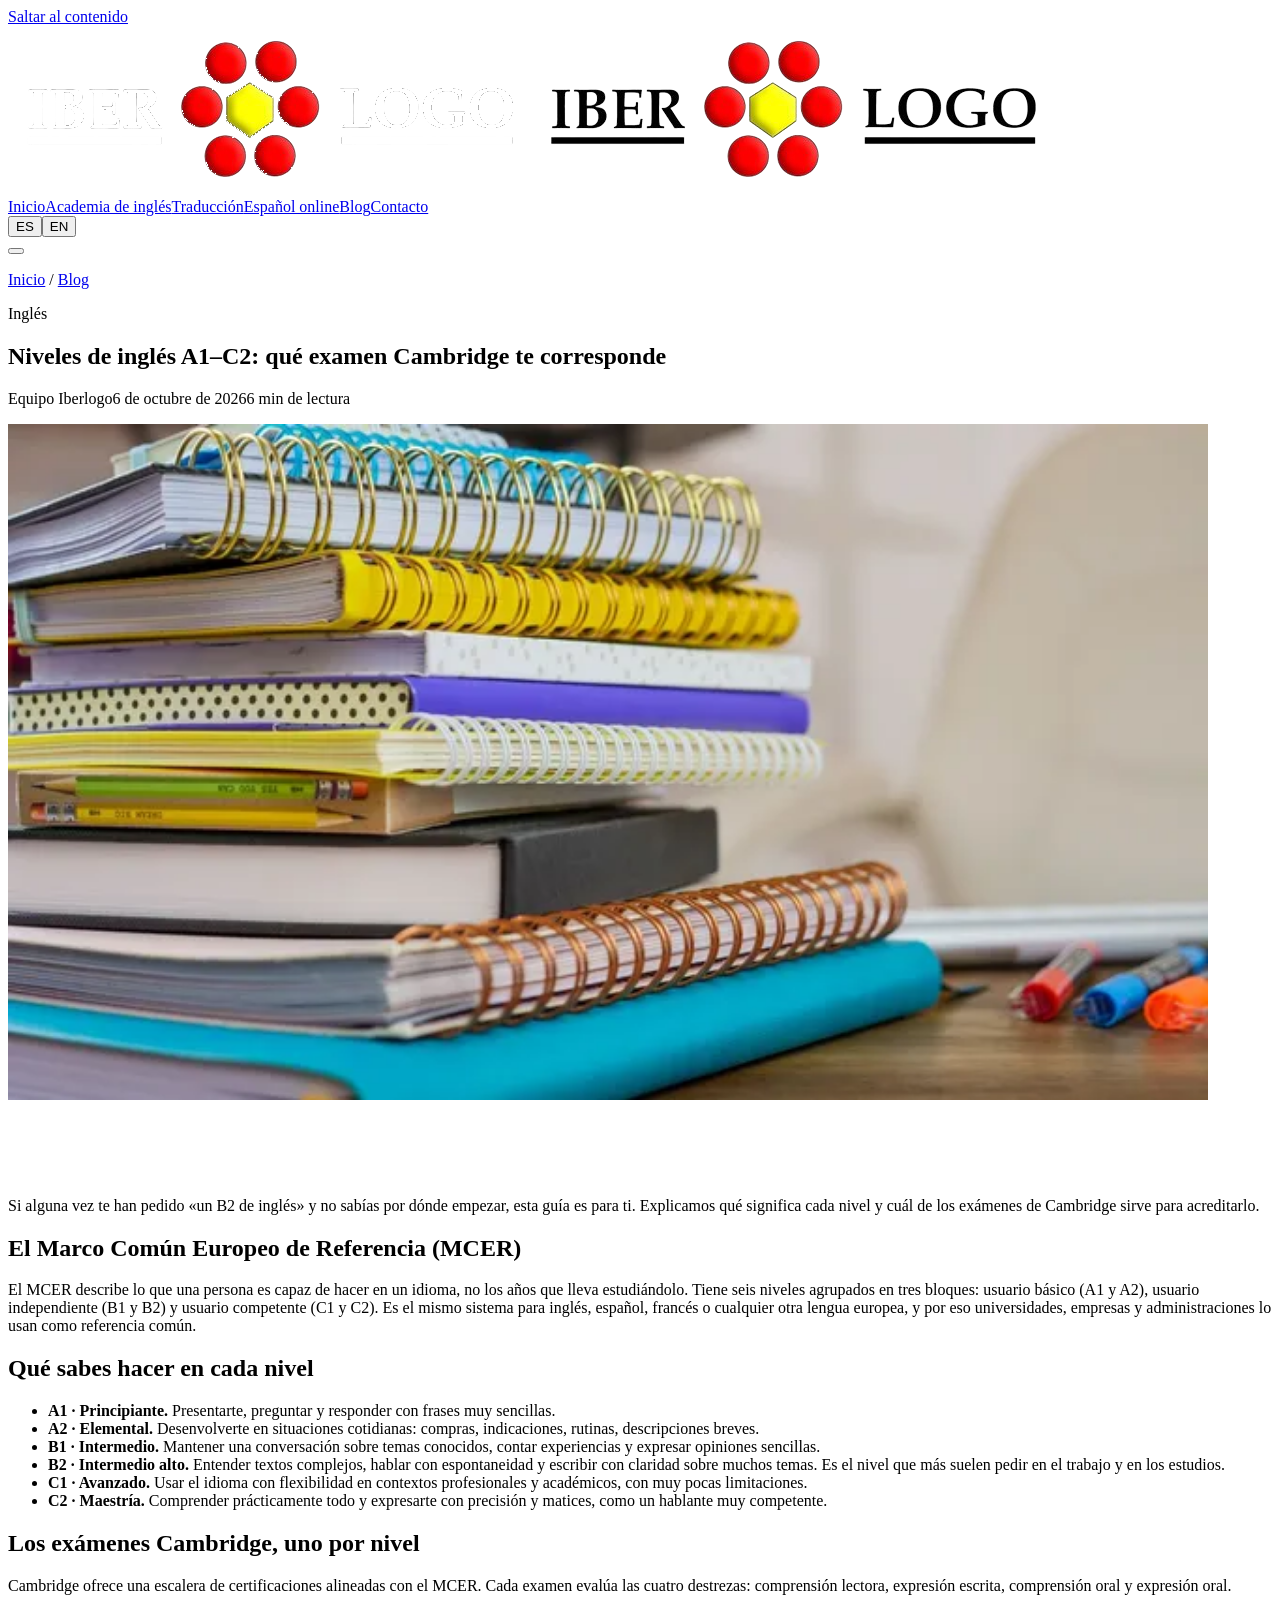
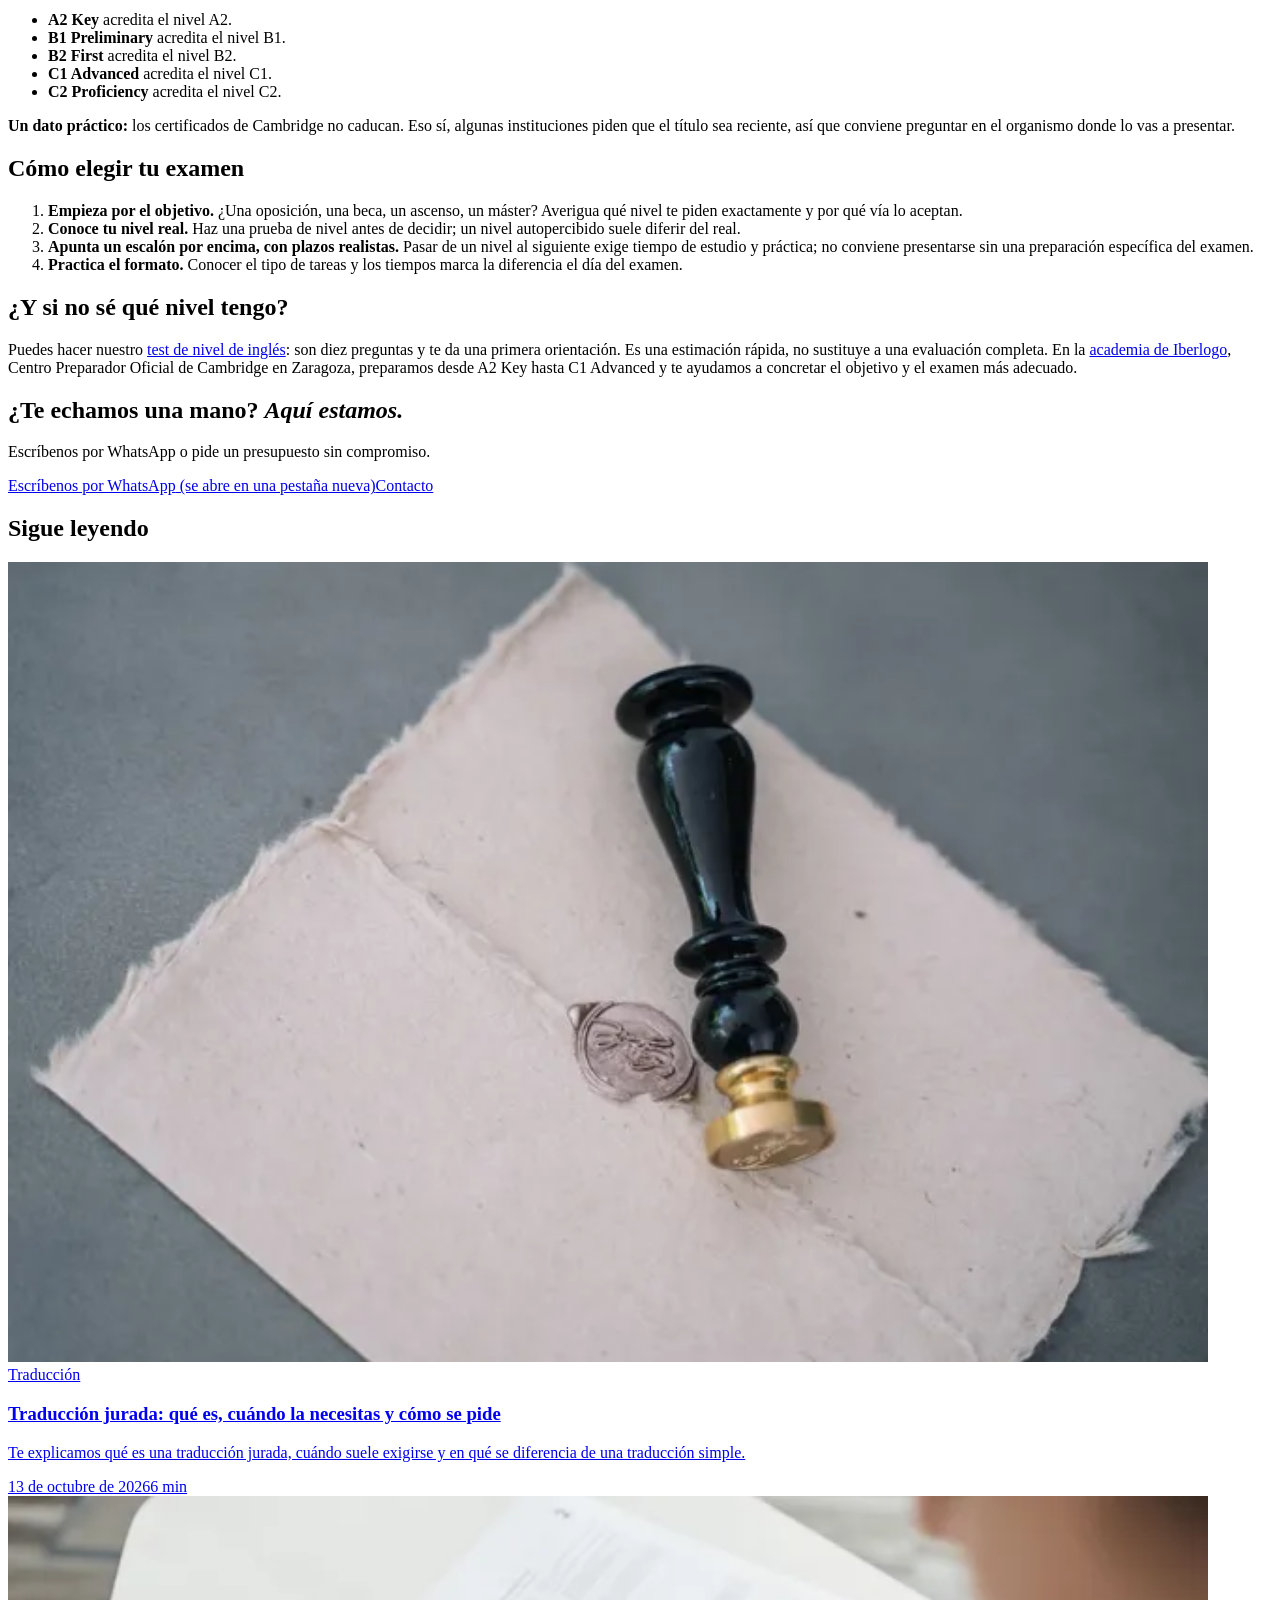
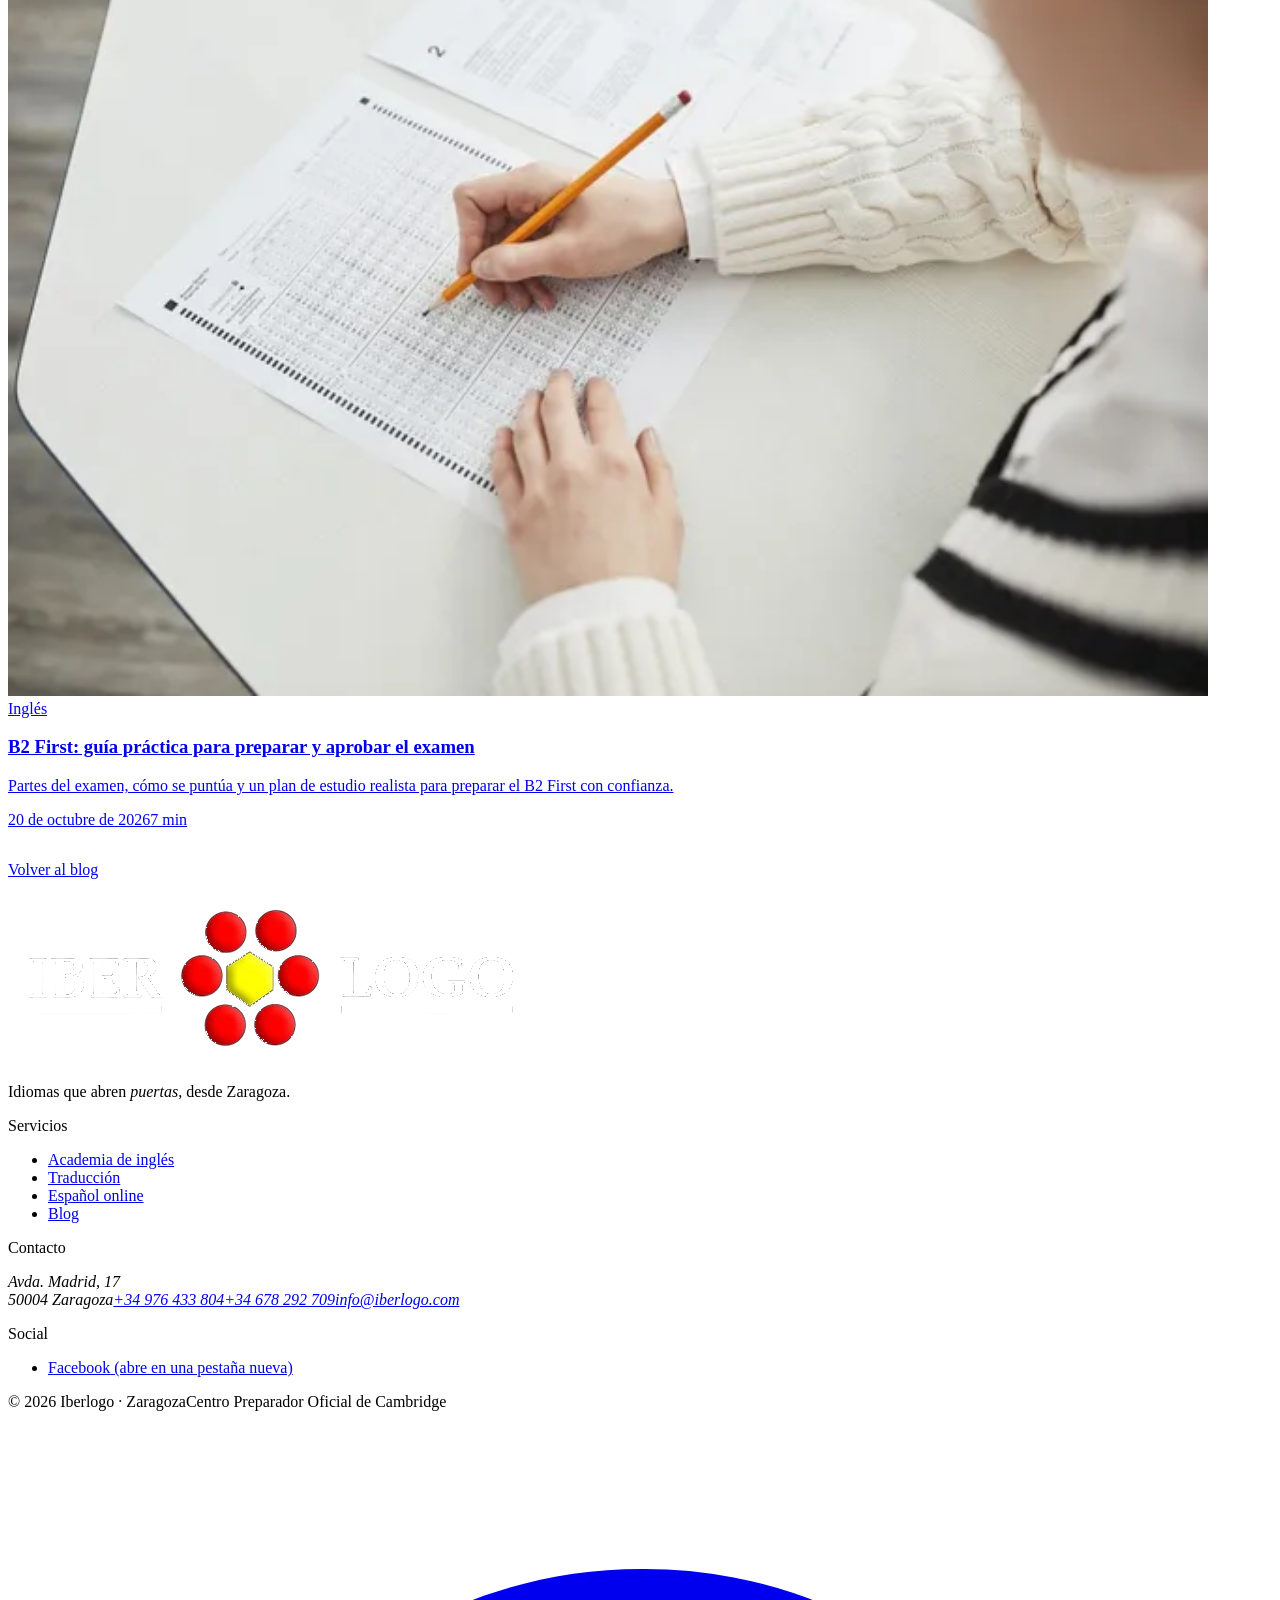
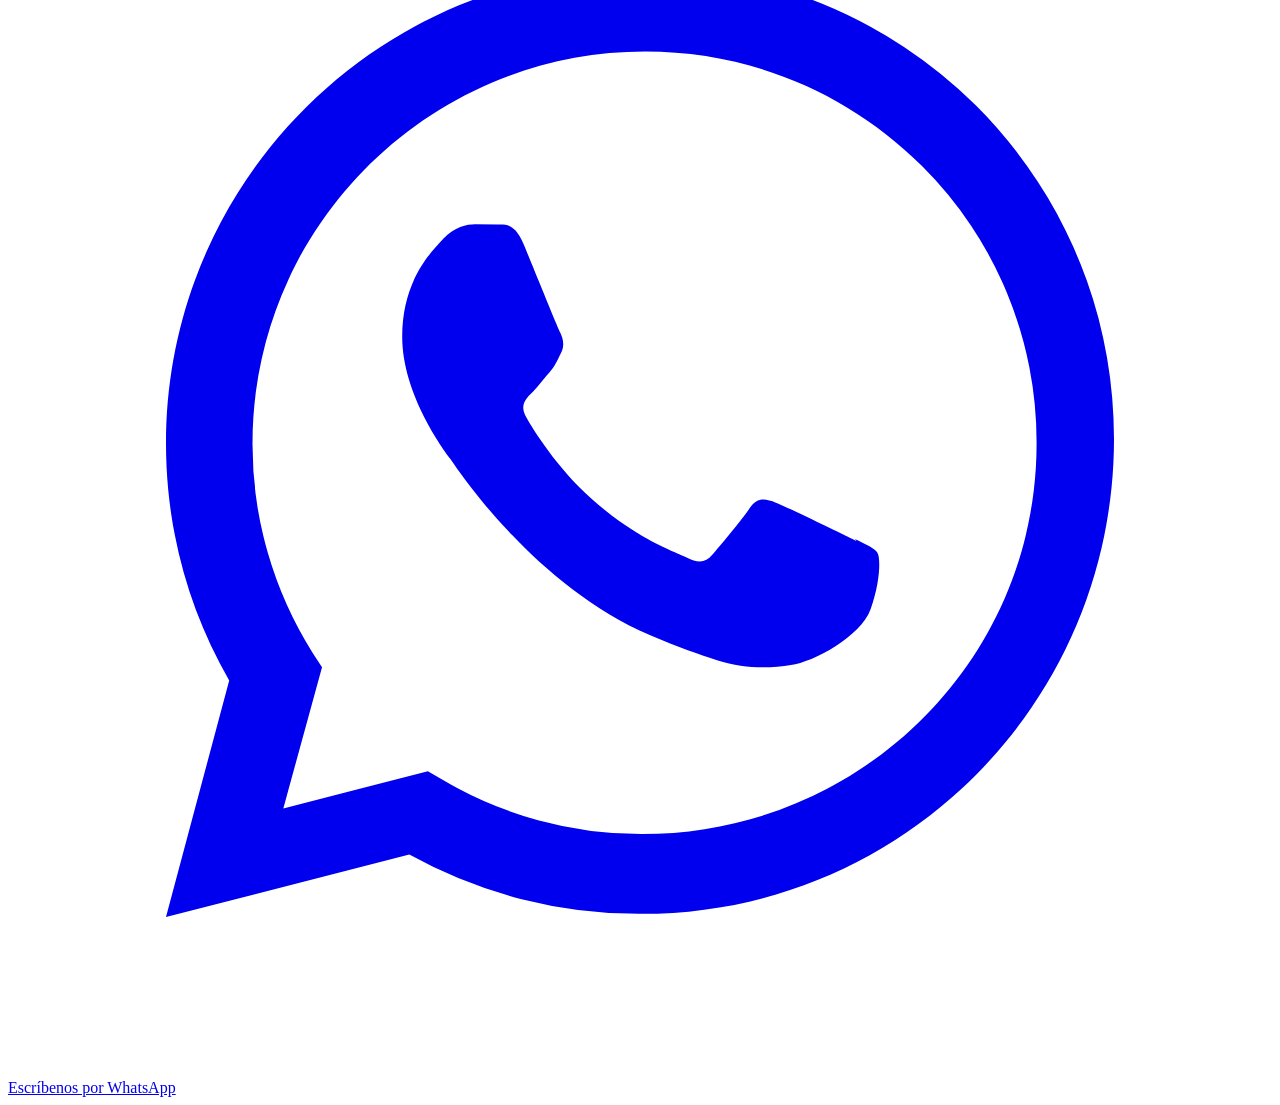
<file: blog/niveles-ingles-mcer-examenes-cambridge.html>
<!doctype html>
<html lang="es">
<head>
<meta charset="utf-8">
<meta name="viewport" content="width=device-width,initial-scale=1">
<title>Niveles de inglés A1–C2: qué examen Cambridge te corresponde · Iberlogo</title>
<meta name="description" content="Entiende los niveles del Marco Común Europeo (A1–C2) y descubre qué examen Cambridge (A2 Key, B1 Preliminary, B2 First, C1 Advanced o C2 Proficiency) encaja con tu objetivo.">
<link rel="canonical" href="niveles-ingles-mcer-examenes-cambridge.html">
<link rel="alternate" hreflang="es" href="niveles-ingles-mcer-examenes-cambridge.html">
<link rel="alternate" hreflang="en" href="niveles-ingles-mcer-examenes-cambridge.html">
<link rel="alternate" hreflang="x-default" href="niveles-ingles-mcer-examenes-cambridge.html">
<meta property="og:type" content="article">
<meta property="og:title" content="Niveles de inglés A1–C2: qué examen Cambridge te corresponde · Iberlogo">
<meta property="og:description" content="Entiende los niveles del Marco Común Europeo (A1–C2) y descubre qué examen Cambridge (A2 Key, B1 Preliminary, B2 First, C1 Advanced o C2 Proficiency) encaja con tu objetivo.">
<meta property="og:image" content="../assets/img/stock/cuadernos-pila-1200.webp">
<meta property="og:locale" content="es_ES">
<meta name="theme-color" content="#0E1B33">
<link rel="icon" href="../assets/logo/icono-color.svg" type="image/svg+xml">
<link rel="preconnect" href="https://fonts.googleapis.com"><link rel="preconnect" href="https://fonts.gstatic.com" crossorigin>
<link rel="stylesheet" href="https://fonts.googleapis.com/css2?family=Fraunces:ital,opsz,wght@0,9..144,300..600;1,9..144,300..600&family=Inter:wght@400;500;600;700&display=swap">
<link rel="stylesheet" href="../css/style.css">
<script type="application/ld+json">{"@context": "https://schema.org", "@type": "BlogPosting", "headline": "Niveles de inglés A1–C2: qué examen Cambridge te corresponde", "description": "Entiende los niveles del Marco Común Europeo (A1–C2) y descubre qué examen Cambridge (A2 Key, B1 Preliminary, B2 First, C1 Advanced o C2 Proficiency) encaja con tu objetivo.", "inLanguage": "es", "datePublished": "2026-10-06", "dateModified": "2026-10-06", "author": {"@type": "Organization", "name": "Iberlogo"}, "publisher": {"@type": "Organization", "name": "Iberlogo"}, "image": "../assets/img/stock/cuadernos-pila-1200.webp", "mainEntityOfPage": "niveles-ingles-mcer-examenes-cambridge.html"}</script>
<script type="application/ld+json">{"@context": "https://schema.org", "@type": "BreadcrumbList", "itemListElement": [{"@type": "ListItem", "position": 1, "name": "Inicio", "item": "../index.html"}, {"@type": "ListItem", "position": 2, "name": "Blog", "item": "index.html"}, {"@type": "ListItem", "position": 3, "name": "Niveles de inglés A1–C2: qué examen Cambridge te corresponde", "item": "niveles-ingles-mcer-examenes-cambridge.html"}]}</script>
</head>
<body>
<svg width="0" height="0" style="position:absolute" aria-hidden="true" focusable="false"><defs>
<clipPath id="arco-h" clipPathUnits="objectBoundingBox"><path d="M0.13,1 C0.13,0.86 0,0.76 0,0.5 C0,0.22 0.22,0 0.5,0 C0.78,0 1,0.22 1,0.5 C1,0.76 0.87,0.86 0.87,1 Z"/></clipPath>
<clipPath id="arco-p" clipPathUnits="objectBoundingBox"><path d="M0,1 V0.5 C0,0.3 0.3,0.22 0.5,0 C0.7,0.22 1,0.3 1,0.5 V1 Z"/></clipPath>
</defs></svg>
<a class="skip" href="#main" data-en="Skip to content">Saltar al contenido</a>
<header class="site-header" data-header><div class="wrap">
<a class="logo" href="../index.html" aria-label="Iberlogo, inicio"><img class="l-light" src="../assets/logo/iberlogo-blanco.png" width="523" height="168" alt=""><img class="l-dark" src="../assets/logo/iberlogo-original.png" width="523" height="168" alt="Iberlogo"></a>
<nav class="nav" id="site-nav" data-nav aria-label="Principal" data-en-aria-label="Main"><a href="../index.html" data-en="Home">Inicio</a><a href="../academia.html" data-en="English Academy">Academia de inglés</a><a href="../traduccion.html" data-en="Translation">Traducción</a><a href="../espanol.html" data-en="Online Spanish">Español online</a><a href="index.html" aria-current="page" data-en="Blog">Blog</a><a href="../index.html#contacto" data-en="Contact">Contacto</a></nav>
<div class="hd-right"><div class="lang" role="group" aria-label="Idioma" data-en-aria-label="Language"><button type="button" data-lang-toggle="es" aria-pressed="true">ES</button><button type="button" data-lang-toggle="en" aria-pressed="false">EN</button></div>
<button class="burger" type="button" data-nav-toggle aria-controls="site-nav" aria-label="Menú" data-en-aria-label="Menu"><i></i></button></div>
</div></header>
<main id="main">
<article>
<header class="art-hero trama"><div class="wrap">
<div><p class="crumbs"><a href="../index.html" data-en="Home">Inicio</a> / <a href="index.html">Blog</a></p>
<span class="cat" data-en="English">Inglés</span>
<h1 data-en="English levels A1–C2: which Cambridge exam is right for you">Niveles de inglés A1–C2: qué examen Cambridge te corresponde</h1>
<p class="meta"><span>Equipo Iberlogo</span><time datetime="2026-10-06">6 de octubre de 2026</time><span>6 min <span data-en="read">de lectura</span></span></p></div>
<div class="art-hero__fig arch-frame" aria-hidden="true"><img class="arch" src="../assets/img/stock/cuadernos-pila-1200.webp" srcset="../assets/img/stock/cuadernos-pila-640.webp 640w, ../assets/img/stock/cuadernos-pila-1200.webp 1200w" sizes="(min-width:900px) 360px, 80vw" width="1200" height="676" alt="" style="object-position:50% 50%"></div>
</div></header>
<section class="sec" style="padding-top:clamp(3rem,6vw,5rem)"><div class="wrap">
<p class="lang-note" data-en="This article is currently available in Spanish only."></p>
<div class="prose"><p class="lead">Si alguna vez te han pedido «un B2 de inglés» y no sabías por dónde empezar, esta guía es para ti. Explicamos qué significa cada nivel y cuál de los exámenes de Cambridge sirve para acreditarlo.</p>

<h2>El Marco Común Europeo de Referencia (MCER)</h2>
<p>El MCER describe lo que una persona es capaz de hacer en un idioma, no los años que lleva estudiándolo. Tiene seis niveles agrupados en tres bloques: usuario básico (A1 y A2), usuario independiente (B1 y B2) y usuario competente (C1 y C2). Es el mismo sistema para inglés, español, francés o cualquier otra lengua europea, y por eso universidades, empresas y administraciones lo usan como referencia común.</p>

<h2>Qué sabes hacer en cada nivel</h2>
<ul>
<li><strong>A1 · Principiante.</strong> Presentarte, preguntar y responder con frases muy sencillas.</li>
<li><strong>A2 · Elemental.</strong> Desenvolverte en situaciones cotidianas: compras, indicaciones, rutinas, descripciones breves.</li>
<li><strong>B1 · Intermedio.</strong> Mantener una conversación sobre temas conocidos, contar experiencias y expresar opiniones sencillas.</li>
<li><strong>B2 · Intermedio alto.</strong> Entender textos complejos, hablar con espontaneidad y escribir con claridad sobre muchos temas. Es el nivel que más suelen pedir en el trabajo y en los estudios.</li>
<li><strong>C1 · Avanzado.</strong> Usar el idioma con flexibilidad en contextos profesionales y académicos, con muy pocas limitaciones.</li>
<li><strong>C2 · Maestría.</strong> Comprender prácticamente todo y expresarte con precisión y matices, como un hablante muy competente.</li>
</ul>

<h2>Los exámenes Cambridge, uno por nivel</h2>
<p>Cambridge ofrece una escalera de certificaciones alineadas con el MCER. Cada examen evalúa las cuatro destrezas: comprensión lectora, expresión escrita, comprensión oral y expresión oral.</p>
<ul>
<li><strong>A2 Key</strong> acredita el nivel A2.</li>
<li><strong>B1 Preliminary</strong> acredita el nivel B1.</li>
<li><strong>B2 First</strong> acredita el nivel B2.</li>
<li><strong>C1 Advanced</strong> acredita el nivel C1.</li>
<li><strong>C2 Proficiency</strong> acredita el nivel C2.</li>
</ul>
<div class="callout"><p><strong>Un dato práctico:</strong> los certificados de Cambridge no caducan. Eso sí, algunas instituciones piden que el título sea reciente, así que conviene preguntar en el organismo donde lo vas a presentar.</p></div>

<h2>Cómo elegir tu examen</h2>
<ol>
<li><strong>Empieza por el objetivo.</strong> ¿Una oposición, una beca, un ascenso, un máster? Averigua qué nivel te piden exactamente y por qué vía lo aceptan.</li>
<li><strong>Conoce tu nivel real.</strong> Haz una prueba de nivel antes de decidir; un nivel autopercibido suele diferir del real.</li>
<li><strong>Apunta un escalón por encima, con plazos realistas.</strong> Pasar de un nivel al siguiente exige tiempo de estudio y práctica; no conviene presentarse sin una preparación específica del examen.</li>
<li><strong>Practica el formato.</strong> Conocer el tipo de tareas y los tiempos marca la diferencia el día del examen.</li>
</ol>

<h2>¿Y si no sé qué nivel tengo?</h2>
<p>Puedes hacer nuestro <a href="../index.html#test">test de nivel de inglés</a>: son diez preguntas y te da una primera orientación. Es una estimación rápida, no sustituye a una evaluación completa. En la <a href="../academia.html">academia de Iberlogo</a>, Centro Preparador Oficial de Cambridge en Zaragoza, preparamos desde A2 Key hasta C1 Advanced y te ayudamos a concretar el objetivo y el examen más adecuado.</p>
<aside class="cta-box trama" aria-labelledby="cta-h"><h2 id="cta-h" data-en="Need a hand? &lt;em&gt;We are here.&lt;/em&gt;">¿Te echamos una mano? <em>Aquí estamos.</em></h2><p data-en="Write to us on WhatsApp or ask for a no-obligation quote.">Escríbenos por WhatsApp o pide un presupuesto sin compromiso.</p><div class="hero__cta"><a class="btn btn--yellow" href="https://wa.me/34678292709?text=Hola%20Iberlogo%2C%20me%20gustar%C3%ADa%20recibir%20informaci%C3%B3n." target="_blank" rel="noopener"><span data-en="Chat on WhatsApp">Escríbenos por WhatsApp</span><span class="vh"> (se abre en una pestaña nueva)</span></a><a class="btn btn--ghost" href="../index.html#contacto"><span data-en="Contact">Contacto</span></a></div></aside>
</div></div></section>
</article>
<section class="sec sec--p2" aria-labelledby="rl-h"><div class="wrap"><div class="shead" data-reveal><h2 id="rl-h" data-en="Keep reading">Sigue leyendo</h2></div><div class="related"><a class="post" href="que-es-una-traduccion-jurada.html" data-reveal><div class="post__fig"><img src="../assets/img/stock/sello-lacre-1200.webp" srcset="../assets/img/stock/sello-lacre-640.webp 640w, ../assets/img/stock/sello-lacre-1200.webp 1200w" sizes="(min-width:1060px) 380px, (min-width:700px) 46vw, 92vw" width="1200" height="800" alt=""  loading="lazy" style="object-position:50% 50%"></div><div class="post__body"><span class="cat" data-en="Translation">Traducción</span><h3 data-en="Sworn translation: what it is, when you need it and how to order it">Traducción jurada: qué es, cuándo la necesitas y cómo se pide</h3><p data-en="What a sworn translation is, when it is usually required and how it differs from a standard translation.">Te explicamos qué es una traducción jurada, cuándo suele exigirse y en qué se diferencia de una traducción simple.</p><span class="post__meta"><time datetime="2026-10-13">13 de octubre de 2026</time><span>6 min</span></span></div></a><a class="post" href="b2-first-guia-para-aprobar.html" data-reveal><div class="post__fig"><img src="../assets/img/stock/examen-lapiz-1200.webp" srcset="../assets/img/stock/examen-lapiz-640.webp 640w, ../assets/img/stock/examen-lapiz-1200.webp 1200w" sizes="(min-width:1060px) 380px, (min-width:700px) 46vw, 92vw" width="1200" height="800" alt=""  loading="lazy" style="object-position:55% 50%"></div><div class="post__body"><span class="cat" data-en="English">Inglés</span><h3 data-en="B2 First: a practical guide to preparing for and passing the exam">B2 First: guía práctica para preparar y aprobar el examen</h3><p data-en="Exam parts, how it is scored and a realistic study plan to prepare for B2 First with confidence.">Partes del examen, cómo se puntúa y un plan de estudio realista para preparar el B2 First con confianza.</p><span class="post__meta"><time datetime="2026-10-20">20 de octubre de 2026</time><span>7 min</span></span></div></a></div><p style="margin-top:2rem"><a class="link" href="index.html" data-en="Back to the blog">Volver al blog</a></p></div></section>
</main>
<footer class="site-footer trama"><div class="wrap">
<div class="ft">
<div><a class="logo" href="../index.html" aria-label="Iberlogo, inicio"><img src="../assets/logo/iberlogo-blanco.png" width="523" height="168" alt="Iberlogo" loading="lazy"></a><p class="ft__tag" data-en="Languages that open &lt;em&gt;doors&lt;/em&gt;, from Zaragoza.">Idiomas que abren <em>puertas</em>, desde Zaragoza.</p></div>
<div><p class="ft-h" data-en="Services">Servicios</p><ul><li><a href="../academia.html" data-en="English Academy">Academia de inglés</a></li><li><a href="../traduccion.html" data-en="Translation">Traducción</a></li><li><a href="../espanol.html" data-en="Online Spanish">Español online</a></li><li><a href="index.html" data-en="Blog">Blog</a></li></ul></div>
<div><p class="ft-h" data-en="Contact">Contacto</p><address>Avda. Madrid, 17<br>50004 Zaragoza<a href="tel:+34976433804">+34 976 433 804</a><a href="tel:+34678292709">+34 678 292 709</a><a href="mailto:info@iberlogo.com">info@iberlogo.com</a></address></div>
<div><p class="ft-h">Social</p><ul><li><a href="https://www.facebook.com/iberlogo" rel="noopener" target="_blank">Facebook<span class="vh"> (abre en una pestaña nueva)</span></a></li></ul></div>
</div>
<div class="copy"><span>© <span data-year>2026</span> Iberlogo · Zaragoza</span><span data-en="Official Cambridge Preparation Centre">Centro Preparador Oficial de Cambridge</span></div>
</div></footer>
<a class="wa" href="https://wa.me/34678292709?text=Hola%20Iberlogo%2C%20me%20gustar%C3%ADa%20recibir%20informaci%C3%B3n." target="_blank" rel="noopener" aria-label="Escribir por WhatsApp (se abre en una pestaña nueva)" data-en-aria-label="Message us on WhatsApp (opens in a new tab)"><svg viewBox="0 0 32 32" aria-hidden="true" focusable="false"><path fill="currentColor" d="M16.04 4C9.4 4 4 9.38 4 16.01c0 2.12.55 4.18 1.6 6L4 28l6.16-1.58a12 12 0 0 0 5.88 1.5h.01C22.67 27.92 28 22.54 28 15.9 28 12.7 26.75 9.7 24.5 7.45A11.9 11.9 0 0 0 16.04 4zm0 21.9h-.01a9.9 9.9 0 0 1-5.04-1.38l-.36-.21-3.66.94.98-3.57-.24-.37a9.9 9.9 0 0 1-1.52-5.3c0-5.47 4.46-9.92 9.94-9.92 2.65 0 5.14 1.03 7.01 2.9a9.85 9.85 0 0 1 2.9 7.03c0 5.48-4.46 9.88-9.99 9.88zm5.44-7.42c-.3-.15-1.77-.87-2.04-.97-.27-.1-.47-.15-.67.15-.2.3-.77.97-.94 1.17-.17.2-.35.22-.65.07-.3-.15-1.26-.46-2.4-1.48-.89-.79-1.49-1.77-1.66-2.07-.17-.3-.02-.46.13-.61.14-.13.3-.35.45-.52.15-.17.2-.3.3-.5.1-.2.05-.37-.02-.52-.08-.15-.67-1.62-.92-2.22-.24-.58-.49-.5-.67-.51l-.57-.01c-.2 0-.52.07-.8.37-.27.3-1.04 1.02-1.04 2.48 0 1.46 1.06 2.88 1.21 3.08.15.2 2.09 3.2 5.07 4.48.71.31 1.26.49 1.69.63.71.23 1.36.2 1.87.12.57-.08 1.77-.72 2.02-1.42.25-.7.25-1.3.17-1.42-.07-.12-.27-.2-.57-.35z"/></svg><span class="wa__t" data-en="Chat on WhatsApp">Escríbenos por WhatsApp</span></a>
<script src="../shared/js/iberlogo.js"></script>
<script src="../js/extra.js"></script>
</body>
</html>
</file>
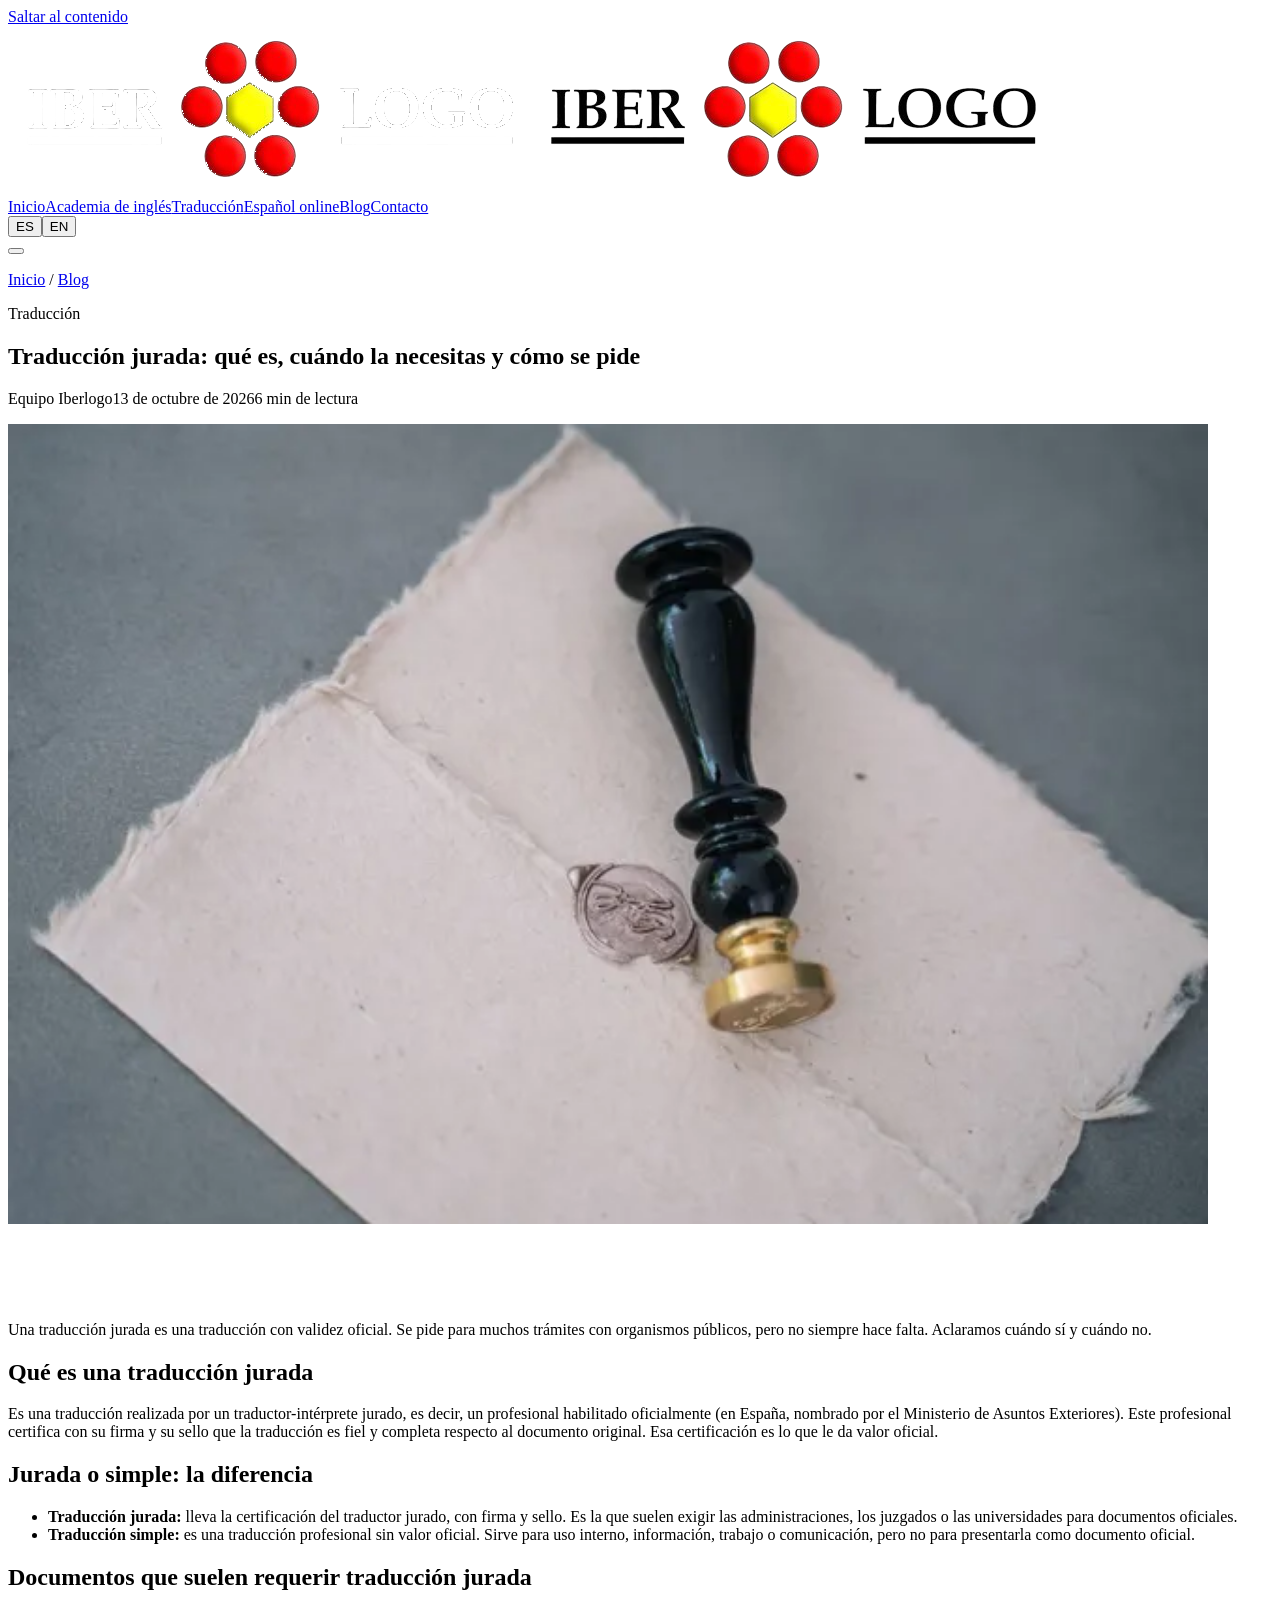
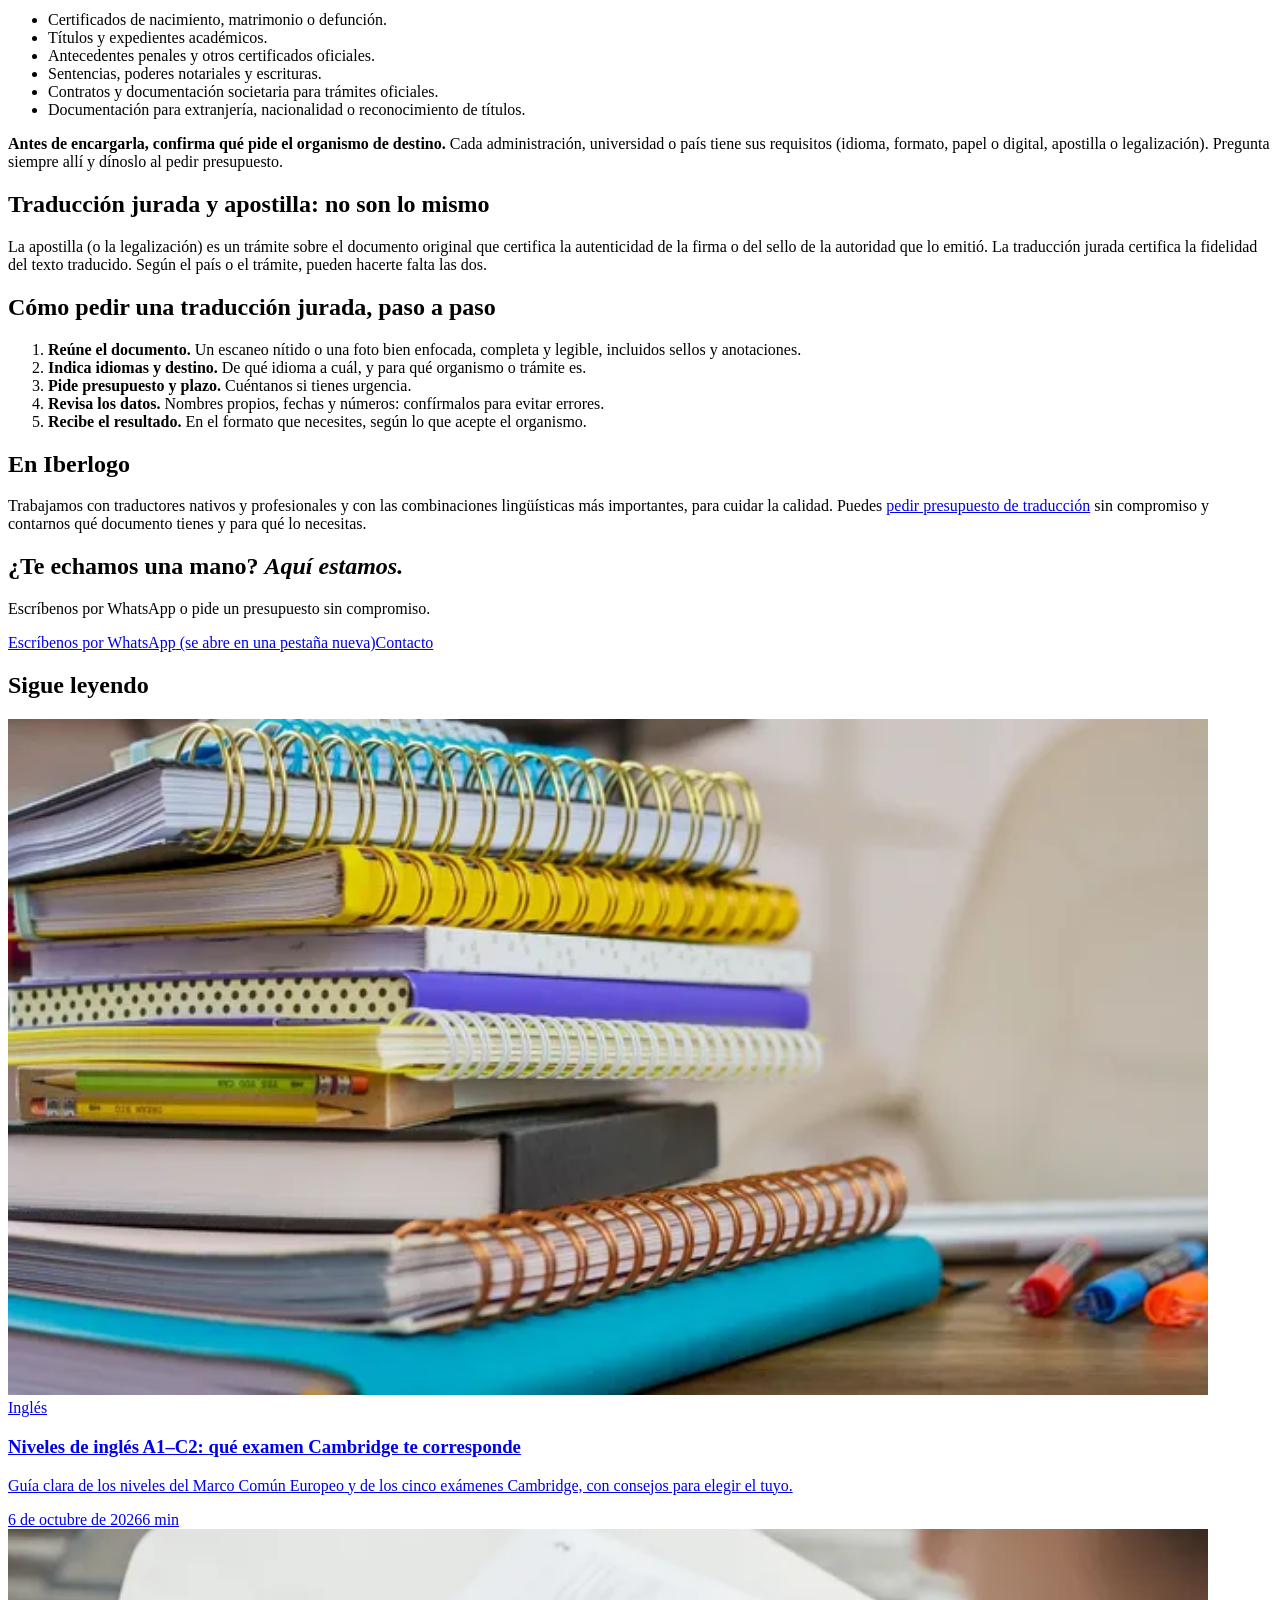
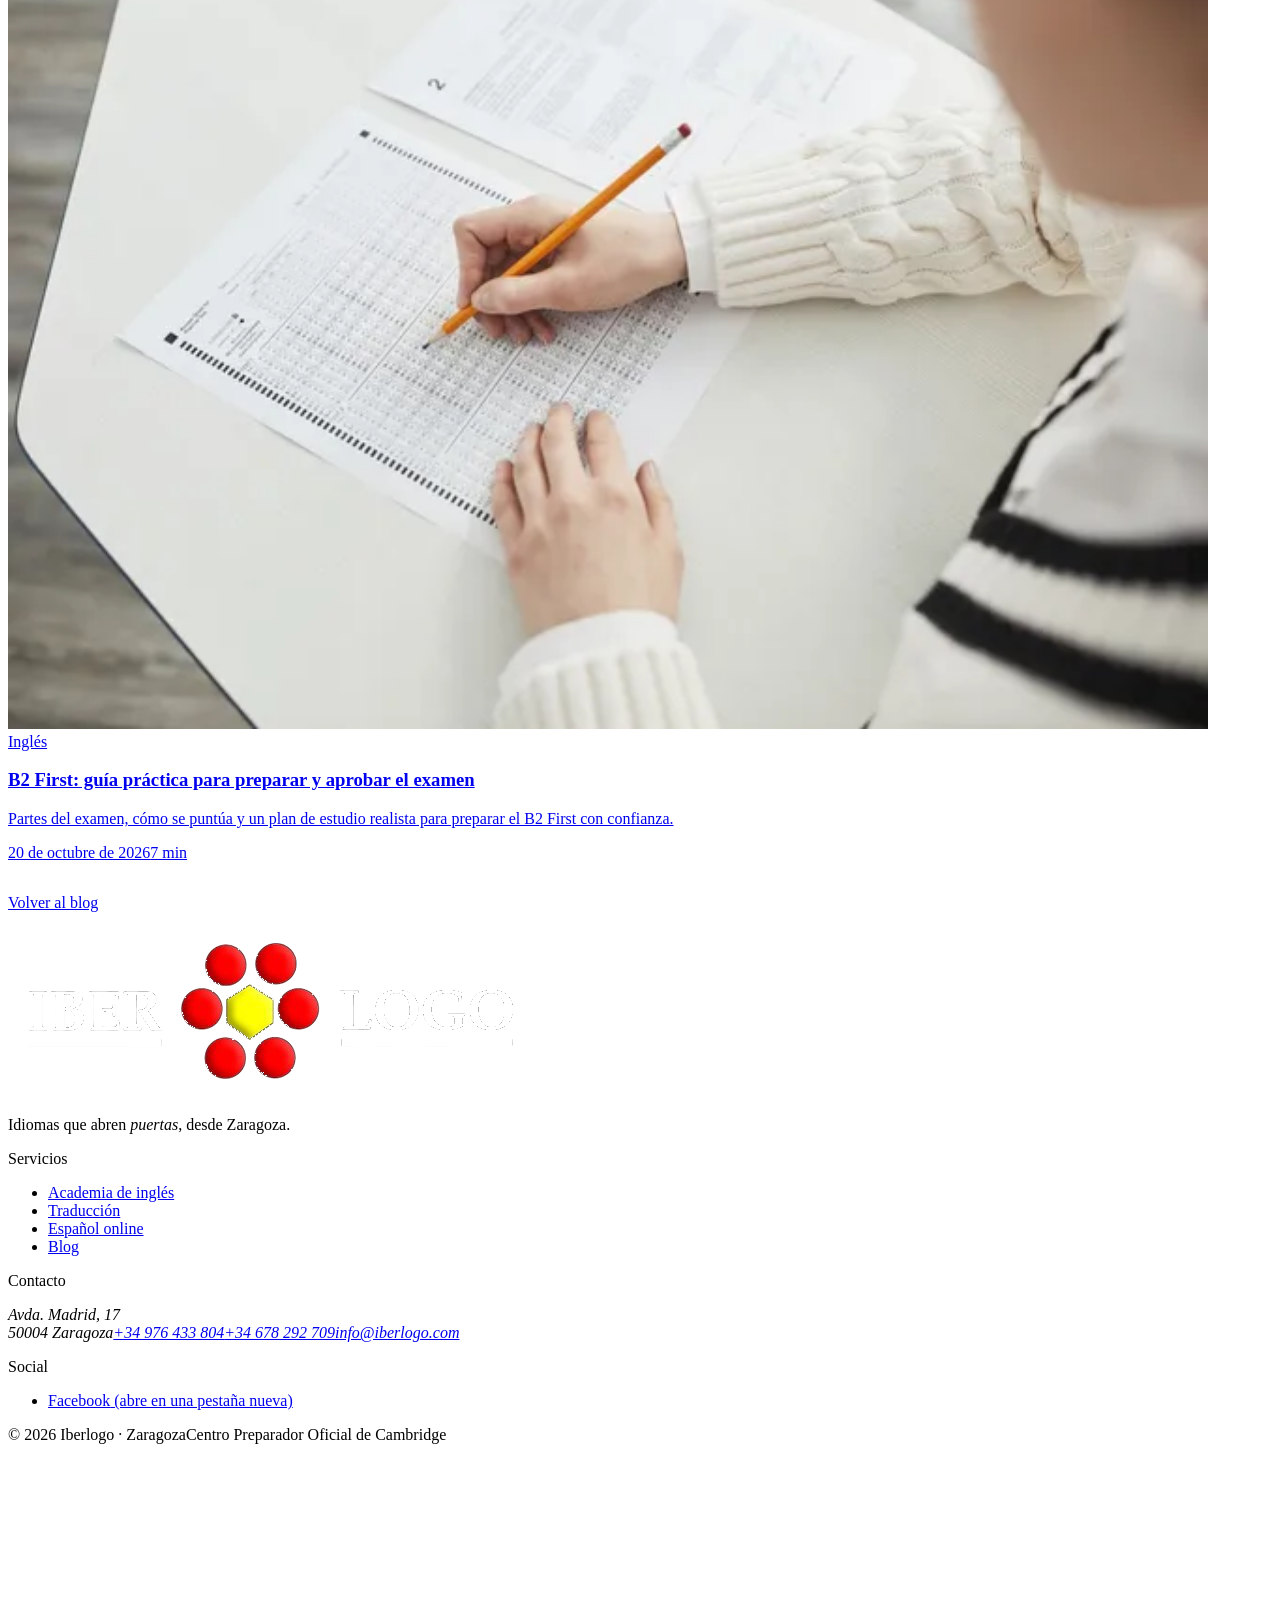
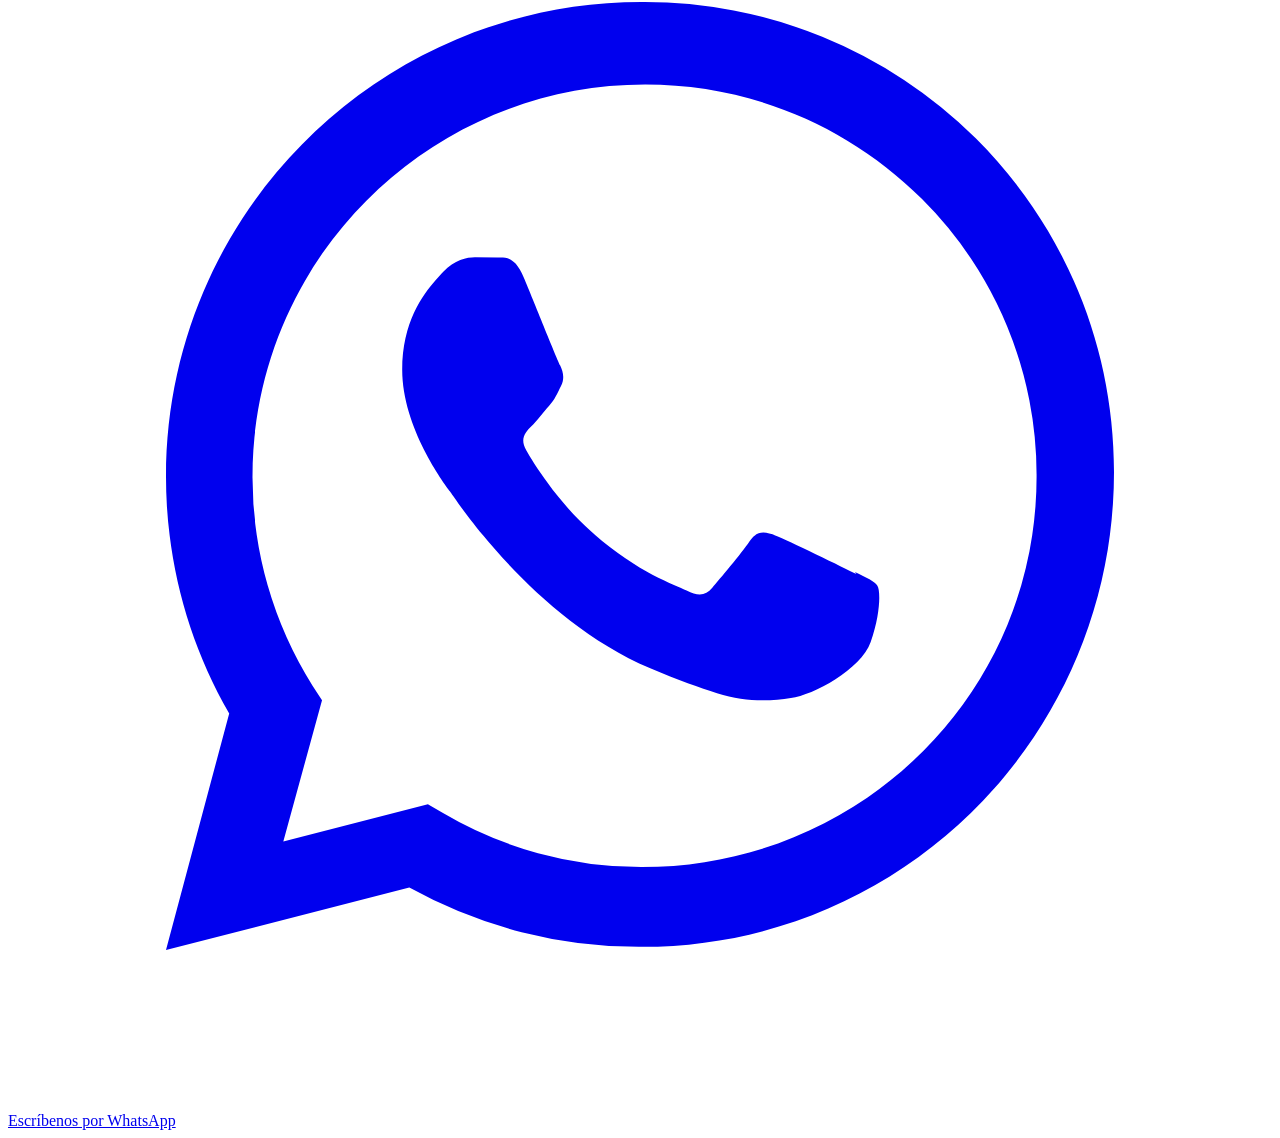
<file: blog/que-es-una-traduccion-jurada.html>
<!doctype html>
<html lang="es">
<head>
<meta charset="utf-8">
<meta name="viewport" content="width=device-width,initial-scale=1">
<title>Traducción jurada: qué es, cuándo la necesitas y cómo se pide · Iberlogo</title>
<meta name="description" content="Qué es una traducción jurada en España, en qué se diferencia de una traducción simple, para qué trámites suele exigirse y qué debes tener preparado para encargarla.">
<link rel="canonical" href="que-es-una-traduccion-jurada.html">
<link rel="alternate" hreflang="es" href="que-es-una-traduccion-jurada.html">
<link rel="alternate" hreflang="en" href="que-es-una-traduccion-jurada.html">
<link rel="alternate" hreflang="x-default" href="que-es-una-traduccion-jurada.html">
<meta property="og:type" content="article">
<meta property="og:title" content="Traducción jurada: qué es, cuándo la necesitas y cómo se pide · Iberlogo">
<meta property="og:description" content="Qué es una traducción jurada en España, en qué se diferencia de una traducción simple, para qué trámites suele exigirse y qué debes tener preparado para encargarla.">
<meta property="og:image" content="../assets/img/stock/sello-lacre-1200.webp">
<meta property="og:locale" content="es_ES">
<meta name="theme-color" content="#0E1B33">
<link rel="icon" href="../assets/logo/icono-color.svg" type="image/svg+xml">
<link rel="preconnect" href="https://fonts.googleapis.com"><link rel="preconnect" href="https://fonts.gstatic.com" crossorigin>
<link rel="stylesheet" href="https://fonts.googleapis.com/css2?family=Fraunces:ital,opsz,wght@0,9..144,300..600;1,9..144,300..600&family=Inter:wght@400;500;600;700&display=swap">
<link rel="stylesheet" href="../css/style.css">
<script type="application/ld+json">{"@context": "https://schema.org", "@type": "BlogPosting", "headline": "Traducción jurada: qué es, cuándo la necesitas y cómo se pide", "description": "Qué es una traducción jurada en España, en qué se diferencia de una traducción simple, para qué trámites suele exigirse y qué debes tener preparado para encargarla.", "inLanguage": "es", "datePublished": "2026-10-13", "dateModified": "2026-10-13", "author": {"@type": "Organization", "name": "Iberlogo"}, "publisher": {"@type": "Organization", "name": "Iberlogo"}, "image": "../assets/img/stock/sello-lacre-1200.webp", "mainEntityOfPage": "que-es-una-traduccion-jurada.html"}</script>
<script type="application/ld+json">{"@context": "https://schema.org", "@type": "BreadcrumbList", "itemListElement": [{"@type": "ListItem", "position": 1, "name": "Inicio", "item": "../index.html"}, {"@type": "ListItem", "position": 2, "name": "Blog", "item": "index.html"}, {"@type": "ListItem", "position": 3, "name": "Traducción jurada: qué es, cuándo la necesitas y cómo se pide", "item": "que-es-una-traduccion-jurada.html"}]}</script>
</head>
<body>
<svg width="0" height="0" style="position:absolute" aria-hidden="true" focusable="false"><defs>
<clipPath id="arco-h" clipPathUnits="objectBoundingBox"><path d="M0.13,1 C0.13,0.86 0,0.76 0,0.5 C0,0.22 0.22,0 0.5,0 C0.78,0 1,0.22 1,0.5 C1,0.76 0.87,0.86 0.87,1 Z"/></clipPath>
<clipPath id="arco-p" clipPathUnits="objectBoundingBox"><path d="M0,1 V0.5 C0,0.3 0.3,0.22 0.5,0 C0.7,0.22 1,0.3 1,0.5 V1 Z"/></clipPath>
</defs></svg>
<a class="skip" href="#main" data-en="Skip to content">Saltar al contenido</a>
<header class="site-header" data-header><div class="wrap">
<a class="logo" href="../index.html" aria-label="Iberlogo, inicio"><img class="l-light" src="../assets/logo/iberlogo-blanco.png" width="523" height="168" alt=""><img class="l-dark" src="../assets/logo/iberlogo-original.png" width="523" height="168" alt="Iberlogo"></a>
<nav class="nav" id="site-nav" data-nav aria-label="Principal" data-en-aria-label="Main"><a href="../index.html" data-en="Home">Inicio</a><a href="../academia.html" data-en="English Academy">Academia de inglés</a><a href="../traduccion.html" data-en="Translation">Traducción</a><a href="../espanol.html" data-en="Online Spanish">Español online</a><a href="index.html" aria-current="page" data-en="Blog">Blog</a><a href="../index.html#contacto" data-en="Contact">Contacto</a></nav>
<div class="hd-right"><div class="lang" role="group" aria-label="Idioma" data-en-aria-label="Language"><button type="button" data-lang-toggle="es" aria-pressed="true">ES</button><button type="button" data-lang-toggle="en" aria-pressed="false">EN</button></div>
<button class="burger" type="button" data-nav-toggle aria-controls="site-nav" aria-label="Menú" data-en-aria-label="Menu"><i></i></button></div>
</div></header>
<main id="main">
<article>
<header class="art-hero trama"><div class="wrap">
<div><p class="crumbs"><a href="../index.html" data-en="Home">Inicio</a> / <a href="index.html">Blog</a></p>
<span class="cat" data-en="Translation">Traducción</span>
<h1 data-en="Sworn translation: what it is, when you need it and how to order it">Traducción jurada: qué es, cuándo la necesitas y cómo se pide</h1>
<p class="meta"><span>Equipo Iberlogo</span><time datetime="2026-10-13">13 de octubre de 2026</time><span>6 min <span data-en="read">de lectura</span></span></p></div>
<div class="art-hero__fig arch-frame" aria-hidden="true"><img class="arch" src="../assets/img/stock/sello-lacre-1200.webp" srcset="../assets/img/stock/sello-lacre-640.webp 640w, ../assets/img/stock/sello-lacre-1200.webp 1200w" sizes="(min-width:900px) 360px, 80vw" width="1200" height="800" alt="" style="object-position:50% 50%"></div>
</div></header>
<section class="sec" style="padding-top:clamp(3rem,6vw,5rem)"><div class="wrap">
<p class="lang-note" data-en="This article is currently available in Spanish only."></p>
<div class="prose"><p class="lead">Una traducción jurada es una traducción con validez oficial. Se pide para muchos trámites con organismos públicos, pero no siempre hace falta. Aclaramos cuándo sí y cuándo no.</p>

<h2>Qué es una traducción jurada</h2>
<p>Es una traducción realizada por un traductor-intérprete jurado, es decir, un profesional habilitado oficialmente (en España, nombrado por el Ministerio de Asuntos Exteriores). Este profesional certifica con su firma y su sello que la traducción es fiel y completa respecto al documento original. Esa certificación es lo que le da valor oficial.</p>

<h2>Jurada o simple: la diferencia</h2>
<ul>
<li><strong>Traducción jurada:</strong> lleva la certificación del traductor jurado, con firma y sello. Es la que suelen exigir las administraciones, los juzgados o las universidades para documentos oficiales.</li>
<li><strong>Traducción simple:</strong> es una traducción profesional sin valor oficial. Sirve para uso interno, información, trabajo o comunicación, pero no para presentarla como documento oficial.</li>
</ul>

<h2>Documentos que suelen requerir traducción jurada</h2>
<ul>
<li>Certificados de nacimiento, matrimonio o defunción.</li>
<li>Títulos y expedientes académicos.</li>
<li>Antecedentes penales y otros certificados oficiales.</li>
<li>Sentencias, poderes notariales y escrituras.</li>
<li>Contratos y documentación societaria para trámites oficiales.</li>
<li>Documentación para extranjería, nacionalidad o reconocimiento de títulos.</li>
</ul>
<div class="callout"><p><strong>Antes de encargarla, confirma qué pide el organismo de destino.</strong> Cada administración, universidad o país tiene sus requisitos (idioma, formato, papel o digital, apostilla o legalización). Pregunta siempre allí y dínoslo al pedir presupuesto.</p></div>

<h2>Traducción jurada y apostilla: no son lo mismo</h2>
<p>La apostilla (o la legalización) es un trámite sobre el documento original que certifica la autenticidad de la firma o del sello de la autoridad que lo emitió. La traducción jurada certifica la fidelidad del texto traducido. Según el país o el trámite, pueden hacerte falta las dos.</p>

<h2>Cómo pedir una traducción jurada, paso a paso</h2>
<ol>
<li><strong>Reúne el documento.</strong> Un escaneo nítido o una foto bien enfocada, completa y legible, incluidos sellos y anotaciones.</li>
<li><strong>Indica idiomas y destino.</strong> De qué idioma a cuál, y para qué organismo o trámite es.</li>
<li><strong>Pide presupuesto y plazo.</strong> Cuéntanos si tienes urgencia.</li>
<li><strong>Revisa los datos.</strong> Nombres propios, fechas y números: confírmalos para evitar errores.</li>
<li><strong>Recibe el resultado.</strong> En el formato que necesites, según lo que acepte el organismo.</li>
</ol>

<h2>En Iberlogo</h2>
<p>Trabajamos con traductores nativos y profesionales y con las combinaciones lingüísticas más importantes, para cuidar la calidad. Puedes <a href="../traduccion.html#presupuesto">pedir presupuesto de traducción</a> sin compromiso y contarnos qué documento tienes y para qué lo necesitas.</p>
<aside class="cta-box trama" aria-labelledby="cta-h"><h2 id="cta-h" data-en="Need a hand? &lt;em&gt;We are here.&lt;/em&gt;">¿Te echamos una mano? <em>Aquí estamos.</em></h2><p data-en="Write to us on WhatsApp or ask for a no-obligation quote.">Escríbenos por WhatsApp o pide un presupuesto sin compromiso.</p><div class="hero__cta"><a class="btn btn--yellow" href="https://wa.me/34678292709?text=Hola%20Iberlogo%2C%20me%20gustar%C3%ADa%20recibir%20informaci%C3%B3n." target="_blank" rel="noopener"><span data-en="Chat on WhatsApp">Escríbenos por WhatsApp</span><span class="vh"> (se abre en una pestaña nueva)</span></a><a class="btn btn--ghost" href="../index.html#contacto"><span data-en="Contact">Contacto</span></a></div></aside>
</div></div></section>
</article>
<section class="sec sec--p2" aria-labelledby="rl-h"><div class="wrap"><div class="shead" data-reveal><h2 id="rl-h" data-en="Keep reading">Sigue leyendo</h2></div><div class="related"><a class="post" href="niveles-ingles-mcer-examenes-cambridge.html" data-reveal><div class="post__fig"><img src="../assets/img/stock/cuadernos-pila-1200.webp" srcset="../assets/img/stock/cuadernos-pila-640.webp 640w, ../assets/img/stock/cuadernos-pila-1200.webp 1200w" sizes="(min-width:1060px) 380px, (min-width:700px) 46vw, 92vw" width="1200" height="676" alt=""  loading="lazy" style="object-position:50% 50%"></div><div class="post__body"><span class="cat" data-en="English">Inglés</span><h3 data-en="English levels A1–C2: which Cambridge exam is right for you">Niveles de inglés A1–C2: qué examen Cambridge te corresponde</h3><p data-en="A clear guide to the CEFR levels and the five Cambridge exams, with tips on choosing yours.">Guía clara de los niveles del Marco Común Europeo y de los cinco exámenes Cambridge, con consejos para elegir el tuyo.</p><span class="post__meta"><time datetime="2026-10-06">6 de octubre de 2026</time><span>6 min</span></span></div></a><a class="post" href="b2-first-guia-para-aprobar.html" data-reveal><div class="post__fig"><img src="../assets/img/stock/examen-lapiz-1200.webp" srcset="../assets/img/stock/examen-lapiz-640.webp 640w, ../assets/img/stock/examen-lapiz-1200.webp 1200w" sizes="(min-width:1060px) 380px, (min-width:700px) 46vw, 92vw" width="1200" height="800" alt=""  loading="lazy" style="object-position:55% 50%"></div><div class="post__body"><span class="cat" data-en="English">Inglés</span><h3 data-en="B2 First: a practical guide to preparing for and passing the exam">B2 First: guía práctica para preparar y aprobar el examen</h3><p data-en="Exam parts, how it is scored and a realistic study plan to prepare for B2 First with confidence.">Partes del examen, cómo se puntúa y un plan de estudio realista para preparar el B2 First con confianza.</p><span class="post__meta"><time datetime="2026-10-20">20 de octubre de 2026</time><span>7 min</span></span></div></a></div><p style="margin-top:2rem"><a class="link" href="index.html" data-en="Back to the blog">Volver al blog</a></p></div></section>
</main>
<footer class="site-footer trama"><div class="wrap">
<div class="ft">
<div><a class="logo" href="../index.html" aria-label="Iberlogo, inicio"><img src="../assets/logo/iberlogo-blanco.png" width="523" height="168" alt="Iberlogo" loading="lazy"></a><p class="ft__tag" data-en="Languages that open &lt;em&gt;doors&lt;/em&gt;, from Zaragoza.">Idiomas que abren <em>puertas</em>, desde Zaragoza.</p></div>
<div><p class="ft-h" data-en="Services">Servicios</p><ul><li><a href="../academia.html" data-en="English Academy">Academia de inglés</a></li><li><a href="../traduccion.html" data-en="Translation">Traducción</a></li><li><a href="../espanol.html" data-en="Online Spanish">Español online</a></li><li><a href="index.html" data-en="Blog">Blog</a></li></ul></div>
<div><p class="ft-h" data-en="Contact">Contacto</p><address>Avda. Madrid, 17<br>50004 Zaragoza<a href="tel:+34976433804">+34 976 433 804</a><a href="tel:+34678292709">+34 678 292 709</a><a href="mailto:info@iberlogo.com">info@iberlogo.com</a></address></div>
<div><p class="ft-h">Social</p><ul><li><a href="https://www.facebook.com/iberlogo" rel="noopener" target="_blank">Facebook<span class="vh"> (abre en una pestaña nueva)</span></a></li></ul></div>
</div>
<div class="copy"><span>© <span data-year>2026</span> Iberlogo · Zaragoza</span><span data-en="Official Cambridge Preparation Centre">Centro Preparador Oficial de Cambridge</span></div>
</div></footer>
<a class="wa" href="https://wa.me/34678292709?text=Hola%20Iberlogo%2C%20me%20gustar%C3%ADa%20recibir%20informaci%C3%B3n." target="_blank" rel="noopener" aria-label="Escribir por WhatsApp (se abre en una pestaña nueva)" data-en-aria-label="Message us on WhatsApp (opens in a new tab)"><svg viewBox="0 0 32 32" aria-hidden="true" focusable="false"><path fill="currentColor" d="M16.04 4C9.4 4 4 9.38 4 16.01c0 2.12.55 4.18 1.6 6L4 28l6.16-1.58a12 12 0 0 0 5.88 1.5h.01C22.67 27.92 28 22.54 28 15.9 28 12.7 26.75 9.7 24.5 7.45A11.9 11.9 0 0 0 16.04 4zm0 21.9h-.01a9.9 9.9 0 0 1-5.04-1.38l-.36-.21-3.66.94.98-3.57-.24-.37a9.9 9.9 0 0 1-1.52-5.3c0-5.47 4.46-9.92 9.94-9.92 2.65 0 5.14 1.03 7.01 2.9a9.85 9.85 0 0 1 2.9 7.03c0 5.48-4.46 9.88-9.99 9.88zm5.44-7.42c-.3-.15-1.77-.87-2.04-.97-.27-.1-.47-.15-.67.15-.2.3-.77.97-.94 1.17-.17.2-.35.22-.65.07-.3-.15-1.26-.46-2.4-1.48-.89-.79-1.49-1.77-1.66-2.07-.17-.3-.02-.46.13-.61.14-.13.3-.35.45-.52.15-.17.2-.3.3-.5.1-.2.05-.37-.02-.52-.08-.15-.67-1.62-.92-2.22-.24-.58-.49-.5-.67-.51l-.57-.01c-.2 0-.52.07-.8.37-.27.3-1.04 1.02-1.04 2.48 0 1.46 1.06 2.88 1.21 3.08.15.2 2.09 3.2 5.07 4.48.71.31 1.26.49 1.69.63.71.23 1.36.2 1.87.12.57-.08 1.77-.72 2.02-1.42.25-.7.25-1.3.17-1.42-.07-.12-.27-.2-.57-.35z"/></svg><span class="wa__t" data-en="Chat on WhatsApp">Escríbenos por WhatsApp</span></a>
<script src="../shared/js/iberlogo.js"></script>
<script src="../js/extra.js"></script>
</body>
</html>
</file>
<file: css/style.css>
/* Iberlogo — interacciones propias (torres, transiciones de página, año y contacto) */
(function () {
  'use strict';
  var $ = function (s, c) { return (c || document).querySelector(s); };
  var $$ = function (s, c) { return Array.prototype.slice.call((c || document).querySelectorAll(s)); };

  /* ---- Torres: hotspots + acordeón ---- */
  var root = $('[data-towers]');
  if (root) {
    var stage = $('.tstage', root), items = $$('.tw', root), spots = $$('.hs', root), cap = $('[data-tower-cap]', root);
    var caps = {
      academia: ['Torre I · Academia', 'Tower I · Academy'],
      traduccion: ['Torre II · Traducción', 'Tower II · Translation'],
      espanol: ['Torre III · Español online', 'Tower III · Online Spanish'],
      contacto: ['Torre IV · Contacto', 'Tower IV · Contact']
    };
    var current = null;
    function setCap(id) {
      if (!cap) return;
      var en = document.documentElement.lang === 'en';
      cap.textContent = id && caps[id] ? caps[id][en ? 1 : 0] : (en ? 'Choose a tower' : 'Elige una torre');
    }
    function open(id) {
      current = id;
      items.forEach(function (it) {
        var on = it.getAttribute('data-tower') === id;
        it.classList.toggle('is-open', on);
        var button = $('.tw__btn', it);
        if (button) button.setAttribute('aria-expanded', on ? 'true' : 'false');
      });
      spots.forEach(function (spot) {
        var on = spot.getAttribute('data-for') === id;
        spot.classList.toggle('is-active', on);
        spot.setAttribute('aria-pressed', on ? 'true' : 'false');
      });
      if (stage) stage.setAttribute('data-active', id || '');
      setCap(id);
    }
    items.forEach(function (it) {
      var id = it.getAttribute('data-tower');
      var button = $('.tw__btn', it);
      if (button) button.addEventListener('click', function () { open(current === id ? null : id); });
    });
    spots.forEach(function (spot, i) {
      var id = spot.getAttribute('data-for');
      spot.addEventListener('click', function () {
        open(id);
        if (window.matchMedia('(max-width:959px)').matches) {
          var item = items[i];
          if (item) item.scrollIntoView({ behavior: window.matchMedia('(prefers-reduced-motion: reduce)').matches ? 'auto' : 'smooth', block: 'center' });
        }
      });
      spot.addEventListener('keydown', function (e) {
        var next = null;
        if (e.key === 'ArrowRight') next = spots[(i + 1) % spots.length];
        else if (e.key === 'ArrowLeft') next = spots[(i - 1 + spots.length) % spots.length];
        if (next) { e.preventDefault(); next.focus(); }
      });
    });
    document.addEventListener('ib:lang', function () { setCap(current); });
    open('academia');
  }

  /* ---- Contacto: CTA premium con WhatsApp + llamada directa ---- */
  var contactForm = $('form[data-demo-form]');
  if (contactForm && $('#c-msg', contactForm) && $('#c-mail', contactForm)) {
    var contactPanel = contactForm.parentElement;
    contactPanel.innerHTML = [
      '<div class="contact-cta">',
      '  <div class="contact-cta__content">',
      '    <p class="eyebrow" data-en="Contact">Contacto</p>',
      '    <h3 data-en="Let’s talk about your project">Hablemos de tu proyecto</h3>',
      '    <p class="muted" data-en="Send us a WhatsApp message or call us directly and we will answer you as soon as possible.">Escríbenos por WhatsApp o llámanos directamente y te responderemos lo antes posible.</p>',
      '    <div class="contact-cta__phones">',
      '      <a href="tel:+34976433804">+34 976 433 804</a>',
      '      <a href="tel:+34678292709">+34 678 292 709</a>',
      '    </div>',
      '  </div>',
      '  <div class="contact-cta__actions">',
      '    <a class="btn btn--yellow" href="https://wa.me/34678292709?text=Hola%20Iberlogo%2C%20me%20gustar%C3%ADa%20recibir%20informaci%C3%B3n." target="_blank" rel="noopener" aria-label="Contactar con Iberlogo por WhatsApp (se abre en una pestaña nueva)" data-en-aria-label="Contact Iberlogo on WhatsApp (opens in a new tab)">',
      '      <svg viewBox="0 0 24 24" aria-hidden="true" focusable="false"><path fill="currentColor" d="M20.52 3.48A11.86 11.86 0 0 0 12.08 0C5.5 0 .15 5.34.15 11.92c0 2.1.55 4.15 1.6 5.96L.05 24l6.27-1.64a11.9 11.9 0 0 0 5.76 1.47h.01c6.57 0 11.92-5.35 11.92-11.92 0-3.18-1.24-6.17-3.49-8.43ZM12.09 21.8h-.01a9.87 9.87 0 0 1-5.03-1.38l-.36-.21-3.72.98.99-3.63-.23-.37a9.86 9.86 0 0 1-1.51-5.27c0-5.45 4.43-9.88 9.88-9.88a9.8 9.8 0 0 1 6.99 2.9 9.8 9.8 0 0 1 2.89 6.99c0 5.45-4.43 9.87-9.89 9.87Zm5.42-7.4c-.3-.15-1.76-.87-2.03-.97-.27-.1-.47-.15-.67.15-.2.3-.77.97-.94 1.17-.17.2-.35.22-.65.07-.3-.15-1.25-.46-2.38-1.47-.88-.78-1.47-1.75-1.64-2.05-.17-.3-.02-.46.13-.61.13-.13.3-.35.45-.52.15-.17.2-.3.3-.5.1-.2.05-.37-.03-.52-.07-.15-.67-1.62-.92-2.22-.24-.58-.49-.5-.67-.51h-.57c-.2 0-.52.07-.79.37-.27.3-1.04 1.02-1.04 2.49s1.07 2.89 1.22 3.09c.15.2 2.1 3.2 5.08 4.49.71.31 1.26.5 1.7.64.71.23 1.36.2 1.87.12.57-.08 1.76-.72 2.01-1.42.25-.7.25-1.3.17-1.42-.07-.13-.27-.2-.57-.35Z"/></svg>',
      '      <span data-en="WhatsApp">WhatsApp</span>',
      '      <span class="ar" aria-hidden="true">→</span>',
      '    </a>',
      '    <a class="btn btn--ghost" href="tel:+34976433804" data-en="Call now">Llamar ahora</a>',
      '  </div>',
      '</div>'
    ].join('');
  }

  /* ---- Transición de salida (fallback si no hay View Transitions entre documentos) ---- */
  var reduce = window.matchMedia && matchMedia('(prefers-reduced-motion: reduce)').matches;
  var crossVT = window.CSS && CSS.supports && CSS.supports('selector(:target-text)') && 'startViewTransition' in document && 'onpagereveal' in window;
  if (!crossVT && !reduce) {
    $$('a[href]').forEach(function (a) {
      var h = a.getAttribute('href');
      if (!h || h.charAt(0) === '#' || /^(mailto:|tel:|https?:)/.test(h) || a.target === '_blank') return;
      a.addEventListener('click', function (e) {
        if (e.metaKey || e.ctrlKey || e.shiftKey || e.button) return;
        e.preventDefault();
        document.body.classList.add('is-leaving');
        setTimeout(function () { location.href = a.href; }, 240);
      });
    });
    window.addEventListener('pageshow', function (e) { if (e.persisted) document.body.classList.remove('is-leaving'); });
  }

  /* ---- Año ---- */
  $$('[data-year]').forEach(function (e) { e.textContent = new Date().getFullYear(); });
})();
</file>
